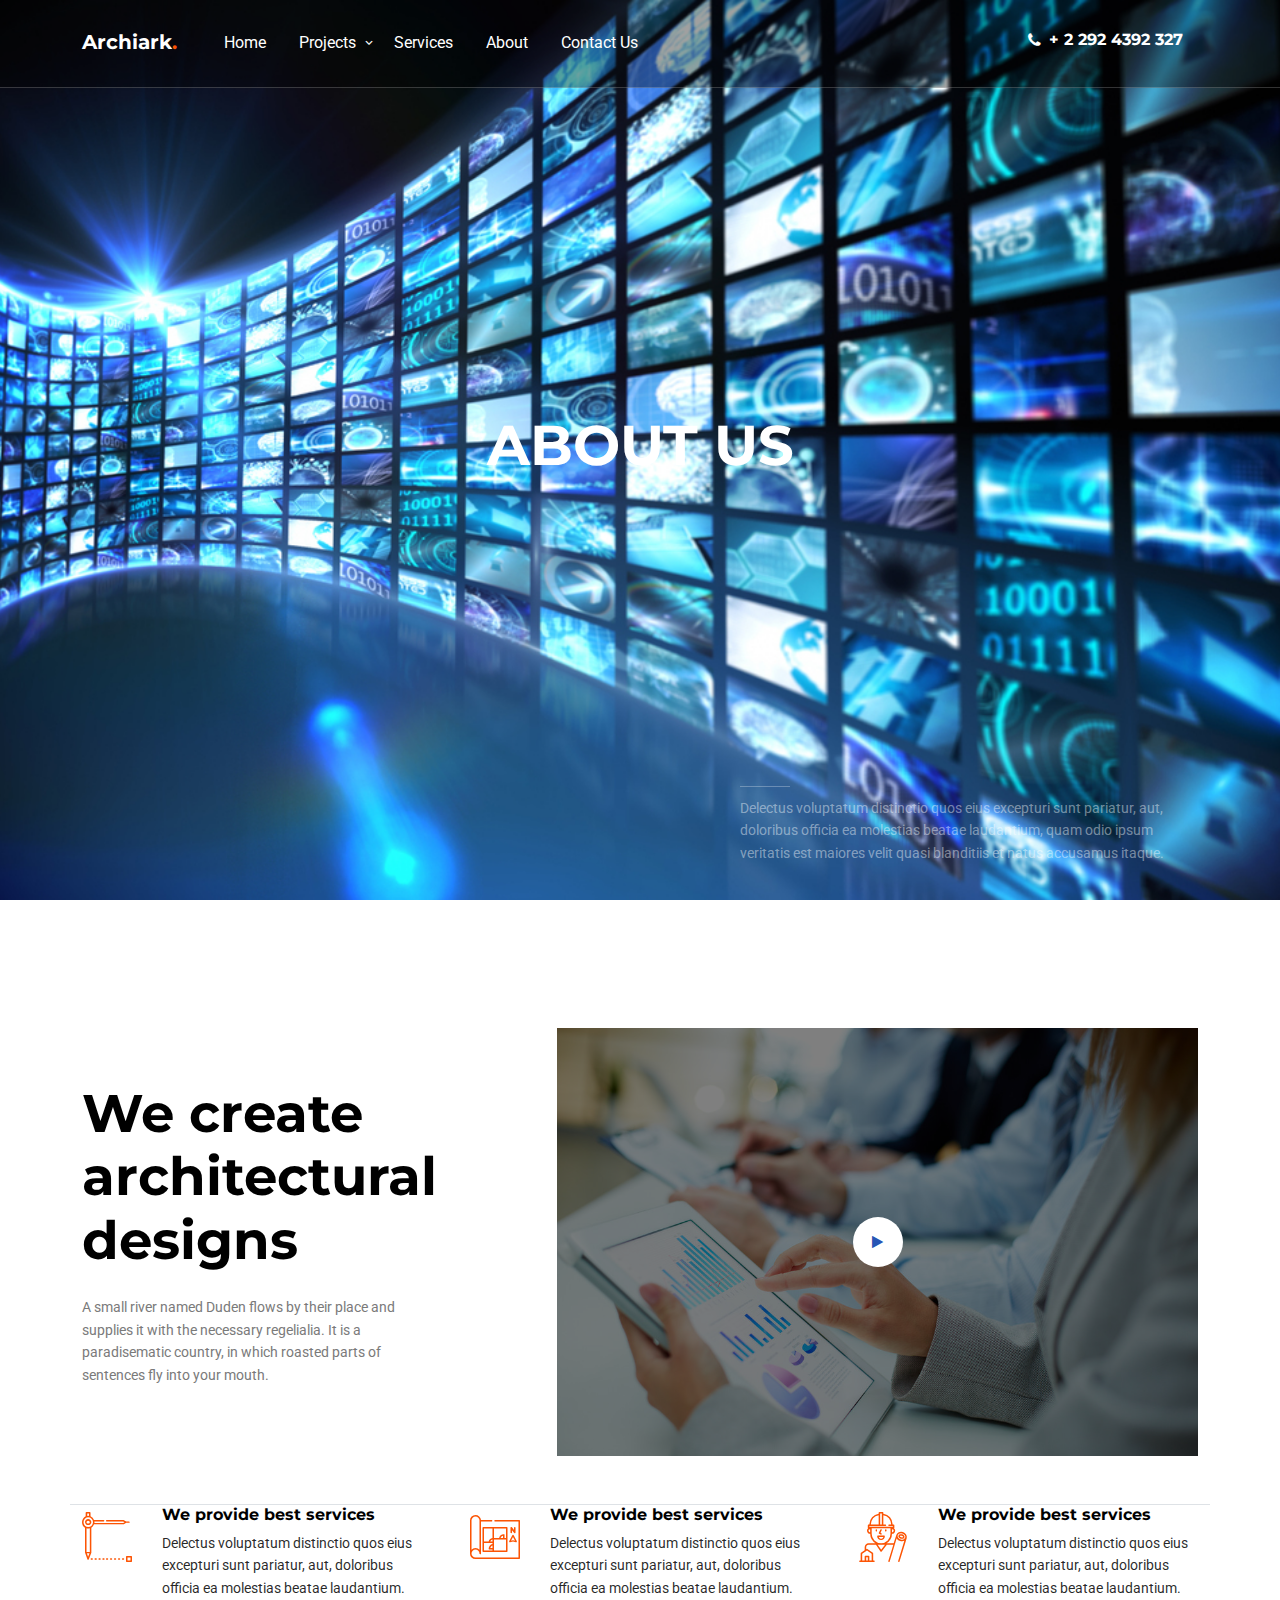
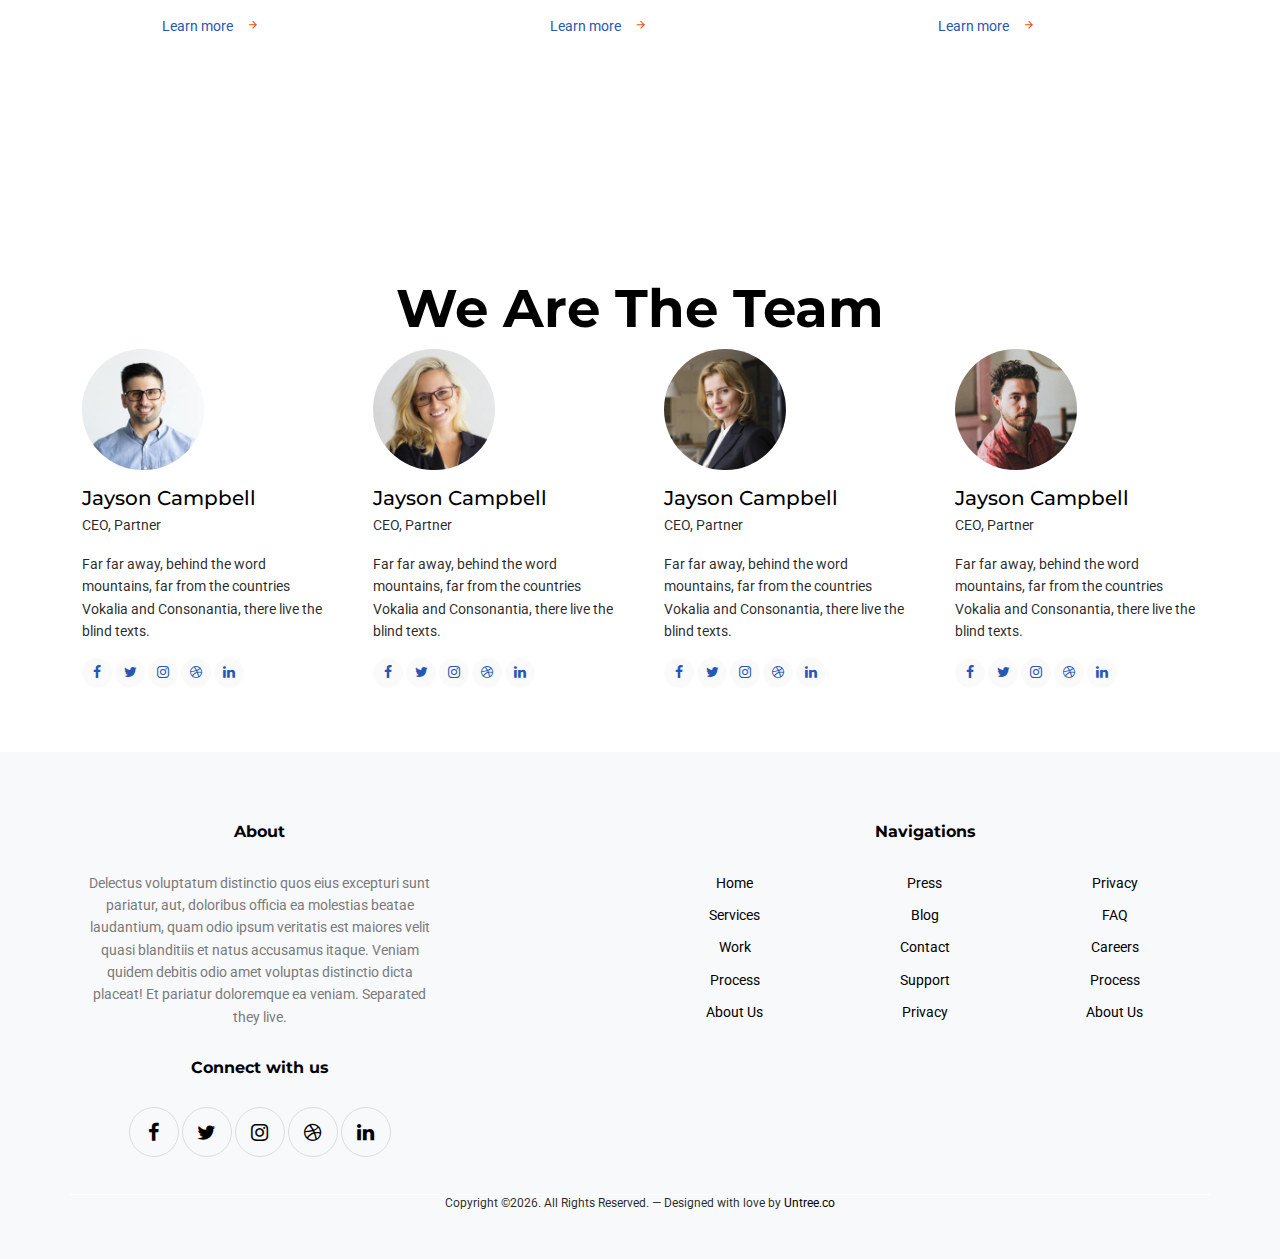
<file: about.html>
<!-- /*
* Template Name: Archiark
* Template Author: Untree.co
* Tempalte URI: https://untree.co/
* License: https://creativecommons.org/licenses/by/3.0/
*/ -->
<!doctype html>
<html lang="en">
<head>
	<!-- Required meta tags -->
	<meta charset="utf-8">
	<meta name="viewport" content="width=device-width, initial-scale=1">
	
	<meta name="author" content="Untree.co">
	<link rel="shortcut icon" href="favicon.png">

	<meta name="description" content="" />
	<meta name="keywords" content="bootstrap, bootstrap5" />
	
	<link rel="preconnect" href="https://fonts.gstatic.com">
	<link href="https://fonts.googleapis.com/css2?family=Montserrat:wght@400;700&family=Roboto&display=swap" rel="stylesheet">

	<link rel="stylesheet" href="fonts/icomoon/style.css">
	<link rel="stylesheet" href="fonts/flaticon/font/flaticon.css">
	<link rel="stylesheet" href="css/tiny-slider.css">
	<link rel="stylesheet" href="css/aos.css">
	<link rel="stylesheet" href="css/glightbox.min.css">
	<link rel="stylesheet" href="css/style.css">

	<title>Archiark &mdash; Free Bootstrap 5 Website Template by Untree.co</title>
</head>
<body>

	<div class="site-mobile-menu site-navbar-target">
		<div class="site-mobile-menu-header">
			<div class="site-mobile-menu-close">
				<span class="icofont-close js-menu-toggle"></span>
			</div>
		</div>
		<div class="site-mobile-menu-body"></div>
	</div>

	<nav class="site-nav">
		<div class="container">
			<div class="site-navigation">
				<a href="index.html" class="logo m-0 float-start">Archiark<span class="text-primary">.</span> </a>

				<ul class="js-clone-nav d-none d-lg-inline-block text-start site-menu float-start">
					<li><a href="index.html">Home</a></li>
					<li class="has-children">
						<a href="projects.html">Projects</a>
						<ul class="dropdown">
							<li><a href="#">Commercial Building</a></li>
							<li><a href="#">Cultural Lifestyle</a></li>
							<li class="has-children">
								<a href="#">Dropdown</a>
								<ul class="dropdown">
									<li><a href="#">Sub Menu One</a></li>
									<li><a href="#">Sub Menu Two</a></li>
									<li><a href="#">Sub Menu Three</a></li>
								</ul>
							</li>
						</ul>
					</li>
					<li><a href="services.html">Services</a></li>
					<li class="active"><a href="about.html">About</a></li>
					<li><a href="contact.html">Contact Us</a></li>
				</ul>

				

				<a href="#" class="burger ml-auto float-end site-menu-toggle light js-menu-toggle d-inline-block d-lg-none" data-toggle="collapse" data-target="#main-navbar">
					<span></span>
				</a>
				<ul class="site-menu float-end d-none d-md-block">
					<li><a href="#" class="d-flex align-items-center text-white h2 fw-bold"><span class="icon-phone me-2"></span> <span>+ 2 292 4392 327</span></a></li>
				</ul>

			</div>
		</div>
	</nav>

	<div class="hero-2 overlay" style="background-image: url('images/img_3.jpg');">
		<div class="container">
			<div class="row align-items-center">
				<div class="col-lg-5 mx-auto ">
					<h1 class="mb-5 text-center"><span>About Us</span></h1>


					<div class="intro-desc text-left">
						<div class="line"></div>
						<p>Delectus voluptatum distinctio quos eius excepturi sunt pariatur, aut, doloribus officia ea molestias beatae laudantium, quam odio ipsum veritatis est maiores velit quasi blanditiis et natus accusamus itaque.</p>
					</div>
				</div>
			</div>
		</div>
	</div>


	<div class="section sec-4">
		<div class="container">
			<div class="row border-bottom mb-5 pb-5 justify-content-between">
				<div class="col-lg-4 align-self-center mb-5">
					<h2 class="heading mb-4">We create architectural designs</h2>
					<p>A small river named Duden flows by their place and supplies it with the necessary regelialia. It is a paradisematic country, in which roasted parts of sentences fly into your mouth.</p>
				</div>
				<div class="col-lg-7">
					<a href="https://www.youtube.com/watch?v=mwtbEGNABWU" class="video-wrap glightbox">
						<span class="icon-play"></span>
						<img src="images/img_7.jpg" alt="Image" class="img-fluid">
					</a>
				</div>
			</div>
			<div class="row g-5">
				<div class="col-lg-4">

					<div class="d-flex custom-card">
						<div class="img">
							<i class="flaticon-compass"></i>
						</div>
						<div class="text">
							<h3 class="h6 fw-bold text-black">We provide best services</h3>
							<p class="text-black-50">Delectus voluptatum distinctio quos eius excepturi sunt pariatur, aut, doloribus officia ea molestias beatae laudantium.</p>
							<p>
								<a href="#" class="more-2">Learn more <span class="icon-arrow_forward"></span></a>
							</p>
						</div>
					</div>
				</div>
				<div class="col-lg-4">
					<div class="d-flex custom-card">
						<div class="img">
							<i class="flaticon-plan"></i>
						</div>
						<div class="text">
							<h3 class="h6 fw-bold text-black">We provide best services</h3>
							<p class="text-black-50">Delectus voluptatum distinctio quos eius excepturi sunt pariatur, aut, doloribus officia ea molestias beatae laudantium.</p>
							<p>
								<a href="#" class="more-2">Learn more <span class="icon-arrow_forward"></span></a>
							</p>
						</div>
					</div>
				</div>
				<div class="col-lg-4">
					<div class="d-flex custom-card">
						<div class="img">
							<i class="flaticon-architect"></i>
						</div>
						<div class="text">
							<h3 class="h6 fw-bold text-black">We provide best services</h3>
							<p class="text-black-50">Delectus voluptatum distinctio quos eius excepturi sunt pariatur, aut, doloribus officia ea molestias beatae laudantium.</p>
							<p>
								<a href="#" class="more-2">Learn more <span class="icon-arrow_forward"></span></a>
							</p>
						</div>
					</div>
				</div>
			</div>
		</div>
	</div>


	<div class="section sec-team sec-4 pb-5">
		<div class="container">
			<div class="row mb-5">
				<div class="col-lg-6 mx-auto text-center">
					<h2 class="heading">We Are The Team</h2>
				</div>
				
			</div>
			<div class="row g-5">
				<div class="col-xs-12 col-sm-6 col-md-6 col-lg-3">
					<div class="person">
						<img src="images/person_1.jpg" alt="Image" class="img-fluid rounded-circle mx-auto w-50 mb-3">
						<h3 class="mb-1">Jayson Campbell</h3>
						<span class="d-block text-black-50 mb-3">CEO, Partner</span>
						<p class="text-black-50">Far far away, behind the word mountains, far from the countries Vokalia and Consonantia, there live the blind texts.</p>
						<ul class="social-2 list-unstyled mb-5">
							<li><a href="#"><span class="icon-facebook"></span></a></li>
							<li><a href="#"><span class="icon-twitter"></span></a></li>
							<li><a href="#"><span class="icon-instagram"></span></a></li>
							<li><a href="#"><span class="icon-dribbble"></span></a></li>
							<li><a href="#"><span class="icon-linkedin"></span></a></li>
						</ul>
					</div>
				</div>
				<div class="col-xs-12 col-sm-6 col-md-6 col-lg-3">
					<div class="person">
						<img src="images/person_2.jpg" alt="Image" class="img-fluid rounded-circle mx-auto w-50 mb-3">
						<h3 class="mb-1">Jayson Campbell</h3>
						<span class="d-block text-black-50 mb-3">CEO, Partner</span>
						<p class="text-black-50">Far far away, behind the word mountains, far from the countries Vokalia and Consonantia, there live the blind texts.</p>
						<ul class="social-2 list-unstyled mb-5">
							<li><a href="#"><span class="icon-facebook"></span></a></li>
							<li><a href="#"><span class="icon-twitter"></span></a></li>
							<li><a href="#"><span class="icon-instagram"></span></a></li>
							<li><a href="#"><span class="icon-dribbble"></span></a></li>
							<li><a href="#"><span class="icon-linkedin"></span></a></li>
						</ul>
					</div>
				</div>
				<div class="col-xs-12 col-sm-6 col-md-6 col-lg-3">
					<div class="person">
						<img src="images/person_3.jpg" alt="Image" class="img-fluid rounded-circle mx-auto w-50 mb-3">
						<h3 class="mb-1">Jayson Campbell</h3>
						<span class="d-block text-black-50 mb-3">CEO, Partner</span>
						<p class="text-black-50">Far far away, behind the word mountains, far from the countries Vokalia and Consonantia, there live the blind texts.</p>
						<ul class="social-2 list-unstyled mb-5">
							<li><a href="#"><span class="icon-facebook"></span></a></li>
							<li><a href="#"><span class="icon-twitter"></span></a></li>
							<li><a href="#"><span class="icon-instagram"></span></a></li>
							<li><a href="#"><span class="icon-dribbble"></span></a></li>
							<li><a href="#"><span class="icon-linkedin"></span></a></li>
						</ul>
					</div>
				</div>

				<div class="col-xs-12 col-sm-6 col-md-6 col-lg-3">
					<div class="person">
						<img src="images/person_4.jpg" alt="Image" class="img-fluid rounded-circle mx-auto w-50 mb-3">
						<h3 class="mb-1">Jayson Campbell</h3>
						<span class="d-block text-black-50 mb-3">CEO, Partner</span>
						<p class="text-black-50">Far far away, behind the word mountains, far from the countries Vokalia and Consonantia, there live the blind texts.</p>
						<ul class="social-2 list-unstyled mb-5">
							<li><a href="#"><span class="icon-facebook"></span></a></li>
							<li><a href="#"><span class="icon-twitter"></span></a></li>
							<li><a href="#"><span class="icon-instagram"></span></a></li>
							<li><a href="#"><span class="icon-dribbble"></span></a></li>
							<li><a href="#"><span class="icon-linkedin"></span></a></li>
						</ul>
					</div>
				</div>
			</div>

		</div>
	</div>


	

	<div class="site-footer bg-light">
		<div class="container">

			<div class="row justify-content-between">
				<div class="col-lg-4">
					<div class="widget">
						<h3 class="line-top">About</h3>
						<p class="mb-5">Delectus voluptatum distinctio quos eius excepturi sunt pariatur, aut, doloribus officia ea molestias beatae laudantium, quam odio ipsum veritatis est maiores velit quasi blanditiis et natus accusamus itaque. Veniam quidem debitis odio amet voluptas distinctio dicta placeat! Et pariatur doloremque ea veniam. Separated they live.</p>

					</div>
					<div class="widget">
						<h3 class="line-top">Connect with us</h3>
						<ul class="social list-unstyled mb-5">
							<li><a href="#"><span class="icon-facebook"></span></a></li>
							<li><a href="#"><span class="icon-twitter"></span></a></li>
							<li><a href="#"><span class="icon-instagram"></span></a></li>
							<li><a href="#"><span class="icon-dribbble"></span></a></li>
							<li><a href="#"><span class="icon-linkedin"></span></a></li>
						</ul>
					</div>
				</div>
				<div class="col-lg-6">
					<div class="row">
						<div class="col-12">
							<div class="widget">
								<h3 class="line-top">Navigations</h3>
							</div>
						</div>
						<div class="col-6 col-sm-6 col-md-4">
							<div class="widget">
								<ul class="links list-unstyled">
									<li><a href="#">Home</a></li>
									<li><a href="#">Services</a></li>
									<li><a href="#">Work</a></li>
									<li><a href="#">Process</a></li>
									<li><a href="#">About Us</a></li>
								</ul>
							</div>
						</div>
						<div class="col-6 col-sm-6 col-md-4">
							<div class="widget">
								<ul class="links list-unstyled">
									<li><a href="#">Press</a></li>
									<li><a href="#">Blog</a></li>
									<li><a href="#">Contact</a></li>
									<li><a href="#">Support</a></li>
									<li><a href="#">Privacy</a></li>
								</ul>
							</div>
						</div>
						<div class="col-6 col-sm-6 col-md-4">
							<div class="widget">
								<ul class="links list-unstyled">
									<li><a href="#">Privacy</a></li>
									<li><a href="#">FAQ</a></li>
									<li><a href="#">Careers</a></li>
									<li><a href="#">Process</a></li>
									<li><a href="#">About Us</a></li>
								</ul>
							</div>
						</div>
					</div>
				</div>
			</div>

			<div class="row justify-content-center text-center copyright">
				<div class="col-md-8">
					<p class="small text-black-50">Copyright &copy;<script>document.write(new Date().getFullYear());</script>. All Rights Reserved. &mdash; Designed with love by <a href="https://untree.co">Untree.co</a> <!-- License information: https://untree.co/license/ -->
					</p>
					
				</div>
			</div>
		</div>
	</div>


	


	<!-- Preloader -->
	<div id="overlayer"></div>
	<div class="loader">
		<div class="spinner-border" role="status">
			<span class="visually-hidden">Loading...</span>
		</div>
	</div>

	<script src="js/bootstrap.bundle.min.js"></script>
	<script src="js/tiny-slider.js"></script>
	<script src="js/aos.js"></script>
	<script src="js/glightbox.min.js"></script>
	<script src="js/navbar.js"></script>
	<script src="js/counter.js"></script>
	<script src="js/custom.js"></script>
</body>
</html>
</file>
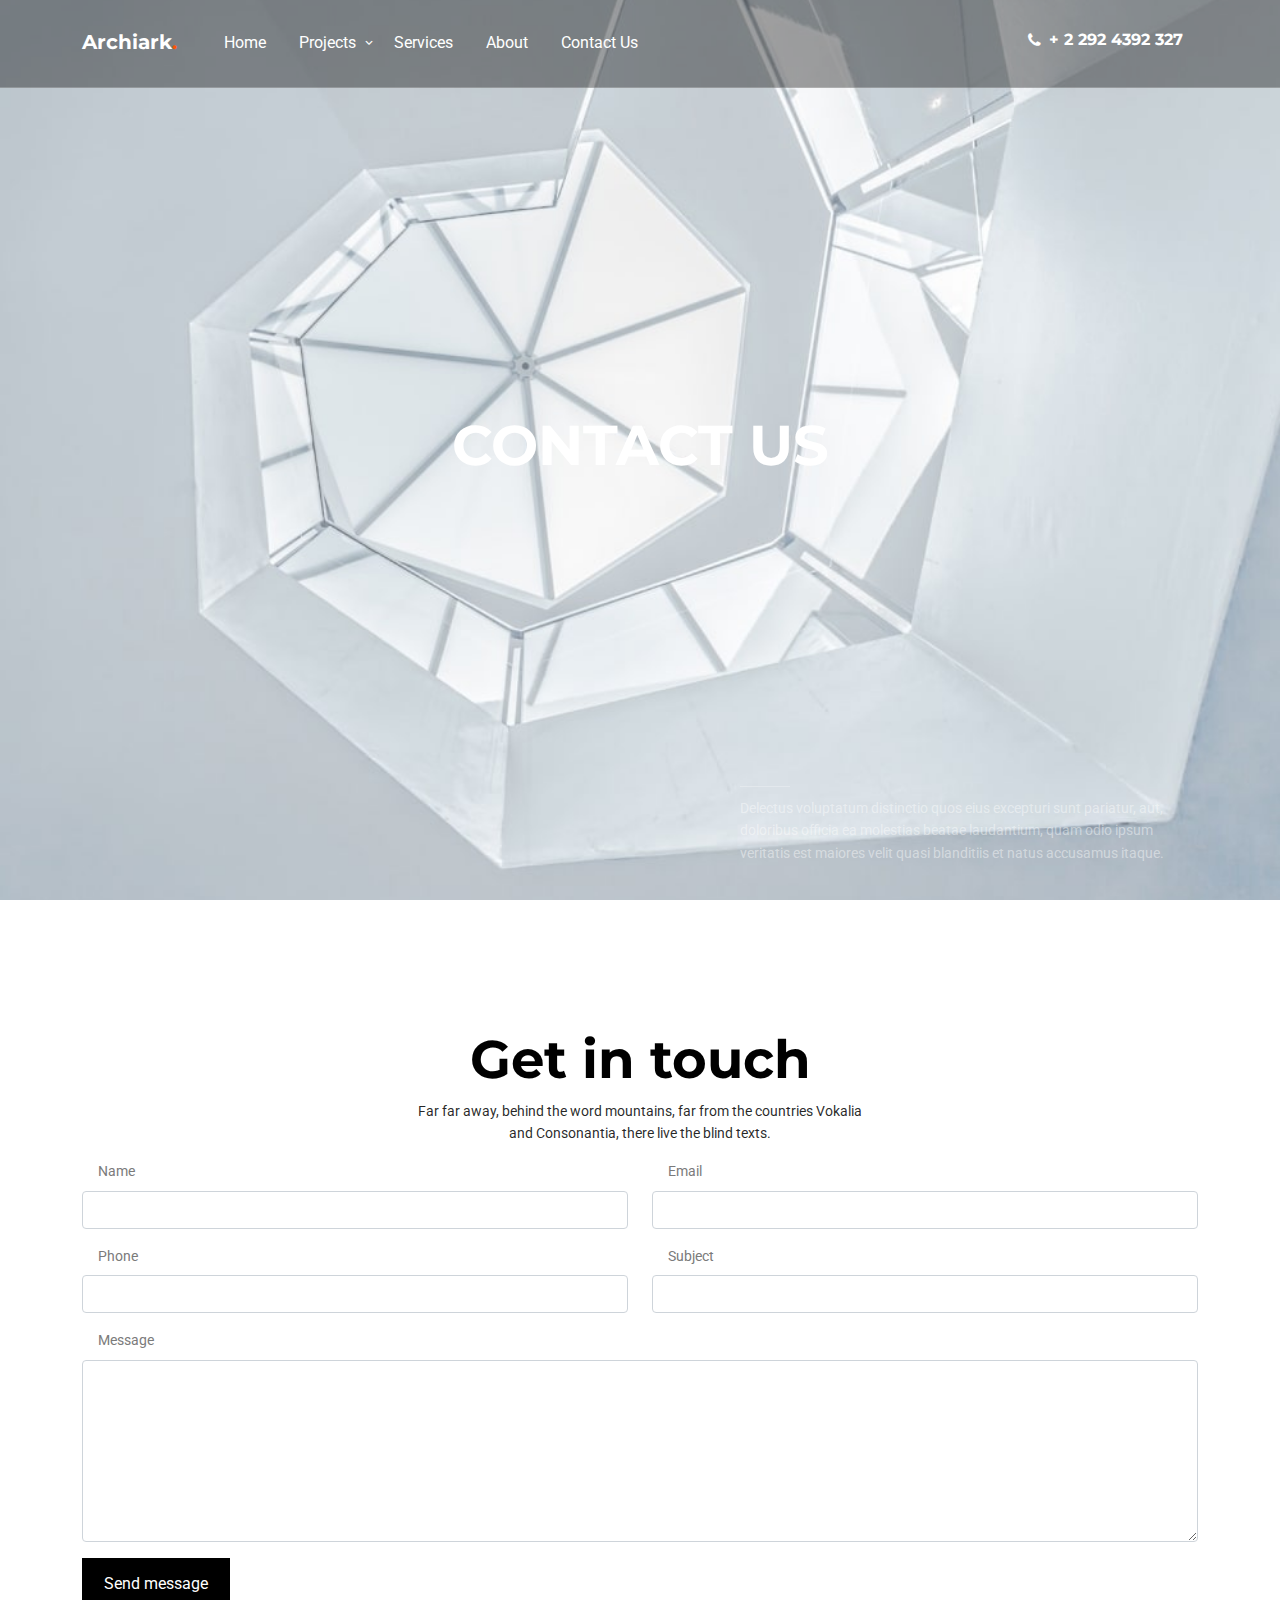
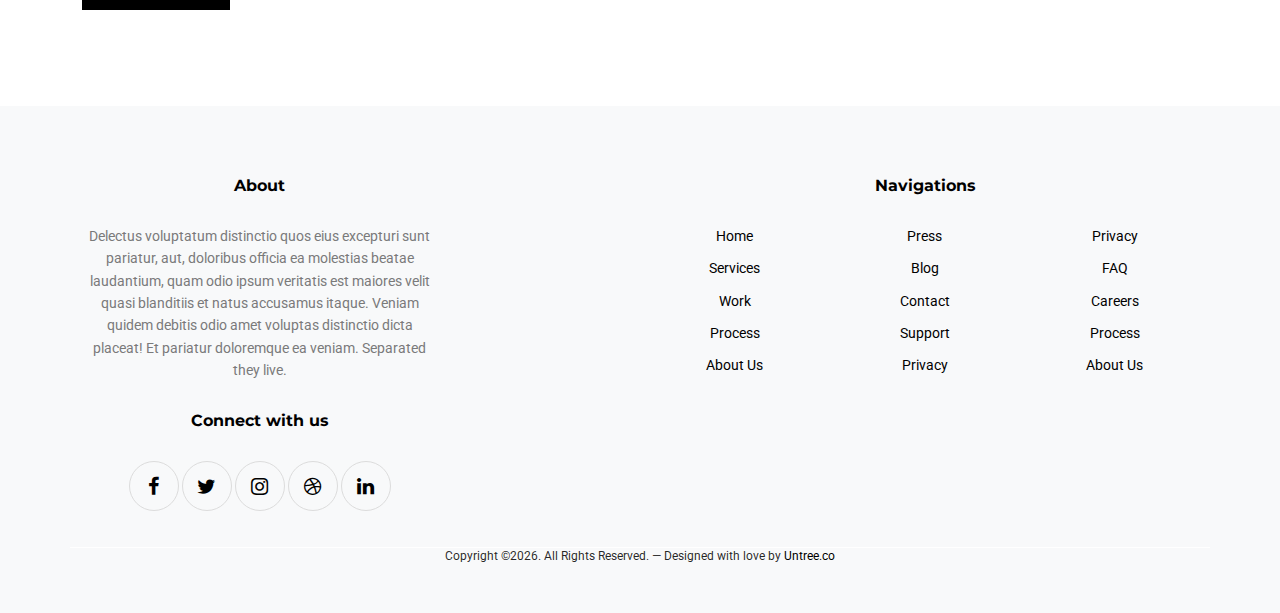
<file: contact.html>
<!-- /*
* Template Name: Archiark
* Template Author: Untree.co
* Tempalte URI: https://untree.co/
* License: https://creativecommons.org/licenses/by/3.0/
*/ -->
<!doctype html>
<html lang="en">
<head>
	<!-- Required meta tags -->
	<meta charset="utf-8">
	<meta name="viewport" content="width=device-width, initial-scale=1">
	
	<meta name="author" content="Untree.co">
	<link rel="shortcut icon" href="favicon.png">

	<meta name="description" content="" />
	<meta name="keywords" content="bootstrap, bootstrap5" />
	
	<link rel="preconnect" href="https://fonts.gstatic.com">
	<link href="https://fonts.googleapis.com/css2?family=Montserrat:wght@400;700&family=Roboto&display=swap" rel="stylesheet">

	<link rel="stylesheet" href="fonts/icomoon/style.css">
	<link rel="stylesheet" href="fonts/flaticon/font/flaticon.css">
	<link rel="stylesheet" href="css/tiny-slider.css">
	<link rel="stylesheet" href="css/aos.css">
	<link rel="stylesheet" href="css/glightbox.min.css">
	<link rel="stylesheet" href="css/style.css">

	<title>Archiark &mdash; Free Bootstrap 5 Website Template by Untree.co</title>
</head>
<body>

	<div class="site-mobile-menu site-navbar-target">
		<div class="site-mobile-menu-header">
			<div class="site-mobile-menu-close">
				<span class="icofont-close js-menu-toggle"></span>
			</div>
		</div>
		<div class="site-mobile-menu-body"></div>
	</div>

	<nav class="site-nav">
		<div class="container">
			<div class="site-navigation">
				<a href="index.html" class="logo m-0 float-start">Archiark<span class="text-primary">.</span> </a>

				<ul class="js-clone-nav d-none d-lg-inline-block text-start site-menu float-start">
					<li><a href="index.html">Home</a></li>
					<li class="has-children">
						<a href="projects.html">Projects</a>
						<ul class="dropdown">
							<li><a href="#">Commercial Building</a></li>
							<li><a href="#">Cultural Lifestyle</a></li>
							<li class="has-children">
								<a href="#">Dropdown</a>
								<ul class="dropdown">
									<li><a href="#">Sub Menu One</a></li>
									<li><a href="#">Sub Menu Two</a></li>
									<li><a href="#">Sub Menu Three</a></li>
								</ul>
							</li>
						</ul>
					</li>
					<li><a href="services.html">Services</a></li>
					<li><a href="about.html">About</a></li>
					<li class="active"><a href="contact.html">Contact Us</a></li>
				</ul>

				

				<a href="#" class="burger ml-auto float-end site-menu-toggle light js-menu-toggle d-inline-block d-lg-none" data-toggle="collapse" data-target="#main-navbar">
					<span></span>
				</a>
				<ul class="site-menu float-end d-none d-md-block">
					<li><a href="#" class="d-flex align-items-center text-white h2 fw-bold"><span class="icon-phone me-2"></span> <span>+ 2 292 4392 327</span></a></li>
				</ul>

			</div>
		</div>
	</nav>

	<div class="hero-2 overlay" style="background-image: url('images/img_6.jpg');">
		<div class="container">
			<div class="row align-items-center">
				<div class="col-lg-5 mx-auto ">
					<h1 class="mb-5 text-center"><span>Contact Us</span></h1>


					<div class="intro-desc text-left">
						<div class="line"></div>
						<p>Delectus voluptatum distinctio quos eius excepturi sunt pariatur, aut, doloribus officia ea molestias beatae laudantium, quam odio ipsum veritatis est maiores velit quasi blanditiis et natus accusamus itaque.</p>
					</div>
				</div>
			</div>
		</div>
	</div>


	<div class="section sec-contact">
		<div class="container">
			<div class="row mb-5 justify-content-center text-center">
				<div class="col-lg-5">
					<h2 class="heading">Get in touch</h2>
					<p class="text-black-50">Far far away, behind the word mountains, far from the countries Vokalia and Consonantia, there live the blind texts.</p>
				</div>
			</div>
			<form class="row">

				<div class="col-md-6 col-lg-6">
					<div class="mb-3">
						<label for="name" class="ps-3 mb-2">Name</label>
						<input type="text" class="form-control" id="name">
					</div>
				</div>

				<div class="col-md-6 col-lg-6">
					<div class="mb-3">
						<label for="email" class="ps-3 mb-2">Email</label>
						<input type="text" class="form-control" id="email">
					</div>
				</div>

				<div class="col-md-6 col-lg-6">
					<div class="mb-3">
						<label for="phone" class="ps-3 mb-2">Phone</label>
						<input type="text" class="form-control" id="phone">
					</div>
				</div>

				<div class="col-md-6 col-lg-6">
					<div class="mb-3">
						<label for="subject" class="ps-3 mb-2">Subject</label>
						<input type="text" class="form-control" id="subject">
					</div>
				</div>

				<div class="col-md-12 col-lg-12">
					<div class="mb-3">
						<label for="message" class="ps-3 mb-2">Message</label>
						<textarea class="form-control" name="" id="message" cols="30" rows="7"></textarea>
					</div>
				</div>

				<div class="col-md-12">
					<input type="submit" value="Send message" class="btn btn-primary">
				</div>

			</form>
		</div>
	</div>
	

	<div class="site-footer bg-light">
		<div class="container">

			<div class="row justify-content-between">
				<div class="col-lg-4">
					<div class="widget">
						<h3 class="line-top">About</h3>
						<p class="mb-5">Delectus voluptatum distinctio quos eius excepturi sunt pariatur, aut, doloribus officia ea molestias beatae laudantium, quam odio ipsum veritatis est maiores velit quasi blanditiis et natus accusamus itaque. Veniam quidem debitis odio amet voluptas distinctio dicta placeat! Et pariatur doloremque ea veniam. Separated they live.</p>

					</div>
					<div class="widget">
						<h3 class="line-top">Connect with us</h3>
						<ul class="social list-unstyled mb-5">
							<li><a href="#"><span class="icon-facebook"></span></a></li>
							<li><a href="#"><span class="icon-twitter"></span></a></li>
							<li><a href="#"><span class="icon-instagram"></span></a></li>
							<li><a href="#"><span class="icon-dribbble"></span></a></li>
							<li><a href="#"><span class="icon-linkedin"></span></a></li>
						</ul>
					</div>
				</div>
				<div class="col-lg-6">
					<div class="row">
						<div class="col-12">
							<div class="widget">
								<h3 class="line-top">Navigations</h3>
							</div>
						</div>
						<div class="col-6 col-sm-6 col-md-4">
							<div class="widget">
								<ul class="links list-unstyled">
									<li><a href="#">Home</a></li>
									<li><a href="#">Services</a></li>
									<li><a href="#">Work</a></li>
									<li><a href="#">Process</a></li>
									<li><a href="#">About Us</a></li>
								</ul>
							</div>
						</div>
						<div class="col-6 col-sm-6 col-md-4">
							<div class="widget">
								<ul class="links list-unstyled">
									<li><a href="#">Press</a></li>
									<li><a href="#">Blog</a></li>
									<li><a href="#">Contact</a></li>
									<li><a href="#">Support</a></li>
									<li><a href="#">Privacy</a></li>
								</ul>
							</div>
						</div>
						<div class="col-6 col-sm-6 col-md-4">
							<div class="widget">
								<ul class="links list-unstyled">
									<li><a href="#">Privacy</a></li>
									<li><a href="#">FAQ</a></li>
									<li><a href="#">Careers</a></li>
									<li><a href="#">Process</a></li>
									<li><a href="#">About Us</a></li>
								</ul>
							</div>
						</div>
					</div>
				</div>
			</div>

			<div class="row justify-content-center text-center copyright">
				<div class="col-md-8">
					<p class="small text-black-50">Copyright &copy;<script>document.write(new Date().getFullYear());</script>. All Rights Reserved. &mdash; Designed with love by <a href="https://untree.co">Untree.co</a> <!-- License information: https://untree.co/license/ -->
					</p>
				</div>
			</div>
		</div>
	</div>


	


	<!-- Preloader -->
	<div id="overlayer"></div>
	<div class="loader">
		<div class="spinner-border" role="status">
			<span class="visually-hidden">Loading...</span>
		</div>
	</div>

	<script src="js/bootstrap.bundle.min.js"></script>
	<script src="js/tiny-slider.js"></script>
	<script src="js/aos.js"></script>
	<script src="js/glightbox.min.js"></script>
	<script src="js/navbar.js"></script>
	<script src="js/counter.js"></script>
	<script src="js/custom.js"></script>
</body>
</html>
</file>
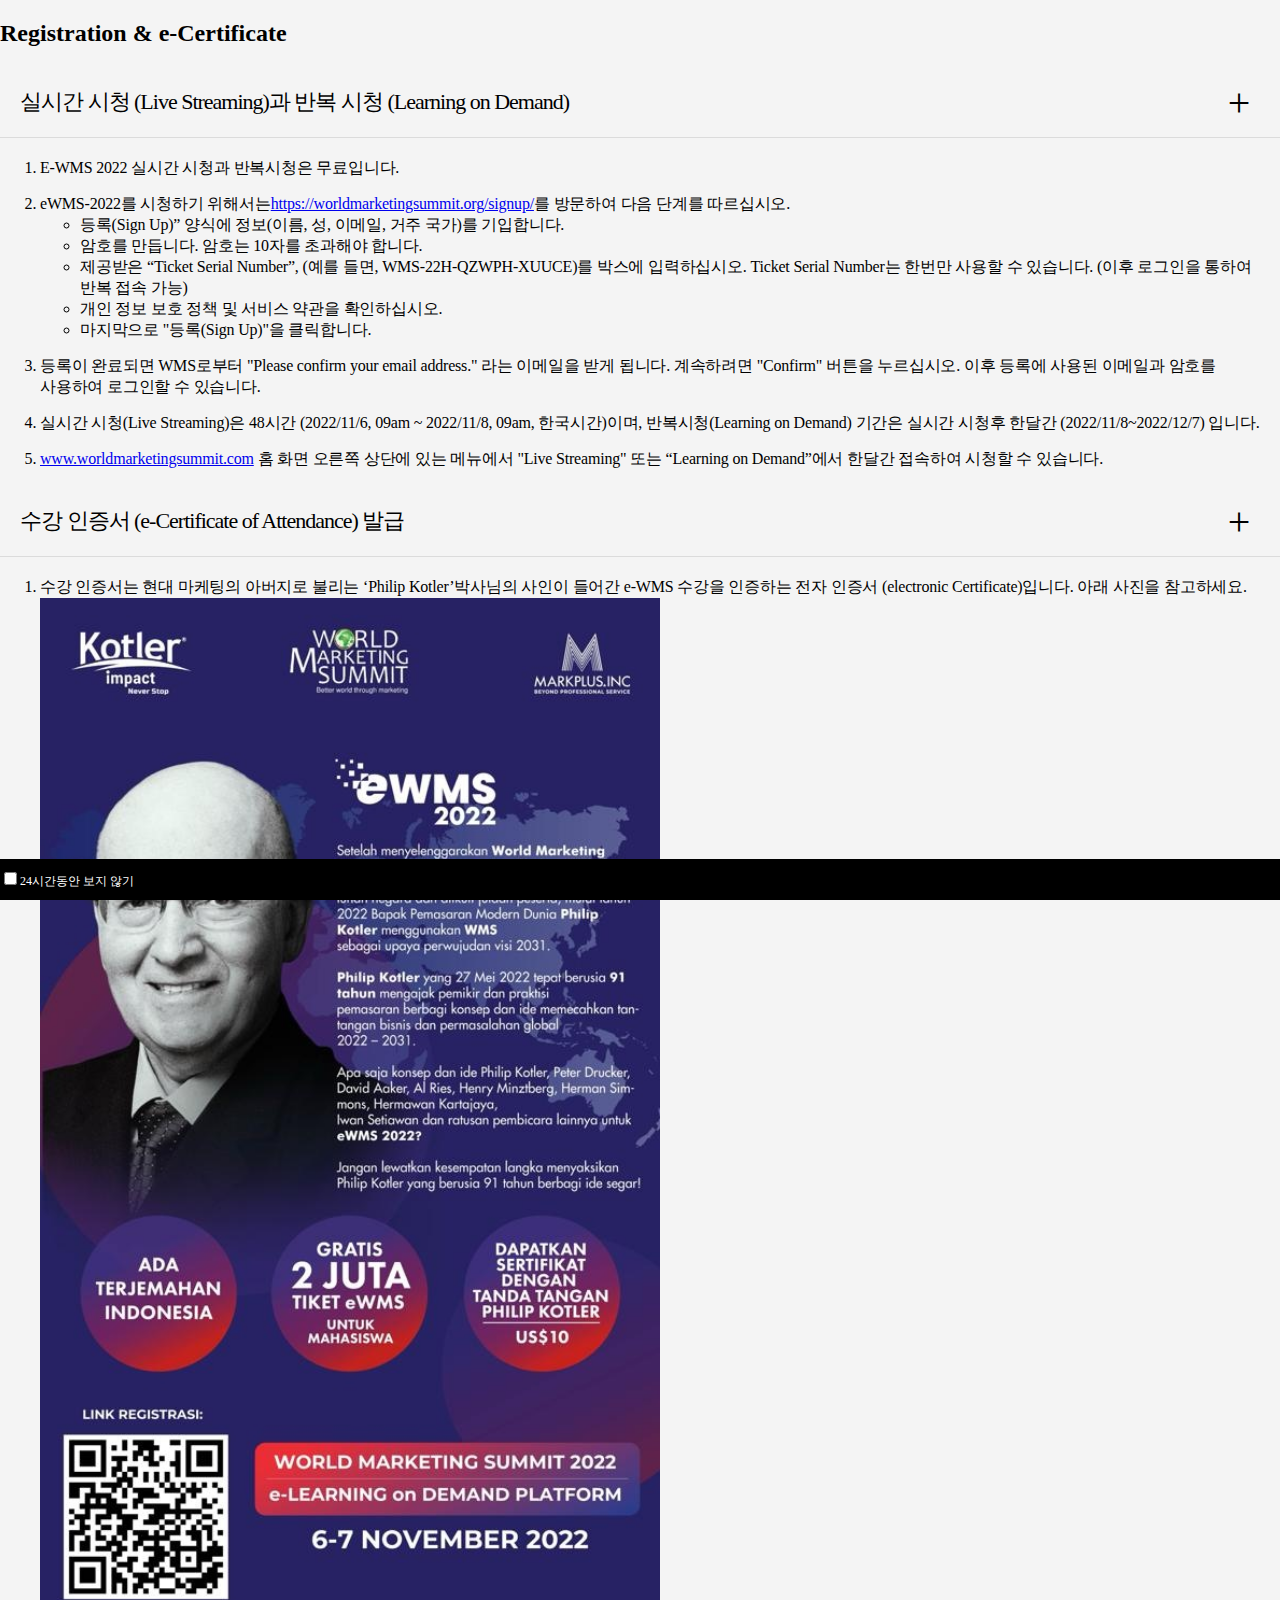
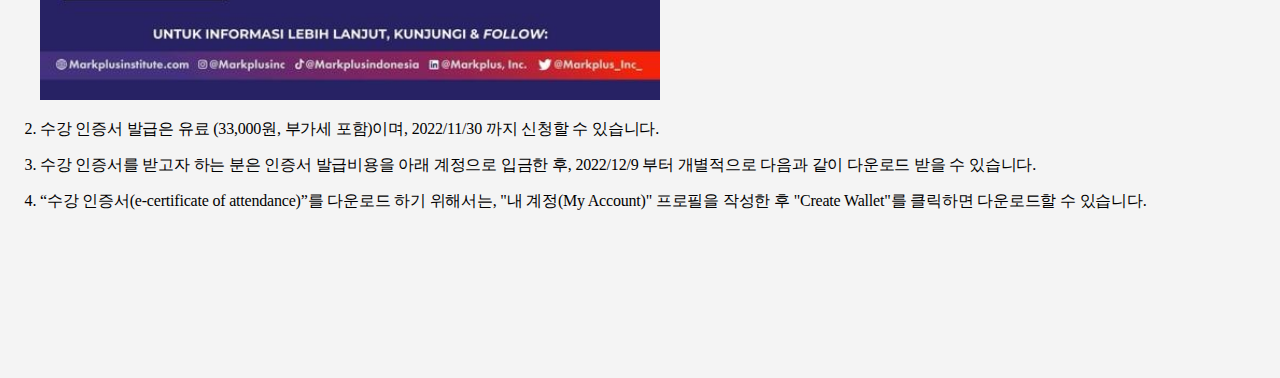
<file: popup.html>
<!DOCTYPE HTML PUBLIC "-//W3C//DTD HTML 4.01//EN" "http://www.w3.org/TR/html4/strict.dtd">
<html>
<head>
<meta property="og:image" content="/meta.png">
<title>The Electronic World Marketing Summit 2022</title>
<style type="text/css">
 body {
   background:#f4f4f4;
   text-align:left;
   margin: 0;
   padding-bottom: 150px;
 }
 img{  
  width: 50%;
 }

 form {
  font-size:12px;
  position: fixed;
  bottom: 0;
  background-color: #000;
  width: 100%;
  color: #fff;
  cursor: pointer;
  padding: 10px 0px;
}
.accordian_div{
  cursor: pointer;
}

.accordian-sub{
  
}

.accordian-sub .list-top{
  margin-bottom: 15px;
  font-size: 16px;
  word-break: keep-all;
  /* color: #333; */
  letter-spacing: -.2px;
}

.Schedule_div{
  font-size: 22px;
  /* background-color: #ececec; */
  margin-bottom: 20px;
  padding: 20px;
  letter-spacing: -1px;
  color: #000;
  position:
  relative;
  border-bottom: 1px solid rgba(0,0,0,0.1);
}
.Schedule_div:after{
  content:"\2b";
  display:block;
  right:20px;
  font-size:40px;
  position:absolute;
  color:#000;
  top:50%;
  transform:translate(-50%,-50%);
}
.minus:after{
  content:"\f068";
  font-size:25px;
  font-family: 'fontawesome' !important;
}
.Schedule-sub{
  font-size: 50px;
  color: #000;
  margin-bottom: 50px;
  font-weight: bold;
}

body{   
  width: 100%;
}
 
</style>

</head>
<body>
  <div class="container">
    <div class="row mb-5">
      <div class="col-lg-12">
        <h2 class="heading">Registration & e-Certificate</h2>
      </div>
    </div>
    <div class="Schedule_accordian accordian">
      <div class="Schedule_div accordian_div">실시간 시청 (Live Streaming)과 반복 시청 (Learning on Demand)</div>
      <div class="accordian-sub active">
        <ol>
          <li class="list-top">E-WMS 2022 실시간 시청과 반복시청은 무료입니다.</li>
          <li class="list-top">eWMS-2022를 시청하기 위해서는<a href="https://worldmarketingsummit.org/signup/" target="_blank">https://worldmarketingsummit.org/signup/</a>를 방문하여 다음 단계를 따르십시오.
            <ul>
              <li>등록(Sign Up)” 양식에 정보(이름, 성, 이메일, 거주 국가)를 기입합니다.</li>
              <li>암호를 만듭니다. 암호는 10자를 초과해야 합니다.</li>
              <li>제공받은 “Ticket Serial Number”, (예를 들면, WMS-22H-QZWPH-XUUCE)를 박스에 입력하십시오. Ticket Serial Number는 한번만 사용할 수 있습니다. (이후 로그인을 통하여 반복 접속 가능)</li>
              <li>개인 정보 보호 정책 및 서비스 약관을 확인하십시오.</li>
              <li>마지막으로 "등록(Sign Up)"을 클릭합니다. </li>
            </ul>
          </li>
          <li class="list-top">등록이 완료되면 WMS로부터 "Please confirm your email address." 라는 이메일을 받게 됩니다. 계속하려면 "Confirm" 버튼을 누르십시오. 이후 등록에 사용된 이메일과 암호를 사용하여 로그인할 수 있습니다.</li>
          <li class="list-top">실시간 시청(Live Streaming)은 48시간 (2022/11/6, 09am ~ 2022/11/8, 09am, 한국시간)이며, 반복시청(Learning on Demand) 기간은 실시간 시청후 한달간 (2022/11/8~2022/12/7) 입니다.</li>
          <li class="list-top"><a href="https://www.worldmarketingsummit.com" target="_blank">www.worldmarketingsummit.com</a> 홈 화면 오른쪽 상단에 있는 메뉴에서 "Live Streaming" 또는 “Learning on Demand”에서 한달간 접속하여 시청할 수 있습니다.</li>
        </ol>
      </div>
      <div class="Schedule_div accordian_div">수강 인증서 (e-Certificate of Attendance) 발급</div>
      <div class="accordian-sub">
        
        <ol>
          <li class="list-top">수강 인증서는 현대 마케팅의 아버지로 불리는 ‘Philip Kotler’박사님의 사인이 들어간 e-WMS 수강을 인증하는 전자 인증서 (electronic Certificate)입니다. 아래 사진을 참고하세요.<br>
            <img src="images/kotler.jpg" alt="">
          </li>
          <li class="list-top">수강 인증서 발급은 유료 (33,000원, 부가세 포함)이며, 2022/11/30 까지 신청할 수 있습니다. </li>
          <li class="list-top">수강 인증서를 받고자 하는 분은 인증서 발급비용을 아래 계정으로 입금한 후, 2022/12/9 부터 개별적으로 다음과 같이 다운로드 받을 수 있습니다.</li>
          <li class="list-top">“수강 인증서(e-certificate of attendance)”를 다운로드 하기 위해서는, "내 계정(My Account)" 프로필을 작성한 후 "Create Wallet"를 클릭하면 다운로드할 수 있습니다.</li>
        </ol>
      </div>


    </div>
  </div>
<form>
 <input type="checkbox" name="notice" value="close" onclick="closeWin()">24시간동안 보지 않기

</form>
</body>
<script type="text/javascript">
        
  function setCookie(name, value, expiredays) { 
   var todayDate = new Date(); 
   todayDate.setDate(todayDate.getDate() + expiredays); 
   document.cookie = name + "=" + escape(value) + "; path=/; expires=" + todayDate.toGMTString() + ";" 
  } 
  function closeWin() { 
   if (document.forms[0].notice.checked) 
    setCookie("notice", "done", 1); 
   self.close(); 
  } 
 </script>
</html>
</file>
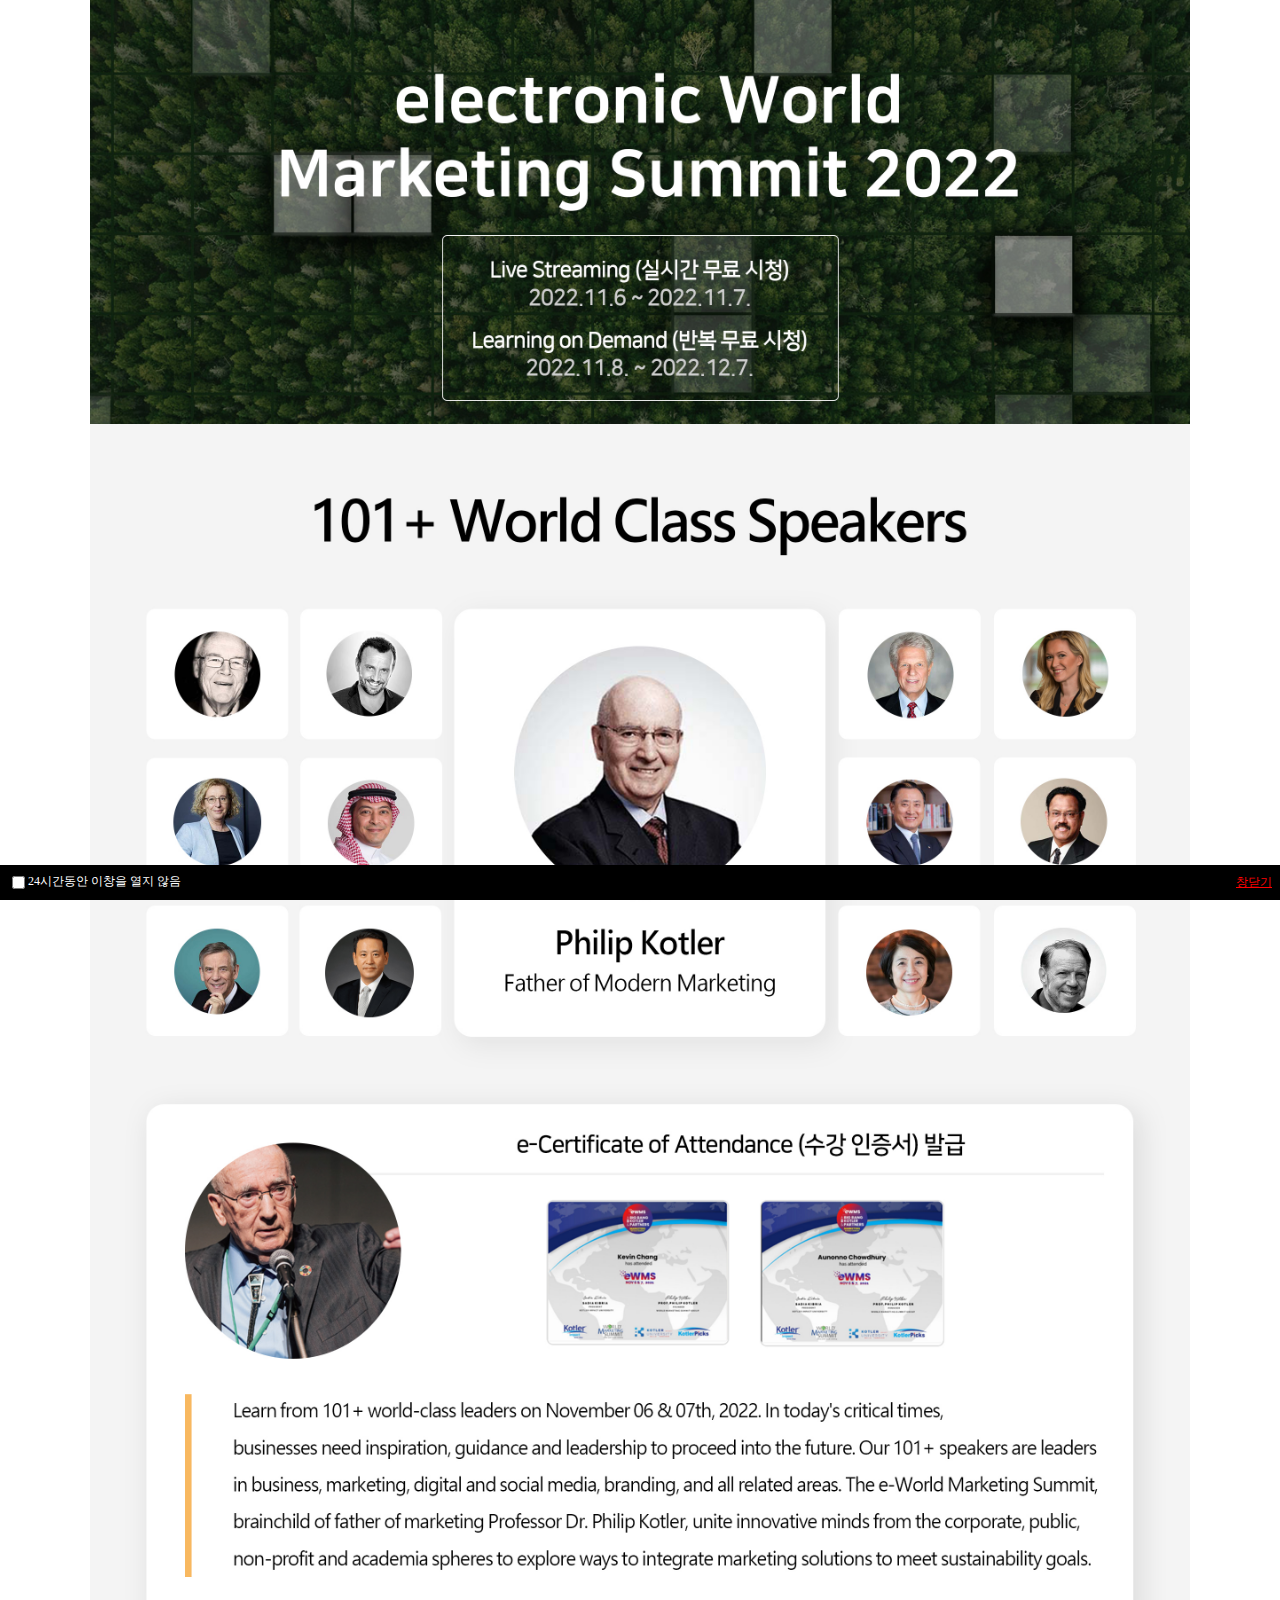
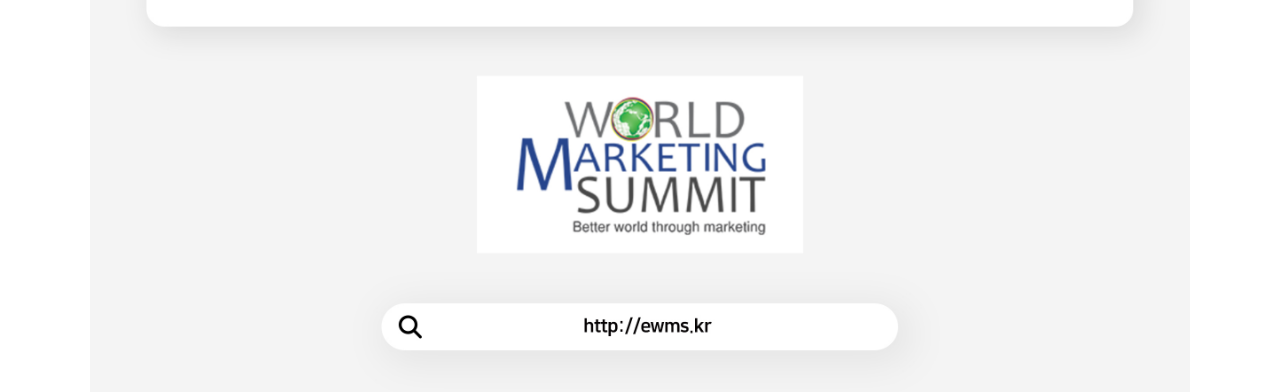
<file: popup_.html>
<head>
<meta charset="utf-8">
<meta name="viewport" content="width=device-width, initial-scale=1">
<meta property="og:image" content="/meta.png">
<title>The Electronic World Marketing Summit 2022</title>

    <script>
      
        function setCookie(name, value, expire) {
            //var expire_date = new Date(expire)
            var todayDate = new Date();
            todayDate.setDate( todayDate.getDate() + expire );
            document.cookie = name + "=" + escape(value) + "; expires=" + todayDate.toGMTString();
        }
    
        //쿠키 소멸 함수
        function clearCookie(name) {
            var today = new Date()
            //어제 날짜를 쿠키 소멸 날짜로 설정한다.
            var expire_date = new Date(today.getTime() - 60*60*24*1000)
            document.cookie = name + "= " + "; expires=" + expire_date.toGMTString()
        }
        //체크 상태에 따라 쿠키 생성과 소멸을 제어하는 함수
        function controlCookie(elemnt) {
            if (elemnt.checked) {
                setCookie("PopupCookie","true",1)
            }
            else {
                clearCookie("PopupCookie")
            }
            return
        }
    </script>
    
    <body>
    
	<img src="ewms01_v0.4.jpg" alt="" style="width:100%" onclick='window.open("http://www.ewms.kr/")'>
    <div class="close_area">
        
        <label>
            <input type="checkbox" name="checkbox" value="checkbox" onClick="controlCookie(this)">
            <span>24시간동안 이창을 열지 않음</span>
        </label>
        <a href="javascript:window.close();">창닫기</a></td>
    </div>
      <style>
	img{
		cursor:pointer;
	}

        body,html{
            margin: 0;
            padding:0;
            max-width: 1100px;
            margin: 0 auto;
        }
        label{
            display: flex;
        }
        .close_area{
            background: #000;
            color: #fff;
            font-size: 12px;
            padding: 8px;
            position: fixed;
            display: flex;
            bottom: 0;
            width: calc(100% - 16px);
            justify-content: space-between;
            align-items: center;
            left: 0;
        }
        .close_area span{
            margin-right: auto;
        }
        .close_area a{
            color: red;
        }
      </style>
    </body>
</file>
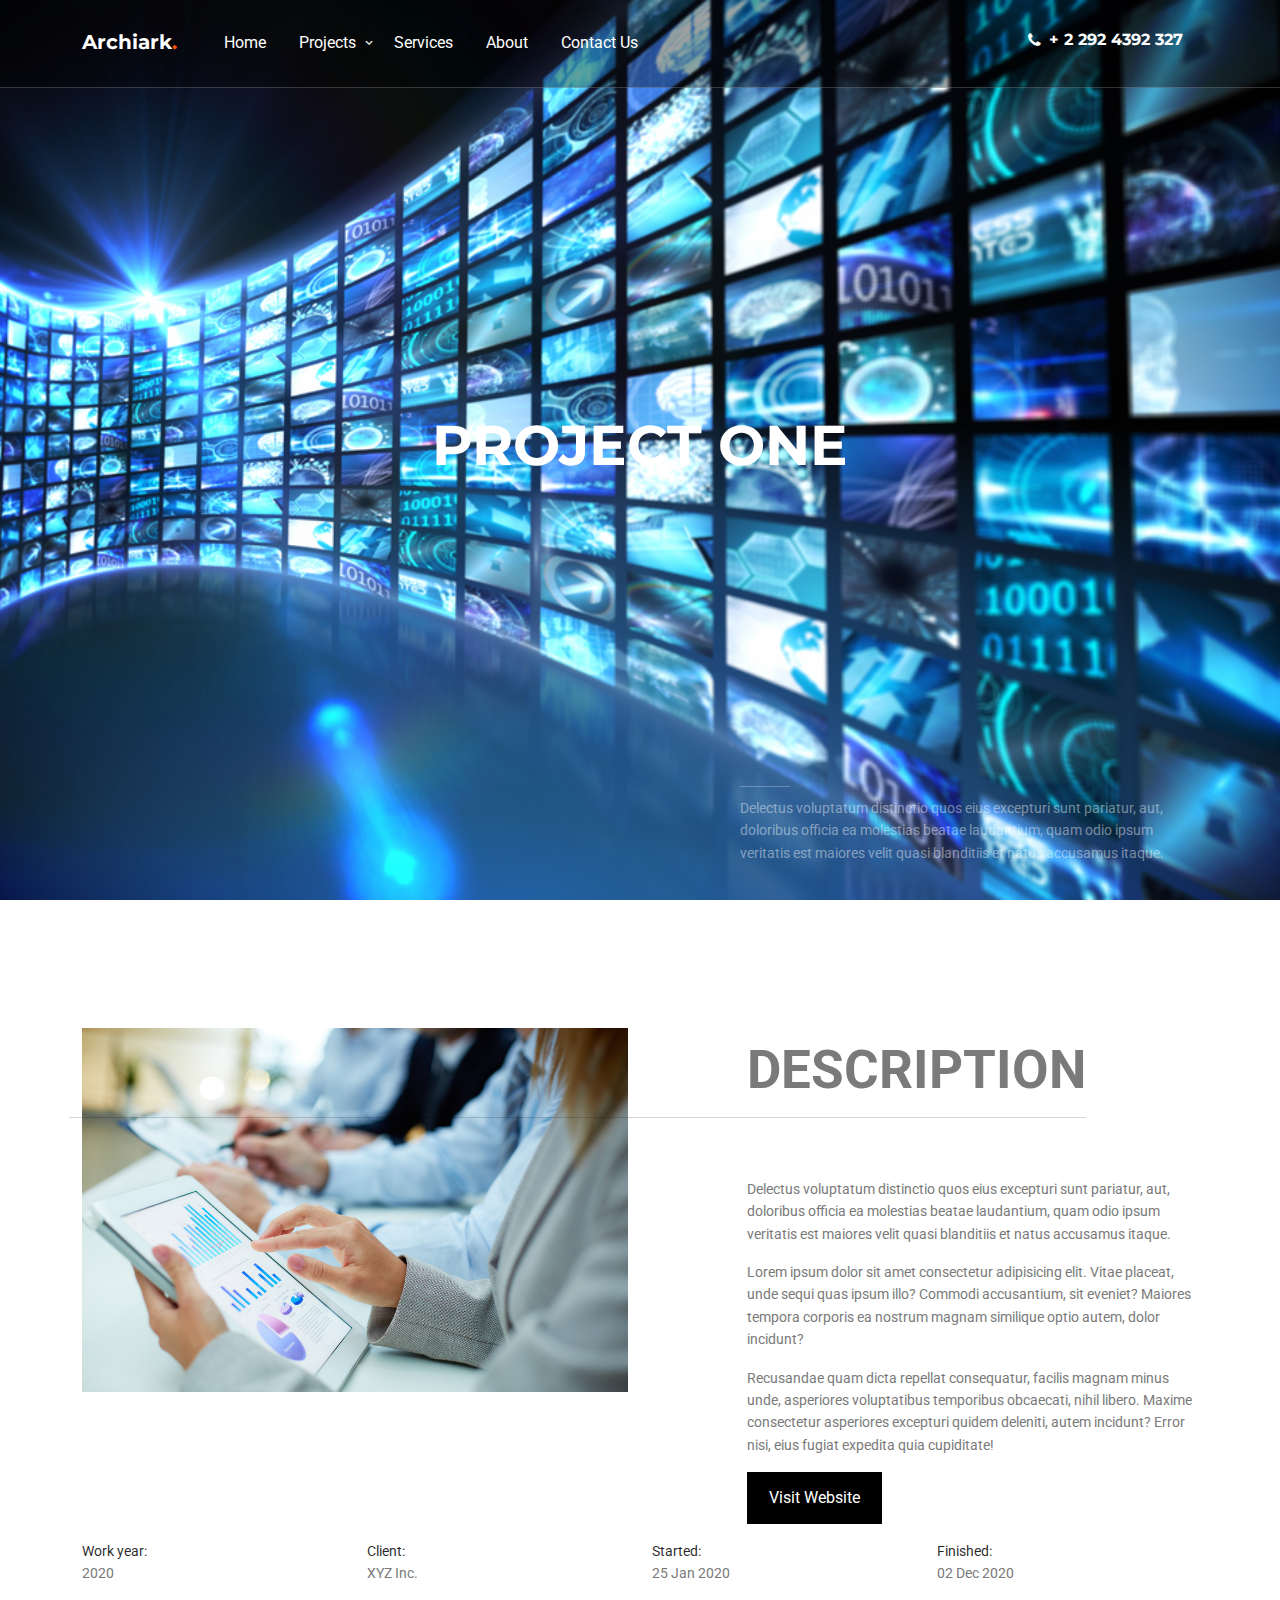
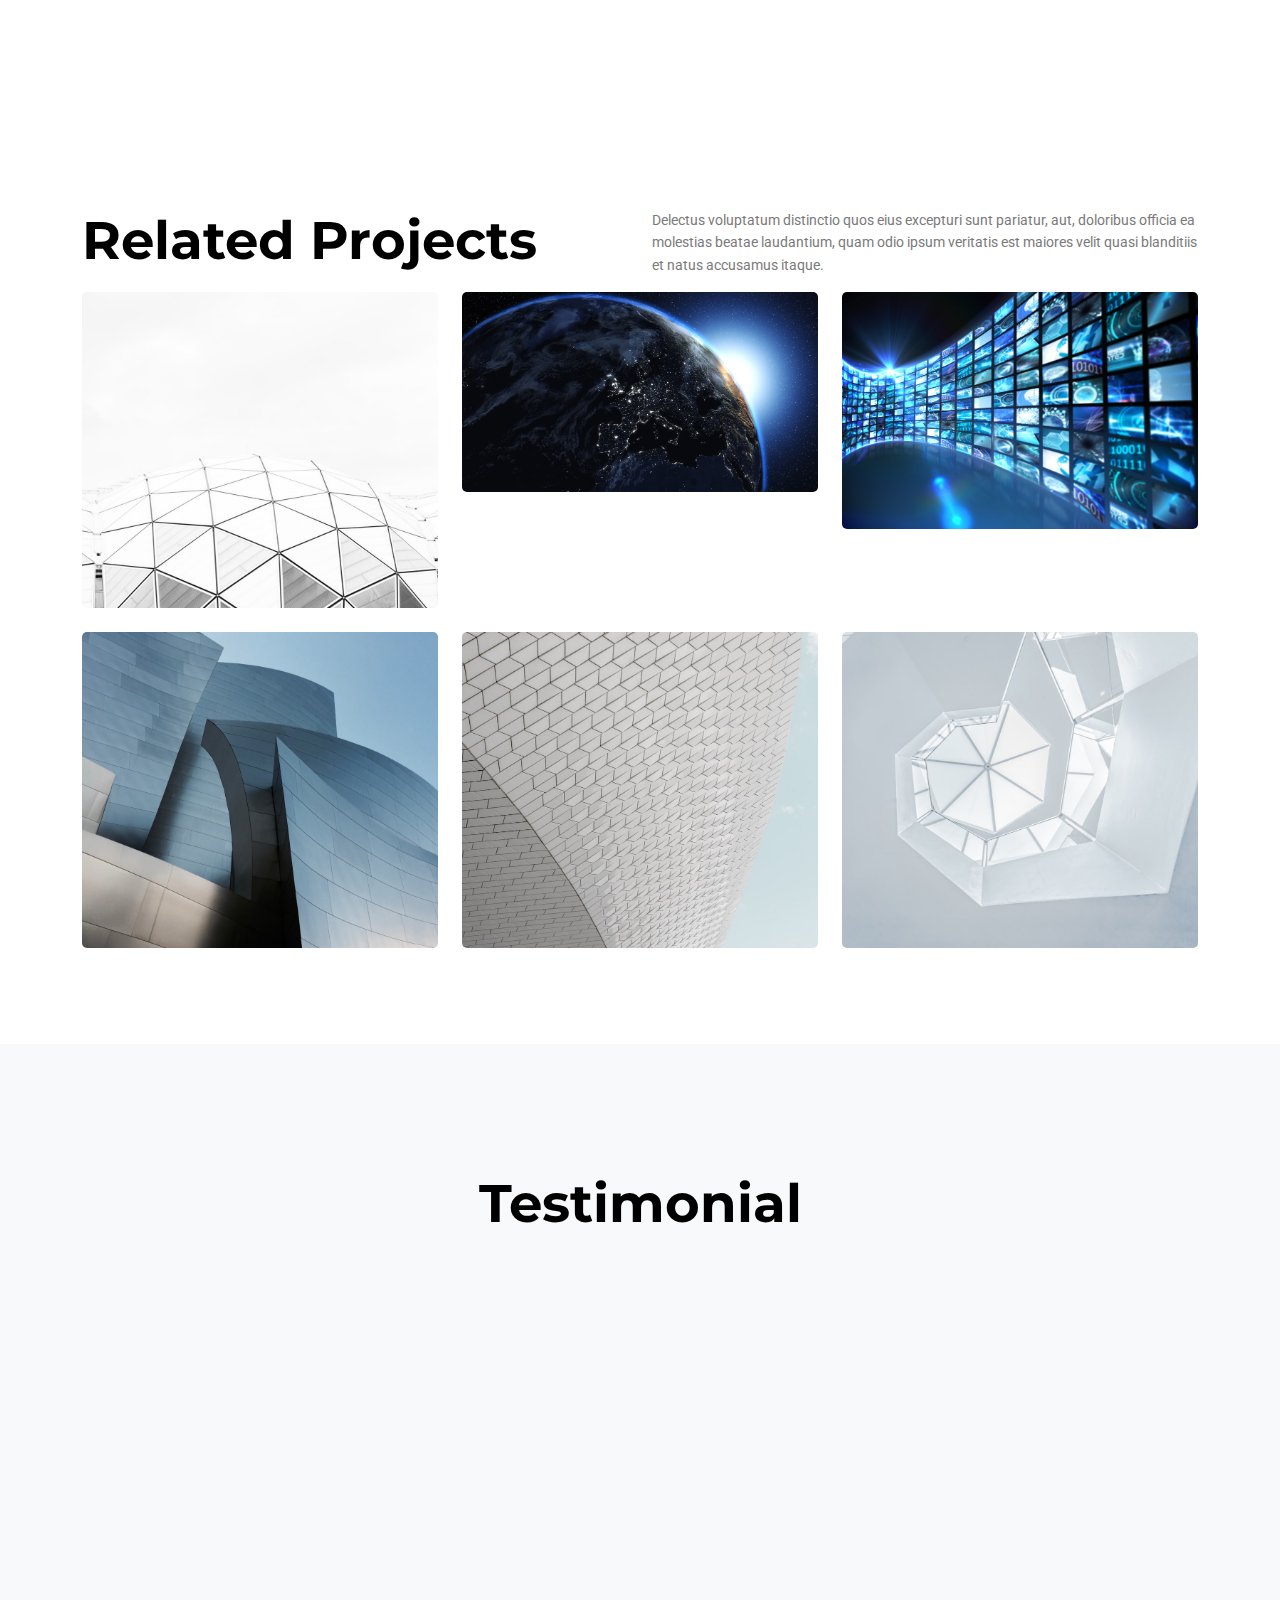
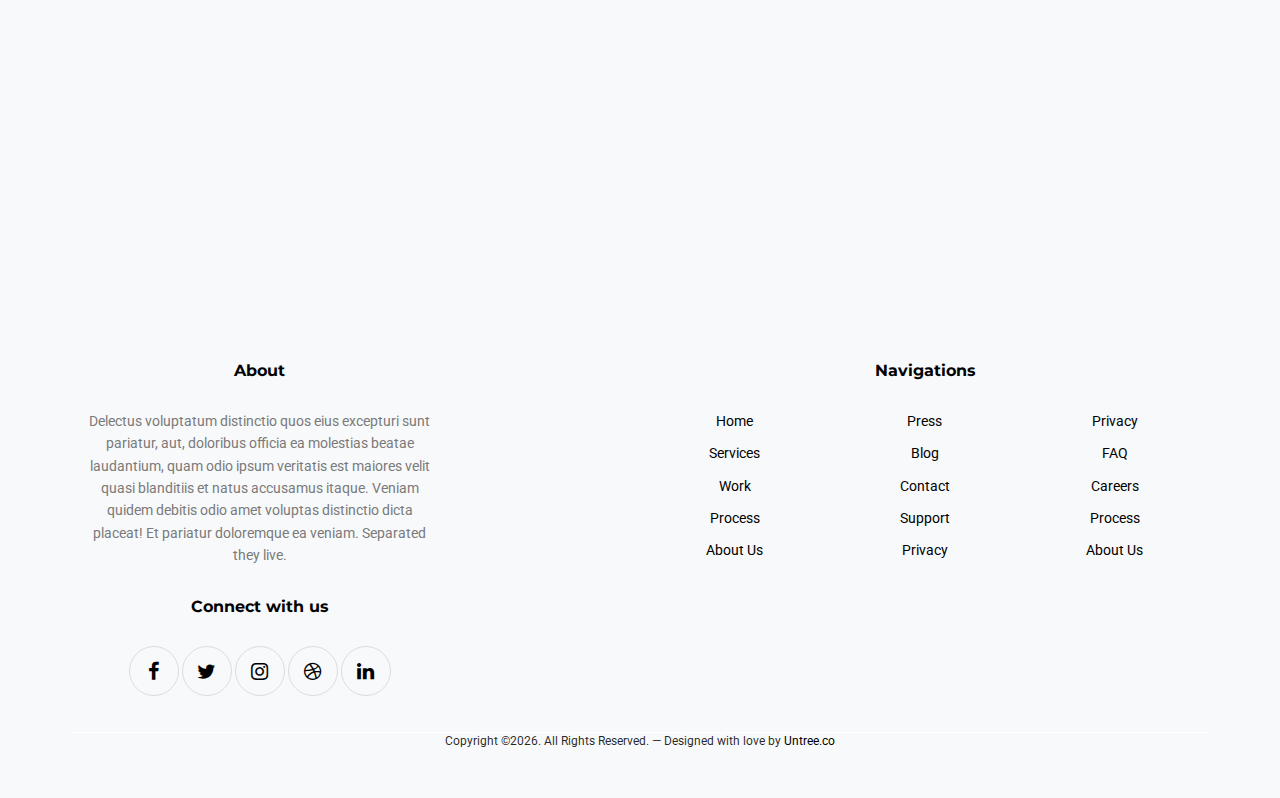
<file: project-single.html>
<!-- /*
* Template Name: Archiark
* Template Author: Untree.co
* Tempalte URI: https://untree.co/
* License: https://creativecommons.org/licenses/by/3.0/
*/ -->
<!doctype html>
<html lang="en">
<head>
	<!-- Required meta tags -->
	<meta charset="utf-8">
	<meta name="viewport" content="width=device-width, initial-scale=1">
	
	<meta name="author" content="Untree.co">
	<link rel="shortcut icon" href="favicon.png">

	<meta name="description" content="" />
	<meta name="keywords" content="bootstrap, bootstrap5" />
	
	<link rel="preconnect" href="https://fonts.gstatic.com">
	<link href="https://fonts.googleapis.com/css2?family=Montserrat:wght@400;700&family=Roboto&display=swap" rel="stylesheet">

	<link rel="stylesheet" href="fonts/icomoon/style.css">
	<link rel="stylesheet" href="fonts/flaticon/font/flaticon.css">
	<link rel="stylesheet" href="css/tiny-slider.css">
	<link rel="stylesheet" href="css/aos.css">
	<link rel="stylesheet" href="css/glightbox.min.css">
	<link rel="stylesheet" href="css/style.css">

	<title>Archiark &mdash; Free Bootstrap 5 Website Template by Untree.co</title>
</head>
<body>

	<div class="site-mobile-menu site-navbar-target">
		<div class="site-mobile-menu-header">
			<div class="site-mobile-menu-close">
				<span class="icofont-close js-menu-toggle"></span>
			</div>
		</div>
		<div class="site-mobile-menu-body"></div>
	</div>

	<nav class="site-nav">
		<div class="container">
			<div class="site-navigation">
				<a href="index.html" class="logo m-0 float-start">Archiark<span class="text-primary">.</span> </a>

				<ul class="js-clone-nav d-none d-lg-inline-block text-start site-menu float-start">
					<li><a href="index.html">Home</a></li>
					<li class="has-children active">
						<a href="projects.html">Projects</a>
						<ul class="dropdown">
							<li><a href="#">Commercial Building</a></li>
							<li><a href="#">Cultural Lifestyle</a></li>
							<li class="has-children">
								<a href="#">Dropdown</a>
								<ul class="dropdown">
									<li><a href="#">Sub Menu One</a></li>
									<li><a href="#">Sub Menu Two</a></li>
									<li><a href="#">Sub Menu Three</a></li>
								</ul>
							</li>
						</ul>
					</li>
					<li><a href="services.html">Services</a></li>
					<li><a href="about.html">About</a></li>
					<li><a href="contact.html">Contact Us</a></li>
				</ul>

				<a href="#" class="burger ml-auto float-end site-menu-toggle light js-menu-toggle d-inline-block d-lg-none" data-toggle="collapse" data-target="#main-navbar">
					<span></span>
				</a>
				<ul class="site-menu float-end d-none d-md-block">
					<li><a href="#" class="d-flex align-items-center text-white h2 fw-bold"><span class="icon-phone me-2"></span> <span>+ 2 292 4392 327</span></a></li>
				</ul>

			</div>
		</div>
	</nav>



	<div class="hero-2 overlay" style="background-image: url('images/img_3.jpg');">
		<div class="container">
			<div class="row align-items-center">
				<div class="col-lg-5 mx-auto ">
					<h1 class="mb-5 text-center"><span>Project One</span></h1>


					<div class="intro-desc text-left">
						<div class="line"></div>
						<p>Delectus voluptatum distinctio quos eius excepturi sunt pariatur, aut, doloribus officia ea molestias beatae laudantium, quam odio ipsum veritatis est maiores velit quasi blanditiis et natus accusamus itaque.</p>
					</div>
				</div>
			</div>
		</div>
	</div>


	<div class="section sec-3">
		<div class="container">

			<div class="row mb-5 justify-content-between">
				<div class="col-lg-6 mb-lg-0 mb-4">
					<img src="images/img_7.jpg" alt="Image" class="img-fluid">
				</div>
				<div class="col-lg-5">
					<div class="heading">Description</div>
					<p>Delectus voluptatum distinctio quos eius excepturi sunt pariatur, aut, doloribus officia ea molestias beatae laudantium, quam odio ipsum veritatis est maiores velit quasi blanditiis et natus accusamus itaque.</p>
					<p>Lorem ipsum dolor sit amet consectetur adipisicing elit. Vitae placeat, unde sequi quas ipsum illo? Commodi accusantium, sit eveniet? Maiores tempora corporis ea nostrum magnam similique optio autem, dolor incidunt?</p>
					<p>Recusandae quam dicta repellat consequatur, facilis magnam minus unde, asperiores voluptatibus temporibus obcaecati, nihil libero. Maxime consectetur asperiores excepturi quidem deleniti, autem incidunt? Error nisi, eius fugiat expedita quia cupiditate!</p>
					<p><a href="#" class="btn btn-primary">Visit Website</a></p>
					
				</div>
			</div>
			<div class="row">
				<div class="col-sm-3 border-left">
					<span class="text-black-50 d-block">Work year:</span>  2020
				</div>
				<div class="col-sm-3 border-left">
					<span class="text-black-50 d-block">Client:</span> XYZ Inc.
				</div>
				<div class="col-sm-3 border-left">
					<span class="text-black-50 d-block">Started:</span> 25 Jan 2020
				</div>
				<div class="col-sm-3 border-left">
					<span class="text-black-50 d-block">Finished:</span> 02 Dec 2020
				</div>
			</div>
		</div>
	</div>


	<div class="section sec-5">
		<div class="container">
			<div class="row mb-5">
				<div class="col-lg-6">
					<h2 class="heading">Related Projects</h2>
				</div>
				<div class="col-lg-6 ms-auto">
					<p>Delectus voluptatum distinctio quos eius excepturi sunt pariatur, aut, doloribus officia ea molestias beatae laudantium, quam odio ipsum veritatis est maiores velit quasi blanditiis et natus accusamus itaque.</p>
				</div>
			</div>

			<div class="row g-4">
				<div class="col-xs-12 col-sm-6 col-md-6 col-lg-4">
					<div class="single-portfolio">
						<a href="project-single.html">
							<img src="images/img_8.jpg" alt="Image" class="img-fluid">
							<div class="contents">
								<h3>Project One</h3>
								<div class="cat">Construction</div>
							</div>
						</a>
					</div>
				</div>
				<div class="col-xs-12 col-sm-6 col-md-6 col-lg-4">
					<div class="single-portfolio">
						<a href="project-single.html">
							<img src="images/img_2.jpg" alt="Image" class="img-fluid">
							<div class="contents">
								<h3>Project Two</h3>
								<div class="cat">Construction</div>
							</div>
						</a>
					</div>
				</div>
				<div class="col-xs-12 col-sm-6 col-md-6 col-lg-4">
					<div class="single-portfolio">
						<a href="project-single.html">
							<img src="images/img_3.jpg" alt="Image" class="img-fluid">
							<div class="contents">
								<h3>Project One</h3>
								<div class="cat">Construction</div>
							</div>
						</a>
					</div>
				</div>

				<div class="col-xs-12 col-sm-6 col-md-6 col-lg-4">
					<div class="single-portfolio">
						<a href="project-single.html">
							<img src="images/img_4.jpg" alt="Image" class="img-fluid">
							<div class="contents">
								<h3>Project One</h3>
								<div class="cat">Construction</div>
							</div>
						</a>
					</div>
				</div>
				<div class="col-xs-12 col-sm-6 col-md-6 col-lg-4">
					<div class="single-portfolio">
						<a href="project-single.html">
							<img src="images/img_5.jpg" alt="Image" class="img-fluid">
							<div class="contents">
								<h3>Project Two</h3>
								<div class="cat">Construction</div>
							</div>
						</a>
					</div>
				</div>
				<div class="col-xs-12 col-sm-6 col-md-6 col-lg-4">
					<div class="single-portfolio">
						<a href="project-single.html">
							<img src="images/img_6.jpg" alt="Image" class="img-fluid">
							<div class="contents">
								<h3>Project One</h3>
								<div class="cat">Construction</div>
							</div>
						</a>
					</div>
				</div>

				
			</div>
		</div>
	</div>


	<div class="sec-4 section bg-light">

		<div class="text-center mb-5">
			<h2 class="heading mb-5 text-center">Testimonial</h2>
		</div>
		<div class="testimonial-slide-center-wrap" data-aos="fade-up" data-aos-delay="100">
			<div class="testimonial-slide-center testimonial-center" id="testimonial-center">

				<div class="item">
					<div class="testimonial-item">
						<div  class="testimonial-item-inner">
							<div class="testimonial-author mb-5">
								<img src="images/person_2.jpg" alt="Image" class="img-fluid">
								<strong class="d-block">James Campbell</strong>
								<span>CEO, Co-Founder</span>
							</div>
							<blockquote>
								Delectus voluptatum distinctio quos eius excepturi sunt pariatur, aut, doloribus officia ea molestias beatae laudantium, quam odio ipsum veritatis est maiores velit quasi blanditiis et natus accusamus itaque. Veniam quidem debitis odio amet voluptas distinctio dicta placeat! Et pariatur doloremque ea veniam.
							</blockquote>

						</div>
					</div>
				</div>

				<div class="item">
					<div class="testimonial-item">
						<div  class="testimonial-item-inner">
							<div class="testimonial-author mb-5">
								<img src="images/person_1.jpg" alt="Image" class="img-fluid">
								<strong class="d-block">James Campbell</strong>
								<span>CEO, Co-Founder</span>
							</div>
							<blockquote>
								Delectus voluptatum distinctio quos eius excepturi sunt pariatur, aut, doloribus officia ea molestias beatae laudantium, quam odio ipsum veritatis est maiores velit quasi blanditiis et natus accusamus itaque. Veniam quidem debitis odio amet voluptas distinctio dicta placeat! Et pariatur doloremque ea veniam.
							</blockquote>

						</div>
					</div>
				</div>

				<div class="item">
					<div class="testimonial-item">
						<div  class="testimonial-item-inner">
							<div class="testimonial-author mb-5">
								<img src="images/person_3.jpg" alt="Image" class="img-fluid">
								<strong class="d-block">James Campbell</strong>
								<span>CEO, Co-Founder</span>
							</div>
							<blockquote>
								Delectus voluptatum distinctio quos eius excepturi sunt pariatur, aut, doloribus officia ea molestias beatae laudantium, quam odio ipsum veritatis est maiores velit quasi blanditiis et natus accusamus itaque. Veniam quidem debitis odio amet voluptas distinctio dicta placeat! Et pariatur doloremque ea veniam.
							</blockquote>

						</div>
					</div>
				</div>

				<div class="item">
					<div class="testimonial-item">
						<div  class="testimonial-item-inner">
							<div class="testimonial-author mb-5">
								<img src="images/person_4.jpg" alt="Image" class="img-fluid">
								<strong class="d-block">James Campbell</strong>
								<span>CEO, Co-Founder</span>
							</div>
							<blockquote>
								Delectus voluptatum distinctio quos eius excepturi sunt pariatur, aut, doloribus officia ea molestias beatae laudantium, quam odio ipsum veritatis est maiores velit quasi blanditiis et natus accusamus itaque. Veniam quidem debitis odio amet voluptas distinctio dicta placeat! Et pariatur doloremque ea veniam.
							</blockquote>

						</div>
					</div>
				</div>


				<div class="item">
					<div class="testimonial-item">
						<div  class="testimonial-item-inner">
							<div class="testimonial-author mb-5">
								<img src="images/person_5.jpg" alt="Image" class="img-fluid">
								<strong class="d-block">James Campbell</strong>
								<span>CEO, Co-Founder</span>
							</div>
							<blockquote>
								Delectus voluptatum distinctio quos eius excepturi sunt pariatur, aut, doloribus officia ea molestias beatae laudantium, quam odio ipsum veritatis est maiores velit quasi blanditiis et natus accusamus itaque. Veniam quidem debitis odio amet voluptas distinctio dicta placeat! Et pariatur doloremque ea veniam.
							</blockquote>

						</div>
					</div>
				</div>

				<div class="item">
					<div class="testimonial-item">
						<div  class="testimonial-item-inner">
							<div class="testimonial-author mb-5">
								<img src="images/person_2.jpg" alt="Image" class="img-fluid">
								<strong class="d-block">James Campbell</strong>
								<span>CEO, Co-Founder</span>
							</div>
							<blockquote>
								Delectus voluptatum distinctio quos eius excepturi sunt pariatur, aut, doloribus officia ea molestias beatae laudantium, quam odio ipsum veritatis est maiores velit quasi blanditiis et natus accusamus itaque. Veniam quidem debitis odio amet voluptas distinctio dicta placeat! Et pariatur doloremque ea veniam.
							</blockquote>

						</div>
					</div>
				</div>
				<div class="item">
					<div class="testimonial-item">
						<div  class="testimonial-item-inner">
							<div class="testimonial-author mb-5">
								<img src="images/person_3.jpg" alt="Image" class="img-fluid">
								<strong class="d-block">James Campbell</strong>
								<span>CEO, Co-Founder</span>
							</div>
							<blockquote>
								Delectus voluptatum distinctio quos eius excepturi sunt pariatur, aut, doloribus officia ea molestias beatae laudantium, quam odio ipsum veritatis est maiores velit quasi blanditiis et natus accusamus itaque. Veniam quidem debitis odio amet voluptas distinctio dicta placeat! Et pariatur doloremque ea veniam.
							</blockquote>

						</div>
					</div>
				</div>

				<div class="item">
					<div class="testimonial-item">
						<div  class="testimonial-item-inner">
							<div class="testimonial-author mb-5">
								<img src="images/person_4.jpg" alt="Image" class="img-fluid">
								<strong class="d-block">James Campbell</strong>
								<span>CEO, Co-Founder</span>
							</div>
							<blockquote>
								Delectus voluptatum distinctio quos eius excepturi sunt pariatur, aut, doloribus officia ea molestias beatae laudantium, quam odio ipsum veritatis est maiores velit quasi blanditiis et natus accusamus itaque. Veniam quidem debitis odio amet voluptas distinctio dicta placeat! Et pariatur doloremque ea veniam.
							</blockquote>

						</div>
					</div>
				</div>

				<div class="item">
					<div class="testimonial-item">
						<div  class="testimonial-item-inner">
							<div class="testimonial-author mb-5">
								<img src="images/person_1.jpg" alt="Image" class="img-fluid">
								<strong class="d-block">James Campbell</strong>
								<span>CEO, Co-Founder</span>
							</div>
							<blockquote>
								Delectus voluptatum distinctio quos eius excepturi sunt pariatur, aut, doloribus officia ea molestias beatae laudantium, quam odio ipsum veritatis est maiores velit quasi blanditiis et natus accusamus itaque. Veniam quidem debitis odio amet voluptas distinctio dicta placeat! Et pariatur doloremque ea veniam.
							</blockquote>

						</div>
					</div>
				</div>
			</div>

		</div>
	</div>


	

	<div class="site-footer bg-light">
		<div class="container">

			<div class="row justify-content-between">
				<div class="col-lg-4">
					<div class="widget">
						<h3 class="line-top">About</h3>
						<p class="mb-5">Delectus voluptatum distinctio quos eius excepturi sunt pariatur, aut, doloribus officia ea molestias beatae laudantium, quam odio ipsum veritatis est maiores velit quasi blanditiis et natus accusamus itaque. Veniam quidem debitis odio amet voluptas distinctio dicta placeat! Et pariatur doloremque ea veniam. Separated they live.</p>

					</div>
					<div class="widget">
						<h3 class="line-top">Connect with us</h3>
						<ul class="social list-unstyled mb-5">
							<li><a href="#"><span class="icon-facebook"></span></a></li>
							<li><a href="#"><span class="icon-twitter"></span></a></li>
							<li><a href="#"><span class="icon-instagram"></span></a></li>
							<li><a href="#"><span class="icon-dribbble"></span></a></li>
							<li><a href="#"><span class="icon-linkedin"></span></a></li>
						</ul>
					</div>
				</div>
				<div class="col-lg-6">
					<div class="row">
						<div class="col-12">
							<div class="widget">
								<h3 class="line-top">Navigations</h3>
							</div>
						</div>
						<div class="col-6 col-sm-6 col-md-4">
							<div class="widget">
								<ul class="links list-unstyled">
									<li><a href="#">Home</a></li>
									<li><a href="#">Services</a></li>
									<li><a href="#">Work</a></li>
									<li><a href="#">Process</a></li>
									<li><a href="#">About Us</a></li>
								</ul>
							</div>
						</div>
						<div class="col-6 col-sm-6 col-md-4">
							<div class="widget">
								<ul class="links list-unstyled">
									<li><a href="#">Press</a></li>
									<li><a href="#">Blog</a></li>
									<li><a href="#">Contact</a></li>
									<li><a href="#">Support</a></li>
									<li><a href="#">Privacy</a></li>
								</ul>
							</div>
						</div>
						<div class="col-6 col-sm-6 col-md-4">
							<div class="widget">
								<ul class="links list-unstyled">
									<li><a href="#">Privacy</a></li>
									<li><a href="#">FAQ</a></li>
									<li><a href="#">Careers</a></li>
									<li><a href="#">Process</a></li>
									<li><a href="#">About Us</a></li>
								</ul>
							</div>
						</div>
					</div>
				</div>
			</div>

			<div class="row justify-content-center text-center copyright">
				<div class="col-md-8">
					<p class="small text-black-50">Copyright &copy;<script>document.write(new Date().getFullYear());</script>. All Rights Reserved. &mdash; Designed with love by <a href="https://untree.co">Untree.co</a> <!-- License information: https://untree.co/license/ -->
					</p>
				</div>
			</div>
		</div>
	</div>


	


	<!-- Preloader -->
	<div id="overlayer"></div>
	<div class="loader">
		<div class="spinner-border" role="status">
			<span class="visually-hidden">Loading...</span>
		</div>
	</div>

	<script src="js/bootstrap.bundle.min.js"></script>
	<script src="js/tiny-slider.js"></script>
	<script src="js/aos.js"></script>
	<script src="js/glightbox.min.js"></script>
	<script src="js/navbar.js"></script>
	<script src="js/counter.js"></script>
	<script src="js/custom.js"></script>
</body>
</html>
</file>
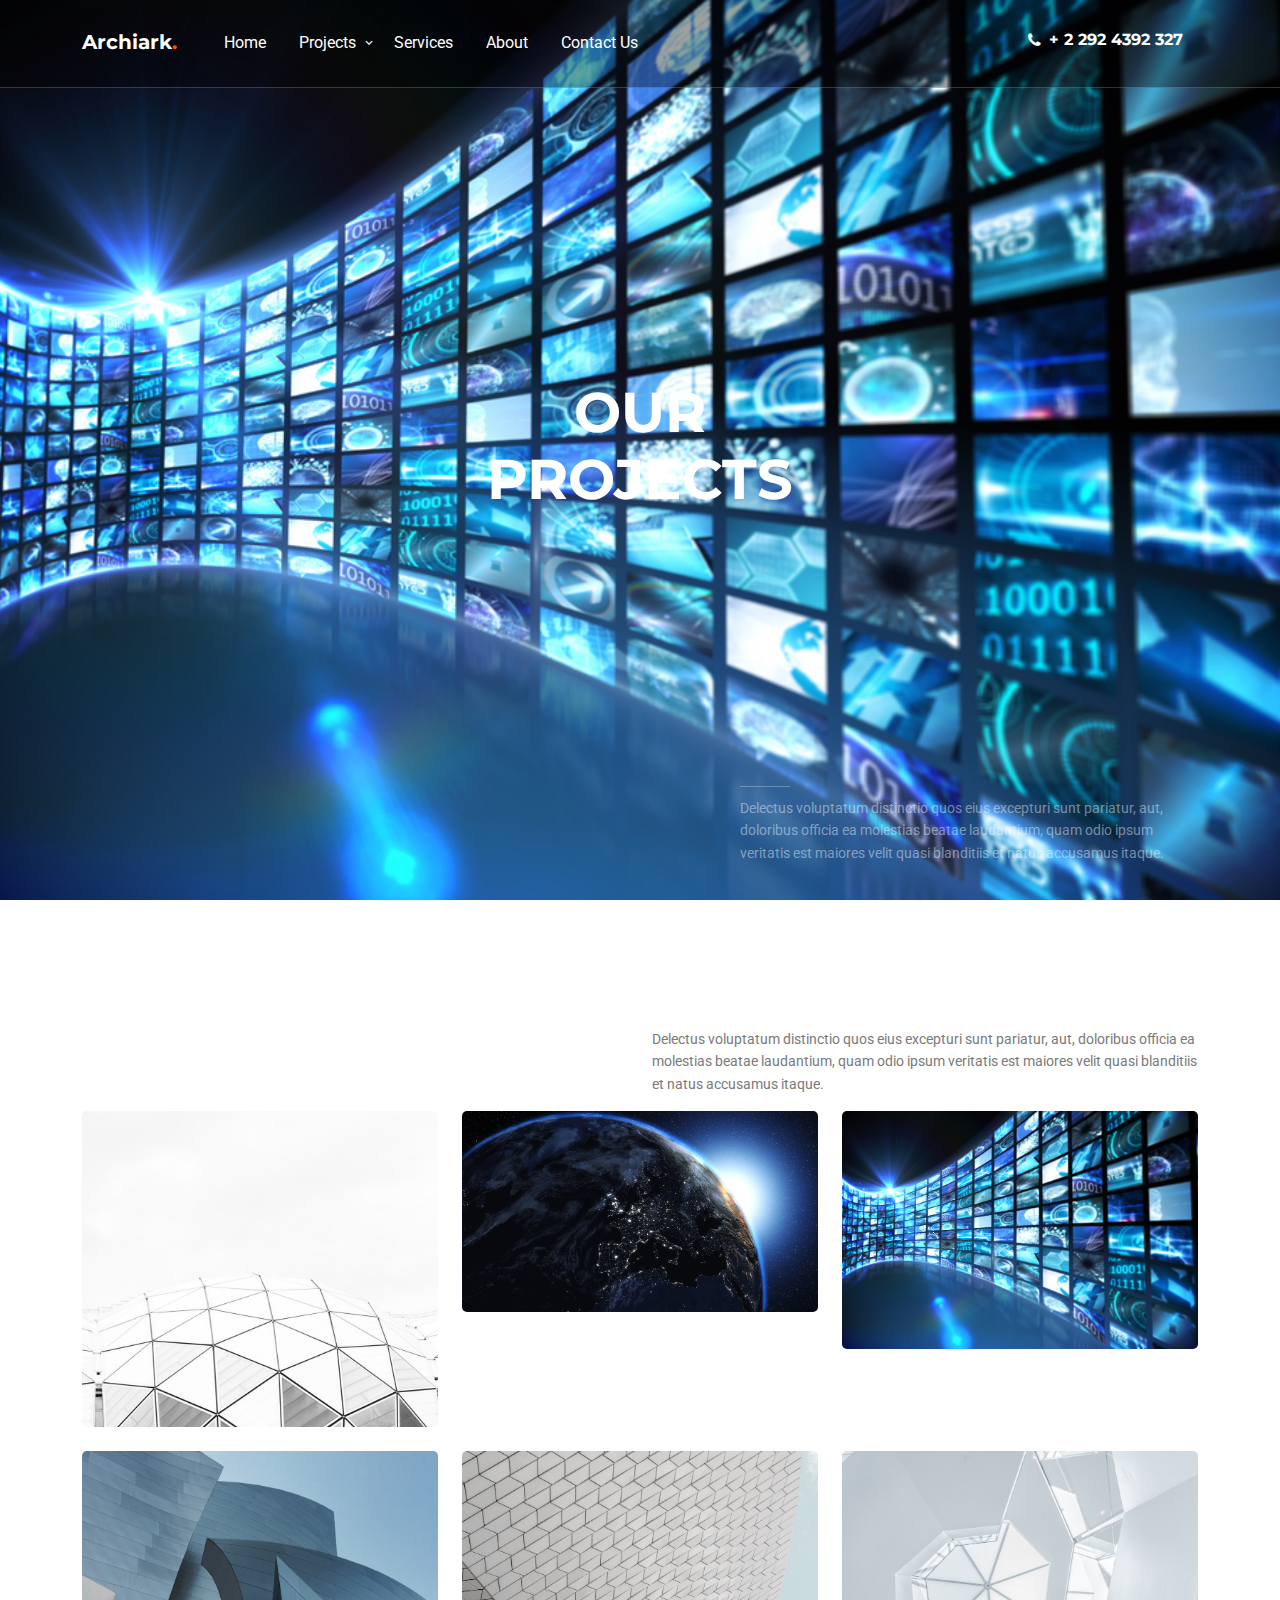
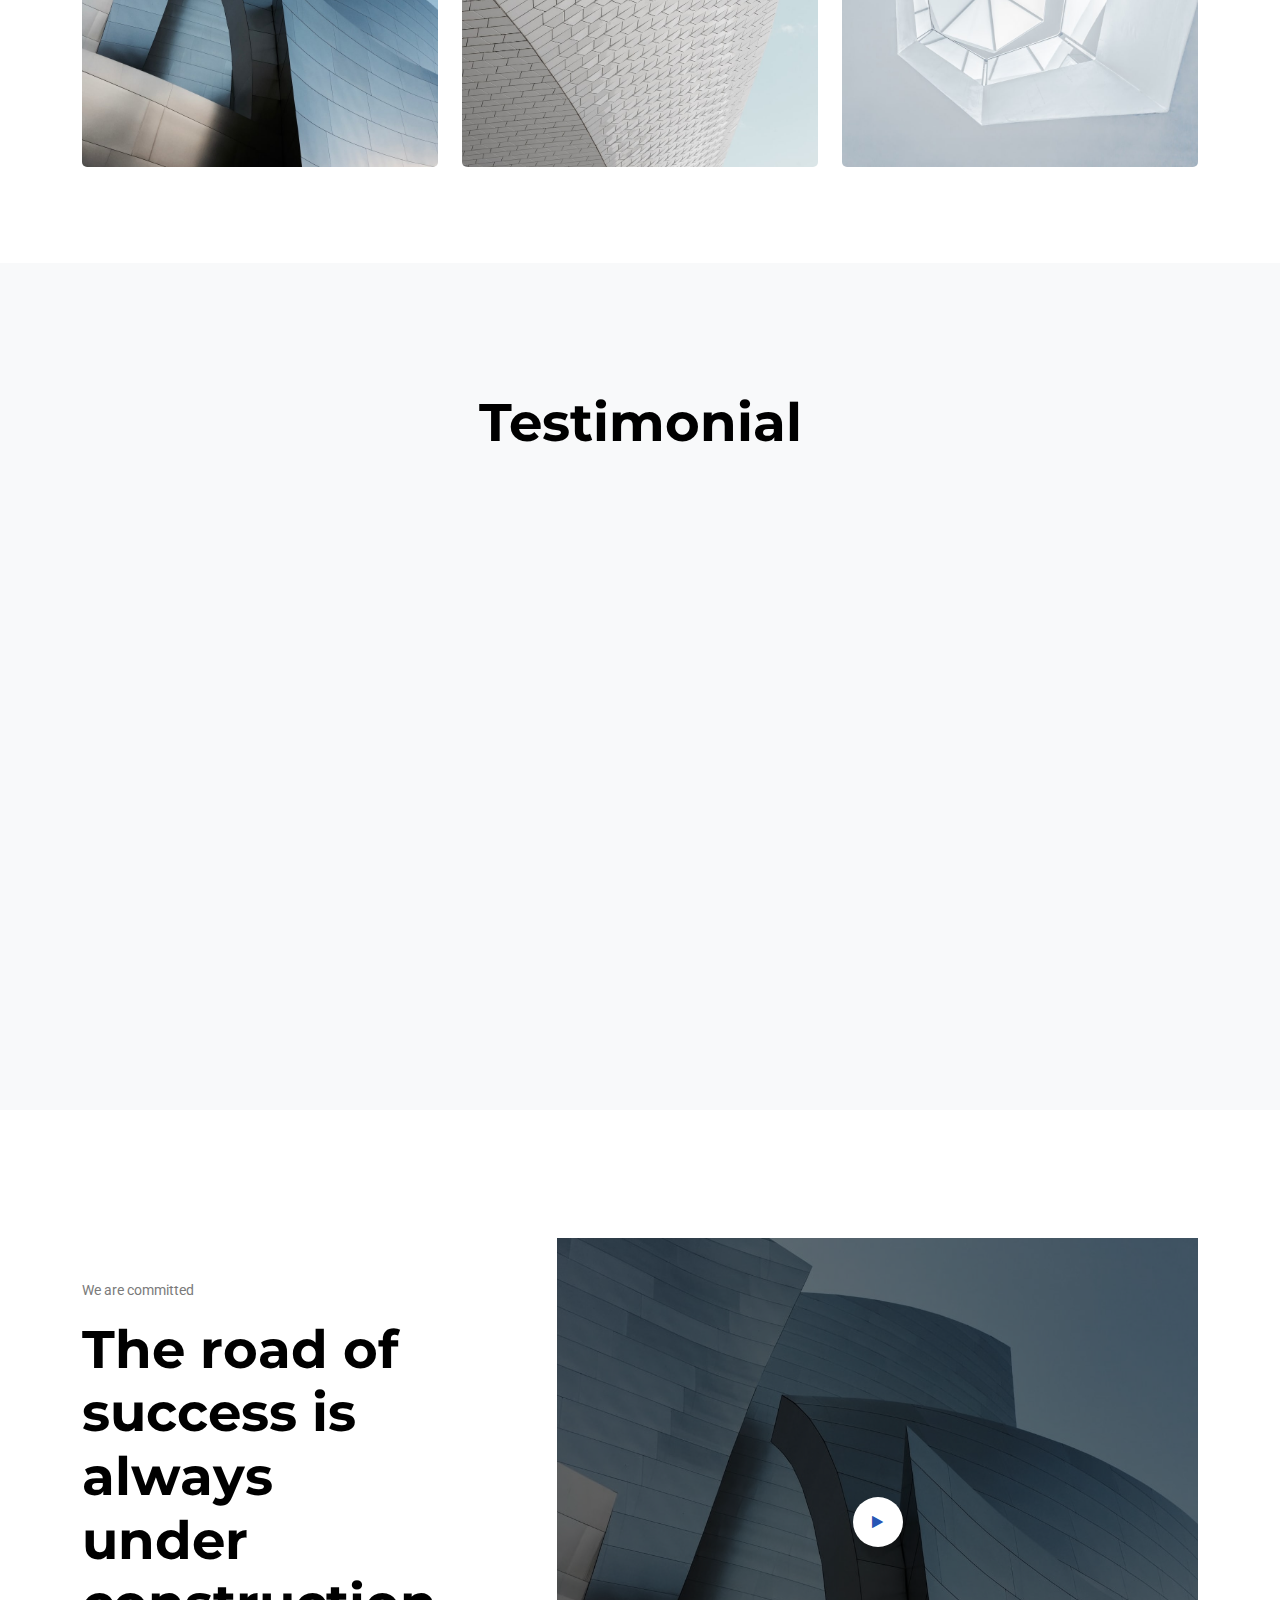
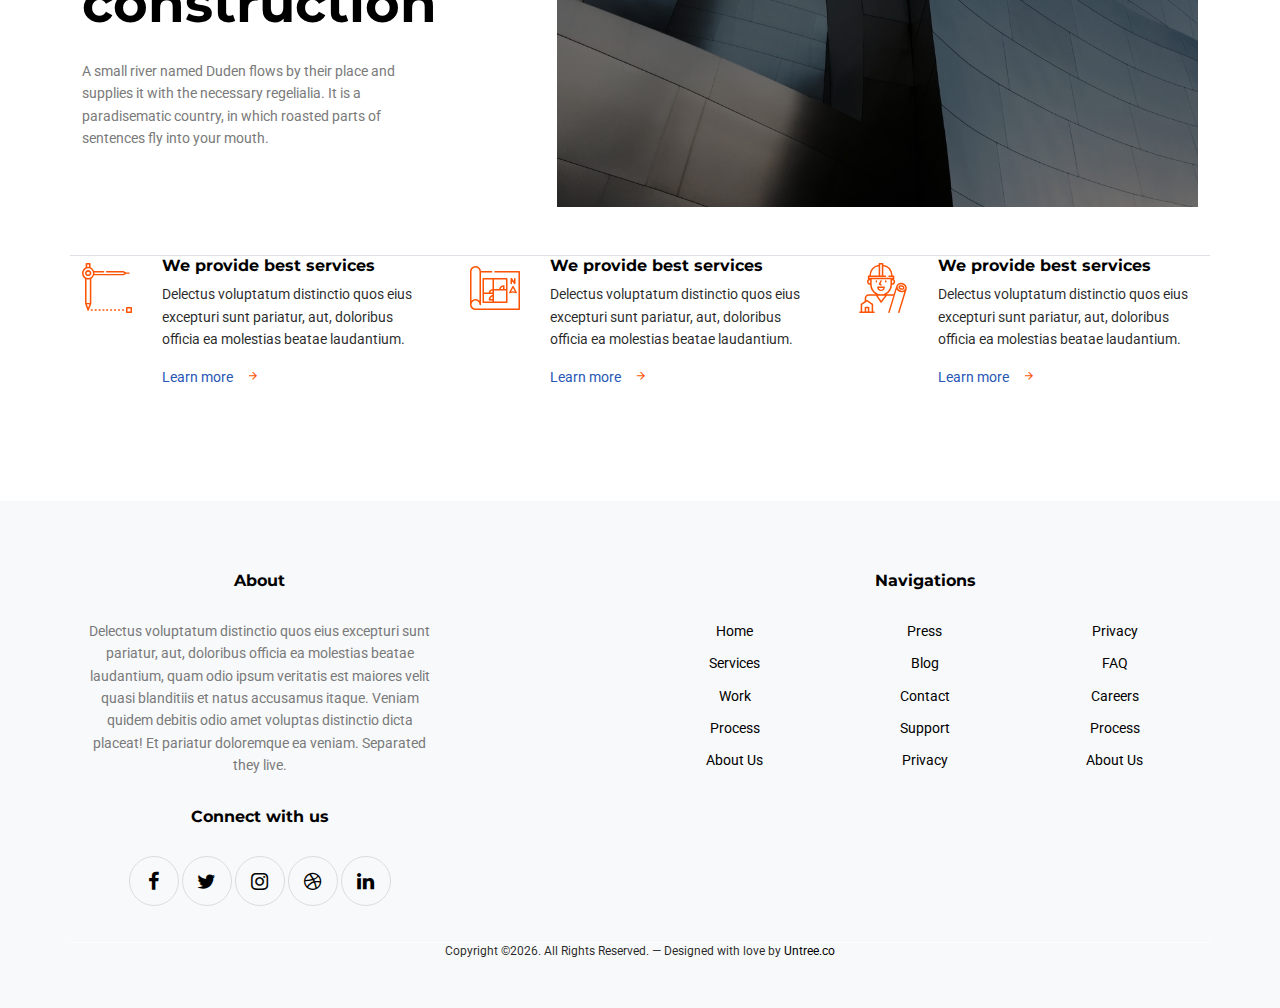
<file: projects.html>
<!-- /*
* Template Name: Archiark
* Template Author: Untree.co
* Tempalte URI: https://untree.co/
* License: https://creativecommons.org/licenses/by/3.0/
*/ -->
<!doctype html>
<html lang="en">
<head>
	<!-- Required meta tags -->
	<meta charset="utf-8">
	<meta name="viewport" content="width=device-width, initial-scale=1">
	
	<meta name="author" content="Untree.co">
	<link rel="shortcut icon" href="favicon.png">

	<meta name="description" content="" />
	<meta name="keywords" content="bootstrap, bootstrap5" />
	
	<link rel="preconnect" href="https://fonts.gstatic.com">
	<link href="https://fonts.googleapis.com/css2?family=Montserrat:wght@400;700&family=Roboto&display=swap" rel="stylesheet">

	<link rel="stylesheet" href="fonts/icomoon/style.css">
	<link rel="stylesheet" href="fonts/flaticon/font/flaticon.css">
	<link rel="stylesheet" href="css/tiny-slider.css">
	<link rel="stylesheet" href="css/aos.css">
	<link rel="stylesheet" href="css/glightbox.min.css">
	<link rel="stylesheet" href="css/style.css">

	<title>Archiark &mdash; Free Bootstrap 5 Website Template by Untree.co</title>
</head>
<body>

	<div class="site-mobile-menu site-navbar-target">
		<div class="site-mobile-menu-header">
			<div class="site-mobile-menu-close">
				<span class="icofont-close js-menu-toggle"></span>
			</div>
		</div>
		<div class="site-mobile-menu-body"></div>
	</div>

	<nav class="site-nav">
		<div class="container">
			<div class="site-navigation">
				<a href="index.html" class="logo m-0 float-start">Archiark<span class="text-primary">.</span> </a>

				<ul class="js-clone-nav d-none d-lg-inline-block text-start site-menu float-start">
					<li><a href="index.html">Home</a></li>
					<li class="has-children active">
						<a href="projects.html">Projects</a>
						<ul class="dropdown">
							<li><a href="#">Commercial Building</a></li>
							<li><a href="#">Cultural Lifestyle</a></li>
							<li class="has-children">
								<a href="#">Dropdown</a>
								<ul class="dropdown">
									<li><a href="#">Sub Menu One</a></li>
									<li><a href="#">Sub Menu Two</a></li>
									<li><a href="#">Sub Menu Three</a></li>
								</ul>
							</li>
						</ul>
					</li>
					<li><a href="services.html">Services</a></li>
					<li><a href="about.html">About</a></li>
					<li><a href="contact.html">Contact Us</a></li>
				</ul>

				<a href="#" class="burger ml-auto float-end site-menu-toggle light js-menu-toggle d-inline-block d-lg-none" data-toggle="collapse" data-target="#main-navbar">
					<span></span>
				</a>
				<ul class="site-menu float-end d-none d-md-block">
					<li><a href="#" class="d-flex align-items-center text-white h2 fw-bold"><span class="icon-phone me-2"></span> <span>+ 2 292 4392 327</span></a></li>
				</ul>

			</div>
		</div>
	</nav>

	<div class="hero-2 overlay" style="background-image: url('images/img_3.jpg');">
		<div class="container">
			<div class="row align-items-center">
				<div class="col-lg-5 mx-auto ">
					<h1 class="mb-5 text-center"><span>Our Projects</span></h1>


					<div class="intro-desc text-left">
						<div class="line"></div>
						<p>Delectus voluptatum distinctio quos eius excepturi sunt pariatur, aut, doloribus officia ea molestias beatae laudantium, quam odio ipsum veritatis est maiores velit quasi blanditiis et natus accusamus itaque.</p>
					</div>
				</div>
			</div>
		</div>
	</div>


	<div class="section sec-5">
		<div class="container">
			<div class="row mb-5">
				
				<div class="col-lg-6 ms-auto">
					<p>Delectus voluptatum distinctio quos eius excepturi sunt pariatur, aut, doloribus officia ea molestias beatae laudantium, quam odio ipsum veritatis est maiores velit quasi blanditiis et natus accusamus itaque.</p>
				</div>
			</div>

			<div class="row g-4">
				<div class="col-xs-12 col-sm-6 col-md-6 col-lg-4">
					<div class="single-portfolio">
						<a href="project-single.html">
							<img src="images/img_8.jpg" alt="Image" class="img-fluid">
							<div class="contents">
								<h3>Project One</h3>
								<div class="cat">Construction</div>
							</div>
						</a>
					</div>
				</div>
				<div class="col-xs-12 col-sm-6 col-md-6 col-lg-4">
					<div class="single-portfolio">
						<a href="project-single.html">
							<img src="images/img_2.jpg" alt="Image" class="img-fluid">
							<div class="contents">
								<h3>Project Two</h3>
								<div class="cat">Construction</div>
							</div>
						</a>
					</div>
				</div>
				<div class="col-xs-12 col-sm-6 col-md-6 col-lg-4">
					<div class="single-portfolio">
						<a href="project-single.html">
							<img src="images/img_3.jpg" alt="Image" class="img-fluid">
							<div class="contents">
								<h3>Project One</h3>
								<div class="cat">Construction</div>
							</div>
						</a>
					</div>
				</div>

				<div class="col-xs-12 col-sm-6 col-md-6 col-lg-4">
					<div class="single-portfolio">
						<a href="project-single.html">
							<img src="images/img_4.jpg" alt="Image" class="img-fluid">
							<div class="contents">
								<h3>Project One</h3>
								<div class="cat">Construction</div>
							</div>
						</a>
					</div>
				</div>
				<div class="col-xs-12 col-sm-6 col-md-6 col-lg-4">
					<div class="single-portfolio">
						<a href="project-single.html">
							<img src="images/img_5.jpg" alt="Image" class="img-fluid">
							<div class="contents">
								<h3>Project Two</h3>
								<div class="cat">Construction</div>
							</div>
						</a>
					</div>
				</div>
				<div class="col-xs-12 col-sm-6 col-md-6 col-lg-4">
					<div class="single-portfolio">
						<a href="project-single.html">
							<img src="images/img_6.jpg" alt="Image" class="img-fluid">
							<div class="contents">
								<h3>Project One</h3>
								<div class="cat">Construction</div>
							</div>
						</a>
					</div>
				</div>

				
			</div>
		</div>
	</div>


	<div class="sec-4 section bg-light">

		<div class="text-center mb-5">
			<h2 class="heading mb-5 text-center">Testimonial</h2>
		</div>
		<div class="testimonial-slide-center-wrap" data-aos="fade-up" data-aos-delay="100">

			<div id="testimonial-nav">
				<span class="prev" data-controls="prev"><span class="icon-chevron-left"></span></span>

				<span class="next" data-controls="next"><span class="icon-chevron-right"></span></span>
			</div>
			
			<div class="testimonial-slide-center testimonial-center" id="testimonial-center">

				<div class="item">
					<div class="testimonial-item">
						<div  class="testimonial-item-inner">
							<div class="testimonial-author mb-5">
								<img src="images/person_2.jpg" alt="Image" class="img-fluid">
								<strong class="d-block">James Campbell</strong>
								<span>CEO, Co-Founder</span>
							</div>
							<blockquote>
								Delectus voluptatum distinctio quos eius excepturi sunt pariatur, aut, doloribus officia ea molestias beatae laudantium, quam odio ipsum veritatis est maiores velit quasi blanditiis et natus accusamus itaque. Veniam quidem debitis odio amet voluptas distinctio dicta placeat! Et pariatur doloremque ea veniam.
							</blockquote>

						</div>
					</div>
				</div>

				<div class="item">
					<div class="testimonial-item">
						<div  class="testimonial-item-inner">
							<div class="testimonial-author mb-5">
								<img src="images/person_1.jpg" alt="Image" class="img-fluid">
								<strong class="d-block">James Campbell</strong>
								<span>CEO, Co-Founder</span>
							</div>
							<blockquote>
								Delectus voluptatum distinctio quos eius excepturi sunt pariatur, aut, doloribus officia ea molestias beatae laudantium, quam odio ipsum veritatis est maiores velit quasi blanditiis et natus accusamus itaque. Veniam quidem debitis odio amet voluptas distinctio dicta placeat! Et pariatur doloremque ea veniam.
							</blockquote>

						</div>
					</div>
				</div>

				<div class="item">
					<div class="testimonial-item">
						<div  class="testimonial-item-inner">
							<div class="testimonial-author mb-5">
								<img src="images/person_3.jpg" alt="Image" class="img-fluid">
								<strong class="d-block">James Campbell</strong>
								<span>CEO, Co-Founder</span>
							</div>
							<blockquote>
								Delectus voluptatum distinctio quos eius excepturi sunt pariatur, aut, doloribus officia ea molestias beatae laudantium, quam odio ipsum veritatis est maiores velit quasi blanditiis et natus accusamus itaque. Veniam quidem debitis odio amet voluptas distinctio dicta placeat! Et pariatur doloremque ea veniam.
							</blockquote>

						</div>
					</div>
				</div>

				<div class="item">
					<div class="testimonial-item">
						<div  class="testimonial-item-inner">
							<div class="testimonial-author mb-5">
								<img src="images/person_4.jpg" alt="Image" class="img-fluid">
								<strong class="d-block">James Campbell</strong>
								<span>CEO, Co-Founder</span>
							</div>
							<blockquote>
								Delectus voluptatum distinctio quos eius excepturi sunt pariatur, aut, doloribus officia ea molestias beatae laudantium, quam odio ipsum veritatis est maiores velit quasi blanditiis et natus accusamus itaque. Veniam quidem debitis odio amet voluptas distinctio dicta placeat! Et pariatur doloremque ea veniam.
							</blockquote>

						</div>
					</div>
				</div>


				<div class="item">
					<div class="testimonial-item">
						<div  class="testimonial-item-inner">
							<div class="testimonial-author mb-5">
								<img src="images/person_5.jpg" alt="Image" class="img-fluid">
								<strong class="d-block">James Campbell</strong>
								<span>CEO, Co-Founder</span>
							</div>
							<blockquote>
								Delectus voluptatum distinctio quos eius excepturi sunt pariatur, aut, doloribus officia ea molestias beatae laudantium, quam odio ipsum veritatis est maiores velit quasi blanditiis et natus accusamus itaque. Veniam quidem debitis odio amet voluptas distinctio dicta placeat! Et pariatur doloremque ea veniam.
							</blockquote>

						</div>
					</div>
				</div>

				<div class="item">
					<div class="testimonial-item">
						<div  class="testimonial-item-inner">
							<div class="testimonial-author mb-5">
								<img src="images/person_2.jpg" alt="Image" class="img-fluid">
								<strong class="d-block">James Campbell</strong>
								<span>CEO, Co-Founder</span>
							</div>
							<blockquote>
								Delectus voluptatum distinctio quos eius excepturi sunt pariatur, aut, doloribus officia ea molestias beatae laudantium, quam odio ipsum veritatis est maiores velit quasi blanditiis et natus accusamus itaque. Veniam quidem debitis odio amet voluptas distinctio dicta placeat! Et pariatur doloremque ea veniam.
							</blockquote>

						</div>
					</div>
				</div>
				<div class="item">
					<div class="testimonial-item">
						<div  class="testimonial-item-inner">
							<div class="testimonial-author mb-5">
								<img src="images/person_3.jpg" alt="Image" class="img-fluid">
								<strong class="d-block">James Campbell</strong>
								<span>CEO, Co-Founder</span>
							</div>
							<blockquote>
								Delectus voluptatum distinctio quos eius excepturi sunt pariatur, aut, doloribus officia ea molestias beatae laudantium, quam odio ipsum veritatis est maiores velit quasi blanditiis et natus accusamus itaque. Veniam quidem debitis odio amet voluptas distinctio dicta placeat! Et pariatur doloremque ea veniam.
							</blockquote>

						</div>
					</div>
				</div>

				<div class="item">
					<div class="testimonial-item">
						<div  class="testimonial-item-inner">
							<div class="testimonial-author mb-5">
								<img src="images/person_4.jpg" alt="Image" class="img-fluid">
								<strong class="d-block">James Campbell</strong>
								<span>CEO, Co-Founder</span>
							</div>
							<blockquote>
								Delectus voluptatum distinctio quos eius excepturi sunt pariatur, aut, doloribus officia ea molestias beatae laudantium, quam odio ipsum veritatis est maiores velit quasi blanditiis et natus accusamus itaque. Veniam quidem debitis odio amet voluptas distinctio dicta placeat! Et pariatur doloremque ea veniam.
							</blockquote>

						</div>
					</div>
				</div>

				<div class="item">
					<div class="testimonial-item">
						<div  class="testimonial-item-inner">
							<div class="testimonial-author mb-5">
								<img src="images/person_1.jpg" alt="Image" class="img-fluid">
								<strong class="d-block">James Campbell</strong>
								<span>CEO, Co-Founder</span>
							</div>
							<blockquote>
								Delectus voluptatum distinctio quos eius excepturi sunt pariatur, aut, doloribus officia ea molestias beatae laudantium, quam odio ipsum veritatis est maiores velit quasi blanditiis et natus accusamus itaque. Veniam quidem debitis odio amet voluptas distinctio dicta placeat! Et pariatur doloremque ea veniam.
							</blockquote>

						</div>
					</div>
				</div>
			</div>

		</div>
	</div>

	<div class="section">
		<div class="container">
			<div class="row border-bottom mb-5 pb-5 justify-content-between">
				<div class="col-lg-4 align-self-center mb-5">
					<span class="d-block subheading mb-3">We are committed</span>
					<h2 class="heading mb-4">The road of success is always under construction</h2>
					<p>A small river named Duden flows by their place and supplies it with the necessary regelialia. It is a paradisematic country, in which roasted parts of sentences fly into your mouth.</p>
				</div>
				<div class="col-lg-7">
					<a href="https://www.youtube.com/watch?v=mwtbEGNABWU" class="video-wrap glightbox">
						<span class="icon-play"></span>
						<img src="images/img_4.jpg" alt="Image" class="img-fluid">
					</a>
				</div>
			</div>
			<div class="row g-5">
				<div class="col-lg-4">

					<div class="d-flex custom-card">
						<div class="img">
							<i class="flaticon-compass"></i>
						</div>
						<div class="text">
							<h3 class="h6 fw-bold text-black">We provide best services</h3>
							<p class="text-black-50">Delectus voluptatum distinctio quos eius excepturi sunt pariatur, aut, doloribus officia ea molestias beatae laudantium.</p>
							<p>
								<a href="#" class="more-2">Learn more <span class="icon-arrow_forward"></span></a>
							</p>
						</div>
					</div>
				</div>
				<div class="col-lg-4">
					<div class="d-flex custom-card">
						<div class="img">
							<i class="flaticon-plan"></i>
						</div>
						<div class="text">
							<h3 class="h6 fw-bold text-black">We provide best services</h3>
							<p class="text-black-50">Delectus voluptatum distinctio quos eius excepturi sunt pariatur, aut, doloribus officia ea molestias beatae laudantium.</p>
							<p>
								<a href="#" class="more-2">Learn more <span class="icon-arrow_forward"></span></a>
							</p>
						</div>
					</div>
				</div>
				<div class="col-lg-4">
					<div class="d-flex custom-card">
						<div class="img">
							<i class="flaticon-architect"></i>
						</div>
						<div class="text">
							<h3 class="h6 fw-bold text-black">We provide best services</h3>
							<p class="text-black-50">Delectus voluptatum distinctio quos eius excepturi sunt pariatur, aut, doloribus officia ea molestias beatae laudantium.</p>
							<p>
								<a href="#" class="more-2">Learn more <span class="icon-arrow_forward"></span></a>
							</p>
						</div>
					</div>
				</div>
			</div>
		</div>
	</div>
	

	<div class="site-footer bg-light">
		<div class="container">

			<div class="row justify-content-between">
				<div class="col-lg-4">
					<div class="widget">
						<h3 class="line-top">About</h3>
						<p class="mb-5">Delectus voluptatum distinctio quos eius excepturi sunt pariatur, aut, doloribus officia ea molestias beatae laudantium, quam odio ipsum veritatis est maiores velit quasi blanditiis et natus accusamus itaque. Veniam quidem debitis odio amet voluptas distinctio dicta placeat! Et pariatur doloremque ea veniam. Separated they live.</p>

					</div>
					<div class="widget">
						<h3 class="line-top">Connect with us</h3>
						<ul class="social list-unstyled mb-5">
							<li><a href="#"><span class="icon-facebook"></span></a></li>
							<li><a href="#"><span class="icon-twitter"></span></a></li>
							<li><a href="#"><span class="icon-instagram"></span></a></li>
							<li><a href="#"><span class="icon-dribbble"></span></a></li>
							<li><a href="#"><span class="icon-linkedin"></span></a></li>
						</ul>
					</div>
				</div>
				<div class="col-lg-6">
					<div class="row">
						<div class="col-12">
							<div class="widget">
								<h3 class="line-top">Navigations</h3>
							</div>
						</div>
						<div class="col-6 col-sm-6 col-md-4">
							<div class="widget">
								<ul class="links list-unstyled">
									<li><a href="#">Home</a></li>
									<li><a href="#">Services</a></li>
									<li><a href="#">Work</a></li>
									<li><a href="#">Process</a></li>
									<li><a href="#">About Us</a></li>
								</ul>
							</div>
						</div>
						<div class="col-6 col-sm-6 col-md-4">
							<div class="widget">
								<ul class="links list-unstyled">
									<li><a href="#">Press</a></li>
									<li><a href="#">Blog</a></li>
									<li><a href="#">Contact</a></li>
									<li><a href="#">Support</a></li>
									<li><a href="#">Privacy</a></li>
								</ul>
							</div>
						</div>
						<div class="col-6 col-sm-6 col-md-4">
							<div class="widget">
								<ul class="links list-unstyled">
									<li><a href="#">Privacy</a></li>
									<li><a href="#">FAQ</a></li>
									<li><a href="#">Careers</a></li>
									<li><a href="#">Process</a></li>
									<li><a href="#">About Us</a></li>
								</ul>
							</div>
						</div>
					</div>
				</div>
			</div>

			<div class="row justify-content-center text-center copyright">
				<div class="col-md-8">
					<p class="small text-black-50">Copyright &copy;<script>document.write(new Date().getFullYear());</script>. All Rights Reserved. &mdash; Designed with love by <a href="https://untree.co">Untree.co</a> <!-- License information: https://untree.co/license/ -->
					</p>
				</div>
			</div>
		</div>
	</div>


	


	<!-- Preloader -->
	<div id="overlayer"></div>
	<div class="loader">
		<div class="spinner-border" role="status">
			<span class="visually-hidden">Loading...</span>
		</div>
	</div>

	<script src="js/bootstrap.bundle.min.js"></script>
	<script src="js/tiny-slider.js"></script>
	<script src="js/aos.js"></script>
	<script src="js/glightbox.min.js"></script>
	<script src="js/navbar.js"></script>
	<script src="js/counter.js"></script>
	<script src="js/custom.js"></script>
</body>
</html>
</file>
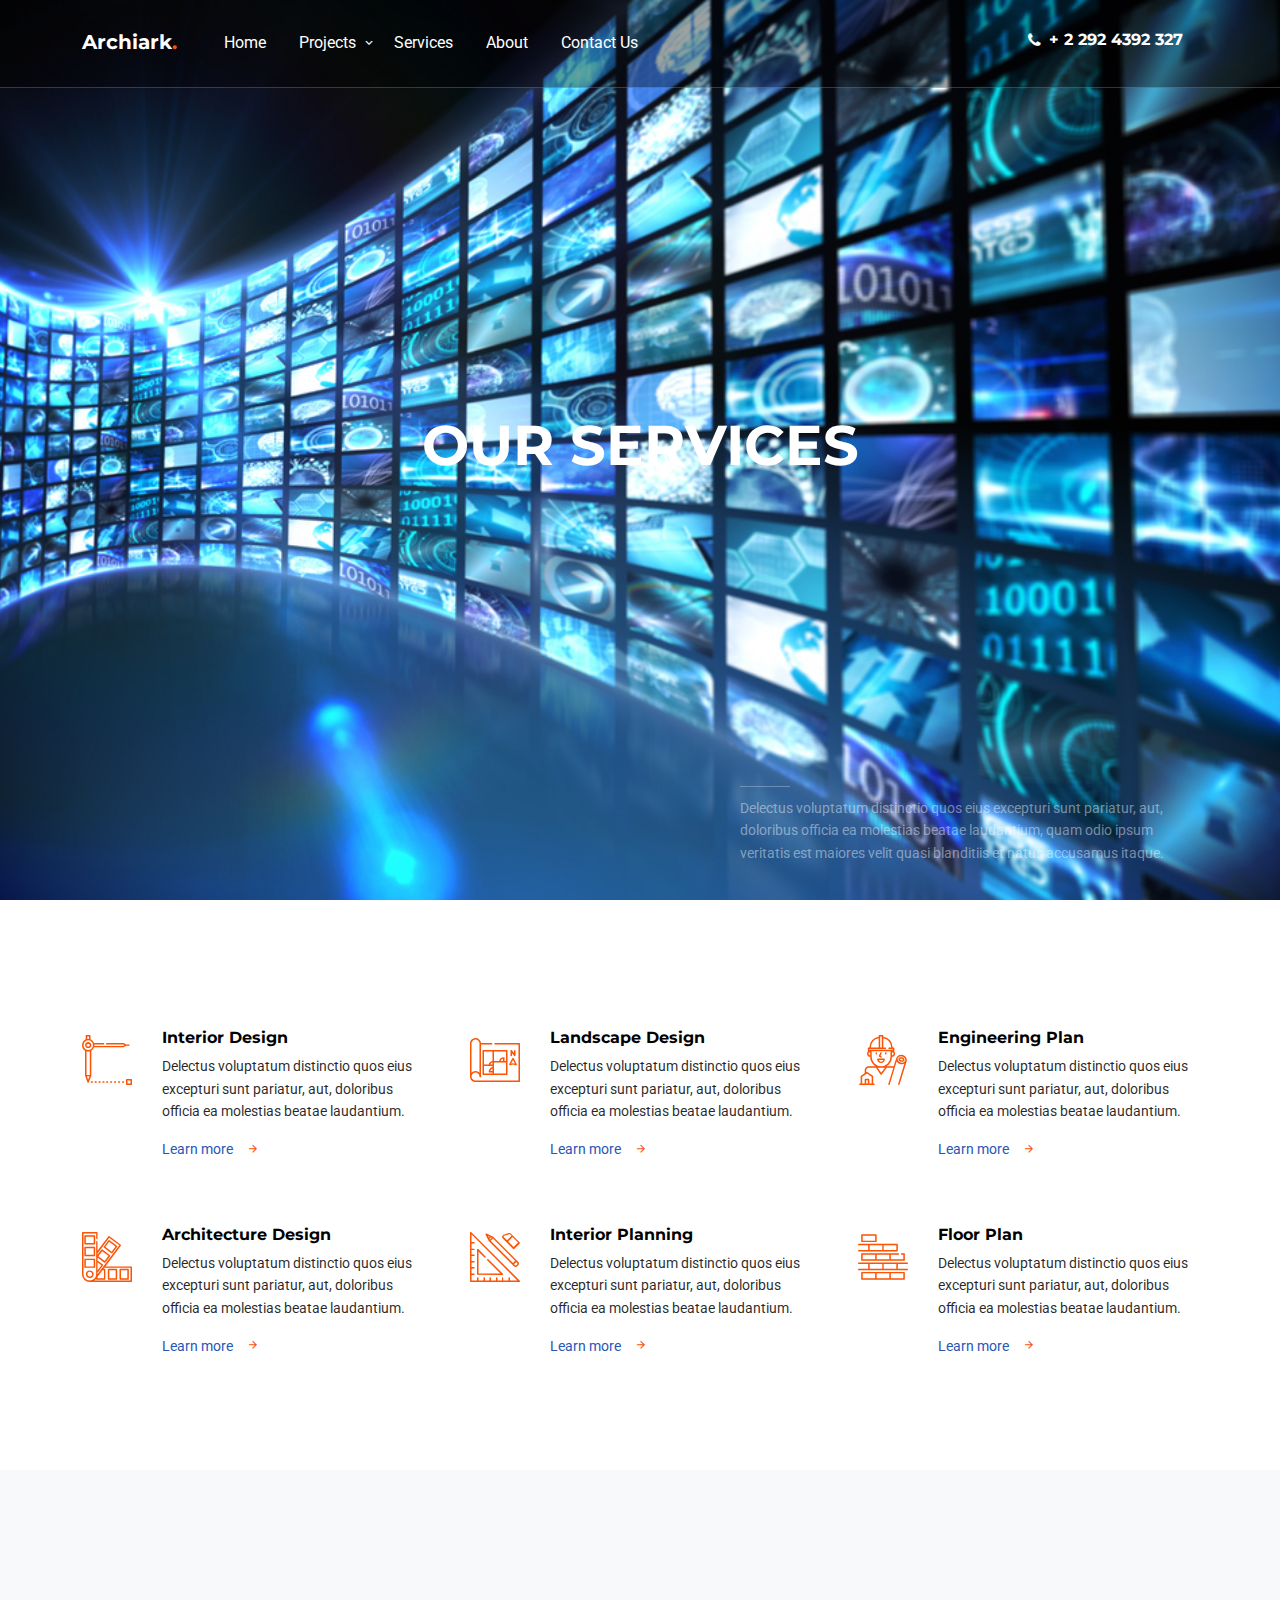
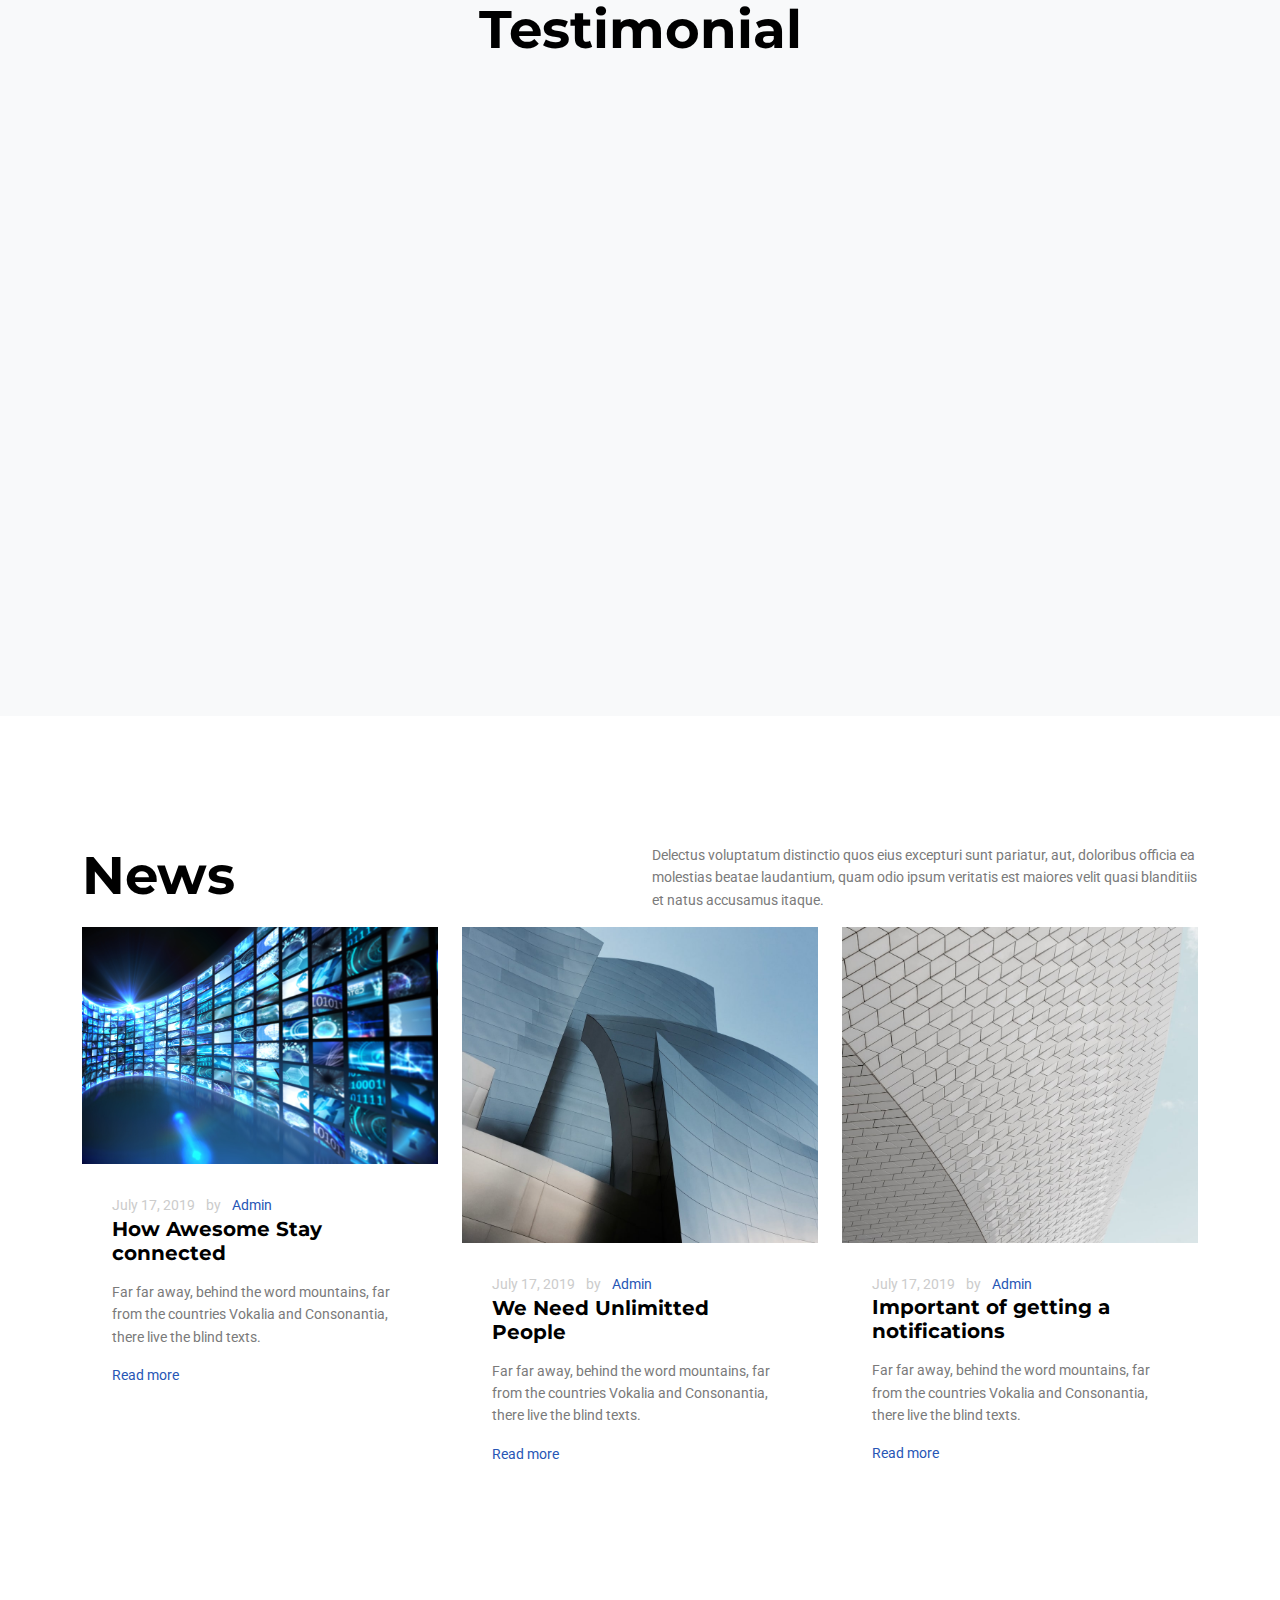
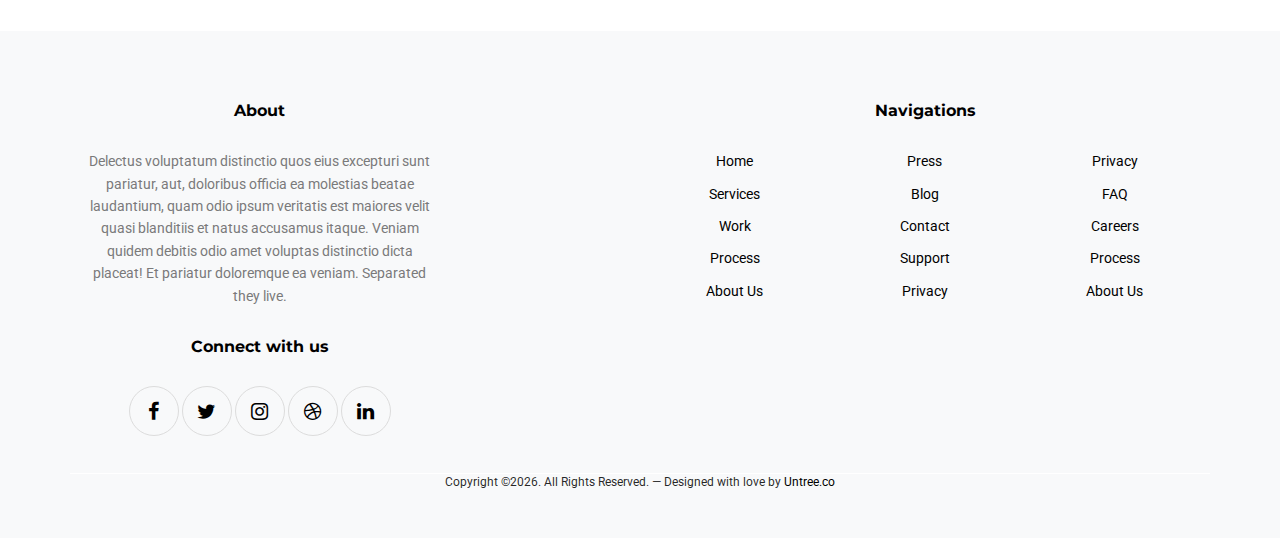
<file: services.html>
<!-- /*
* Template Name: Archiark
* Template Author: Untree.co
* Tempalte URI: https://untree.co/
* License: https://creativecommons.org/licenses/by/3.0/
*/ -->
<!doctype html>
<html lang="en">
<head>
	<!-- Required meta tags -->
	<meta charset="utf-8">
	<meta name="viewport" content="width=device-width, initial-scale=1">
	
	<meta name="author" content="Untree.co">
	<link rel="shortcut icon" href="favicon.png">

	<meta name="description" content="" />
	<meta name="keywords" content="bootstrap, bootstrap5" />
	
	<link rel="preconnect" href="https://fonts.gstatic.com">
	<link href="https://fonts.googleapis.com/css2?family=Montserrat:wght@400;700&family=Roboto&display=swap" rel="stylesheet">

	<link rel="stylesheet" href="fonts/icomoon/style.css">
	<link rel="stylesheet" href="fonts/flaticon/font/flaticon.css">
	<link rel="stylesheet" href="css/tiny-slider.css">
	<link rel="stylesheet" href="css/aos.css">
	<link rel="stylesheet" href="css/glightbox.min.css">
	<link rel="stylesheet" href="css/style.css">

	<title>Archiark &mdash; Free Bootstrap 5 Website Template by Untree.co</title>
</head>
<body>

	<div class="site-mobile-menu site-navbar-target">
		<div class="site-mobile-menu-header">
			<div class="site-mobile-menu-close">
				<span class="icofont-close js-menu-toggle"></span>
			</div>
		</div>
		<div class="site-mobile-menu-body"></div>
	</div>

	<nav class="site-nav">
		<div class="container">
			<div class="site-navigation">
				<a href="index.html" class="logo m-0 float-start">Archiark<span class="text-primary">.</span> </a>

				<ul class="js-clone-nav d-none d-lg-inline-block text-start site-menu float-start">
					<li><a href="index.html">Home</a></li>
					<li class="has-children">
						<a href="projects.html">Projects</a>
						<ul class="dropdown">
							<li><a href="#">Commercial Building</a></li>
							<li><a href="#">Cultural Lifestyle</a></li>
							<li class="has-children">
								<a href="#">Dropdown</a>
								<ul class="dropdown">
									<li><a href="#">Sub Menu One</a></li>
									<li><a href="#">Sub Menu Two</a></li>
									<li><a href="#">Sub Menu Three</a></li>
								</ul>
							</li>
						</ul>
					</li>
					<li class="active"><a href="services.html">Services</a></li>
					<li><a href="about.html">About</a></li>
					<li><a href="contact.html">Contact Us</a></li>
				</ul>

				

				<a href="#" class="burger ml-auto float-end site-menu-toggle light js-menu-toggle d-inline-block d-lg-none" data-toggle="collapse" data-target="#main-navbar">
					<span></span>
				</a>
				<ul class="site-menu float-end d-none d-md-block">
					<li><a href="#" class="d-flex align-items-center text-white h2 fw-bold"><span class="icon-phone me-2"></span> <span>+ 2 292 4392 327</span></a></li>
				</ul>

			</div>
		</div>
	</nav>

	<div class="hero-2 overlay" style="background-image: url('images/img_3.jpg');">
		<div class="container">
			<div class="row align-items-center">
				<div class="col-lg-5 mx-auto ">
					<h1 class="mb-5 text-center"><span>Our Services</span></h1>


					<div class="intro-desc text-left">
						<div class="line"></div>
						<p>Delectus voluptatum distinctio quos eius excepturi sunt pariatur, aut, doloribus officia ea molestias beatae laudantium, quam odio ipsum veritatis est maiores velit quasi blanditiis et natus accusamus itaque.</p>
					</div>
				</div>
			</div>
		</div>
	</div>


	<div class="section sec-4">
		<div class="container">
			
			<div class="row g-5">
				<div class="col-lg-4">

					<div class="d-flex custom-card">
						<div class="img">
							<i class="flaticon-compass"></i>
						</div>
						<div class="text">
							<h3 class="h6 fw-bold text-black">Interior Design</h3>
							<p class="text-black-50">Delectus voluptatum distinctio quos eius excepturi sunt pariatur, aut, doloribus officia ea molestias beatae laudantium.</p>
							<p>
								<a href="#" class="more-2">Learn more <span class="icon-arrow_forward"></span></a>
							</p>
						</div>
					</div>
				</div>
				<div class="col-lg-4">
					<div class="d-flex custom-card">
						<div class="img">
							<i class="flaticon-plan"></i>
						</div>
						<div class="text">
							<h3 class="h6 fw-bold text-black">Landscape Design</h3>
							<p class="text-black-50">Delectus voluptatum distinctio quos eius excepturi sunt pariatur, aut, doloribus officia ea molestias beatae laudantium.</p>
							<p>
								<a href="#" class="more-2">Learn more <span class="icon-arrow_forward"></span></a>
							</p>
						</div>
					</div>
				</div>
				<div class="col-lg-4">
					<div class="d-flex custom-card">
						<div class="img">
							<i class="flaticon-architect"></i>
						</div>
						<div class="text">
							<h3 class="h6 fw-bold text-black">Engineering Plan</h3>
							<p class="text-black-50">Delectus voluptatum distinctio quos eius excepturi sunt pariatur, aut, doloribus officia ea molestias beatae laudantium.</p>
							<p>
								<a href="#" class="more-2">Learn more <span class="icon-arrow_forward"></span></a>
							</p>
						</div>
					</div>
				</div>


				<div class="col-lg-4">

					<div class="d-flex custom-card">
						<div class="img">
							<i class="flaticon-color-palette"></i>
						</div>
						<div class="text">
							<h3 class="h6 fw-bold text-black">Architecture Design</h3>
							<p class="text-black-50">Delectus voluptatum distinctio quos eius excepturi sunt pariatur, aut, doloribus officia ea molestias beatae laudantium.</p>
							<p>
								<a href="#" class="more-2">Learn more <span class="icon-arrow_forward"></span></a>
							</p>
						</div>
					</div>
				</div>
				<div class="col-lg-4">
					<div class="d-flex custom-card">
						<div class="img">
							<i class="flaticon-ruler"></i>
						</div>
						<div class="text">
							<h3 class="h6 fw-bold text-black">Interior Planning</h3>
							<p class="text-black-50">Delectus voluptatum distinctio quos eius excepturi sunt pariatur, aut, doloribus officia ea molestias beatae laudantium.</p>
							<p>
								<a href="#" class="more-2">Learn more <span class="icon-arrow_forward"></span></a>
							</p>
						</div>
					</div>
				</div>
				<div class="col-lg-4">
					<div class="d-flex custom-card">
						<div class="img">
							<i class="flaticon-wall"></i>
						</div>
						<div class="text">
							<h3 class="h6 fw-bold text-black">Floor Plan</h3>
							<p class="text-black-50">Delectus voluptatum distinctio quos eius excepturi sunt pariatur, aut, doloribus officia ea molestias beatae laudantium.</p>
							<p>
								<a href="#" class="more-2">Learn more <span class="icon-arrow_forward"></span></a>
							</p>
						</div>
					</div>
				</div>
			</div>
		</div>
	</div>


	<div class="sec-4 section bg-light">

		<div class="text-center mb-5">
			<h2 class="heading mb-5 text-center">Testimonial</h2>
		</div>
		<div class="testimonial-slide-center-wrap" data-aos="fade-up" data-aos-delay="100">

			<div id="testimonial-nav">
				<span class="prev" data-controls="prev"><span class="icon-chevron-left"></span></span>

				<span class="next" data-controls="next"><span class="icon-chevron-right"></span></span>
			</div>
			
			<div class="testimonial-slide-center testimonial-center" id="testimonial-center">

				<div class="item">
					<div class="testimonial-item">
						<div  class="testimonial-item-inner">
							<div class="testimonial-author mb-5">
								<img src="images/person_2.jpg" alt="Image" class="img-fluid">
								<strong class="d-block">James Campbell</strong>
								<span>CEO, Co-Founder</span>
							</div>
							<blockquote>
								Delectus voluptatum distinctio quos eius excepturi sunt pariatur, aut, doloribus officia ea molestias beatae laudantium, quam odio ipsum veritatis est maiores velit quasi blanditiis et natus accusamus itaque. Veniam quidem debitis odio amet voluptas distinctio dicta placeat! Et pariatur doloremque ea veniam.
							</blockquote>

						</div>
					</div>
				</div>

				<div class="item">
					<div class="testimonial-item">
						<div  class="testimonial-item-inner">
							<div class="testimonial-author mb-5">
								<img src="images/person_1.jpg" alt="Image" class="img-fluid">
								<strong class="d-block">James Campbell</strong>
								<span>CEO, Co-Founder</span>
							</div>
							<blockquote>
								Delectus voluptatum distinctio quos eius excepturi sunt pariatur, aut, doloribus officia ea molestias beatae laudantium, quam odio ipsum veritatis est maiores velit quasi blanditiis et natus accusamus itaque. Veniam quidem debitis odio amet voluptas distinctio dicta placeat! Et pariatur doloremque ea veniam.
							</blockquote>

						</div>
					</div>
				</div>

				<div class="item">
					<div class="testimonial-item">
						<div  class="testimonial-item-inner">
							<div class="testimonial-author mb-5">
								<img src="images/person_3.jpg" alt="Image" class="img-fluid">
								<strong class="d-block">James Campbell</strong>
								<span>CEO, Co-Founder</span>
							</div>
							<blockquote>
								Delectus voluptatum distinctio quos eius excepturi sunt pariatur, aut, doloribus officia ea molestias beatae laudantium, quam odio ipsum veritatis est maiores velit quasi blanditiis et natus accusamus itaque. Veniam quidem debitis odio amet voluptas distinctio dicta placeat! Et pariatur doloremque ea veniam.
							</blockquote>

						</div>
					</div>
				</div>

				<div class="item">
					<div class="testimonial-item">
						<div  class="testimonial-item-inner">
							<div class="testimonial-author mb-5">
								<img src="images/person_4.jpg" alt="Image" class="img-fluid">
								<strong class="d-block">James Campbell</strong>
								<span>CEO, Co-Founder</span>
							</div>
							<blockquote>
								Delectus voluptatum distinctio quos eius excepturi sunt pariatur, aut, doloribus officia ea molestias beatae laudantium, quam odio ipsum veritatis est maiores velit quasi blanditiis et natus accusamus itaque. Veniam quidem debitis odio amet voluptas distinctio dicta placeat! Et pariatur doloremque ea veniam.
							</blockquote>

						</div>
					</div>
				</div>


				<div class="item">
					<div class="testimonial-item">
						<div  class="testimonial-item-inner">
							<div class="testimonial-author mb-5">
								<img src="images/person_5.jpg" alt="Image" class="img-fluid">
								<strong class="d-block">James Campbell</strong>
								<span>CEO, Co-Founder</span>
							</div>
							<blockquote>
								Delectus voluptatum distinctio quos eius excepturi sunt pariatur, aut, doloribus officia ea molestias beatae laudantium, quam odio ipsum veritatis est maiores velit quasi blanditiis et natus accusamus itaque. Veniam quidem debitis odio amet voluptas distinctio dicta placeat! Et pariatur doloremque ea veniam.
							</blockquote>

						</div>
					</div>
				</div>

				<div class="item">
					<div class="testimonial-item">
						<div  class="testimonial-item-inner">
							<div class="testimonial-author mb-5">
								<img src="images/person_2.jpg" alt="Image" class="img-fluid">
								<strong class="d-block">James Campbell</strong>
								<span>CEO, Co-Founder</span>
							</div>
							<blockquote>
								Delectus voluptatum distinctio quos eius excepturi sunt pariatur, aut, doloribus officia ea molestias beatae laudantium, quam odio ipsum veritatis est maiores velit quasi blanditiis et natus accusamus itaque. Veniam quidem debitis odio amet voluptas distinctio dicta placeat! Et pariatur doloremque ea veniam.
							</blockquote>

						</div>
					</div>
				</div>
				<div class="item">
					<div class="testimonial-item">
						<div  class="testimonial-item-inner">
							<div class="testimonial-author mb-5">
								<img src="images/person_3.jpg" alt="Image" class="img-fluid">
								<strong class="d-block">James Campbell</strong>
								<span>CEO, Co-Founder</span>
							</div>
							<blockquote>
								Delectus voluptatum distinctio quos eius excepturi sunt pariatur, aut, doloribus officia ea molestias beatae laudantium, quam odio ipsum veritatis est maiores velit quasi blanditiis et natus accusamus itaque. Veniam quidem debitis odio amet voluptas distinctio dicta placeat! Et pariatur doloremque ea veniam.
							</blockquote>

						</div>
					</div>
				</div>

				<div class="item">
					<div class="testimonial-item">
						<div  class="testimonial-item-inner">
							<div class="testimonial-author mb-5">
								<img src="images/person_4.jpg" alt="Image" class="img-fluid">
								<strong class="d-block">James Campbell</strong>
								<span>CEO, Co-Founder</span>
							</div>
							<blockquote>
								Delectus voluptatum distinctio quos eius excepturi sunt pariatur, aut, doloribus officia ea molestias beatae laudantium, quam odio ipsum veritatis est maiores velit quasi blanditiis et natus accusamus itaque. Veniam quidem debitis odio amet voluptas distinctio dicta placeat! Et pariatur doloremque ea veniam.
							</blockquote>

						</div>
					</div>
				</div>

				<div class="item">
					<div class="testimonial-item">
						<div  class="testimonial-item-inner">
							<div class="testimonial-author mb-5">
								<img src="images/person_1.jpg" alt="Image" class="img-fluid">
								<strong class="d-block">James Campbell</strong>
								<span>CEO, Co-Founder</span>
							</div>
							<blockquote>
								Delectus voluptatum distinctio quos eius excepturi sunt pariatur, aut, doloribus officia ea molestias beatae laudantium, quam odio ipsum veritatis est maiores velit quasi blanditiis et natus accusamus itaque. Veniam quidem debitis odio amet voluptas distinctio dicta placeat! Et pariatur doloremque ea veniam.
							</blockquote>

						</div>
					</div>
				</div>
			</div>

		</div>
	</div>


	<div class="section sec-news">
		<div class="container">
			<div class="row mb-5">
				<div class="col-lg-6">
					<h2 class="heading">News</h2>
				</div>
				<div class="col-lg-6">
					<p>Delectus voluptatum distinctio quos eius excepturi sunt pariatur, aut, doloribus officia ea molestias beatae laudantium, quam odio ipsum veritatis est maiores velit quasi blanditiis et natus accusamus itaque.</p>
				</div>
			</div>

			<div class="row">
				<div class="col-lg-4 col-md-6 mb-4">
					<div class="post-entry-1 h-100">
						<a href="single.html">
							<img src="images/img_3.jpg" alt="Image"
							class="img-fluid">
						</a>
						<div class="post-entry-1-contents">
							<span class="meta d-inline-block mb-0">July 17, 2019 <span class="mx-2">by</span> <a href="#">Admin</a></span>
							<h2 class="mb-3"><a href="single.html">How Awesome Stay connected</a></h2>
							
							<p>Far far away, behind the word mountains, far from the countries Vokalia and Consonantia, there live the blind texts.</p>
							<p><a href="single.html">Read more</a></p>
						</div>
					</div>
				</div>
				<div class="col-lg-4 col-md-6 mb-4">
					<div class="post-entry-1 h-100">
						<a href="single.html">
							<img src="images/img_4.jpg" alt="Image"
							class="img-fluid">
						</a>
						<div class="post-entry-1-contents">

							<span class="meta d-inline-block mb-0">July 17, 2019 <span class="mx-2">by</span> <a href="#">Admin</a></span>
							<h2 class="mb-3"><a href="single.html">We Need Unlimitted People</a></h2>
							<p>Far far away, behind the word mountains, far from the countries Vokalia and Consonantia, there live the blind texts.</p>
							<p><a href="single.html">Read more</a></p>
						</div>
					</div>
				</div>

				<div class="col-lg-4 col-md-6 mb-4">
					<div class="post-entry-1 h-100">
						<a href="single.html">
							<img src="images/img_5.jpg" alt="Image"
							class="img-fluid">
						</a>
						<div class="post-entry-1-contents">

							<span class="meta d-inline-block mb-0">July 17, 2019 <span class="mx-2">by</span> <a href="#">Admin</a></span>
							<h2 class="mb-3"><a href="single.html">Important of getting a notifications</a></h2>
							<p>Far far away, behind the word mountains, far from the countries Vokalia and Consonantia, there live the blind texts.</p>
							<p><a href="single.html">Read more</a></p>
						</div>
					</div>
				</div>
			</div>
		</div>
	</div>


	

	<div class="site-footer bg-light">
		<div class="container">

			<div class="row justify-content-between">
				<div class="col-lg-4">
					<div class="widget">
						<h3 class="line-top">About</h3>
						<p class="mb-5">Delectus voluptatum distinctio quos eius excepturi sunt pariatur, aut, doloribus officia ea molestias beatae laudantium, quam odio ipsum veritatis est maiores velit quasi blanditiis et natus accusamus itaque. Veniam quidem debitis odio amet voluptas distinctio dicta placeat! Et pariatur doloremque ea veniam. Separated they live.</p>

					</div>
					<div class="widget">
						<h3 class="line-top">Connect with us</h3>
						<ul class="social list-unstyled mb-5">
							<li><a href="#"><span class="icon-facebook"></span></a></li>
							<li><a href="#"><span class="icon-twitter"></span></a></li>
							<li><a href="#"><span class="icon-instagram"></span></a></li>
							<li><a href="#"><span class="icon-dribbble"></span></a></li>
							<li><a href="#"><span class="icon-linkedin"></span></a></li>
						</ul>
					</div>
				</div>
				<div class="col-lg-6">
					<div class="row">
						<div class="col-12">
							<div class="widget">
								<h3 class="line-top">Navigations</h3>
							</div>
						</div>
						<div class="col-6 col-sm-6 col-md-4">
							<div class="widget">
								<ul class="links list-unstyled">
									<li><a href="#">Home</a></li>
									<li><a href="#">Services</a></li>
									<li><a href="#">Work</a></li>
									<li><a href="#">Process</a></li>
									<li><a href="#">About Us</a></li>
								</ul>
							</div>
						</div>
						<div class="col-6 col-sm-6 col-md-4">
							<div class="widget">
								<ul class="links list-unstyled">
									<li><a href="#">Press</a></li>
									<li><a href="#">Blog</a></li>
									<li><a href="#">Contact</a></li>
									<li><a href="#">Support</a></li>
									<li><a href="#">Privacy</a></li>
								</ul>
							</div>
						</div>
						<div class="col-6 col-sm-6 col-md-4">
							<div class="widget">
								<ul class="links list-unstyled">
									<li><a href="#">Privacy</a></li>
									<li><a href="#">FAQ</a></li>
									<li><a href="#">Careers</a></li>
									<li><a href="#">Process</a></li>
									<li><a href="#">About Us</a></li>
								</ul>
							</div>
						</div>
					</div>
				</div>
			</div>

			<div class="row justify-content-center text-center copyright">
				<div class="col-md-8">
					<p class="small text-black-50">Copyright &copy;<script>document.write(new Date().getFullYear());</script>. All Rights Reserved. &mdash; Designed with love by <a href="https://untree.co">Untree.co</a> <!-- License information: https://untree.co/license/ -->
					</p>
				</div>
			</div>
		</div>
	</div>


	


	<!-- Preloader -->
	<div id="overlayer"></div>
	<div class="loader">
		<div class="spinner-border" role="status">
			<span class="visually-hidden">Loading...</span>
		</div>
	</div>

	<script src="js/bootstrap.bundle.min.js"></script>
	<script src="js/tiny-slider.js"></script>
	<script src="js/aos.js"></script>
	<script src="js/glightbox.min.js"></script>
	<script src="js/navbar.js"></script>
	<script src="js/counter.js"></script>
	<script src="js/custom.js"></script>
</body>
</html>
</file>
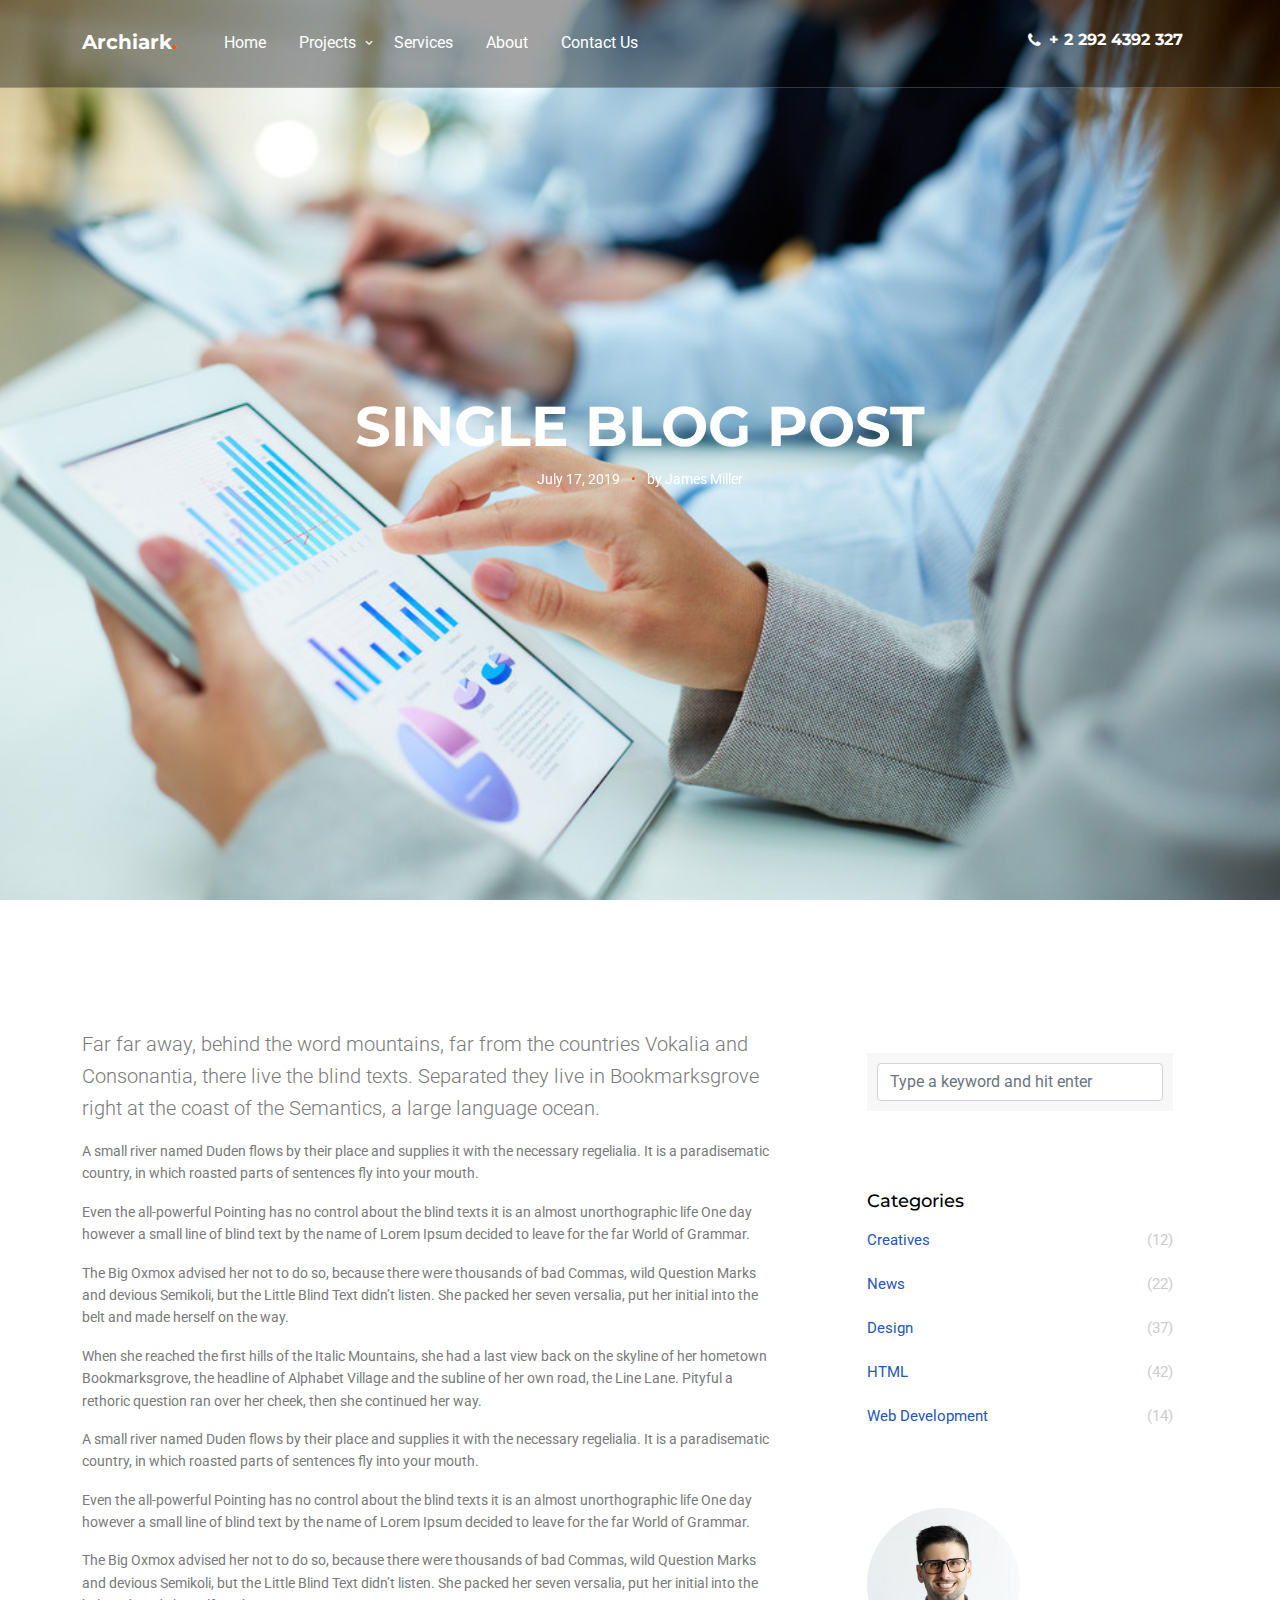
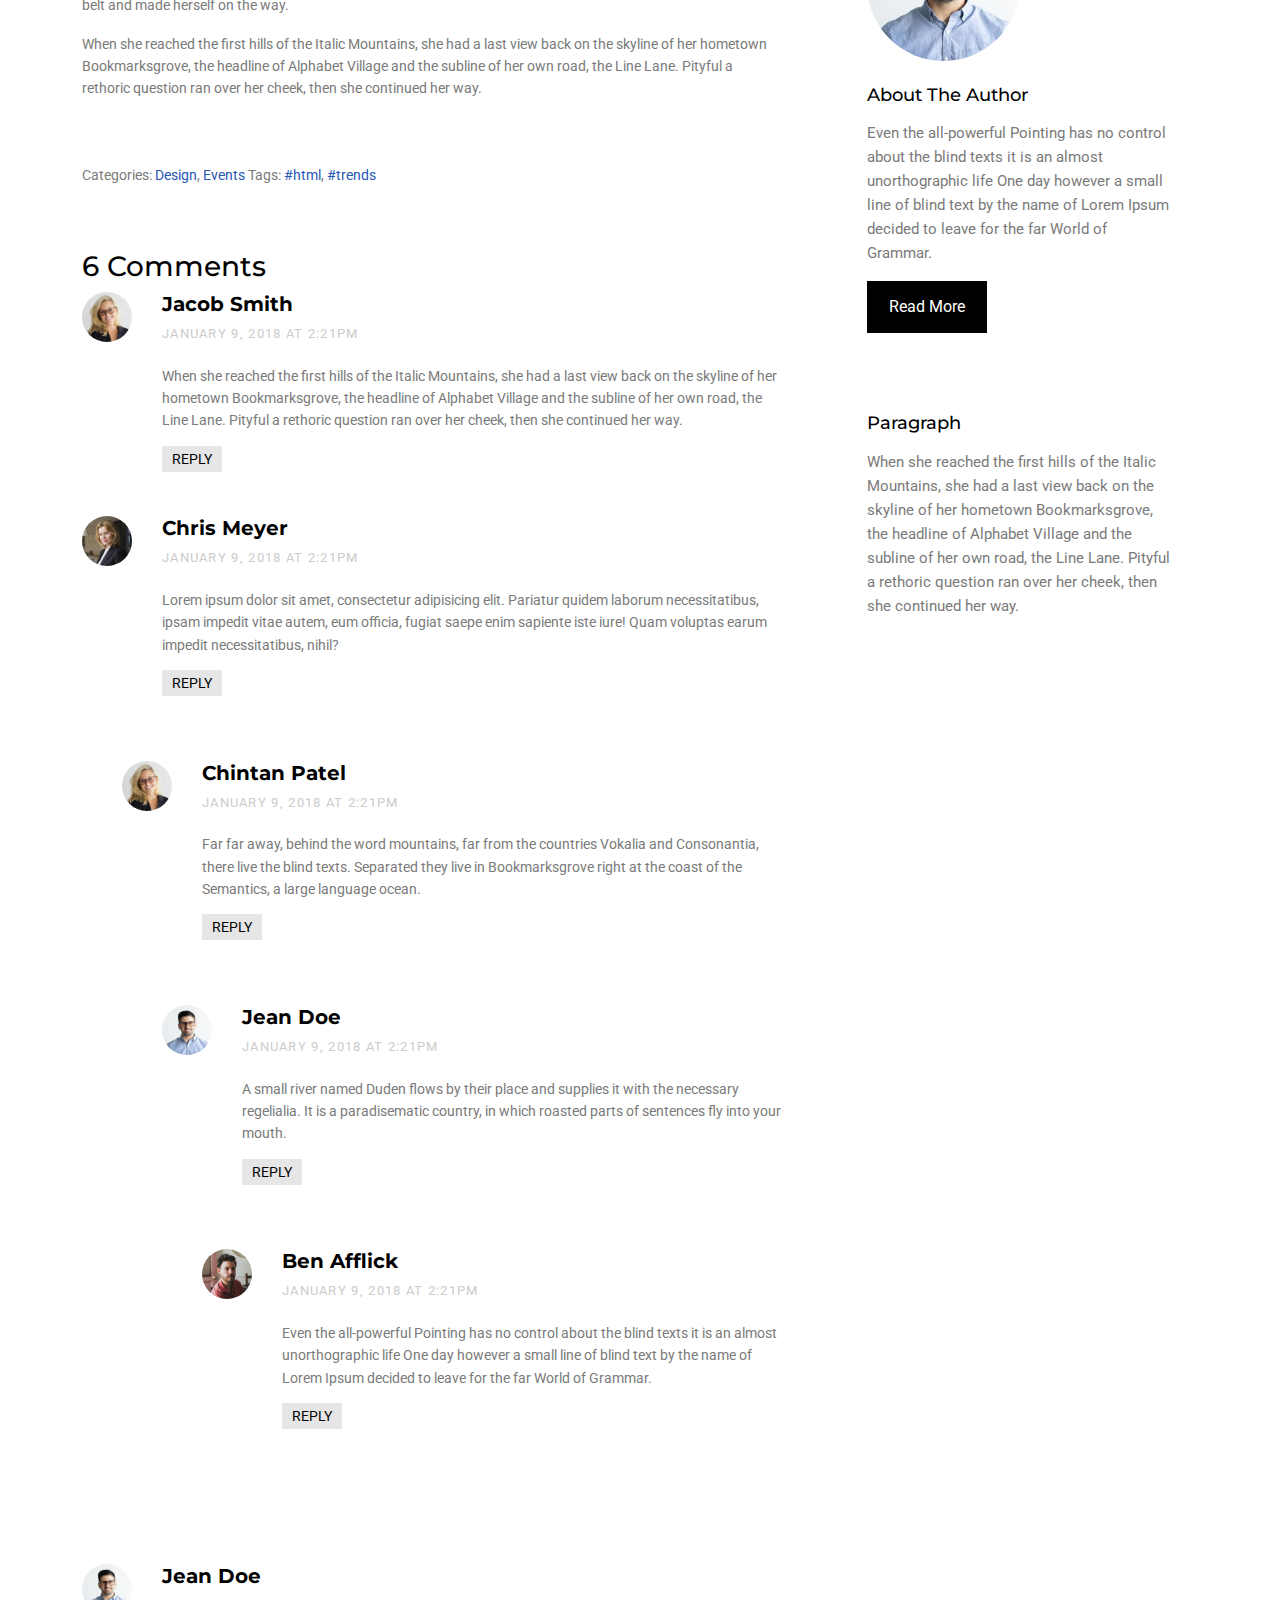
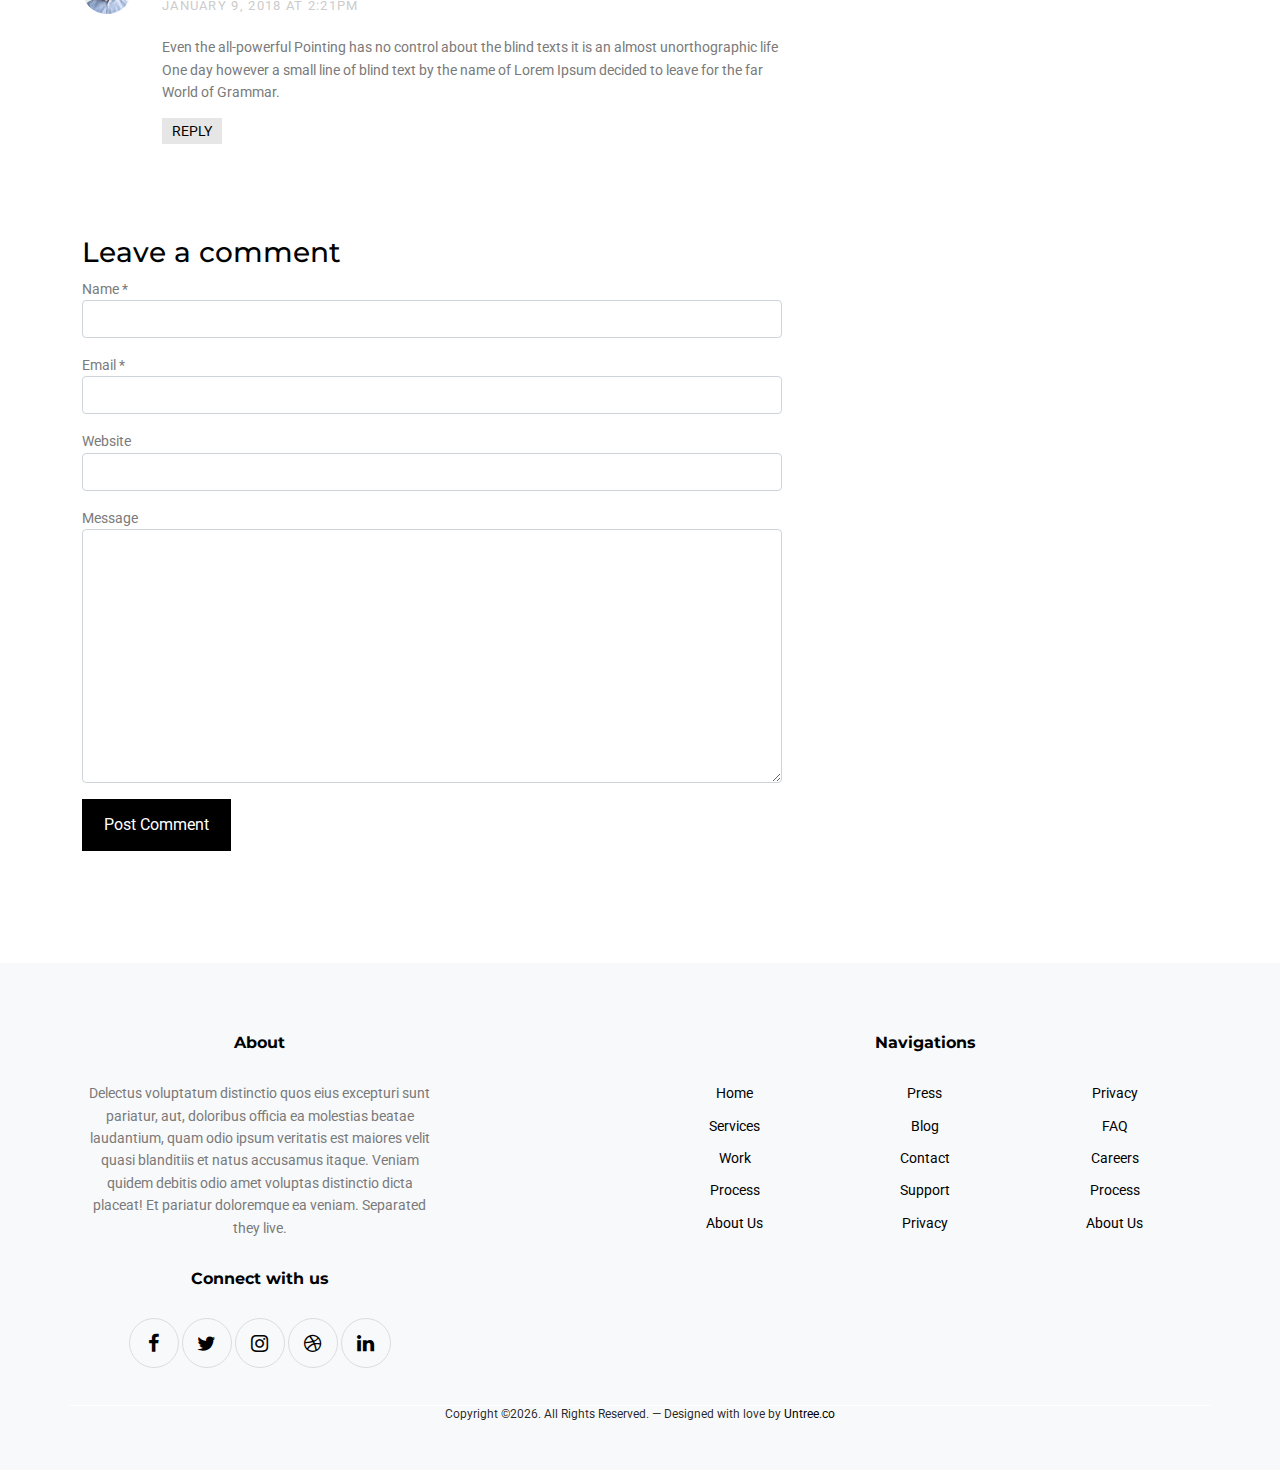
<file: single.html>
<!-- /*
* Template Name: Archiark
* Template Author: Untree.co
* Tempalte URI: https://untree.co/
* License: https://creativecommons.org/licenses/by/3.0/
*/ -->
<!doctype html>
<html lang="en">
<head>
	<!-- Required meta tags -->
	<meta charset="utf-8">
	<meta name="viewport" content="width=device-width, initial-scale=1">
	
	<meta name="author" content="Untree.co">
	<link rel="shortcut icon" href="favicon.png">

	<meta name="description" content="" />
	<meta name="keywords" content="bootstrap, bootstrap5" />
	
	<link rel="preconnect" href="https://fonts.gstatic.com">
	<link href="https://fonts.googleapis.com/css2?family=Montserrat:wght@400;700&family=Roboto&display=swap" rel="stylesheet">

	<link rel="stylesheet" href="fonts/icomoon/style.css">
	<link rel="stylesheet" href="fonts/flaticon/font/flaticon.css">
	<link rel="stylesheet" href="css/tiny-slider.css">
	<link rel="stylesheet" href="css/aos.css">
	<link rel="stylesheet" href="css/glightbox.min.css">
	<link rel="stylesheet" href="css/style.css">

	<title>Archiark &mdash; Free Bootstrap 5 Website Template by Untree.co</title>
</head>
<body>

	<div class="site-mobile-menu site-navbar-target">
		<div class="site-mobile-menu-header">
			<div class="site-mobile-menu-close">
				<span class="icofont-close js-menu-toggle"></span>
			</div>
		</div>
		<div class="site-mobile-menu-body"></div>
	</div>

	<nav class="site-nav">
		<div class="container">
			<div class="site-navigation">
				<a href="index.html" class="logo m-0 float-start">Archiark<span class="text-primary">.</span> </a>

				<ul class="js-clone-nav d-none d-lg-inline-block text-start site-menu float-start">
					<li><a href="index.html">Home</a></li>
					<li class="has-children">
						<a href="projects.html">Projects</a>
						<ul class="dropdown">
							<li><a href="#">Commercial Building</a></li>
							<li><a href="#">Cultural Lifestyle</a></li>
							<li class="has-children">
								<a href="#">Dropdown</a>
								<ul class="dropdown">
									<li><a href="#">Sub Menu One</a></li>
									<li><a href="#">Sub Menu Two</a></li>
									<li><a href="#">Sub Menu Three</a></li>
								</ul>
							</li>
						</ul>
					</li>
					<li><a href="services.html">Services</a></li>
					<li><a href="about.html">About</a></li>
					<li><a href="contact.html">Contact Us</a></li>
				</ul>

				

				<a href="#" class="burger ml-auto float-end site-menu-toggle light js-menu-toggle d-inline-block d-lg-none" data-toggle="collapse" data-target="#main-navbar">
					<span></span>
				</a>
				<ul class="site-menu float-end d-none d-md-block">
					<li><a href="#" class="d-flex align-items-center text-white h2 fw-bold"><span class="icon-phone me-2"></span> <span>+ 2 292 4392 327</span></a></li>
				</ul>

			</div>
		</div>
	</nav>

	
	<div class="hero-2 overlay" style="background-image: url('images/img_7.jpg')">
		<div class="container">
			<div class="row align-items-center justify-content-center">
				<div class="col-lg-10 text-center mx-auto">
					
					<h1 class="heading text-white" data-aos="fade-up">Single Blog Post</h1>
					<p class="text-white" data-aos="fade-up" data-aos-delay="100"><span class="d-block mb-3 text-white" data-aos="fade-up">July 17, 2019 <span class="mx-2 text-primary">&bullet;</span> by James Miller</span></p>
				</div>		
			</div>		
		</div>		
	</div>




	
	<div class="section">
		<div class="container">
			<div class="row">
				<div class="col-md-8 blog-content pe-5">
					<p class="lead">Far far away, behind the word mountains, far from the countries Vokalia and Consonantia, there live the blind texts. Separated they live in Bookmarksgrove right at the coast of the Semantics, a large language ocean.</p>
					<p>A small river named Duden flows by their place and supplies it with the necessary regelialia. It is a paradisematic country, in which roasted parts of sentences fly into your mouth.</p>

					<blockquote><p>Even the all-powerful Pointing has no control about the blind texts it is an almost unorthographic life One day however a small line of blind text by the name of Lorem Ipsum decided to leave for the far World of Grammar.</p></blockquote>

					<p>The Big Oxmox advised her not to do so, because there were thousands of bad Commas, wild Question Marks and devious Semikoli, but the Little Blind Text didn’t listen. She packed her seven versalia, put her initial into the belt and made herself on the way.</p>

					<p>When she reached the first hills of the Italic Mountains, she had a last view back on the skyline of her hometown Bookmarksgrove, the headline of Alphabet Village and the subline of her own road, the Line Lane. Pityful a rethoric question ran over her cheek, then she continued her way.</p>

					<p>A small river named Duden flows by their place and supplies it with the necessary regelialia. It is a paradisematic country, in which roasted parts of sentences fly into your mouth.</p>

					<blockquote><p>Even the all-powerful Pointing has no control about the blind texts it is an almost unorthographic life One day however a small line of blind text by the name of Lorem Ipsum decided to leave for the far World of Grammar.</p></blockquote>

					<p>The Big Oxmox advised her not to do so, because there were thousands of bad Commas, wild Question Marks and devious Semikoli, but the Little Blind Text didn’t listen. She packed her seven versalia, put her initial into the belt and made herself on the way.</p>

					<p>When she reached the first hills of the Italic Mountains, she had a last view back on the skyline of her hometown Bookmarksgrove, the headline of Alphabet Village and the subline of her own road, the Line Lane. Pityful a rethoric question ran over her cheek, then she continued her way.</p>


					<div class="pt-5">
						<p>Categories:  <a href="#">Design</a>, <a href="#">Events</a>  Tags: <a href="#">#html</a>, <a href="#">#trends</a></p>
					</div>


					<div class="pt-5">
						<h3 class="mb-5">6 Comments</h3>
						<ul class="comment-list">
							<li class="comment">
								<div class="vcard bio">
									<img src="images/person_2.jpg" alt="Free Website Template by Free-Template.co">
								</div>
								<div class="comment-body">
									<h3>Jacob Smith</h3>
									<div class="meta">January 9, 2018 at 2:21pm</div>
									<p>When she reached the first hills of the Italic Mountains, she had a last view back on the skyline of her hometown Bookmarksgrove, the headline of Alphabet Village and the subline of her own road, the Line Lane. Pityful a rethoric question ran over her cheek, then she continued her way.</p>
									<p><a href="#" class="reply">Reply</a></p>
								</div>
							</li>

							<li class="comment">
								<div class="vcard bio">
									<img src="images/person_3.jpg" alt="Free Website Template by Free-Template.co">
								</div>
								<div class="comment-body">
									<h3>Chris Meyer</h3>
									<div class="meta">January 9, 2018 at 2:21pm</div>
									<p>Lorem ipsum dolor sit amet, consectetur adipisicing elit. Pariatur quidem laborum necessitatibus, ipsam impedit vitae autem, eum officia, fugiat saepe enim sapiente iste iure! Quam voluptas earum impedit necessitatibus, nihil?</p>
									<p><a href="#" class="reply">Reply</a></p>
								</div>

								<ul class="children">
									<li class="comment">
										<div class="vcard bio">
											<img src="images/person_2.jpg" alt="Free Website Template by Free-Template.co">
										</div>
										<div class="comment-body">
											<h3>Chintan Patel</h3>
											<div class="meta">January 9, 2018 at 2:21pm</div>
											<p>Far far away, behind the word mountains, far from the countries Vokalia and Consonantia, there live the blind texts. Separated they live in Bookmarksgrove right at the coast of the Semantics, a large language ocean.</p>
											<p><a href="#" class="reply">Reply</a></p>
										</div>


										<ul class="children">
											<li class="comment">
												<div class="vcard bio">
													<img src="images/person_1.jpg" alt="Free Website Template by Free-Template.co">
												</div>
												<div class="comment-body">
													<h3>Jean Doe</h3>
													<div class="meta">January 9, 2018 at 2:21pm</div>
													<p>A small river named Duden flows by their place and supplies it with the necessary regelialia. It is a paradisematic country, in which roasted parts of sentences fly into your mouth.</p>
													<p><a href="#" class="reply">Reply</a></p>
												</div>

												<ul class="children">
													<li class="comment">
														<div class="vcard bio">
															<img src="images/person_4.jpg" alt="Free Website Template by Free-Template.co">
														</div>
														<div class="comment-body">
															<h3>Ben Afflick</h3>
															<div class="meta">January 9, 2018 at 2:21pm</div>
															<p>Even the all-powerful Pointing has no control about the blind texts it is an almost unorthographic life One day however a small line of blind text by the name of Lorem Ipsum decided to leave for the far World of Grammar.</p>
															<p><a href="#" class="reply">Reply</a></p>
														</div>
													</li>
												</ul>
											</li>
										</ul>
									</li>
								</ul>
							</li>

							<li class="comment">
								<div class="vcard bio">
									<img src="images/person_1.jpg" alt="Free Website Template by Free-Template.co">
								</div>
								<div class="comment-body">
									<h3>Jean Doe</h3>
									<div class="meta">January 9, 2018 at 2:21pm</div>
									<p>Even the all-powerful Pointing has no control about the blind texts it is an almost unorthographic life One day however a small line of blind text by the name of Lorem Ipsum decided to leave for the far World of Grammar.</p>
									<p><a href="#" class="reply">Reply</a></p>
								</div>
							</li>
						</ul>
						<!-- END comment-list -->

						<div class="comment-form-wrap pt-5">
							<h3 class="mb-5">Leave a comment</h3>
							<form action="#" class="">
								<div class="mb-3">
									<label for="name">Name *</label>
									<input type="text" class="form-control" id="name">
								</div>
								<div class="mb-3">
									<label for="email">Email *</label>
									<input type="email" class="form-control" id="email">
								</div>
								<div class="mb-3">
									<label for="website">Website</label>
									<input type="url" class="form-control" id="website">
								</div>

								<div class="mb-3">
									<label for="message">Message</label>
									<textarea name="" id="message" cols="30" rows="10" class="form-control"></textarea>
								</div>
								<div class="mb-3">
									<input type="submit" value="Post Comment" class="btn btn-primary btn-md text-white">
								</div>

							</form>
						</div>
					</div>

				</div>
				<div class="col-md-4 sidebar">
					<div class="sidebar-box">
						<form action="#" class="search-form">
							<div class="form-group">
								<span class="icon fa fa-search"></span>
								<input type="text" class="form-control" placeholder="Type a keyword and hit enter">
							</div>
						</form>
					</div>
					<div class="sidebar-box">
						<div class="categories">
							<h3>Categories</h3>
							<li><a href="#">Creatives <span>(12)</span></a></li>
							<li><a href="#">News <span>(22)</span></a></li>
							<li><a href="#">Design <span>(37)</span></a></li>
							<li><a href="#">HTML <span>(42)</span></a></li>
							<li><a href="#">Web Development <span>(14)</span></a></li>
						</div>
					</div>
					<div class="sidebar-box">
						<img src="images/person_1.jpg" alt="Free Website Template by Free-Template.co" class="img-fluid mb-4 w-50 rounded-circle">
						<h3 class="text-black">About The Author</h3>
						<p>Even the all-powerful Pointing has no control about the blind texts it is an almost unorthographic life One day however a small line of blind text by the name of Lorem Ipsum decided to leave for the far World of Grammar.</p>
						<p><a href="#" class="btn btn-primary btn-md text-white">Read More</a></p>
					</div>

					<div class="sidebar-box">
						<h3 class="text-black">Paragraph</h3>
						<p>When she reached the first hills of the Italic Mountains, she had a last view back on the skyline of her hometown Bookmarksgrove, the headline of Alphabet Village and the subline of her own road, the Line Lane. Pityful a rethoric question ran over her cheek, then she continued her way.</p>
					</div>
				</div>
			</div>
		</div>
	</div>

	

	<div class="site-footer bg-light">
		<div class="container">

			<div class="row justify-content-between">
				<div class="col-lg-4">
					<div class="widget">
						<h3 class="line-top">About</h3>
						<p class="mb-5">Delectus voluptatum distinctio quos eius excepturi sunt pariatur, aut, doloribus officia ea molestias beatae laudantium, quam odio ipsum veritatis est maiores velit quasi blanditiis et natus accusamus itaque. Veniam quidem debitis odio amet voluptas distinctio dicta placeat! Et pariatur doloremque ea veniam. Separated they live.</p>

					</div>
					<div class="widget">
						<h3 class="line-top">Connect with us</h3>
						<ul class="social list-unstyled mb-5">
							<li><a href="#"><span class="icon-facebook"></span></a></li>
							<li><a href="#"><span class="icon-twitter"></span></a></li>
							<li><a href="#"><span class="icon-instagram"></span></a></li>
							<li><a href="#"><span class="icon-dribbble"></span></a></li>
							<li><a href="#"><span class="icon-linkedin"></span></a></li>
						</ul>
					</div>
				</div>
				<div class="col-lg-6">
					<div class="row">
						<div class="col-12">
							<div class="widget">
								<h3 class="line-top">Navigations</h3>
							</div>
						</div>
						<div class="col-6 col-sm-6 col-md-4">
							<div class="widget">
								<ul class="links list-unstyled">
									<li><a href="#">Home</a></li>
									<li><a href="#">Services</a></li>
									<li><a href="#">Work</a></li>
									<li><a href="#">Process</a></li>
									<li><a href="#">About Us</a></li>
								</ul>
							</div>
						</div>
						<div class="col-6 col-sm-6 col-md-4">
							<div class="widget">
								<ul class="links list-unstyled">
									<li><a href="#">Press</a></li>
									<li><a href="#">Blog</a></li>
									<li><a href="#">Contact</a></li>
									<li><a href="#">Support</a></li>
									<li><a href="#">Privacy</a></li>
								</ul>
							</div>
						</div>
						<div class="col-6 col-sm-6 col-md-4">
							<div class="widget">
								<ul class="links list-unstyled">
									<li><a href="#">Privacy</a></li>
									<li><a href="#">FAQ</a></li>
									<li><a href="#">Careers</a></li>
									<li><a href="#">Process</a></li>
									<li><a href="#">About Us</a></li>
								</ul>
							</div>
						</div>
					</div>
				</div>
			</div>

			<div class="row justify-content-center text-center copyright">
				<div class="col-md-8">
					<p class="small text-black-50">Copyright &copy;<script>document.write(new Date().getFullYear());</script>. All Rights Reserved. &mdash; Designed with love by <a href="https://untree.co">Untree.co</a> <!-- License information: https://untree.co/license/ -->
					</p>
				</div>
			</div>
		</div>
	</div>


	


	<!-- Preloader -->
	<div id="overlayer"></div>
	<div class="loader">
		<div class="spinner-border" role="status">
			<span class="visually-hidden">Loading...</span>
		</div>
	</div>

	<script src="js/bootstrap.bundle.min.js"></script>
	<script src="js/tiny-slider.js"></script>
	<script src="js/aos.js"></script>
	<script src="js/glightbox.min.js"></script>
	<script src="js/navbar.js"></script>
	<script src="js/counter.js"></script>
	<script src="js/custom.js"></script>
</body>
</html>
</file>
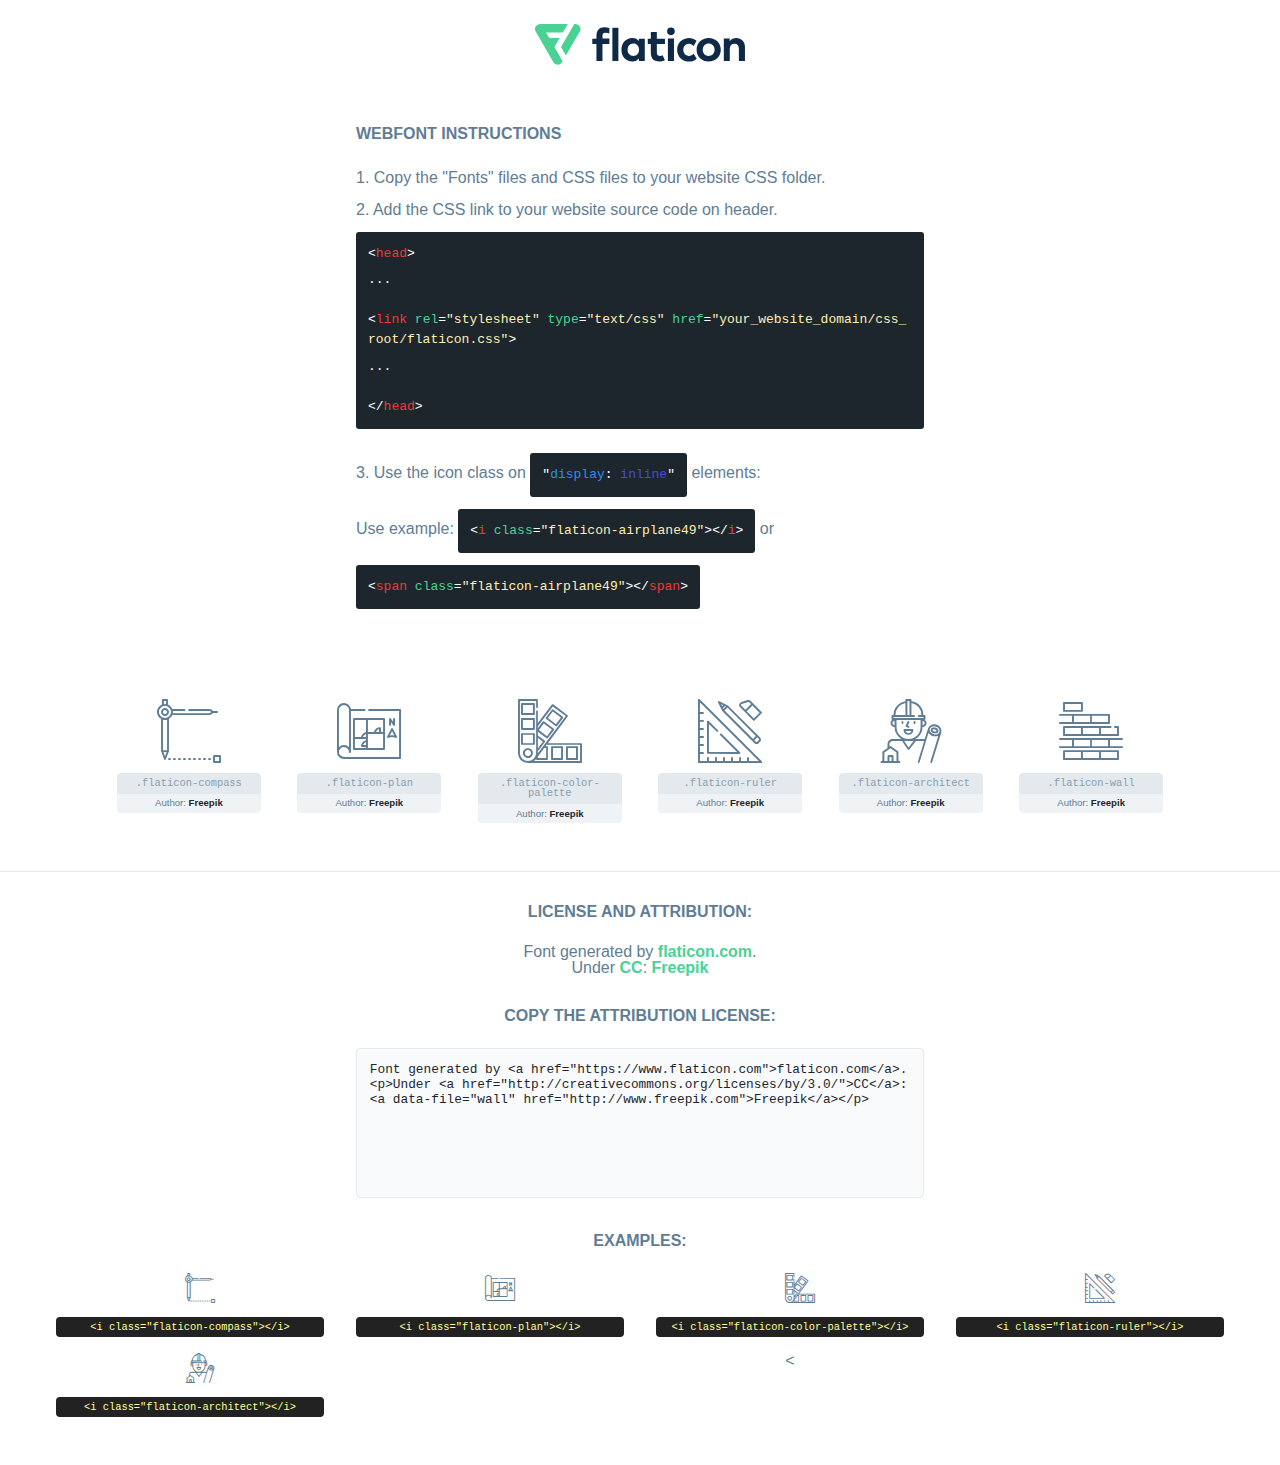
<file: fonts/flaticon/font/flaticon.html>
<!DOCTYPE html>
<html lang="en">
<head>
    <title>Flaticon Webfont</title>
    <link rel="stylesheet" type="text/css" href="flaticon.css"/>
    <meta charset="UTF-8">
    <style>
        html, body, div, span, applet, object, iframe,
        h1, h2, h3, h4, h5, h6, p, blockquote, pre,
        a, abbr, acronym, address, big, cite, code,
        del, dfn, em, img, ins, kbd, q, s, samp,
        small, strike, strong, sub, sup, tt, var,
        b, u, i, center,
        dl, dt, dd, ol, ul, li,
        fieldset, form, label, legend,
        table, caption, tbody, tfoot, thead, tr, th, td,
        article, aside, canvas, details, embed,
        figure, figcaption, footer, header, hgroup,
        menu, nav, output, ruby, section, summary,
        time, mark, audio, video {
            margin: 0;
            padding: 0;
            border: 0;
            font-size: 100%;
            font: inherit;
            vertical-align: baseline;
        }

        /* HTML5 display-role reset for older browsers */
        article, aside, details, figcaption, figure,
        footer, header, hgroup, menu, nav, section {
            display: block;
        }

        body {
            line-height: 1;
        }

        ol, ul {
            list-style: none;
        }

        blockquote, q {
            quotes: none;
        }

        blockquote:before, blockquote:after,
        q:before, q:after {
            content: '';
            content: none;
        }

        table {
            border-collapse: collapse;
            border-spacing: 0;
        }

        body {
            font-family: Helvetica, Arial, sans-serif;
            font-size: 16px;
            color: #5f7d95;
        }

        a {
            color: #4AD295;
            font-weight: bold;
            text-decoration: none;
        }

        * {
            -moz-box-sizing: border-box;
            -webkit-box-sizing: border-box;
            box-sizing: border-box;
            margin: 0;
            padding: 0;
        }

        [class^="flaticon-"]:before, [class*=" flaticon-"]:before, [class^="flaticon-"]:after, [class*=" flaticon-"]:after {
            font-family: Flaticon;
            font-size: 30px;
            font-style: normal;
            margin-left: 20px;
            color: #333;
        }

        .wrapper {
            max-width: 600px;
            margin: auto;
            padding: 0 1em;
        }

        .title {
            margin-bottom: 24px;
            text-transform: uppercase;
            font-weight: bold;
        }

        header {
            text-align: center;
            padding: 24px;
        }

        header .logo {
            width: 210px;
            height: auto;
            border: none;
            display: inline-block;
        }

        header strong {
            font-size: 28px;
            font-weight: 500;
            vertical-align: middle;
        }

        .demo {
            margin: 2em auto;
            line-height: 1.25em;
        }

        .demo ul li {
            margin-bottom: 12px;
        }

        .demo ul li code {
            background-color: #1D262D;
            border-radius: 3px;
            padding: 12px;
            display: inline-block;
            color: #fff;
            font-family: Consolas, Monaco, Lucida Console, Liberation Mono, DejaVu Sans Mono, Bitstream Vera Sans Mono, Courier New, monospace;
            font-weight: lighter;
            margin-top: 12px;
            font-size: 13px;
            word-break: break-all;
        }

        .demo ul li code .red {
            color: #EC3A3B;
        }

        .demo ul li code .green {
            color: #4AD295;
        }

        .demo ul li code .yellow {
            color: #FFEEB6;
        }

        .demo ul li code .blue {
            color: #2C8CF4;
        }

        .demo ul li code .purple {
            color: #4949E7;
        }

        .demo ul li code .dots {
            margin-top: 0.5em;
            display: block;
        }

        #glyphs {
            border-bottom: 1px solid #E3E9ED;
            padding: 2em 0;
            text-align: center;
        }

        .glyph {
            display: inline-block;
            width: 9em;
            margin: 1em;
            text-align: center;
            vertical-align: top;
            background: #FFF;
        }

        .glyph .flaticon {
            padding: 10px;
            display: block;
            font-family: "Flaticon";
            font-size: 64px;
            line-height: 1;
        }

        .glyph .flaticon:before {
            font-size: 64px;
            color: #5f7d95;
            margin-left: 0;
        }

        .class-name {
            font-size: 0.65em;
            background-color: #E3E9ED;
            color: #869FB2;
            border-radius: 4px 4px 0 0;
            padding: 0.5em;
            font-family: Consolas, Monaco, Lucida Console, Liberation Mono, DejaVu Sans Mono, Bitstream Vera Sans Mono, Courier New, monospace;
        }

        .author-name {
            font-size: 0.6em;
            background-color: #EFF3F6;
            border-top: 0;
            border-radius: 0 0 4px 4px;
            padding: 0.5em;
        }

        .author-name a {
            color: #1D262D;
        }

        .class-name:last-child {
            font-size: 10px;
            color: #888;
        }

        .class-name:last-child a {
            font-size: 10px;
            color: #555;
        }

        .glyph > input {
            display: block;
            width: 100px;
            margin: 5px auto;
            text-align: center;
            font-size: 12px;
            cursor: text;
        }

        .glyph > input.icon-input {
            font-family: "Flaticon";
            font-size: 16px;
            margin-bottom: 10px;
        }

        .attribution .title {
            margin-top: 2em;
        }

        .attribution textarea {
            background-color: #F8FAFB;
            color: #1D262D;
            padding: 1em;
            border: none;
            box-shadow: none;
            border: 1px solid #E3E9ED;
            border-radius: 4px;
            resize: none;
            width: 100%;
            height: 150px;
            font-size: 0.8em;
            font-family: Consolas, Monaco, Lucida Console, Liberation Mono, DejaVu Sans Mono, Bitstream Vera Sans Mono, Courier New, monospace;
            -webkit-appearance: none;
        }

        .attribution textarea:hover {
            border-color: #CFD9E0;
        }

        .attribution textarea:focus {
            border-color: #4AD295;
        }

        .iconsuse {
            margin: 2em auto;
            text-align: center;
            max-width: 1200px;
        }

        .iconsuse:after {
            content: '';
            display: table;
            clear: both;
        }

        .iconsuse .image {
            float: left;
            width: 25%;
            padding: 0 1em;
        }

        .iconsuse .image p {
            margin-bottom: 1em;
        }

        .iconsuse .image span {
            display: block;
            font-size: 0.65em;
            background-color: #222;
            color: #fff;
            border-radius: 4px;
            padding: 0.5em;
            color: #FFFF99;
            margin-top: 1em;
            font-family: Consolas, Monaco, Lucida Console, Liberation Mono, DejaVu Sans Mono, Bitstream Vera Sans Mono, Courier New, monospace;
        }

        .flaticon:before {
            color: #5f7d95;
        }

        #footer {
            text-align: center;
            background-color: #1D262D;
            color: #869FB2;
            padding: 12px;
            font-size: 14px;
        }

        #footer a {
            font-weight: normal;
        }

        @media (max-width: 960px) {
            .iconsuse .image {
                width: 50%;
            }
        }

        .preview {
            width: 100px;
            display: inline-block;
            margin: 10px;
        }

        .preview .inner {
            display: inline-block;
            width: 100%;
            text-align: center;
            background: #f5f5f5;
            -webkit-border-radius: 3px 3px 0 0;
            -moz-border-radius: 3px 3px 0 0;
            border-radius: 3px 3px 0 0;
        }

        .preview .inner  {
            line-height: 85px;
            font-size: 40px;
            color: #333;
        }

        .label {
            display: inline-block;
            width: 100%;
            box-sizing: border-box;
            padding: 5px;
            font-size: 10px;
            font-family: Monaco, monospace;
            color: #666;
            white-space: nowrap;
            overflow: hidden;
            text-overflow: ellipsis;
            background: #ddd;
            -webkit-border-radius: 0 0 3px 3px;
            -moz-border-radius: 0 0 3px 3px;
            border-radius: 0 0 3px 3px;
            color: #666;
        }
    </style>
</head>
<body>
    <header>
        <a href="https://www.flaticon.com/" target="_blank" class="logo">
            <svg xmlns="http://www.w3.org/2000/svg" viewBox="0 0 394.3 76.5">
                <path d="M156.6,69.4H145.3V7.1h11.3Z" style="fill:#0e2a47"/>
                <path d="M206.2,69.4h-11V64.8a15.4,15.4,0,0,1-12.6,5.7c-11.6,0-20.3-9.5-20.3-22.1s8.8-22.1,20.3-22.1a15.4,15.4,0,0,1,12.6,5.8V27.5h11Zm-32.4-21c0,6.4,4.2,11.6,10.8,11.6s10.8-4.9,10.8-11.6-4.4-11.6-10.8-11.6S173.9,42,173.9,48.4Z"
                      style="fill:#0e2a47"/>
                <path d="M262.5,13.7a7.2,7.2,0,0,1-14.4,0,7.2,7.2,0,1,1,14.4,0ZM261,69.4H249.6v-42H261Z"
                      style="fill:#0e2a47"/>
                <path id="_Trazado_" data-name="&lt;Trazado&gt;"
                      d="M139.6,17.8a16.6,16.6,0,0,0-8-1.4c-3.2.4-4.9,2-4.9,5.9v5.1h13V37.5h-13v32H115.4v-32h-7.8v-10h7.8V22.2c0-9.9,5.2-16.3,15-16.3a23.4,23.4,0,0,1,9.3,1.8Z"
                      style="fill:#0e2a47"/>
                <path d="M235.1,60c-3.5,0-6.3-1.9-6.3-7.1V37.5H244v-10H228.8V15H217.5V27.5h-5.7v10h5.7V53.7c0,10.9,5.3,16.8,15.7,16.8A22.9,22.9,0,0,0,244,68l-4.3-9.1A12.3,12.3,0,0,1,235.1,60Z"
                      style="fill:#0e2a47"/>
                <path d="M348.9,48.4c0,12.6-9.7,22.1-22.7,22.1s-22.7-9.4-22.7-22.1,9.6-22.1,22.7-22.1S348.9,35.8,348.9,48.4Zm-33.9,0c0,6.8,4.8,11.6,11.1,11.6s11.2-4.8,11.2-11.6-4.8-11.6-11.2-11.6S315.1,41.6,315.1,48.4Z"
                      style="fill:#0e2a47"/>
                <path d="M394.3,42.7V69.4H382.9V46.3c0-6.1-3-9.4-8.2-9.4s-8.9,3.2-8.9,9.5v23H354.6v-42h11v4.9c3-4.5,7.6-6.1,12.3-6.1C387.5,26.3,394.3,33,394.3,42.7Z"
                      style="fill:#0e2a47"/>
                <path d="M298,55.7h0a12.4,12.4,0,0,1-8.2,4.2h-.9l-1.8-.2a10,10,0,0,1-7.4-5.6,13.2,13.2,0,0,1-1.2-5.8,13,13,0,0,1,1.3-5.9,10.1,10.1,0,0,1,7.5-5.5h2.4a11.7,11.7,0,0,1,8.3,4.2l5.5-9.6a19.9,19.9,0,0,0-8.1-4.3,23.4,23.4,0,0,0-6.1-.8,25.2,25.2,0,0,0-7.5,1.1,20.9,20.9,0,0,0-8,4.6,21.9,21.9,0,0,0-6.8,16.4,21.9,21.9,0,0,0,6.7,16.3,20.9,20.9,0,0,0,8,4.6,25.2,25.2,0,0,0,7.7,1.2,23.6,23.6,0,0,0,6.2-.8,20,20,0,0,0,8.1-4.4Z"
                      style="fill:#0e2a47"/>
                <path d="M46.3,26.5H26.9L20.8,16H52.4L61.6,0H9.4A9.3,9.3,0,0,0,1.3,4.7a9.3,9.3,0,0,0,0,9.4L34.6,71.8a9.4,9.4,0,0,0,16.2,0l1.1-1.9L36.6,43.3Z"
                      style="fill:#4ad295"/>
                <path d="M84.2,4.7A9.3,9.3,0,0,0,76.1,0H73.8l-25,43.3,9.2,16L84.2,14A9.3,9.3,0,0,0,84.2,4.7Z"
                      style="fill:#4ad295"/>
            </svg>
        </a>
    </header>
    <section class="demo wrapper">

        <p class="title">Webfont Instructions</p>

        <ul>
            <li>
                <span class="num">1. </span>Copy the "Fonts" files and CSS files to your website CSS folder.
            </li>
            <li>
                <span class="num">2. </span>Add the CSS link to your website source code on header.
                <code class="big">
                    &lt;<span class="red">head</span>&gt;
                    <br/><span class="dots">...</span>
                    <br/>&lt;<span class="red">link</span> <span class="green">rel</span>=<span
                        class="yellow">"stylesheet"</span> <span class="green">type</span>=<span
                        class="yellow">"text/css"</span> <span class="green">href</span>=<span class="yellow">"your_website_domain/css_root/flaticon.css"</span>&gt;
                    <br/><span class="dots">...</span>
                    <br/>&lt;/<span class="red">head</span>&gt;
                </code>
            </li>

            <li>
                <p>
                    <span class="num">3. </span>Use the icon class on <code>"<span class="blue">display</span>:<span
                        class="purple"> inline</span>"</code> elements:
                    <br/>
                    Use example: <code>&lt;<span class="red">i</span> <span class="green">class</span>=<span class="yellow">&quot;flaticon-airplane49&quot;</span>&gt;&lt;/<span
                        class="red">i</span>&gt;</code> or <code>&lt;<span class="red">span</span> <span
                        class="green">class</span>=<span class="yellow">&quot;flaticon-airplane49&quot;</span>&gt;&lt;/<span
                        class="red">span</span>&gt;</code>
            </li>
        </ul>

    </section>
    <section id="glyphs">
            <div class="glyph">
                <i class="flaticon flaticon-compass"></i>
                <div class="class-name">.flaticon-compass</div>
                <div class="author-name">Author: <a data-file="compass" href="http://www.freepik.com">Freepik</a> </div>
            </div>

            <div class="glyph">
                <i class="flaticon flaticon-plan"></i>
                <div class="class-name">.flaticon-plan</div>
                <div class="author-name">Author: <a data-file="plan" href="http://www.freepik.com">Freepik</a> </div>
            </div>

            <div class="glyph">
                <i class="flaticon flaticon-color-palette"></i>
                <div class="class-name">.flaticon-color-palette</div>
                <div class="author-name">Author: <a data-file="color-palette" href="http://www.freepik.com">Freepik</a> </div>
            </div>

            <div class="glyph">
                <i class="flaticon flaticon-ruler"></i>
                <div class="class-name">.flaticon-ruler</div>
                <div class="author-name">Author: <a data-file="ruler" href="http://www.freepik.com">Freepik</a> </div>
            </div>

            <div class="glyph">
                <i class="flaticon flaticon-architect"></i>
                <div class="class-name">.flaticon-architect</div>
                <div class="author-name">Author: <a data-file="architect" href="http://www.freepik.com">Freepik</a> </div>
            </div>

            <div class="glyph">
                <i class="flaticon flaticon-wall"></i>
                <div class="class-name">.flaticon-wall</div>
                <div class="author-name">Author: <a data-file="wall" href="http://www.freepik.com">Freepik</a> </div>
            </div>

    </section>

    <section class="attribution wrapper"   style="text-align:center;">

        <div class="title">License and attribution:</div><div class="attrDiv">Font generated by <a href="https://www.flaticon.com">flaticon.com</a>. <div><p>Under <a href="http://creativecommons.org/licenses/by/3.0/">CC</a>: <a data-file="wall" href="http://www.freepik.com">Freepik</a></p>  </div>
        </div>
        <div class="title">Copy the Attribution License:</div>

        <textarea onclick="this.focus();this.select();">Font generated by &lt;a href=&quot;https://www.flaticon.com&quot;&gt;flaticon.com&lt;/a&gt;. <p>Under <a href="http://creativecommons.org/licenses/by/3.0/">CC</a>: <a data-file="wall" href="http://www.freepik.com">Freepik</a></p> 
        </textarea>

    </section>

    <section class="iconsuse">

        <div class="title">Examples:</div>
            <div class="image">
                <p>
                    <i class="flaticon flaticon-compass"></i>
                    <span>&lt;i class=&quot;flaticon-compass&quot;&gt;&lt;/i&gt;</span>
                </p>
            </div>
            <div class="image">
                <p>
                    <i class="flaticon flaticon-plan"></i>
                    <span>&lt;i class=&quot;flaticon-plan&quot;&gt;&lt;/i&gt;</span>
                </p>
            </div>
            <div class="image">
                <p>
                    <i class="flaticon flaticon-color-palette"></i>
                    <span>&lt;i class=&quot;flaticon-color-palette&quot;&gt;&lt;/i&gt;</span>
                </p>
            </div>
            <div class="image">
                <p>
                    <i class="flaticon flaticon-ruler"></i>
                    <span>&lt;i class=&quot;flaticon-ruler&quot;&gt;&lt;/i&gt;</span>
                </p>
            </div>
            <div class="image">
                <p>
                    <i class="flaticon flaticon-architect"></i>
                    <span>&lt;i class=&quot;flaticon-architect&quot;&gt;&lt;/i&gt;</span>
                </p>
            </div>
            <
</file>
<file: fonts/icomoon/style.css>
@font-face {
  font-family: 'icomoon';
  src:  url('fonts/icomoon.eot?10si43');
  src:  url('fonts/icomoon.eot?10si43#iefix') format('embedded-opentype'),
    url('fonts/icomoon.ttf?10si43') format('truetype'),
    url('fonts/icomoon.woff?10si43') format('woff'),
    url('fonts/icomoon.svg?10si43#icomoon') format('svg');
  font-weight: normal;
  font-style: normal;
}

[class^="icon-"], [class*=" icon-"] {
  /* use !important to prevent issues with browser extensions that change fonts */
  font-family: 'icomoon' !important;
  speak: none;
  font-style: normal;
  font-weight: normal;
  font-variant: normal;
  text-transform: none;
  line-height: 1;

  /* Better Font Rendering =========== */
  -webkit-font-smoothing: antialiased;
  -moz-osx-font-smoothing: grayscale;
}

.icon-asterisk:before {
  content: "\f069";
}
.icon-plus:before {
  content: "\f067";
}
.icon-question:before {
  content: "\f128";
}
.icon-minus:before {
  content: "\f068";
}
.icon-glass:before {
  content: "\f000";
}
.icon-music:before {
  content: "\f001";
}
.icon-search:before {
  content: "\f002";
}
.icon-envelope-o:before {
  content: "\f003";
}
.icon-heart:before {
  content: "\f004";
}
.icon-star:before {
  content: "\f005";
}
.icon-star-o:before {
  content: "\f006";
}
.icon-user:before {
  content: "\f007";
}
.icon-film:before {
  content: "\f008";
}
.icon-th-large:before {
  content: "\f009";
}
.icon-th:before {
  content: "\f00a";
}
.icon-th-list:before {
  content: "\f00b";
}
.icon-check:before {
  content: "\f00c";
}
.icon-close:before {
  content: "\f00d";
}
.icon-remove:before {
  content: "\f00d";
}
.icon-times:before {
  content: "\f00d";
}
.icon-search-plus:before {
  content: "\f00e";
}
.icon-search-minus:before {
  content: "\f010";
}
.icon-power-off:before {
  content: "\f011";
}
.icon-signal:before {
  content: "\f012";
}
.icon-cog:before {
  content: "\f013";
}
.icon-gear:before {
  content: "\f013";
}
.icon-trash-o:before {
  content: "\f014";
}
.icon-home:before {
  content: "\f015";
}
.icon-file-o:before {
  content: "\f016";
}
.icon-clock-o:before {
  content: "\f017";
}
.icon-road:before {
  content: "\f018";
}
.icon-download:before {
  content: "\f019";
}
.icon-arrow-circle-o-down:before {
  content: "\f01a";
}
.icon-arrow-circle-o-up:before {
  content: "\f01b";
}
.icon-inbox:before {
  content: "\f01c";
}
.icon-play-circle-o:before {
  content: "\f01d";
}
.icon-repeat:before {
  content: "\f01e";
}
.icon-rotate-right:before {
  content: "\f01e";
}
.icon-refresh:before {
  content: "\f021";
}
.icon-list-alt:before {
  content: "\f022";
}
.icon-lock:before {
  content: "\f023";
}
.icon-flag:before {
  content: "\f024";
}
.icon-headphones:before {
  content: "\f025";
}
.icon-volume-off:before {
  content: "\f026";
}
.icon-volume-down:before {
  content: "\f027";
}
.icon-volume-up:before {
  content: "\f028";
}
.icon-qrcode:before {
  content: "\f029";
}
.icon-barcode:before {
  content: "\f02a";
}
.icon-tag:before {
  content: "\f02b";
}
.icon-tags:before {
  content: "\f02c";
}
.icon-book:before {
  content: "\f02d";
}
.icon-bookmark:before {
  content: "\f02e";
}
.icon-print:before {
  content: "\f02f";
}
.icon-camera:before {
  content: "\f030";
}
.icon-font:before {
  content: "\f031";
}
.icon-bold:before {
  content: "\f032";
}
.icon-italic:before {
  content: "\f033";
}
.icon-text-height:before {
  content: "\f034";
}
.icon-text-width:before {
  content: "\f035";
}
.icon-align-left:before {
  content: "\f036";
}
.icon-align-center:before {
  content: "\f037";
}
.icon-align-right:before {
  content: "\f038";
}
.icon-align-justify:before {
  content: "\f039";
}
.icon-list:before {
  content: "\f03a";
}
.icon-dedent:before {
  content: "\f03b";
}
.icon-outdent:before {
  content: "\f03b";
}
.icon-indent:before {
  content: "\f03c";
}
.icon-video-camera:before {
  content: "\f03d";
}
.icon-image:before {
  content: "\f03e";
}
.icon-photo:before {
  content: "\f03e";
}
.icon-picture-o:before {
  content: "\f03e";
}
.icon-pencil:before {
  content: "\f040";
}
.icon-map-marker:before {
  content: "\f041";
}
.icon-adjust:before {
  content: "\f042";
}
.icon-tint:before {
  content: "\f043";
}
.icon-edit:before {
  content: "\f044";
}
.icon-pencil-square-o:before {
  content: "\f044";
}
.icon-share-square-o:before {
  content: "\f045";
}
.icon-check-square-o:before {
  content: "\f046";
}
.icon-arrows:before {
  content: "\f047";
}
.icon-step-backward:before {
  content: "\f048";
}
.icon-fast-backward:before {
  content: "\f049";
}
.icon-backward:before {
  content: "\f04a";
}
.icon-play:before {
  content: "\f04b";
}
.icon-pause:before {
  content: "\f04c";
}
.icon-stop:before {
  content: "\f04d";
}
.icon-forward:before {
  content: "\f04e";
}
.icon-fast-forward:before {
  content: "\f050";
}
.icon-step-forward:before {
  content: "\f051";
}
.icon-eject:before {
  content: "\f052";
}
.icon-chevron-left:before {
  content: "\f053";
}
.icon-chevron-right:before {
  content: "\f054";
}
.icon-plus-circle:before {
  content: "\f055";
}
.icon-minus-circle:before {
  content: "\f056";
}
.icon-times-circle:before {
  content: "\f057";
}
.icon-check-circle:before {
  content: "\f058";
}
.icon-question-circle:before {
  content: "\f059";
}
.icon-info-circle:before {
  content: "\f05a";
}
.icon-crosshairs:before {
  content: "\f05b";
}
.icon-times-circle-o:before {
  content: "\f05c";
}
.icon-check-circle-o:before {
  content: "\f05d";
}
.icon-ban:before {
  content: "\f05e";
}
.icon-arrow-left:before {
  content: "\f060";
}
.icon-arrow-right:before {
  content: "\f061";
}
.icon-arrow-up:before {
  content: "\f062";
}
.icon-arrow-down:before {
  content: "\f063";
}
.icon-mail-forward:before {
  content: "\f064";
}
.icon-share:before {
  content: "\f064";
}
.icon-expand:before {
  content: "\f065";
}
.icon-compress:before {
  content: "\f066";
}
.icon-exclamation-circle:before {
  content: "\f06a";
}
.icon-gift:before {
  content: "\f06b";
}
.icon-leaf:before {
  content: "\f06c";
}
.icon-fire:before {
  content: "\f06d";
}
.icon-eye:before {
  content: "\f06e";
}
.icon-eye-slash:before {
  content: "\f070";
}
.icon-exclamation-triangle:before {
  content: "\f071";
}
.icon-warning:before {
  content: "\f071";
}
.icon-plane:before {
  content: "\f072";
}
.icon-calendar:before {
  content: "\f073";
}
.icon-random:before {
  content: "\f074";
}
.icon-comment:before {
  content: "\f075";
}
.icon-magnet:before {
  content: "\f076";
}
.icon-chevron-up:before {
  content: "\f077";
}
.icon-chevron-down:before {
  content: "\f078";
}
.icon-retweet:before {
  content: "\f079";
}
.icon-shopping-cart:before {
  content: "\f07a";
}
.icon-folder:before {
  content: "\f07b";
}
.icon-folder-open:before {
  content: "\f07c";
}
.icon-arrows-v:before {
  content: "\f07d";
}
.icon-arrows-h:before {
  content: "\f07e";
}
.icon-bar-chart:before {
  content: "\f080";
}
.icon-bar-chart-o:before {
  content: "\f080";
}
.icon-twitter-square:before {
  content: "\f081";
}
.icon-facebook-square:before {
  content: "\f082";
}
.icon-camera-retro:before {
  content: "\f083";
}
.icon-key:before {
  content: "\f084";
}
.icon-cogs:before {
  content: "\f085";
}
.icon-gears:before {
  content: "\f085";
}
.icon-comments:before {
  content: "\f086";
}
.icon-thumbs-o-up:before {
  content: "\f087";
}
.icon-thumbs-o-down:before {
  content: "\f088";
}
.icon-star-half:before {
  content: "\f089";
}
.icon-heart-o:before {
  content: "\f08a";
}
.icon-sign-out:before {
  content: "\f08b";
}
.icon-linkedin-square:before {
  content: "\f08c";
}
.icon-thumb-tack:before {
  content: "\f08d";
}
.icon-external-link:before {
  content: "\f08e";
}
.icon-sign-in:before {
  content: "\f090";
}
.icon-trophy:before {
  content: "\f091";
}
.icon-github-square:before {
  content: "\f092";
}
.icon-upload:before {
  content: "\f093";
}
.icon-lemon-o:before {
  content: "\f094";
}
.icon-phone:before {
  content: "\f095";
}
.icon-square-o:before {
  content: "\f096";
}
.icon-bookmark-o:before {
  content: "\f097";
}
.icon-phone-square:before {
  content: "\f098";
}
.icon-twitter:before {
  content: "\f099";
}
.icon-facebook:before {
  content: "\f09a";
}
.icon-facebook-f:before {
  content: "\f09a";
}
.icon-github:before {
  content: "\f09b";
}
.icon-unlock:before {
  content: "\f09c";
}
.icon-credit-card:before {
  content: "\f09d";
}
.icon-feed:before {
  content: "\f09e";
}
.icon-rss:before {
  content: "\f09e";
}
.icon-hdd-o:before {
  content: "\f0a0";
}
.icon-bullhorn:before {
  content: "\f0a1";
}
.icon-bell-o:before {
  content: "\f0a2";
}
.icon-certificate:before {
  content: "\f0a3";
}
.icon-hand-o-right:before {
  content: "\f0a4";
}
.icon-hand-o-left:before {
  content: "\f0a5";
}
.icon-hand-o-up:before {
  content: "\f0a6";
}
.icon-hand-o-down:before {
  content: "\f0a7";
}
.icon-arrow-circle-left:before {
  content: "\f0a8";
}
.icon-arrow-circle-right:before {
  content: "\f0a9";
}
.icon-arrow-circle-up:before {
  content: "\f0aa";
}
.icon-arrow-circle-down:before {
  content: "\f0ab";
}
.icon-globe:before {
  content: "\f0ac";
}
.icon-wrench:before {
  content: "\f0ad";
}
.icon-tasks:before {
  content: "\f0ae";
}
.icon-filter:before {
  content: "\f0b0";
}
.icon-briefcase:before {
  content: "\f0b1";
}
.icon-arrows-alt:before {
  content: "\f0b2";
}
.icon-group:before {
  content: "\f0c0";
}
.icon-users:before {
  content: "\f0c0";
}
.icon-chain:before {
  content: "\f0c1";
}
.icon-link:before {
  content: "\f0c1";
}
.icon-cloud:before {
  content: "\f0c2";
}
.icon-flask:before {
  content: "\f0c3";
}
.icon-cut:before {
  content: "\f0c4";
}
.icon-scissors:before {
  content: "\f0c4";
}
.icon-copy:before {
  content: "\f0c5";
}
.icon-files-o:before {
  content: "\f0c5";
}
.icon-paperclip:before {
  content: "\f0c6";
}
.icon-floppy-o:before {
  content: "\f0c7";
}
.icon-save:before {
  content: "\f0c7";
}
.icon-square:before {
  content: "\f0c8";
}
.icon-bars:before {
  content: "\f0c9";
}
.icon-navicon:before {
  content: "\f0c9";
}
.icon-reorder:before {
  content: "\f0c9";
}
.icon-list-ul:before {
  content: "\f0ca";
}
.icon-list-ol:before {
  content: "\f0cb";
}
.icon-strikethrough:before {
  content: "\f0cc";
}
.icon-underline:before {
  content: "\f0cd";
}
.icon-table:before {
  content: "\f0ce";
}
.icon-magic:before {
  content: "\f0d0";
}
.icon-truck:before {
  content: "\f0d1";
}
.icon-pinterest:before {
  content: "\f0d2";
}
.icon-pinterest-square:before {
  content: "\f0d3";
}
.icon-google-plus-square:before {
  content: "\f0d4";
}
.icon-google-plus:before {
  content: "\f0d5";
}
.icon-money:before {
  content: "\f0d6";
}
.icon-caret-down:before {
  content: "\f0d7";
}
.icon-caret-up:before {
  content: "\f0d8";
}
.icon-caret-left:before {
  content: "\f0d9";
}
.icon-caret-right:before {
  content: "\f0da";
}
.icon-columns:before {
  content: "\f0db";
}
.icon-sort:before {
  content: "\f0dc";
}
.icon-unsorted:before {
  content: "\f0dc";
}
.icon-sort-desc:before {
  content: "\f0dd";
}
.icon-sort-down:before {
  content: "\f0dd";
}
.icon-sort-asc:before {
  content: "\f0de";
}
.icon-sort-up:before {
  content: "\f0de";
}
.icon-envelope:before {
  content: "\f0e0";
}
.icon-linkedin:before {
  content: "\f0e1";
}
.icon-rotate-left:before {
  content: "\f0e2";
}
.icon-undo:before {
  content: "\f0e2";
}
.icon-gavel:before {
  content: "\f0e3";
}
.icon-legal:before {
  content: "\f0e3";
}
.icon-dashboard:before {
  content: "\f0e4";
}
.icon-tachometer:before {
  content: "\f0e4";
}
.icon-comment-o:before {
  content: "\f0e5";
}
.icon-comments-o:before {
  content: "\f0e6";
}
.icon-bolt:before {
  content: "\f0e7";
}
.icon-flash:before {
  content: "\f0e7";
}
.icon-sitemap:before {
  content: "\f0e8";
}
.icon-umbrella:before {
  content: "\f0e9";
}
.icon-clipboard:before {
  content: "\f0ea";
}
.icon-paste:before {
  content: "\f0ea";
}
.icon-lightbulb-o:before {
  content: "\f0eb";
}
.icon-exchange:before {
  content: "\f0ec";
}
.icon-cloud-download:before {
  content: "\f0ed";
}
.icon-cloud-upload:before {
  content: "\f0ee";
}
.icon-user-md:before {
  content: "\f0f0";
}
.icon-stethoscope:before {
  content: "\f0f1";
}
.icon-suitcase:before {
  content: "\f0f2";
}
.icon-bell:before {
  content: "\f0f3";
}
.icon-coffee:before {
  content: "\f0f4";
}
.icon-cutlery:before {
  content: "\f0f5";
}
.icon-file-text-o:before {
  content: "\f0f6";
}
.icon-building-o:before {
  content: "\f0f7";
}
.icon-hospital-o:before {
  content: "\f0f8";
}
.icon-ambulance:before {
  content: "\f0f9";
}
.icon-medkit:before {
  content: "\f0fa";
}
.icon-fighter-jet:before {
  content: "\f0fb";
}
.icon-beer:before {
  content: "\f0fc";
}
.icon-h-square:before {
  content: "\f0fd";
}
.icon-plus-square:before {
  content: "\f0fe";
}
.icon-angle-double-left:before {
  content: "\f100";
}
.icon-angle-double-right:before {
  content: "\f101";
}
.icon-angle-double-up:before {
  content: "\f102";
}
.icon-angle-double-down:before {
  content: "\f103";
}
.icon-angle-left:before {
  content: "\f104";
}
.icon-angle-right:before {
  content: "\f105";
}
.icon-angle-up:before {
  content: "\f106";
}
.icon-angle-down:before {
  content: "\f107";
}
.icon-desktop:before {
  content: "\f108";
}
.icon-laptop:before {
  content: "\f109";
}
.icon-tablet:before {
  content: "\f10a";
}
.icon-mobile:before {
  content: "\f10b";
}
.icon-mobile-phone:before {
  content: "\f10b";
}
.icon-circle-o:before {
  content: "\f10c";
}
.icon-quote-left:before {
  content: "\f10d";
}
.icon-quote-right:before {
  content: "\f10e";
}
.icon-spinner:before {
  content: "\f110";
}
.icon-circle:before {
  content: "\f111";
}
.icon-mail-reply:before {
  content: "\f112";
}
.icon-reply:before {
  content: "\f112";
}
.icon-github-alt:before {
  content: "\f113";
}
.icon-folder-o:before {
  content: "\f114";
}
.icon-folder-open-o:before {
  content: "\f115";
}
.icon-smile-o:before {
  content: "\f118";
}
.icon-frown-o:before {
  content: "\f119";
}
.icon-meh-o:before {
  content: "\f11a";
}
.icon-gamepad:before {
  content: "\f11b";
}
.icon-keyboard-o:before {
  content: "\f11c";
}
.icon-flag-o:before {
  content: "\f11d";
}
.icon-flag-checkered:before {
  content: "\f11e";
}
.icon-terminal:before {
  content: "\f120";
}
.icon-code:before {
  content: "\f121";
}
.icon-mail-reply-all:before {
  content: "\f122";
}
.icon-reply-all:before {
  content: "\f122";
}
.icon-star-half-empty:before {
  content: "\f123";
}
.icon-star-half-full:before {
  content: "\f123";
}
.icon-star-half-o:before {
  content: "\f123";
}
.icon-location-arrow:before {
  content: "\f124";
}
.icon-crop:before {
  content: "\f125";
}
.icon-code-fork:before {
  content: "\f126";
}
.icon-chain-broken:before {
  content: "\f127";
}
.icon-unlink:before {
  content: "\f127";
}
.icon-info:before {
  content: "\f129";
}
.icon-exclamation:before {
  content: "\f12a";
}
.icon-superscript:before {
  content: "\f12b";
}
.icon-subscript:before {
  content: "\f12c";
}
.icon-eraser:before {
  content: "\f12d";
}
.icon-puzzle-piece:before {
  content: "\f12e";
}
.icon-microphone:before {
  content: "\f130";
}
.icon-microphone-slash:before {
  content: "\f131";
}
.icon-shield:before {
  content: "\f132";
}
.icon-calendar-o:before {
  content: "\f133";
}
.icon-fire-extinguisher:before {
  content: "\f134";
}
.icon-rocket:before {
  content: "\f135";
}
.icon-maxcdn:before {
  content: "\f136";
}
.icon-chevron-circle-left:before {
  content: "\f137";
}
.icon-chevron-circle-right:before {
  content: "\f138";
}
.icon-chevron-circle-up:before {
  content: "\f139";
}
.icon-chevron-circle-down:before {
  content: "\f13a";
}
.icon-html5:before {
  content: "\f13b";
}
.icon-css3:before {
  content: "\f13c";
}
.icon-anchor:before {
  content: "\f13d";
}
.icon-unlock-alt:before {
  content: "\f13e";
}
.icon-bullseye:before {
  content: "\f140";
}
.icon-ellipsis-h:before {
  content: "\f141";
}
.icon-ellipsis-v:before {
  content: "\f142";
}
.icon-rss-square:before {
  content: "\f143";
}
.icon-play-circle:before {
  content: "\f144";
}
.icon-ticket:before {
  content: "\f145";
}
.icon-minus-square:before {
  content: "\f146";
}
.icon-minus-square-o:before {
  content: "\f147";
}
.icon-level-up:before {
  content: "\f148";
}
.icon-level-down:before {
  content: "\f149";
}
.icon-check-square:before {
  content: "\f14a";
}
.icon-pencil-square:before {
  content: "\f14b";
}
.icon-external-link-square:before {
  content: "\f14c";
}
.icon-share-square:before {
  content: "\f14d";
}
.icon-compass:before {
  content: "\f14e";
}
.icon-caret-square-o-down:before {
  content: "\f150";
}
.icon-toggle-down:before {
  content: "\f150";
}
.icon-caret-square-o-up:before {
  content: "\f151";
}
.icon-toggle-up:before {
  content: "\f151";
}
.icon-caret-square-o-right:before {
  content: "\f152";
}
.icon-toggle-right:before {
  content: "\f152";
}
.icon-eur:before {
  content: "\f153";
}
.icon-euro:before {
  content: "\f153";
}
.icon-gbp:before {
  content: "\f154";
}
.icon-dollar:before {
  content: "\f155";
}
.icon-usd:before {
  content: "\f155";
}
.icon-inr:before {
  content: "\f156";
}
.icon-rupee:before {
  content: "\f156";
}
.icon-cny:before {
  content: "\f157";
}
.icon-jpy:before {
  content: "\f157";
}
.icon-rmb:before {
  content: "\f157";
}
.icon-yen:before {
  content: "\f157";
}
.icon-rouble:before {
  content: "\f158";
}
.icon-rub:before {
  content: "\f158";
}
.icon-ruble:before {
  content: "\f158";
}
.icon-krw:before {
  content: "\f159";
}
.icon-won:before {
  content: "\f159";
}
.icon-bitcoin:before {
  content: "\f15a";
}
.icon-btc:before {
  content: "\f15a";
}
.icon-file:before {
  content: "\f15b";
}
.icon-file-text:before {
  content: "\f15c";
}
.icon-sort-alpha-asc:before {
  content: "\f15d";
}
.icon-sort-alpha-desc:before {
  content: "\f15e";
}
.icon-sort-amount-asc:before {
  content: "\f160";
}
.icon-sort-amount-desc:before {
  content: "\f161";
}
.icon-sort-numeric-asc:before {
  content: "\f162";
}
.icon-sort-numeric-desc:before {
  content: "\f163";
}
.icon-thumbs-up:before {
  content: "\f164";
}
.icon-thumbs-down:before {
  content: "\f165";
}
.icon-youtube-square:before {
  content: "\f166";
}
.icon-youtube:before {
  content: "\f167";
}
.icon-xing:before {
  content: "\f168";
}
.icon-xing-square:before {
  content: "\f169";
}
.icon-youtube-play:before {
  content: "\f16a";
}
.icon-dropbox:before {
  content: "\f16b";
}
.icon-stack-overflow:before {
  content: "\f16c";
}
.icon-instagram:before {
  content: "\f16d";
}
.icon-flickr:before {
  content: "\f16e";
}
.icon-adn:before {
  content: "\f170";
}
.icon-bitbucket:before {
  content: "\f171";
}
.icon-bitbucket-square:before {
  content: "\f172";
}
.icon-tumblr:before {
  content: "\f173";
}
.icon-tumblr-square:before {
  content: "\f174";
}
.icon-long-arrow-down:before {
  content: "\f175";
}
.icon-long-arrow-up:before {
  content: "\f176";
}
.icon-long-arrow-left:before {
  content: "\f177";
}
.icon-long-arrow-right:before {
  content: "\f178";
}
.icon-apple:before {
  content: "\f179";
}
.icon-windows:before {
  content: "\f17a";
}
.icon-android:before {
  content: "\f17b";
}
.icon-linux:before {
  content: "\f17c";
}
.icon-dribbble:before {
  content: "\f17d";
}
.icon-skype:before {
  content: "\f17e";
}
.icon-foursquare:before {
  content: "\f180";
}
.icon-trello:before {
  content: "\f181";
}
.icon-female:before {
  content: "\f182";
}
.icon-male:before {
  content: "\f183";
}
.icon-gittip:before {
  content: "\f184";
}
.icon-gratipay:before {
  content: "\f184";
}
.icon-sun-o:before {
  content: "\f185";
}
.icon-moon-o:before {
  content: "\f186";
}
.icon-archive:before {
  content: "\f187";
}
.icon-bug:before {
  content: "\f188";
}
.icon-vk:before {
  content: "\f189";
}
.icon-weibo:before {
  content: "\f18a";
}
.icon-renren:before {
  content: "\f18b";
}
.icon-pagelines:before {
  content: "\f18c";
}
.icon-stack-exchange:before {
  content: "\f18d";
}
.icon-arrow-circle-o-right:before {
  content: "\f18e";
}
.icon-arrow-circle-o-left:before {
  content: "\f190";
}
.icon-caret-square-o-left:before {
  content: "\f191";
}
.icon-toggle-left:before {
  content: "\f191";
}
.icon-dot-circle-o:before {
  content: "\f192";
}
.icon-wheelchair:before {
  content: "\f193";
}
.icon-vimeo-square:before {
  content: "\f194";
}
.icon-try:before {
  content: "\f195";
}
.icon-turkish-lira:before {
  content: "\f195";
}
.icon-plus-square-o:before {
  content: "\f196";
}
.icon-space-shuttle:before {
  content: "\f197";
}
.icon-slack:before {
  content: "\f198";
}
.icon-envelope-square:before {
  content: "\f199";
}
.icon-wordpress:before {
  content: "\f19a";
}
.icon-openid:before {
  content: "\f19b";
}
.icon-bank:before {
  content: "\f19c";
}
.icon-institution:before {
  content: "\f19c";
}
.icon-university:before {
  content: "\f19c";
}
.icon-graduation-cap:before {
  content: "\f19d";
}
.icon-mortar-board:before {
  content: "\f19d";
}
.icon-yahoo:before {
  content: "\f19e";
}
.icon-google:before {
  content: "\f1a0";
}
.icon-reddit:before {
  content: "\f1a1";
}
.icon-reddit-square:before {
  content: "\f1a2";
}
.icon-stumbleupon-circle:before {
  content: "\f1a3";
}
.icon-stumbleupon:before {
  content: "\f1a4";
}
.icon-delicious:before {
  content: "\f1a5";
}
.icon-digg:before {
  content: "\f1a6";
}
.icon-pied-piper-pp:before {
  content: "\f1a7";
}
.icon-pied-piper-alt:before {
  content: "\f1a8";
}
.icon-drupal:before {
  content: "\f1a9";
}
.icon-joomla:before {
  content: "\f1aa";
}
.icon-language:before {
  content: "\f1ab";
}
.icon-fax:before {
  content: "\f1ac";
}
.icon-building:before {
  content: "\f1ad";
}
.icon-child:before {
  content: "\f1ae";
}
.icon-paw:before {
  content: "\f1b0";
}
.icon-spoon:before {
  content: "\f1b1";
}
.icon-cube:before {
  content: "\f1b2";
}
.icon-cubes:before {
  content: "\f1b3";
}
.icon-behance:before {
  content: "\f1b4";
}
.icon-behance-square:before {
  content: "\f1b5";
}
.icon-steam:before {
  content: "\f1b6";
}
.icon-steam-square:before {
  content: "\f1b7";
}
.icon-recycle:before {
  content: "\f1b8";
}
.icon-automobile:before {
  content: "\f1b9";
}
.icon-car:before {
  content: "\f1b9";
}
.icon-cab:before {
  content: "\f1ba";
}
.icon-taxi:before {
  content: "\f1ba";
}
.icon-tree:before {
  content: "\f1bb";
}
.icon-spotify:before {
  content: "\f1bc";
}
.icon-deviantart:before {
  content: "\f1bd";
}
.icon-soundcloud:before {
  content: "\f1be";
}
.icon-database:before {
  content: "\f1c0";
}
.icon-file-pdf-o:before {
  content: "\f1c1";
}
.icon-file-word-o:before {
  content: "\f1c2";
}
.icon-file-excel-o:before {
  content: "\f1c3";
}
.icon-file-powerpoint-o:before {
  content: "\f1c4";
}
.icon-file-image-o:before {
  content: "\f1c5";
}
.icon-file-photo-o:before {
  content: "\f1c5";
}
.icon-file-picture-o:before {
  content: "\f1c5";
}
.icon-file-archive-o:before {
  content: "\f1c6";
}
.icon-file-zip-o:before {
  content: "\f1c6";
}
.icon-file-audio-o:before {
  content: "\f1c7";
}
.icon-file-sound-o:before {
  content: "\f1c7";
}
.icon-file-movie-o:before {
  content: "\f1c8";
}
.icon-file-video-o:before {
  content: "\f1c8";
}
.icon-file-code-o:before {
  content: "\f1c9";
}
.icon-vine:before {
  content: "\f1ca";
}
.icon-codepen:before {
  content: "\f1cb";
}
.icon-jsfiddle:before {
  content: "\f1cc";
}
.icon-life-bouy:before {
  content: "\f1cd";
}
.icon-life-buoy:before {
  content: "\f1cd";
}
.icon-life-ring:before {
  content: "\f1cd";
}
.icon-life-saver:before {
  content: "\f1cd";
}
.icon-support:before {
  content: "\f1cd";
}
.icon-circle-o-notch:before {
  content: "\f1ce";
}
.icon-ra:before {
  content: "\f1d0";
}
.icon-rebel:before {
  content: "\f1d0";
}
.icon-resistance:before {
  content: "\f1d0";
}
.icon-empire:before {
  content: "\f1d1";
}
.icon-ge:before {
  content: "\f1d1";
}
.icon-git-square:before {
  content: "\f1d2";
}
.icon-git:before {
  content: "\f1d3";
}
.icon-hacker-news:before {
  content: "\f1d4";
}
.icon-y-combinator-square:before {
  content: "\f1d4";
}
.icon-yc-square:before {
  content: "\f1d4";
}
.icon-tencent-weibo:before {
  content: "\f1d5";
}
.icon-qq:before {
  content: "\f1d6";
}
.icon-wechat:before {
  content: "\f1d7";
}
.icon-weixin:before {
  content: "\f1d7";
}
.icon-paper-plane:before {
  content: "\f1d8";
}
.icon-send:before {
  content: "\f1d8";
}
.icon-paper-plane-o:before {
  content: "\f1d9";
}
.icon-send-o:before {
  content: "\f1d9";
}
.icon-history:before {
  content: "\f1da";
}
.icon-circle-thin:before {
  content: "\f1db";
}
.icon-header:before {
  content: "\f1dc";
}
.icon-paragraph:before {
  content: "\f1dd";
}
.icon-sliders:before {
  content: "\f1de";
}
.icon-share-alt:before {
  content: "\f1e0";
}
.icon-share-alt-square:before {
  content: "\f1e1";
}
.icon-bomb:before {
  content: "\f1e2";
}
.icon-futbol-o:before {
  content: "\f1e3";
}
.icon-soccer-ball-o:before {
  content: "\f1e3";
}
.icon-tty:before {
  content: "\f1e4";
}
.icon-binoculars:before {
  content: "\f1e5";
}
.icon-plug:before {
  content: "\f1e6";
}
.icon-slideshare:before {
  content: "\f1e7";
}
.icon-twitch:before {
  content: "\f1e8";
}
.icon-yelp:before {
  content: "\f1e9";
}
.icon-newspaper-o:before {
  content: "\f1ea";
}
.icon-wifi:before {
  content: "\f1eb";
}
.icon-calculator:before {
  content: "\f1ec";
}
.icon-paypal:before {
  content: "\f1ed";
}
.icon-google-wallet:before {
  content: "\f1ee";
}
.icon-cc-visa:before {
  content: "\f1f0";
}
.icon-cc-mastercard:before {
  content: "\f1f1";
}
.icon-cc-discover:before {
  content: "\f1f2";
}
.icon-cc-amex:before {
  content: "\f1f3";
}
.icon-cc-paypal:before {
  content: "\f1f4";
}
.icon-cc-stripe:before {
  content: "\f1f5";
}
.icon-bell-slash:before {
  content: "\f1f6";
}
.icon-bell-slash-o:before {
  content: "\f1f7";
}
.icon-trash:before {
  content: "\f1f8";
}
.icon-copyright:before {
  content: "\f1f9";
}
.icon-at:before {
  content: "\f1fa";
}
.icon-eyedropper:before {
  content: "\f1fb";
}
.icon-paint-brush:before {
  content: "\f1fc";
}
.icon-birthday-cake:before {
  content: "\f1fd";
}
.icon-area-chart:before {
  content: "\f1fe";
}
.icon-pie-chart:before {
  content: "\f200";
}
.icon-line-chart:before {
  content: "\f201";
}
.icon-lastfm:before {
  content: "\f202";
}
.icon-lastfm-square:before {
  content: "\f203";
}
.icon-toggle-off:before {
  content: "\f204";
}
.icon-toggle-on:before {
  content: "\f205";
}
.icon-bicycle:before {
  content: "\f206";
}
.icon-bus:before {
  content: "\f207";
}
.icon-ioxhost:before {
  content: "\f208";
}
.icon-angellist:before {
  content: "\f209";
}
.icon-cc:before {
  content: "\f20a";
}
.icon-ils:before {
  content: "\f20b";
}
.icon-shekel:before {
  content: "\f20b";
}
.icon-sheqel:before {
  content: "\f20b";
}
.icon-meanpath:before {
  content: "\f20c";
}
.icon-buysellads:before {
  content: "\f20d";
}
.icon-connectdevelop:before {
  content: "\f20e";
}
.icon-dashcube:before {
  content: "\f210";
}
.icon-forumbee:before {
  content: "\f211";
}
.icon-leanpub:before {
  content: "\f212";
}
.icon-sellsy:before {
  content: "\f213";
}
.icon-shirtsinbulk:before {
  content: "\f214";
}
.icon-simplybuilt:before {
  content: "\f215";
}
.icon-skyatlas:before {
  content: "\f216";
}
.icon-cart-plus:before {
  content: "\f217";
}
.icon-cart-arrow-down:before {
  content: "\f218";
}
.icon-diamond:before {
  content: "\f219";
}
.icon-ship:before {
  content: "\f21a";
}
.icon-user-secret:before {
  content: "\f21b";
}
.icon-motorcycle:before {
  content: "\f21c";
}
.icon-street-view:before {
  content: "\f21d";
}
.icon-heartbeat:before {
  content: "\f21e";
}
.icon-venus:before {
  content: "\f221";
}
.icon-mars:before {
  content: "\f222";
}
.icon-mercury:before {
  content: "\f223";
}
.icon-intersex:before {
  content: "\f224";
}
.icon-transgender:before {
  content: "\f224";
}
.icon-transgender-alt:before {
  content: "\f225";
}
.icon-venus-double:before {
  content: "\f226";
}
.icon-mars-double:before {
  content: "\f227";
}
.icon-venus-mars:before {
  content: "\f228";
}
.icon-mars-stroke:before {
  content: "\f229";
}
.icon-mars-stroke-v:before {
  content: "\f22a";
}
.icon-mars-stroke-h:before {
  content: "\f22b";
}
.icon-neuter:before {
  content: "\f22c";
}
.icon-genderless:before {
  content: "\f22d";
}
.icon-facebook-official:before {
  content: "\f230";
}
.icon-pinterest-p:before {
  content: "\f231";
}
.icon-whatsapp:before {
  content: "\f232";
}
.icon-server:before {
  content: "\f233";
}
.icon-user-plus:before {
  content: "\f234";
}
.icon-user-times:before {
  content: "\f235";
}
.icon-bed:before {
  content: "\f236";
}
.icon-hotel:before {
  content: "\f236";
}
.icon-viacoin:before {
  content: "\f237";
}
.icon-train:before {
  content: "\f238";
}
.icon-subway:before {
  content: "\f239";
}
.icon-medium:before {
  content: "\f23a";
}
.icon-y-combinator:before {
  content: "\f23b";
}
.icon-yc:before {
  content: "\f23b";
}
.icon-optin-monster:before {
  content: "\f23c";
}
.icon-opencart:before {
  content: "\f23d";
}
.icon-expeditedssl:before {
  content: "\f23e";
}
.icon-battery:before {
  content: "\f240";
}
.icon-battery-4:before {
  content: "\f240";
}
.icon-battery-full:before {
  content: "\f240";
}
.icon-battery-3:before {
  content: "\f241";
}
.icon-battery-three-quarters:before {
  content: "\f241";
}
.icon-battery-2:before {
  content: "\f242";
}
.icon-battery-half:before {
  content: "\f242";
}
.icon-battery-1:before {
  content: "\f243";
}
.icon-battery-quarter:before {
  content: "\f243";
}
.icon-battery-0:before {
  content: "\f244";
}
.icon-battery-empty:before {
  content: "\f244";
}
.icon-mouse-pointer:before {
  content: "\f245";
}
.icon-i-cursor:before {
  content: "\f246";
}
.icon-object-group:before {
  content: "\f247";
}
.icon-object-ungroup:before {
  content: "\f248";
}
.icon-sticky-note:before {
  content: "\f249";
}
.icon-sticky-note-o:before {
  content: "\f24a";
}
.icon-cc-jcb:before {
  content: "\f24b";
}
.icon-cc-diners-club:before {
  content: "\f24c";
}
.icon-clone:before {
  content: "\f24d";
}
.icon-balance-scale:before {
  content: "\f24e";
}
.icon-hourglass-o:before {
  content: "\f250";
}
.icon-hourglass-1:before {
  content: "\f251";
}
.icon-hourglass-start:before {
  content: "\f251";
}
.icon-hourglass-2:before {
  content: "\f252";
}
.icon-hourglass-half:before {
  content: "\f252";
}
.icon-hourglass-3:before {
  content: "\f253";
}
.icon-hourglass-end:before {
  content: "\f253";
}
.icon-hourglass:before {
  content: "\f254";
}
.icon-hand-grab-o:before {
  content: "\f255";
}
.icon-hand-rock-o:before {
  content: "\f255";
}
.icon-hand-paper-o:before {
  content: "\f256";
}
.icon-hand-stop-o:before {
  content: "\f256";
}
.icon-hand-scissors-o:before {
  content: "\f257";
}
.icon-hand-lizard-o:before {
  content: "\f258";
}
.icon-hand-spock-o:before {
  content: "\f259";
}
.icon-hand-pointer-o:before {
  content: "\f25a";
}
.icon-hand-peace-o:before {
  content: "\f25b";
}
.icon-trademark:before {
  content: "\f25c";
}
.icon-registered:before {
  content: "\f25d";
}
.icon-creative-commons:before {
  content: "\f25e";
}
.icon-gg:before {
  content: "\f260";
}
.icon-gg-circle:before {
  content: "\f261";
}
.icon-tripadvisor:before {
  content: "\f262";
}
.icon-odnoklassniki:before {
  content: "\f263";
}
.icon-odnoklassniki-square:before {
  content: "\f264";
}
.icon-get-pocket:before {
  content: "\f265";
}
.icon-wikipedia-w:before {
  content: "\f266";
}
.icon-safari:before {
  content: "\f267";
}
.icon-chrome:before {
  content: "\f268";
}
.icon-firefox:before {
  content: "\f269";
}
.icon-opera:before {
  content: "\f26a";
}
.icon-internet-explorer:before {
  content: "\f26b";
}
.icon-television:before {
  content: "\f26c";
}
.icon-tv:before {
  content: "\f26c";
}
.icon-contao:before {
  content: "\f26d";
}
.icon-500px:before {
  content: "\f26e";
}
.icon-amazon:before {
  content: "\f270";
}
.icon-calendar-plus-o:before {
  content: "\f271";
}
.icon-calendar-minus-o:before {
  content: "\f272";
}
.icon-calendar-times-o:before {
  content: "\f273";
}
.icon-calendar-check-o:before {
  content: "\f274";
}
.icon-industry:before {
  content: "\f275";
}
.icon-map-pin:before {
  content: "\f276";
}
.icon-map-signs:before {
  content: "\f277";
}
.icon-map-o:before {
  content: "\f278";
}
.icon-map:before {
  content: "\f279";
}
.icon-commenting:before {
  content: "\f27a";
}
.icon-commenting-o:before {
  content: "\f27b";
}
.icon-houzz:before {
  content: "\f27c";
}
.icon-vimeo:before {
  content: "\f27d";
}
.icon-black-tie:before {
  content: "\f27e";
}
.icon-fonticons:before {
  content: "\f280";
}
.icon-reddit-alien:before {
  content: "\f281";
}
.icon-edge:before {
  content: "\f282";
}
.icon-credit-card-alt:before {
  content: "\f283";
}
.icon-codiepie:before {
  content: "\f284";
}
.icon-modx:before {
  content: "\f285";
}
.icon-fort-awesome:before {
  content: "\f286";
}
.icon-usb:before {
  content: "\f287";
}
.icon-product-hunt:before {
  content: "\f288";
}
.icon-mixcloud:before {
  content: "\f289";
}
.icon-scribd:before {
  content: "\f28a";
}
.icon-pause-circle:before {
  content: "\f28b";
}
.icon-pause-circle-o:before {
  content: "\f28c";
}
.icon-stop-circle:before {
  content: "\f28d";
}
.icon-stop-circle-o:before {
  content: "\f28e";
}
.icon-shopping-bag:before {
  content: "\f290";
}
.icon-shopping-basket:before {
  content: "\f291";
}
.icon-hashtag:before {
  content: "\f292";
}
.icon-bluetooth:before {
  content: "\f293";
}
.icon-bluetooth-b:before {
  content: "\f294";
}
.icon-percent:before {
  content: "\f295";
}
.icon-gitlab:before {
  content: "\f296";
}
.icon-wpbeginner:before {
  content: "\f297";
}
.icon-wpforms:before {
  content: "\f298";
}
.icon-envira:before {
  content: "\f299";
}
.icon-universal-access:before {
  content: "\f29a";
}
.icon-wheelchair-alt:before {
  content: "\f29b";
}
.icon-question-circle-o:before {
  content: "\f29c";
}
.icon-blind:before {
  content: "\f29d";
}
.icon-audio-description:before {
  content: "\f29e";
}
.icon-volume-control-phone:before {
  content: "\f2a0";
}
.icon-braille:before {
  content: "\f2a1";
}
.icon-assistive-listening-systems:before {
  content: "\f2a2";
}
.icon-american-sign-language-interpreting:before {
  content: "\f2a3";
}
.icon-asl-interpreting:before {
  content: "\f2a3";
}
.icon-deaf:before {
  content: "\f2a4";
}
.icon-deafness:before {
  content: "\f2a4";
}
.icon-hard-of-hearing:before {
  content: "\f2a4";
}
.icon-glide:before {
  content: "\f2a5";
}
.icon-glide-g:before {
  content: "\f2a6";
}
.icon-sign-language:before {
  content: "\f2a7";
}
.icon-signing:before {
  content: "\f2a7";
}
.icon-low-vision:before {
  content: "\f2a8";
}
.icon-viadeo:before {
  content: "\f2a9";
}
.icon-viadeo-square:before {
  content: "\f2aa";
}
.icon-snapchat:before {
  content: "\f2ab";
}
.icon-snapchat-ghost:before {
  content: "\f2ac";
}
.icon-snapchat-square:before {
  content: "\f2ad";
}
.icon-pied-piper:before {
  content: "\f2ae";
}
.icon-first-order:before {
  content: "\f2b0";
}
.icon-yoast:before {
  content: "\f2b1";
}
.icon-themeisle:before {
  content: "\f2b2";
}
.icon-google-plus-circle:before {
  content: "\f2b3";
}
.icon-google-plus-official:before {
  content: "\f2b3";
}
.icon-fa:before {
  content: "\f2b4";
}
.icon-font-awesome:before {
  content: "\f2b4";
}
.icon-handshake-o:before {
  content: "\f2b5";
}
.icon-envelope-open:before {
  content: "\f2b6";
}
.icon-envelope-open-o:before {
  content: "\f2b7";
}
.icon-linode:before {
  content: "\f2b8";
}
.icon-address-book:before {
  content: "\f2b9";
}
.icon-address-book-o:before {
  content: "\f2ba";
}
.icon-address-card:before {
  content: "\f2bb";
}
.icon-vcard:before {
  content: "\f2bb";
}
.icon-address-card-o:before {
  content: "\f2bc";
}
.icon-vcard-o:before {
  content: "\f2bc";
}
.icon-user-circle:before {
  content: "\f2bd";
}
.icon-user-circle-o:before {
  content: "\f2be";
}
.icon-user-o:before {
  content: "\f2c0";
}
.icon-id-badge:before {
  content: "\f2c1";
}
.icon-drivers-license:before {
  content: "\f2c2";
}
.icon-id-card:before {
  content: "\f2c2";
}
.icon-drivers-license-o:before {
  content: "\f2c3";
}
.icon-id-card-o:before {
  content: "\f2c3";
}
.icon-quora:before {
  content: "\f2c4";
}
.icon-free-code-camp:before {
  content: "\f2c5";
}
.icon-telegram:before {
  content: "\f2c6";
}
.icon-thermometer:before {
  content: "\f2c7";
}
.icon-thermometer-4:before {
  content: "\f2c7";
}
.icon-thermometer-full:before {
  content: "\f2c7";
}
.icon-thermometer-3:before {
  content: "\f2c8";
}
.icon-thermometer-three-quarters:before {
  content: "\f2c8";
}
.icon-thermometer-2:before {
  content: "\f2c9";
}
.icon-thermometer-half:before {
  content: "\f2c9";
}
.icon-thermometer-1:before {
  content: "\f2ca";
}
.icon-thermometer-quarter:before {
  content: "\f2ca";
}
.icon-thermometer-0:before {
  content: "\f2cb";
}
.icon-thermometer-empty:before {
  content: "\f2cb";
}
.icon-shower:before {
  content: "\f2cc";
}
.icon-bath:before {
  content: "\f2cd";
}
.icon-bathtub:before {
  content: "\f2cd";
}
.icon-s15:before {
  content: "\f2cd";
}
.icon-podcast:before {
  content: "\f2ce";
}
.icon-window-maximize:before {
  content: "\f2d0";
}
.icon-window-minimize:before {
  content: "\f2d1";
}
.icon-window-restore:before {
  content: "\f2d2";
}
.icon-times-rectangle:before {
  content: "\f2d3";
}
.icon-window-close:before {
  content: "\f2d3";
}
.icon-times-rectangle-o:before {
  content: "\f2d4";
}
.icon-window-close-o:before {
  content: "\f2d4";
}
.icon-bandcamp:before {
  content: "\f2d5";
}
.icon-grav:before {
  content: "\f2d6";
}
.icon-etsy:before {
  content: "\f2d7";
}
.icon-imdb:before {
  content: "\f2d8";
}
.icon-ravelry:before {
  content: "\f2d9";
}
.icon-eercast:before {
  content: "\f2da";
}
.icon-microchip:before {
  content: "\f2db";
}
.icon-snowflake-o:before {
  content: "\f2dc";
}
.icon-superpowers:before {
  content: "\f2dd";
}
.icon-wpexplorer:before {
  content: "\f2de";
}
.icon-meetup:before {
  content: "\f2e0";
}
.icon-3d_rotation:before {
  content: "\e84d";
}
.icon-ac_unit:before {
  content: "\eb3b";
}
.icon-alarm:before {
  content: "\e855";
}
.icon-access_alarms:before {
  content: "\e191";
}
.icon-schedule:before {
  content: "\e8b5";
}
.icon-accessibility:before {
  content: "\e84e";
}
.icon-accessible:before {
  content: "\e914";
}
.icon-account_balance:before {
  content: "\e84f";
}
.icon-account_balance_wallet:before {
  content: "\e850";
}
.icon-account_box:before {
  content: "\e851";
}
.icon-account_circle:before {
  content: "\e853";
}
.icon-adb:before {
  content: "\e60e";
}
.icon-add:before {
  content: "\e145";
}
.icon-add_a_photo:before {
  content: "\e439";
}
.icon-alarm_add:before {
  content: "\e856";
}
.icon-add_alert:before {
  content: "\e003";
}
.icon-add_box:before {
  content: "\e146";
}
.icon-add_circle:before {
  content: "\e147";
}
.icon-control_point:before {
  content: "\e3ba";
}
.icon-add_location:before {
  content: "\e567";
}
.icon-add_shopping_cart:before {
  content: "\e854";
}
.icon-queue:before {
  content: "\e03c";
}
.icon-add_to_queue:before {
  content: "\e05c";
}
.icon-adjust2:before {
  content: "\e39e";
}
.icon-airline_seat_flat:before {
  content: "\e630";
}
.icon-airline_seat_flat_angled:before {
  content: "\e631";
}
.icon-airline_seat_individual_suite:before {
  content: "\e632";
}
.icon-airline_seat_legroom_extra:before {
  content: "\e633";
}
.icon-airline_seat_legroom_normal:before {
  content: "\e634";
}
.icon-airline_seat_legroom_reduced:before {
  content: "\e635";
}
.icon-airline_seat_recline_extra:before {
  content: "\e636";
}
.icon-airline_seat_recline_normal:before {
  content: "\e637";
}
.icon-flight:before {
  content: "\e539";
}
.icon-airplanemode_inactive:before {
  content: "\e194";
}
.icon-airplay:before {
  content: "\e055";
}
.icon-airport_shuttle:before {
  content: "\eb3c";
}
.icon-alarm_off:before {
  content: "\e857";
}
.icon-alarm_on:before {
  content: "\e858";
}
.icon-album:before {
  content: "\e019";
}
.icon-all_inclusive:before {
  content: "\eb3d";
}
.icon-all_out:before {
  content: "\e90b";
}
.icon-android2:before {
  content: "\e859";
}
.icon-announcement:before {
  content: "\e85a";
}
.icon-apps:before {
  content: "\e5c3";
}
.icon-archive2:before {
  content: "\e149";
}
.icon-arrow_back:before {
  content: "\e5c4";
}
.icon-arrow_downward:before {
  content: "\e5db";
}
.icon-arrow_drop_down:before {
  content: "\e5c5";
}
.icon-arrow_drop_down_circle:before {
  content: "\e5c6";
}
.icon-arrow_drop_up:before {
  content: "\e5c7";
}
.icon-arrow_forward:before {
  content: "\e5c8";
}
.icon-arrow_upward:before {
  content: "\e5d8";
}
.icon-art_track:before {
  content: "\e060";
}
.icon-aspect_ratio:before {
  content: "\e85b";
}
.icon-poll:before {
  content: "\e801";
}
.icon-assignment:before {
  content: "\e85d";
}
.icon-assignment_ind:before {
  content: "\e85e";
}
.icon-assignment_late:before {
  content: "\e85f";
}
.icon-assignment_return:before {
  content: "\e860";
}
.icon-assignment_returned:before {
  content: "\e861";
}
.icon-assignment_turned_in:before {
  content: "\e862";
}
.icon-assistant:before {
  content: "\e39f";
}
.icon-flag2:before {
  content: "\e153";
}
.icon-attach_file:before {
  content: "\e226";
}
.icon-attach_money:before {
  content: "\e227";
}
.icon-attachment:before {
  content: "\e2bc";
}
.icon-audiotrack:before {
  content: "\e3a1";
}
.icon-autorenew:before {
  content: "\e863";
}
.icon-av_timer:before {
  content: "\e01b";
}
.icon-backspace:before {
  content: "\e14a";
}
.icon-cloud_upload:before {
  content: "\e2c3";
}
.icon-battery_alert:before {
  content: "\e19c";
}
.icon-battery_charging_full:before {
  content: "\e1a3";
}
.icon-battery_std:before {
  content: "\e1a5";
}
.icon-battery_unknown:before {
  content: "\e1a6";
}
.icon-beach_access:before {
  content: "\eb3e";
}
.icon-beenhere:before {
  content: "\e52d";
}
.icon-block:before {
  content: "\e14b";
}
.icon-bluetooth2:before {
  content: "\e1a7";
}
.icon-bluetooth_searching:before {
  content: "\e1aa";
}
.icon-bluetooth_connected:before {
  content: "\e1a8";
}
.icon-bluetooth_disabled:before {
  content: "\e1a9";
}
.icon-blur_circular:before {
  content: "\e3a2";
}
.icon-blur_linear:before {
  content: "\e3a3";
}
.icon-blur_off:before {
  content: "\e3a4";
}
.icon-blur_on:before {
  content: "\e3a5";
}
.icon-class:before {
  content: "\e86e";
}
.icon-turned_in:before {
  content: "\e8e6";
}
.icon-turned_in_not:before {
  content: "\e8e7";
}
.icon-border_all:before {
  content: "\e228";
}
.icon-border_bottom:before {
  content: "\e229";
}
.icon-border_clear:before {
  content: "\e22a";
}
.icon-border_color:before {
  content: "\e22b";
}
.icon-border_horizontal:before {
  content: "\e22c";
}
.icon-border_inner:before {
  content: "\e22d";
}
.icon-border_left:before {
  content: "\e22e";
}
.icon-border_outer:before {
  content: "\e22f";
}
.icon-border_right:before {
  content: "\e230";
}
.icon-border_style:before {
  content: "\e231";
}
.icon-border_top:before {
  content: "\e232";
}
.icon-border_vertical:before {
  content: "\e233";
}
.icon-branding_watermark:before {
  content: "\e06b";
}
.icon-brightness_1:before {
  content: "\e3a6";
}
.icon-brightness_2:before {
  content: "\e3a7";
}
.icon-brightness_3:before {
  content: "\e3a8";
}
.icon-brightness_4:before {
  content: "\e3a9";
}
.icon-brightness_low:before {
  content: "\e1ad";
}
.icon-brightness_medium:before {
  content: "\e1ae";
}
.icon-brightness_high:before {
  content: "\e1ac";
}
.icon-brightness_auto:before {
  content: "\e1ab";
}
.icon-broken_image:before {
  content: "\e3ad";
}
.icon-brush:before {
  content: "\e3ae";
}
.icon-bubble_chart:before {
  content: "\e6dd";
}
.icon-bug_report:before {
  content: "\e868";
}
.icon-build:before {
  content: "\e869";
}
.icon-burst_mode:before {
  content: "\e43c";
}
.icon-domain:before {
  content: "\e7ee";
}
.icon-business_center:before {
  content: "\eb3f";
}
.icon-cached:before {
  content: "\e86a";
}
.icon-cake:before {
  content: "\e7e9";
}
.icon-phone2:before {
  content: "\e0cd";
}
.icon-call_end:before {
  content: "\e0b1";
}
.icon-call_made:before {
  content: "\e0b2";
}
.icon-merge_type:before {
  content: "\e252";
}
.icon-call_missed:before {
  content: "\e0b4";
}
.icon-call_missed_outgoing:before {
  content: "\e0e4";
}
.icon-call_received:before {
  content: "\e0b5";
}
.icon-call_split:before {
  content: "\e0b6";
}
.icon-call_to_action:before {
  content: "\e06c";
}
.icon-camera2:before {
  content: "\e3af";
}
.icon-photo_camera:before {
  content: "\e412";
}
.icon-camera_enhance:before {
  content: "\e8fc";
}
.icon-camera_front:before {
  content: "\e3b1";
}
.icon-camera_rear:before {
  content: "\e3b2";
}
.icon-camera_roll:before {
  content: "\e3b3";
}
.icon-cancel:before {
  content: "\e5c9";
}
.icon-redeem:before {
  content: "\e8b1";
}
.icon-card_membership:before {
  content: "\e8f7";
}
.icon-card_travel:before {
  content: "\e8f8";
}
.icon-casino:before {
  content: "\eb40";
}
.icon-cast:before {
  content: "\e307";
}
.icon-cast_connected:before {
  content: "\e308";
}
.icon-center_focus_strong:before {
  content: "\e3b4";
}
.icon-center_focus_weak:before {
  content: "\e3b5";
}
.icon-change_history:before {
  content: "\e86b";
}
.icon-chat:before {
  content: "\e0b7";
}
.icon-chat_bubble:before {
  content: "\e0ca";
}
.icon-chat_bubble_outline:before {
  content: "\e0cb";
}
.icon-check2:before {
  content: "\e5ca";
}
.icon-check_box:before {
  content: "\e834";
}
.icon-check_box_outline_blank:before {
  content: "\e835";
}
.icon-check_circle:before {
  content: "\e86c";
}
.icon-navigate_before:before {
  content: "\e408";
}
.icon-navigate_next:before {
  content: "\e409";
}
.icon-child_care:before {
  content: "\eb41";
}
.icon-child_friendly:before {
  content: "\eb42";
}
.icon-chrome_reader_mode:before {
  content: "\e86d";
}
.icon-close2:before {
  content: "\e5cd";
}
.icon-clear_all:before {
  content: "\e0b8";
}
.icon-closed_caption:before {
  content: "\e01c";
}
.icon-wb_cloudy:before {
  content: "\e42d";
}
.icon-cloud_circle:before {
  content: "\e2be";
}
.icon-cloud_done:before {
  content: "\e2bf";
}
.icon-cloud_download:before {
  content: "\e2c0";
}
.icon-cloud_off:before {
  content: "\e2c1";
}
.icon-cloud_queue:before {
  content: "\e2c2";
}
.icon-code2:before {
  content: "\e86f";
}
.icon-photo_library:before {
  content: "\e413";
}
.icon-collections_bookmark:before {
  content: "\e431";
}
.icon-palette:before {
  content: "\e40a";
}
.icon-colorize:before {
  content: "\e3b8";
}
.icon-comment2:before {
  content: "\e0b9";
}
.icon-compare:before {
  content: "\e3b9";
}
.icon-compare_arrows:before {
  content: "\e915";
}
.icon-laptop2:before {
  content: "\e31e";
}
.icon-confirmation_number:before {
  content: "\e638";
}
.icon-contact_mail:before {
  content: "\e0d0";
}
.icon-contact_phone:before {
  content: "\e0cf";
}
.icon-contacts:before {
  content: "\e0ba";
}
.icon-content_copy:before {
  content: "\e14d";
}
.icon-content_cut:before {
  content: "\e14e";
}
.icon-content_paste:before {
  content: "\e14f";
}
.icon-control_point_duplicate:before {
  content: "\e3bb";
}
.icon-copyright2:before {
  content: "\e90c";
}
.icon-mode_edit:before {
  content: "\e254";
}
.icon-create_new_folder:before {
  content: "\e2cc";
}
.icon-payment:before {
  content: "\e8a1";
}
.icon-crop2:before {
  content: "\e3be";
}
.icon-crop_16_9:before {
  content: "\e3bc";
}
.icon-crop_3_2:before {
  content: "\e3bd";
}
.icon-crop_landscape:before {
  content: "\e3c3";
}
.icon-crop_7_5:before {
  content: "\e3c0";
}
.icon-crop_din:before {
  content: "\e3c1";
}
.icon-crop_free:before {
  content: "\e3c2";
}
.icon-crop_original:before {
  content: "\e3c4";
}
.icon-crop_portrait:before {
  content: "\e3c5";
}
.icon-crop_rotate:before {
  content: "\e437";
}
.icon-crop_square:before {
  content: "\e3c6";
}
.icon-dashboard2:before {
  content: "\e871";
}
.icon-data_usage:before {
  content: "\e1af";
}
.icon-date_range:before {
  content: "\e916";
}
.icon-dehaze:before {
  content: "\e3c7";
}
.icon-delete:before {
  content: "\e872";
}
.icon-delete_forever:before {
  content: "\e92b";
}
.icon-delete_sweep:before {
  content: "\e16c";
}
.icon-description:before {
  content: "\e873";
}
.icon-desktop_mac:before {
  content: "\e30b";
}
.icon-desktop_windows:before {
  content: "\e30c";
}
.icon-details:before {
  content: "\e3c8";
}
.icon-developer_board:before {
  content: "\e30d";
}
.icon-developer_mode:before {
  content: "\e1b0";
}
.icon-device_hub:before {
  content: "\e335";
}
.icon-phonelink:before {
  content: "\e326";
}
.icon-devices_other:before {
  content: "\e337";
}
.icon-dialer_sip:before {
  content: "\e0bb";
}
.icon-dialpad:before {
  content: "\e0bc";
}
.icon-directions:before {
  content: "\e52e";
}
.icon-directions_bike:before {
  content: "\e52f";
}
.icon-directions_boat:before {
  content: "\e532";
}
.icon-directions_bus:before {
  content: "\e530";
}
.icon-directions_car:before {
  content: "\e531";
}
.icon-directions_railway:before {
  content: "\e534";
}
.icon-directions_run:before {
  content: "\e566";
}
.icon-directions_transit:before {
  content: "\e535";
}
.icon-directions_walk:before {
  content: "\e536";
}
.icon-disc_full:before {
  content: "\e610";
}
.icon-dns:before {
  content: "\e875";
}
.icon-not_interested:before {
  content: "\e033";
}
.icon-do_not_disturb_alt:before {
  content: "\e611";
}
.icon-do_not_disturb_off:before {
  content: "\e643";
}
.icon-remove_circle:before {
  content: "\e15c";
}
.icon-dock:before {
  content: "\e30e";
}
.icon-done:before {
  content: "\e876";
}
.icon-done_all:before {
  content: "\e877";
}
.icon-donut_large:before {
  content: "\e917";
}
.icon-donut_small:before {
  content: "\e918";
}
.icon-drafts:before {
  content: "\e151";
}
.icon-drag_handle:before {
  content: "\e25d";
}
.icon-time_to_leave:before {
  content: "\e62c";
}
.icon-dvr:before {
  content: "\e1b2";
}
.icon-edit_location:before {
  content: "\e568";
}
.icon-eject2:before {
  content: "\e8fb";
}
.icon-markunread:before {
  content: "\e159";
}
.icon-enhanced_encryption:before {
  content: "\e63f";
}
.icon-equalizer:before {
  content: "\e01d";
}
.icon-error:before {
  content: "\e000";
}
.icon-error_outline:before {
  content: "\e001";
}
.icon-euro_symbol:before {
  content: "\e926";
}
.icon-ev_station:before {
  content: "\e56d";
}
.icon-insert_invitation:before {
  content: "\e24f";
}
.icon-event_available:before {
  content: "\e614";
}
.icon-event_busy:before {
  content: "\e615";
}
.icon-event_note:before {
  content: "\e616";
}
.icon-event_seat:before {
  content: "\e903";
}
.icon-exit_to_app:before {
  content: "\e879";
}
.icon-expand_less:before {
  content: "\e5ce";
}
.icon-expand_more:before {
  content: "\e5cf";
}
.icon-explicit:before {
  content: "\e01e";
}
.icon-explore:before {
  content: "\e87a";
}
.icon-exposure:before {
  content: "\e3ca";
}
.icon-exposure_neg_1:before {
  content: "\e3cb";
}
.icon-exposure_neg_2:before {
  content: "\e3cc";
}
.icon-exposure_plus_1:before {
  content: "\e3cd";
}
.icon-exposure_plus_2:before {
  content: "\e3ce";
}
.icon-exposure_zero:before {
  content: "\e3cf";
}
.icon-extension:before {
  content: "\e87b";
}
.icon-face:before {
  content: "\e87c";
}
.icon-fast_forward:before {
  content: "\e01f";
}
.icon-fast_rewind:before {
  content: "\e020";
}
.icon-favorite:before {
  content: "\e87d";
}
.icon-favorite_border:before {
  content: "\e87e";
}
.icon-featured_play_list:before {
  content: "\e06d";
}
.icon-featured_video:before {
  content: "\e06e";
}
.icon-sms_failed:before {
  content: "\e626";
}
.icon-fiber_dvr:before {
  content: "\e05d";
}
.icon-fiber_manual_record:before {
  content: "\e061";
}
.icon-fiber_new:before {
  content: "\e05e";
}
.icon-fiber_pin:before {
  content: "\e06a";
}
.icon-fiber_smart_record:before {
  content: "\e062";
}
.icon-get_app:before {
  content: "\e884";
}
.icon-file_upload:before {
  content: "\e2c6";
}
.icon-filter2:before {
  content: "\e3d3";
}
.icon-filter_1:before {
  content: "\e3d0";
}
.icon-filter_2:before {
  content: "\e3d1";
}
.icon-filter_3:before {
  content: "\e3d2";
}
.icon-filter_4:before {
  content: "\e3d4";
}
.icon-filter_5:before {
  content: "\e3d5";
}
.icon-filter_6:before {
  content: "\e3d6";
}
.icon-filter_7:before {
  content: "\e3d7";
}
.icon-filter_8:before {
  content: "\e3d8";
}
.icon-filter_9:before {
  content: "\e3d9";
}
.icon-filter_9_plus:before {
  content: "\e3da";
}
.icon-filter_b_and_w:before {
  content: "\e3db";
}
.icon-filter_center_focus:before {
  content: "\e3dc";
}
.icon-filter_drama:before {
  content: "\e3dd";
}
.icon-filter_frames:before {
  content: "\e3de";
}
.icon-terrain:before {
  content: "\e564";
}
.icon-filter_list:before {
  content: "\e152";
}
.icon-filter_none:before {
  content: "\e3e0";
}
.icon-filter_tilt_shift:before {
  content: "\e3e2";
}
.icon-filter_vintage:before {
  content: "\e3e3";
}
.icon-find_in_page:before {
  content: "\e880";
}
.icon-find_replace:before {
  content: "\e881";
}
.icon-fingerprint:before {
  content: "\e90d";
}
.icon-first_page:before {
  content: "\e5dc";
}
.icon-fitness_center:before {
  content: "\eb43";
}
.icon-flare:before {
  content: "\e3e4";
}
.icon-flash_auto:before {
  content: "\e3e5";
}
.icon-flash_off:before {
  content: "\e3e6";
}
.icon-flash_on:before {
  content: "\e3e7";
}
.icon-flight_land:before {
  content: "\e904";
}
.icon-flight_takeoff:before {
  content: "\e905";
}
.icon-flip:before {
  content: "\e3e8";
}
.icon-flip_to_back:before {
  content: "\e882";
}
.icon-flip_to_front:before {
  content: "\e883";
}
.icon-folder2:before {
  content: "\e2c7";
}
.icon-folder_open:before {
  content: "\e2c8";
}
.icon-folder_shared:before {
  content: "\e2c9";
}
.icon-folder_special:before {
  content: "\e617";
}
.icon-font_download:before {
  content: "\e167";
}
.icon-format_align_center:before {
  content: "\e234";
}
.icon-format_align_justify:before {
  content: "\e235";
}
.icon-format_align_left:before {
  content: "\e236";
}
.icon-format_align_right:before {
  content: "\e237";
}
.icon-format_bold:before {
  content: "\e238";
}
.icon-format_clear:before {
  content: "\e239";
}
.icon-format_color_fill:before {
  content: "\e23a";
}
.icon-format_color_reset:before {
  content: "\e23b";
}
.icon-format_color_text:before {
  content: "\e23c";
}
.icon-format_indent_decrease:before {
  content: "\e23d";
}
.icon-format_indent_increase:before {
  content: "\e23e";
}
.icon-format_italic:before {
  content: "\e23f";
}
.icon-format_line_spacing:before {
  content: "\e240";
}
.icon-format_list_bulleted:before {
  content: "\e241";
}
.icon-format_list_numbered:before {
  content: "\e242";
}
.icon-format_paint:before {
  content: "\e243";
}
.icon-format_quote:before {
  content: "\e244";
}
.icon-format_shapes:before {
  content: "\e25e";
}
.icon-format_size:before {
  content: "\e245";
}
.icon-format_strikethrough:before {
  content: "\e246";
}
.icon-format_textdirection_l_to_r:before {
  content: "\e247";
}
.icon-format_textdirection_r_to_l:before {
  content: "\e248";
}
.icon-format_underlined:before {
  content: "\e249";
}
.icon-question_answer:before {
  content: "\e8af";
}
.icon-forward2:before {
  content: "\e154";
}
.icon-forward_10:before {
  content: "\e056";
}
.icon-forward_30:before {
  content: "\e057";
}
.icon-forward_5:before {
  content: "\e058";
}
.icon-free_breakfast:before {
  content: "\eb44";
}
.icon-fullscreen:before {
  content: "\e5d0";
}
.icon-fullscreen_exit:before {
  content: "\e5d1";
}
.icon-functions:before {
  content: "\e24a";
}
.icon-g_translate:before {
  content: "\e927";
}
.icon-games:before {
  content: "\e021";
}
.icon-gavel2:before {
  content: "\e90e";
}
.icon-gesture:before {
  content: "\e155";
}
.icon-gif:before {
  content: "\e908";
}
.icon-goat:before {
  content: "\e900";
}
.icon-golf_course:before {
  content: "\eb45";
}
.icon-my_location:before {
  content: "\e55c";
}
.icon-location_searching:before {
  content: "\e1b7";
}
.icon-location_disabled:before {
  content: "\e1b6";
}
.icon-star2:before {
  content: "\e838";
}
.icon-gradient:before {
  content: "\e3e9";
}
.icon-grain:before {
  content: "\e3ea";
}
.icon-graphic_eq:before {
  content: "\e1b8";
}
.icon-grid_off:before {
  content: "\e3eb";
}
.icon-grid_on:before {
  content: "\e3ec";
}
.icon-people:before {
  content: "\e7fb";
}
.icon-group_add:before {
  content: "\e7f0";
}
.icon-group_work:before {
  content: "\e886";
}
.icon-hd:before {
  content: "\e052";
}
.icon-hdr_off:before {
  content: "\e3ed";
}
.icon-hdr_on:before {
  content: "\e3ee";
}
.icon-hdr_strong:before {
  content: "\e3f1";
}
.icon-hdr_weak:before {
  content: "\e3f2";
}
.icon-headset:before {
  content: "\e310";
}
.icon-headset_mic:before {
  content: "\e311";
}
.icon-healing:before {
  content: "\e3f3";
}
.icon-hearing:before {
  content: "\e023";
}
.icon-help:before {
  content: "\e887";
}
.icon-help_outline:before {
  content: "\e8fd";
}
.icon-high_quality:before {
  content: "\e024";
}
.icon-highlight:before {
  content: "\e25f";
}
.icon-highlight_off:before {
  content: "\e888";
}
.icon-restore:before {
  content: "\e8b3";
}
.icon-home2:before {
  content: "\e88a";
}
.icon-hot_tub:before {
  content: "\eb46";
}
.icon-local_hotel:before {
  content: "\e549";
}
.icon-hourglass_empty:before {
  content: "\e88b";
}
.icon-hourglass_full:before {
  content: "\e88c";
}
.icon-http:before {
  content: "\e902";
}
.icon-lock2:before {
  content: "\e897";
}
.icon-photo2:before {
  content: "\e410";
}
.icon-image_aspect_ratio:before {
  content: "\e3f5";
}
.icon-import_contacts:before {
  content: "\e0e0";
}
.icon-import_export:before {
  content: "\e0c3";
}
.icon-important_devices:before {
  content: "\e912";
}
.icon-inbox2:before {
  content: "\e156";
}
.icon-indeterminate_check_box:before {
  content: "\e909";
}
.icon-info2:before {
  content: "\e88e";
}
.icon-info_outline:before {
  content: "\e88f";
}
.icon-input:before {
  content: "\e890";
}
.icon-insert_comment:before {
  content: "\e24c";
}
.icon-insert_drive_file:before {
  content: "\e24d";
}
.icon-tag_faces:before {
  content: "\e420";
}
.icon-link2:before {
  content: "\e157";
}
.icon-invert_colors:before {
  content: "\e891";
}
.icon-invert_colors_off:before {
  content: "\e0c4";
}
.icon-iso:before {
  content: "\e3f6";
}
.icon-keyboard:before {
  content: "\e312";
}
.icon-keyboard_arrow_down:before {
  content: "\e313";
}
.icon-keyboard_arrow_left:before {
  content: "\e314";
}
.icon-keyboard_arrow_right:before {
  content: "\e315";
}
.icon-keyboard_arrow_up:before {
  content: "\e316";
}
.icon-keyboard_backspace:before {
  content: "\e317";
}
.icon-keyboard_capslock:before {
  content: "\e318";
}
.icon-keyboard_hide:before {
  content: "\e31a";
}
.icon-keyboard_return:before {
  content: "\e31b";
}
.icon-keyboard_tab:before {
  content: "\e31c";
}
.icon-keyboard_voice:before {
  content: "\e31d";
}
.icon-kitchen:before {
  content: "\eb47";
}
.icon-label:before {
  content: "\e892";
}
.icon-label_outline:before {
  content: "\e893";
}
.icon-language2:before {
  content: "\e894";
}
.icon-laptop_chromebook:before {
  content: "\e31f";
}
.icon-laptop_mac:before {
  content: "\e320";
}
.icon-laptop_windows:before {
  content: "\e321";
}
.icon-last_page:before {
  content: "\e5dd";
}
.icon-open_in_new:before {
  content: "\e89e";
}
.icon-layers:before {
  content: "\e53b";
}
.icon-layers_clear:before {
  content: "\e53c";
}
.icon-leak_add:before {
  content: "\e3f8";
}
.icon-leak_remove:before {
  content: "\e3f9";
}
.icon-lens:before {
  content: "\e3fa";
}
.icon-library_books:before {
  content: "\e02f";
}
.icon-library_music:before {
  content: "\e030";
}
.icon-lightbulb_outline:before {
  content: "\e90f";
}
.icon-line_style:before {
  content: "\e919";
}
.icon-line_weight:before {
  content: "\e91a";
}
.icon-linear_scale:before {
  content: "\e260";
}
.icon-linked_camera:before {
  content: "\e438";
}
.icon-list2:before {
  content: "\e896";
}
.icon-live_help:before {
  content: "\e0c6";
}
.icon-live_tv:before {
  content: "\e639";
}
.icon-local_play:before {
  content: "\e553";
}
.icon-local_airport:before {
  content: "\e53d";
}
.icon-local_atm:before {
  content: "\e53e";
}
.icon-local_bar:before {
  content: "\e540";
}
.icon-local_cafe:before {
  content: "\e541";
}
.icon-local_car_wash:before {
  content: "\e542";
}
.icon-local_convenience_store:before {
  content: "\e543";
}
.icon-restaurant_menu:before {
  content: "\e561";
}
.icon-local_drink:before {
  content: "\e544";
}
.icon-local_florist:before {
  content: "\e545";
}
.icon-local_gas_station:before {
  content: "\e546";
}
.icon-shopping_cart:before {
  content: "\e8cc";
}
.icon-local_hospital:before {
  content: "\e548";
}
.icon-local_laundry_service:before {
  content: "\e54a";
}
.icon-local_library:before {
  content: "\e54b";
}
.icon-local_mall:before {
  content: "\e54c";
}
.icon-theaters:before {
  content: "\e8da";
}
.icon-local_offer:before {
  content: "\e54e";
}
.icon-local_parking:before {
  content: "\e54f";
}
.icon-local_pharmacy:before {
  content: "\e550";
}
.icon-local_pizza:before {
  content: "\e552";
}
.icon-print2:before {
  content: "\e8ad";
}
.icon-local_shipping:before {
  content: "\e558";
}
.icon-local_taxi:before {
  content: "\e559";
}
.icon-location_city:before {
  content: "\e7f1";
}
.icon-location_off:before {
  content: "\e0c7";
}
.icon-room:before {
  content: "\e8b4";
}
.icon-lock_open:before {
  content: "\e898";
}
.icon-lock_outline:before {
  content: "\e899";
}
.icon-looks:before {
  content: "\e3fc";
}
.icon-looks_3:before {
  content: "\e3fb";
}
.icon-looks_4:before {
  content: "\e3fd";
}
.icon-looks_5:before {
  content: "\e3fe";
}
.icon-looks_6:before {
  content: "\e3ff";
}
.icon-looks_one:before {
  content: "\e400";
}
.icon-looks_two:before {
  content: "\e401";
}
.icon-sync:before {
  content: "\e627";
}
.icon-loupe:before {
  content: "\e402";
}
.icon-low_priority:before {
  content: "\e16d";
}
.icon-loyalty:before {
  content: "\e89a";
}
.icon-mail_outline:before {
  content: "\e0e1";
}
.icon-map2:before {
  content: "\e55b";
}
.icon-markunread_mailbox:before {
  content: "\e89b";
}
.icon-memory:before {
  content: "\e322";
}
.icon-menu:before {
  content: "\e5d2";
}
.icon-message:before {
  content: "\e0c9";
}
.icon-mic:before {
  content: "\e029";
}
.icon-mic_none:before {
  content: "\e02a";
}
.icon-mic_off:before {
  content: "\e02b";
}
.icon-mms:before {
  content: "\e618";
}
.icon-mode_comment:before {
  content: "\e253";
}
.icon-monetization_on:before {
  content: "\e263";
}
.icon-money_off:before {
  content: "\e25c";
}
.icon-monochrome_photos:before {
  content: "\e403";
}
.icon-mood_bad:before {
  content: "\e7f3";
}
.icon-more:before {
  content: "\e619";
}
.icon-more_horiz:before {
  content: "\e5d3";
}
.icon-more_vert:before {
  content: "\e5d4";
}
.icon-motorcycle2:before {
  content: "\e91b";
}
.icon-mouse:before {
  content: "\e323";
}
.icon-move_to_inbox:before {
  content: "\e168";
}
.icon-movie_creation:before {
  content: "\e404";
}
.icon-movie_filter:before {
  content: "\e43a";
}
.icon-multiline_chart:before {
  content: "\e6df";
}
.icon-music_note:before {
  content: "\e405";
}
.icon-music_video:before {
  content: "\e063";
}
.icon-nature:before {
  content: "\e406";
}
.icon-nature_people:before {
  content: "\e407";
}
.icon-navigation:before {
  content: "\e55d";
}
.icon-near_me:before {
  content: "\e569";
}
.icon-network_cell:before {
  content: "\e1b9";
}
.icon-network_check:before {
  content: "\e640";
}
.icon-network_locked:before {
  content: "\e61a";
}
.icon-network_wifi:before {
  content: "\e1ba";
}
.icon-new_releases:before {
  content: "\e031";
}
.icon-next_week:before {
  content: "\e16a";
}
.icon-nfc:before {
  content: "\e1bb";
}
.icon-no_encryption:before {
  content: "\e641";
}
.icon-signal_cellular_no_sim:before {
  content: "\e1ce";
}
.icon-note:before {
  content: "\e06f";
}
.icon-note_add:before {
  content: "\e89c";
}
.icon-notifications:before {
  content: "\e7f4";
}
.icon-notifications_active:before {
  content: "\e7f7";
}
.icon-notifications_none:before {
  content: "\e7f5";
}
.icon-notifications_off:before {
  content: "\e7f6";
}
.icon-notifications_paused:before {
  content: "\e7f8";
}
.icon-offline_pin:before {
  content: "\e90a";
}
.icon-ondemand_video:before {
  content: "\e63a";
}
.icon-opacity:before {
  content: "\e91c";
}
.icon-open_in_browser:before {
  content: "\e89d";
}
.icon-open_with:before {
  content: "\e89f";
}
.icon-pages:before {
  content: "\e7f9";
}
.icon-pageview:before {
  content: "\e8a0";
}
.icon-pan_tool:before {
  content: "\e925";
}
.icon-panorama:before {
  content: "\e40b";
}
.icon-radio_button_unchecked:before {
  content: "\e836";
}
.icon-panorama_horizontal:before {
  content: "\e40d";
}
.icon-panorama_vertical:before {
  content: "\e40e";
}
.icon-panorama_wide_angle:before {
  content: "\e40f";
}
.icon-party_mode:before {
  content: "\e7fa";
}
.icon-pause2:before {
  content: "\e034";
}
.icon-pause_circle_filled:before {
  content: "\e035";
}
.icon-pause_circle_outline:before {
  content: "\e036";
}
.icon-people_outline:before {
  content: "\e7fc";
}
.icon-perm_camera_mic:before {
  content: "\e8a2";
}
.icon-perm_contact_calendar:before {
  content: "\e8a3";
}
.icon-perm_data_setting:before {
  content: "\e8a4";
}
.icon-perm_device_information:before {
  content: "\e8a5";
}
.icon-person_outline:before {
  content: "\e7ff";
}
.icon-perm_media:before {
  content: "\e8a7";
}
.icon-perm_phone_msg:before {
  content: "\e8a8";
}
.icon-perm_scan_wifi:before {
  content: "\e8a9";
}
.icon-person:before {
  content: "\e7fd";
}
.icon-person_add:before {
  content: "\e7fe";
}
.icon-person_pin:before {
  content: "\e55a";
}
.icon-person_pin_circle:before {
  content: "\e56a";
}
.icon-personal_video:before {
  content: "\e63b";
}
.icon-pets:before {
  content: "\e91d";
}
.icon-phone_android:before {
  content: "\e324";
}
.icon-phone_bluetooth_speaker:before {
  content: "\e61b";
}
.icon-phone_forwarded:before {
  content: "\e61c";
}
.icon-phone_in_talk:before {
  content: "\e61d";
}
.icon-phone_iphone:before {
  content: "\e325";
}
.icon-phone_locked:before {
  content: "\e61e";
}
.icon-phone_missed:before {
  content: "\e61f";
}
.icon-phone_paused:before {
  content: "\e620";
}
.icon-phonelink_erase:before {
  content: "\e0db";
}
.icon-phonelink_lock:before {
  content: "\e0dc";
}
.icon-phonelink_off:before {
  content: "\e327";
}
.icon-phonelink_ring:before {
  content: "\e0dd";
}
.icon-phonelink_setup:before {
  content: "\e0de";
}
.icon-photo_album:before {
  content: "\e411";
}
.icon-photo_filter:before {
  content: "\e43b";
}
.icon-photo_size_select_actual:before {
  content: "\e432";
}
.icon-photo_size_select_large:before {
  content: "\e433";
}
.icon-photo_size_select_small:before {
  content: "\e434";
}
.icon-picture_as_pdf:before {
  content: "\e415";
}
.icon-picture_in_picture:before {
  content: "\e8aa";
}
.icon-picture_in_picture_alt:before {
  content: "\e911";
}
.icon-pie_chart:before {
  content: "\e6c4";
}
.icon-pie_chart_outlined:before {
  content: "\e6c5";
}
.icon-pin_drop:before {
  content: "\e55e";
}
.icon-play_arrow:before {
  content: "\e037";
}
.icon-play_circle_filled:before {
  content: "\e038";
}
.icon-play_circle_outline:before {
  content: "\e039";
}
.icon-play_for_work:before {
  content: "\e906";
}
.icon-playlist_add:before {
  content: "\e03b";
}
.icon-playlist_add_check:before {
  content: "\e065";
}
.icon-playlist_play:before {
  content: "\e05f";
}
.icon-plus_one:before {
  content: "\e800";
}
.icon-polymer:before {
  content: "\e8ab";
}
.icon-pool:before {
  content: "\eb48";
}
.icon-portable_wifi_off:before {
  content: "\e0ce";
}
.icon-portrait:before {
  content: "\e416";
}
.icon-power:before {
  content: "\e63c";
}
.icon-power_input:before {
  content: "\e336";
}
.icon-power_settings_new:before {
  content: "\e8ac";
}
.icon-pregnant_woman:before {
  content: "\e91e";
}
.icon-present_to_all:before {
  content: "\e0df";
}
.icon-priority_high:before {
  content: "\e645";
}
.icon-public:before {
  content: "\e80b";
}
.icon-publish:before {
  content: "\e255";
}
.icon-queue_music:before {
  content: "\e03d";
}
.icon-queue_play_next:before {
  content: "\e066";
}
.icon-radio:before {
  content: "\e03e";
}
.icon-radio_button_checked:before {
  content: "\e837";
}
.icon-rate_review:before {
  content: "\e560";
}
.icon-receipt:before {
  content: "\e8b0";
}
.icon-recent_actors:before {
  content: "\e03f";
}
.icon-record_voice_over:before {
  content: "\e91f";
}
.icon-redo:before {
  content: "\e15a";
}
.icon-refresh2:before {
  content: "\e5d5";
}
.icon-remove2:before {
  content: "\e15b";
}
.icon-remove_circle_outline:before {
  content: "\e15d";
}
.icon-remove_from_queue:before {
  content: "\e067";
}
.icon-visibility:before {
  content: "\e8f4";
}
.icon-remove_shopping_cart:before {
  content: "\e928";
}
.icon-reorder2:before {
  content: "\e8fe";
}
.icon-repeat2:before {
  content: "\e040";
}
.icon-repeat_one:before {
  content: "\e041";
}
.icon-replay:before {
  content: "\e042";
}
.icon-replay_10:before {
  content: "\e059";
}
.icon-replay_30:before {
  content: "\e05a";
}
.icon-replay_5:before {
  content: "\e05b";
}
.icon-reply2:before {
  content: "\e15e";
}
.icon-reply_all:before {
  content: "\e15f";
}
.icon-report:before {
  content: "\e160";
}
.icon-warning2:before {
  content: "\e002";
}
.icon-restaurant:before {
  content: "\e56c";
}
.icon-restore_page:before {
  content: "\e929";
}
.icon-ring_volume:before {
  content: "\e0d1";
}
.icon-room_service:before {
  content: "\eb49";
}
.icon-rotate_90_degrees_ccw:before {
  content: "\e418";
}
.icon-rotate_left:before {
  content: "\e419";
}
.icon-rotate_right:before {
  content: "\e41a";
}
.icon-rounded_corner:before {
  content: "\e920";
}
.icon-router:before {
  content: "\e328";
}
.icon-rowing:before {
  content: "\e921";
}
.icon-rss_feed:before {
  content: "\e0e5";
}
.icon-rv_hookup:before {
  content: "\e642";
}
.icon-satellite:before {
  content: "\e562";
}
.icon-save2:before {
  content: "\e161";
}
.icon-scanner:before {
  content: "\e329";
}
.icon-school:before {
  content: "\e80c";
}
.icon-screen_lock_landscape:before {
  content: "\e1be";
}
.icon-screen_lock_portrait:before {
  content: "\e1bf";
}
.icon-screen_lock_rotation:before {
  content: "\e1c0";
}
.icon-screen_rotation:before {
  content: "\e1c1";
}
.icon-screen_share:before {
  content: "\e0e2";
}
.icon-sd_storage:before {
  content: "\e1c2";
}
.icon-search2:before {
  content: "\e8b6";
}
.icon-security:before {
  content: "\e32a";
}
.icon-select_all:before {
  content: "\e162";
}
.icon-send2:before {
  content: "\e163";
}
.icon-sentiment_dissatisfied:before {
  content: "\e811";
}
.icon-sentiment_neutral:before {
  content: "\e812";
}
.icon-sentiment_satisfied:before {
  content: "\e813";
}
.icon-sentiment_very_dissatisfied:before {
  content: "\e814";
}
.icon-sentiment_very_satisfied:before {
  content: "\e815";
}
.icon-settings:before {
  content: "\e8b8";
}
.icon-settings_applications:before {
  content: "\e8b9";
}
.icon-settings_backup_restore:before {
  content: "\e8ba";
}
.icon-settings_bluetooth:before {
  content: "\e8bb";
}
.icon-settings_brightness:before {
  content: "\e8bd";
}
.icon-settings_cell:before {
  content: "\e8bc";
}
.icon-settings_ethernet:before {
  content: "\e8be";
}
.icon-settings_input_antenna:before {
  content: "\e8bf";
}
.icon-settings_input_composite:before {
  content: "\e8c1";
}
.icon-settings_input_hdmi:before {
  content: "\e8c2";
}
.icon-settings_input_svideo:before {
  content: "\e8c3";
}
.icon-settings_overscan:before {
  content: "\e8c4";
}
.icon-settings_phone:before {
  content: "\e8c5";
}
.icon-settings_power:before {
  content: "\e8c6";
}
.icon-settings_remote:before {
  content: "\e8c7";
}
.icon-settings_system_daydream:before {
  content: "\e1c3";
}
.icon-settings_voice:before {
  content: "\e8c8";
}
.icon-share2:before {
  content: "\e80d";
}
.icon-shop:before {
  content: "\e8c9";
}
.icon-shop_two:before {
  content: "\e8ca";
}
.icon-shopping_basket:before {
  content: "\e8cb";
}
.icon-short_text:before {
  content: "\e261";
}
.icon-show_chart:before {
  content: "\e6e1";
}
.icon-shuffle:before {
  content: "\e043";
}
.icon-signal_cellular_4_bar:before {
  content: "\e1c8";
}
.icon-signal_cellular_connected_no_internet_4_bar:before {
  content: "\e1cd";
}
.icon-signal_cellular_null:before {
  content: "\e1cf";
}
.icon-signal_cellular_off:before {
  content: "\e1d0";
}
.icon-signal_wifi_4_bar:before {
  content: "\e1d8";
}
.icon-signal_wifi_4_bar_lock:before {
  content: "\e1d9";
}
.icon-signal_wifi_off:before {
  content: "\e1da";
}
.icon-sim_card:before {
  content: "\e32b";
}
.icon-sim_card_alert:before {
  content: "\e624";
}
.icon-skip_next:before {
  content: "\e044";
}
.icon-skip_previous:before {
  content: "\e045";
}
.icon-slideshow:before {
  content: "\e41b";
}
.icon-slow_motion_video:before {
  content: "\e068";
}
.icon-stay_primary_portrait:before {
  content: "\e0d6";
}
.icon-smoke_free:before {
  content: "\eb4a";
}
.icon-smoking_rooms:before {
  content: "\eb4b";
}
.icon-textsms:before {
  content: "\e0d8";
}
.icon-snooze:before {
  content: "\e046";
}
.icon-sort2:before {
  content: "\e164";
}
.icon-sort_by_alpha:before {
  content: "\e053";
}
.icon-spa:before {
  content: "\eb4c";
}
.icon-space_bar:before {
  content: "\e256";
}
.icon-speaker:before {
  content: "\e32d";
}
.icon-speaker_group:before {
  content: "\e32e";
}
.icon-speaker_notes:before {
  content: "\e8cd";
}
.icon-speaker_notes_off:before {
  content: "\e92a";
}
.icon-speaker_phone:before {
  content: "\e0d2";
}
.icon-spellcheck:before {
  content: "\e8ce";
}
.icon-star_border:before {
  content: "\e83a";
}
.icon-star_half:before {
  content: "\e839";
}
.icon-stars:before {
  content: "\e8d0";
}
.icon-stay_primary_landscape:before {
  content: "\e0d5";
}
.icon-stop2:before {
  content: "\e047";
}
.icon-stop_screen_share:before {
  content: "\e0e3";
}
.icon-storage:before {
  content: "\e1db";
}
.icon-store_mall_directory:before {
  content: "\e563";
}
.icon-straighten:before {
  content: "\e41c";
}
.icon-streetview:before {
  content: "\e56e";
}
.icon-strikethrough_s:before {
  content: "\e257";
}
.icon-style:before {
  content: "\e41d";
}
.icon-subdirectory_arrow_left:before {
  content: "\e5d9";
}
.icon-subdirectory_arrow_right:before {
  content: "\e5da";
}
.icon-subject:before {
  content: "\e8d2";
}
.icon-subscriptions:before {
  content: "\e064";
}
.icon-subtitles:before {
  content: "\e048";
}
.icon-subway2:before {
  content: "\e56f";
}
.icon-supervisor_account:before {
  content: "\e8d3";
}
.icon-surround_sound:before {
  content: "\e049";
}
.icon-swap_calls:before {
  content: "\e0d7";
}
.icon-swap_horiz:before {
  content: "\e8d4";
}
.icon-swap_vert:before {
  content: "\e8d5";
}
.icon-swap_vertical_circle:before {
  content: "\e8d6";
}
.icon-switch_camera:before {
  content: "\e41e";
}
.icon-switch_video:before {
  content: "\e41f";
}
.icon-sync_disabled:before {
  content: "\e628";
}
.icon-sync_problem:before {
  content: "\e629";
}
.icon-system_update:before {
  content: "\e62a";
}
.icon-system_update_alt:before {
  content: "\e8d7";
}
.icon-tab:before {
  content: "\e8d8";
}
.icon-tab_unselected:before {
  content: "\e8d9";
}
.icon-tablet2:before {
  content: "\e32f";
}
.icon-tablet_android:before {
  content: "\e330";
}
.icon-tablet_mac:before {
  content: "\e331";
}
.icon-tap_and_play:before {
  content: "\e62b";
}
.icon-text_fields:before {
  content: "\e262";
}
.icon-text_format:before {
  content: "\e165";
}
.icon-texture:before {
  content: "\e421";
}
.icon-thumb_down:before {
  content: "\e8db";
}
.icon-thumb_up:before {
  content: "\e8dc";
}
.icon-thumbs_up_down:before {
  content: "\e8dd";
}
.icon-timelapse:before {
  content: "\e422";
}
.icon-timeline:before {
  content: "\e922";
}
.icon-timer:before {
  content: "\e425";
}
.icon-timer_10:before {
  content: "\e423";
}
.icon-timer_3:before {
  content: "\e424";
}
.icon-timer_off:before {
  content: "\e426";
}
.icon-title:before {
  content: "\e264";
}
.icon-toc:before {
  content: "\e8de";
}
.icon-today:before {
  content: "\e8df";
}
.icon-toll:before {
  content: "\e8e0";
}
.icon-tonality:before {
  content: "\e427";
}
.icon-touch_app:before {
  content: "\e913";
}
.icon-toys:before {
  content: "\e332";
}
.icon-track_changes:before {
  content: "\e8e1";
}
.icon-traffic:before {
  content: "\e565";
}
.icon-train2:before {
  content: "\e570";
}
.icon-tram:before {
  content: "\e571";
}
.icon-transfer_within_a_station:before {
  content: "\e572";
}
.icon-transform:before {
  content: "\e428";
}
.icon-translate:before {
  content: "\e8e2";
}
.icon-trending_down:before {
  content: "\e8e3";
}
.icon-trending_flat:before {
  content: "\e8e4";
}
.icon-trending_up:before {
  content: "\e8e5";
}
.icon-tune:before {
  content: "\e429";
}
.icon-tv2:before {
  content: "\e333";
}
.icon-unarchive:before {
  content: "\e169";
}
.icon-undo2:before {
  content: "\e166";
}
.icon-unfold_less:before {
  content: "\e5d6";
}
.icon-unfold_more:before {
  content: "\e5d7";
}
.icon-update:before {
  content: "\e923";
}
.icon-usb2:before {
  content: "\e1e0";
}
.icon-verified_user:before {
  content: "\e8e8";
}
.icon-vertical_align_bottom:before {
  content: "\e258";
}
.icon-vertical_align_center:before {
  content: "\e259";
}
.icon-vertical_align_top:before {
  content: "\e25a";
}
.icon-vibration:before {
  content: "\e62d";
}
.icon-video_call:before {
  content: "\e070";
}
.icon-video_label:before {
  content: "\e071";
}
.icon-video_library:before {
  content: "\e04a";
}
.icon-videocam:before {
  content: "\e04b";
}
.icon-videocam_off:before {
  content: "\e04c";
}
.icon-videogame_asset:before {
  content: "\e338";
}
.icon-view_agenda:before {
  content: "\e8e9";
}
.icon-view_array:before {
  content: "\e8ea";
}
.icon-view_carousel:before {
  content: "\e8eb";
}
.icon-view_column:before {
  content: "\e8ec";
}
.icon-view_comfy:before {
  content: "\e42a";
}
.icon-view_compact:before {
  content: "\e42b";
}
.icon-view_day:before {
  content: "\e8ed";
}
.icon-view_headline:before {
  content: "\e8ee";
}
.icon-view_list:before {
  content: "\e8ef";
}
.icon-view_module:before {
  content: "\e8f0";
}
.icon-view_quilt:before {
  content: "\e8f1";
}
.icon-view_stream:before {
  content: "\e8f2";
}
.icon-view_week:before {
  content: "\e8f3";
}
.icon-vignette:before {
  content: "\e435";
}
.icon-visibility_off:before {
  content: "\e8f5";
}
.icon-voice_chat:before {
  content: "\e62e";
}
.icon-voicemail:before {
  content: "\e0d9";
}
.icon-volume_down:before {
  content: "\e04d";
}
.icon-volume_mute:before {
  content: "\e04e";
}
.icon-volume_off:before {
  content: "\e04f";
}
.icon-volume_up:before {
  content: "\e050";
}
.icon-vpn_key:before {
  content: "\e0da";
}
.icon-vpn_lock:before {
  content: "\e62f";
}
.icon-wallpaper:before {
  content: "\e1bc";
}
.icon-watch:before {
  content: "\e334";
}
.icon-watch_later:before {
  content: "\e924";
}
.icon-wb_auto:before {
  content: "\e42c";
}
.icon-wb_incandescent:before {
  content: "\e42e";
}
.icon-wb_iridescent:before {
  content: "\e436";
}
.icon-wb_sunny:before {
  content: "\e430";
}
.icon-wc:before {
  content: "\e63d";
}
.icon-web:before {
  content: "\e051";
}
.icon-web_asset:before {
  content: "\e069";
}
.icon-weekend:before {
  content: "\e16b";
}
.icon-whatshot:before {
  content: "\e80e";
}
.icon-widgets:before {
  content: "\e1bd";
}
.icon-wifi2:before {
  content: "\e63e";
}
.icon-wifi_lock:before {
  content: "\e1e1";
}
.icon-wifi_tethering:before {
  content: "\e1e2";
}
.icon-work:before {
  content: "\e8f9";
}
.icon-wrap_text:before {
  content: "\e25b";
}
.icon-youtube_searched_for:before {
  content: "\e8fa";
}
.icon-zoom_in:before {
  content: "\e8ff";
}
.icon-zoom_out:before {
  content: "\e901";
}
.icon-zoom_out_map:before {
  content: "\e56b";
}
</file>
<file: fonts/flaticon/font/flaticon.css>
@font-face {
    font-family: "flaticon";
    src: url("./flaticon.ttf?9890e4f6eddb23febd8c5e9ec37ab564") format("truetype"),
    url("./flaticon.woff?9890e4f6eddb23febd8c5e9ec37ab564") format("woff"),
    url("./flaticon.woff2?9890e4f6eddb23febd8c5e9ec37ab564") format("woff2"),
    url("./flaticon.eot?9890e4f6eddb23febd8c5e9ec37ab564#iefix") format("embedded-opentype"),
    url("./flaticon.svg?9890e4f6eddb23febd8c5e9ec37ab564#flaticon") format("svg");
}

i[class^="flaticon-"]:before, i[class*=" flaticon-"]:before {
    font-family: flaticon !important;
    font-style: normal;
    font-weight: normal !important;
    font-variant: normal;
    text-transform: none;
    line-height: 1;
    -webkit-font-smoothing: antialiased;
    -moz-osx-font-smoothing: grayscale;
}

.flaticon-compass:before {
    content: "\f101";
}
.flaticon-plan:before {
    content: "\f102";
}
.flaticon-color-palette:before {
    content: "\f103";
}
.flaticon-ruler:before {
    content: "\f104";
}
.flaticon-architect:before {
    content: "\f105";
}
.flaticon-wall:before {
    content: "\f106";
}
</file>
<file: css/tiny-slider.css>
.tns-outer{padding:0 !important}.tns-outer [hidden]{display:none !important}.tns-outer [aria-controls],.tns-outer [data-action]{cursor:pointer}.tns-slider{-webkit-transition:all 0s;-moz-transition:all 0s;transition:all 0s}.tns-slider>.tns-item{-webkit-box-sizing:border-box;-moz-box-sizing:border-box;box-sizing:border-box}.tns-horizontal.tns-subpixel{white-space:nowrap}.tns-horizontal.tns-subpixel>.tns-item{display:inline-block;vertical-align:top;white-space:normal}.tns-horizontal.tns-no-subpixel:after{content:'';display:table;clear:both}.tns-horizontal.tns-no-subpixel>.tns-item{float:left}.tns-horizontal.tns-carousel.tns-no-subpixel>.tns-item{margin-right:-100%}.tns-no-calc{position:relative;left:0}.tns-gallery{position:relative;left:0;min-height:1px}.tns-gallery>.tns-item{position:absolute;left:-100%;-webkit-transition:transform 0s, opacity 0s;-moz-transition:transform 0s, opacity 0s;transition:transform 0s, opacity 0s}.tns-gallery>.tns-slide-active{position:relative;left:auto !important}.tns-gallery>.tns-moving{-webkit-transition:all 0.25s;-moz-transition:all 0.25s;transition:all 0.25s}.tns-autowidth{display:inline-block}.tns-lazy-img{-webkit-transition:opacity 0.6s;-moz-transition:opacity 0.6s;transition:opacity 0.6s;opacity:0.6}.tns-lazy-img.tns-complete{opacity:1}.tns-ah{-webkit-transition:height 0s;-moz-transition:height 0s;transition:height 0s}.tns-ovh{overflow:hidden}.tns-visually-hidden{position:absolute;left:-10000em}.tns-transparent{opacity:0;visibility:hidden}.tns-fadeIn{opacity:1;filter:alpha(opacity=100);z-index:0}.tns-normal,.tns-fadeOut{opacity:0;filter:alpha(opacity=0);z-index:-1}.tns-vpfix{white-space:nowrap}.tns-vpfix>div,.tns-vpfix>li{display:inline-block}.tns-t-subp2{margin:0 auto;width:310px;position:relative;height:10px;overflow:hidden}.tns-t-ct{width:2333.3333333%;width:-webkit-calc(100% * 70 / 3);width:-moz-calc(100% * 70 / 3);width:calc(100% * 70 / 3);position:absolute;right:0}.tns-t-ct:after{content:'';display:table;clear:both}.tns-t-ct>div{width:1.4285714%;width:-webkit-calc(100% / 70);width:-moz-calc(100% / 70);width:calc(100% / 70);height:10px;float:left}
</file>
<file: css/style.css>
/*
* Template Name: Active
* Template Author: Untree.co
* Template License: https://creativecommons.org/licenses/by/3.0/
* Author URI: https://untree.co/

* Twitter: https://twitter.com/Untree_co
* Facebook: https://web.facebook.com/Untree.co/
*/
/*!
 * Bootstrap v5.0.0-beta1 (https://getbootstrap.com/)
 * Copyright 2011-2020 The Bootstrap Authors
 * Copyright 2011-2020 Twitter, Inc.
 * Licensed under MIT (https://github.com/twbs/bootstrap/blob/main/LICENSE)
 */
 :root {
  --bs-blue: #0d6efd;
  --bs-indigo: #6610f2;
  --bs-purple: #6f42c1;
  --bs-pink: #d63384;
  --bs-red: #dc3545;
  --bs-orange: #fd7e14;
  --bs-yellow: #ffc107;
  --bs-green: #198754;
  --bs-teal: #20c997;
  --bs-cyan: #0dcaf0;
  --bs-white: #fff;
  --bs-gray: #6c757d;
  --bs-gray-dark: #343a40;
  --bs-primary: #fc5404;
  --bs-secondary: #6c757d;
  --bs-success: #198754;
  --bs-info: #0dcaf0;
  --bs-warning: #ffc107;
  --bs-danger: #dc3545;
  --bs-light: #f8f9fa;
  --bs-dark: #212529;
  --bs-font-sans-serif: "Roboto", sans-serif;
  --bs-font-monospace: SFMono-Regular, Menlo, Monaco, Consolas, "Liberation Mono", "Courier New", monospace;
  --bs-gradient: linear-gradient(180deg, rgba(255, 255, 255, 0.15), rgba(255, 255, 255, 0)); }

*,
*::before,
*::after {
  -webkit-box-sizing: border-box;
  box-sizing: border-box; }

@media (prefers-reduced-motion: no-preference) {
  :root {
    scroll-behavior: smooth; } }

body {
  margin: 0;
  font-family: var(--bs-font-sans-serif);
  font-size: 1rem;
  font-weight: 400;
  line-height: 1.5;
  color: #212529;
  background-color: #fff;
  -webkit-text-size-adjust: 100%;
  -webkit-tap-highlight-color: rgba(0, 0, 0, 0); }

[tabindex="-1"]:focus:not(:focus-visible) {
  outline: 0 !important; }

hr {
  margin: 1rem 0;
  color: inherit;
  background-color: currentColor;
  border: 0;
  opacity: 0.25; }

hr:not([size]) {
  height: 1px; }

h1, .h1, h2, .h2, h3, .h3, h4, .h4, h5, .h5, h6, .h6 {
  margin-top: 0;
  margin-bottom: 0.5rem;
  font-weight: 500;
  line-height: 1.2; }

h1, .h1 {
  font-size: calc(1.375rem + 1.5vw); }
  @media (min-width: 1200px) {
    h1, .h1 {
      font-size: 2.5rem; } }

h2, .h2 {
  font-size: calc(1.325rem + 0.9vw); }
  @media (min-width: 1200px) {
    h2, .h2 {
      font-size: 2rem; } }

h3, .h3 {
  font-size: calc(1.3rem + 0.6vw); }
  @media (min-width: 1200px) {
    h3, .h3 {
      font-size: 1.75rem; } }

h4, .h4 {
  font-size: calc(1.275rem + 0.3vw); }
  @media (min-width: 1200px) {
    h4, .h4 {
      font-size: 1.5rem; } }

h5, .h5 {
  font-size: 1.25rem; }

h6, .h6 {
  font-size: 1rem; }

p {
  margin-top: 0;
  margin-bottom: 1rem; }

abbr[title],
abbr[data-bs-original-title] {
  text-decoration: underline;
  -webkit-text-decoration: underline dotted;
  text-decoration: underline dotted;
  cursor: help;
  text-decoration-skip-ink: none; }

address {
  margin-bottom: 1rem;
  font-style: normal;
  line-height: inherit; }

ol,
ul {
  padding-left: 2rem; }

ol,
ul,
dl {
  margin-top: 0;
  margin-bottom: 1rem; }

ol ol,
ul ul,
ol ul,
ul ol {
  margin-bottom: 0; }

dt {
  font-weight: 700; }

dd {
  margin-bottom: .5rem;
  margin-left: 0; }

blockquote {
  margin: 0 0 1rem; }

b,
strong {
  font-weight: bolder; }

small, .small {
  font-size: 0.875em; }

mark, .mark {
  padding: 0.2em;
  background-color: #fcf8e3; }

sub,
sup {
  position: relative;
  font-size: 0.75em;
  line-height: 0;
  vertical-align: baseline; }

sub {
  bottom: -.25em; }

sup {
  top: -.5em; }

a {
  color: #2756b5;
  text-decoration: underline;
  }
  a:hover {
    color: #ca4303; }

a:not([href]):not([class]), a:not([href]):not([class]):hover {
  color: inherit;
  text-decoration: none; }

pre,
code,
kbd,
samp {
  font-family: var(--bs-font-monospace);
  font-size: 1em;
  direction: ltr /* rtl:ignore */;
  unicode-bidi: bidi-override; }

pre {
  display: block;
  margin-top: 0;
  margin-bottom: 1rem;
  overflow: auto;
  font-size: 0.875em; }
  pre code {
    font-size: inherit;
    color: inherit;
    word-break: normal; }

code {
  font-size: 0.875em;
  color: #d63384;
  word-wrap: break-word; }
  a > code {
    color: inherit; }

kbd {
  padding: 0.2rem 0.4rem;
  font-size: 0.875em;
  color: #fff;
  background-color: #212529;
  border-radius: 0.2rem; }
  kbd kbd {
    padding: 0;
    font-size: 1em;
    font-weight: 700; }

figure {
  margin: 0 0 1rem; }

img,
svg {
  vertical-align: middle; }

table {
  caption-side: bottom;
  border-collapse: collapse; }

caption {
  padding-top: 0.5rem;
  padding-bottom: 0.5rem;
  color: #6c757d;
  text-align: left; }

th {
  text-align: inherit;
  text-align: -webkit-match-parent; }

thead,
tbody,
tfoot,
tr,
td,
th {
  border-color: inherit;
  border-style: solid;
  border-width: 0; }

label {
  display: inline-block; }

button {
  border-radius: 0; }

button:focus {
  outline: dotted 1px;
  outline: -webkit-focus-ring-color auto 5px; }

input,
button,
select,
optgroup,
textarea {
  margin: 0;
  font-family: inherit;
  font-size: inherit;
  line-height: inherit; }

button,
select {
  text-transform: none; }

[role="button"] {
  cursor: pointer; }

select {
  word-wrap: normal; }

[list]::-webkit-calendar-picker-indicator {
  display: none; }

button,
[type="button"],
[type="reset"],
[type="submit"] {
  -webkit-appearance: button; }
  button:not(:disabled),
  [type="button"]:not(:disabled),
  [type="reset"]:not(:disabled),
  [type="submit"]:not(:disabled) {
    cursor: pointer; }

::-moz-focus-inner {
  padding: 0;
  border-style: none; }

textarea {
  resize: vertical; }

fieldset {
  min-width: 0;
  padding: 0;
  margin: 0;
  border: 0; }

legend {
  float: left;
  width: 100%;
  padding: 0;
  margin-bottom: 0.5rem;
  font-size: calc(1.275rem + 0.3vw);
  line-height: inherit; }
  @media (min-width: 1200px) {
    legend {
      font-size: 1.5rem; } }
  legend + * {
    clear: left; }

::-webkit-datetime-edit-fields-wrapper,
::-webkit-datetime-edit-text,
::-webkit-datetime-edit-minute,
::-webkit-datetime-edit-hour-field,
::-webkit-datetime-edit-day-field,
::-webkit-datetime-edit-month-field,
::-webkit-datetime-edit-year-field {
  padding: 0; }

::-webkit-inner-spin-button {
  height: auto; }

[type="search"] {
  outline-offset: -2px;
  -webkit-appearance: textfield; }

/* rtl:raw:
[type="tel"],
[type="url"],
[type="email"],
[type="number"] {
  direction: ltr;
}
*/
::-webkit-search-decoration {
  -webkit-appearance: none; }

::-webkit-color-swatch-wrapper {
  padding: 0; }

::file-selector-button {
  font: inherit; }

::-webkit-file-upload-button {
  font: inherit;
  -webkit-appearance: button; }

output {
  display: inline-block; }

iframe {
  border: 0; }

summary {
  display: list-item;
  cursor: pointer; }

progress {
  vertical-align: baseline; }

[hidden] {
  display: none !important; }

.lead {
  font-size: 1.25rem;
  font-weight: 300; }

.display-1 {
  font-size: calc(1.625rem + 4.5vw);
  font-weight: 300;
  line-height: 1.2; }
  @media (min-width: 1200px) {
    .display-1 {
      font-size: 5rem; } }

.display-2 {
  font-size: calc(1.575rem + 3.9vw);
  font-weight: 300;
  line-height: 1.2; }
  @media (min-width: 1200px) {
    .display-2 {
      font-size: 4.5rem; } }

.display-3 {
  font-size: calc(1.525rem + 3.3vw);
  font-weight: 300;
  line-height: 1.2; }
  @media (min-width: 1200px) {
    .display-3 {
      font-size: 4rem; } }

.display-4 {
  font-size: calc(1.475rem + 2.7vw);
  font-weight: 300;
  line-height: 1.2; }
  @media (min-width: 1200px) {
    .display-4 {
      font-size: 3.5rem; } }

.display-5 {
  font-size: calc(1.425rem + 2.1vw);
  font-weight: 300;
  line-height: 1.2; }
  @media (min-width: 1200px) {
    .display-5 {
      font-size: 3rem; } }

.display-6 {
  font-size: calc(1.375rem + 1.5vw);
  font-weight: 300;
  line-height: 1.2; }
  @media (min-width: 1200px) {
    .display-6 {
      font-size: 2.5rem; } }

.list-unstyled {
  padding-left: 0;
  list-style: none; }

.list-inline {
  padding-left: 0;
  list-style: none; }

.list-inline-item {
  display: inline-block; }
  .list-inline-item:not(:last-child) {
    margin-right: 0.5rem; }

.initialism {
  font-size: 0.875em;
  text-transform: uppercase; }

.blockquote {
  margin-bottom: 1rem;
  font-size: 1.25rem; }
  .blockquote > :last-child {
    margin-bottom: 0; }

.blockquote-footer {
  margin-top: -1rem;
  margin-bottom: 1rem;
  font-size: 0.875em;
  color: #6c757d; }
  .blockquote-footer::before {
    content: "\2014\00A0"; }

.img-fluid {
  max-width: 100%;
  height: auto; }

.img-thumbnail {
  padding: 0.25rem;
  background-color: #fff;
  border: 1px solid #dee2e6;
  border-radius: 0.25rem;
  max-width: 100%;
  height: auto; }

.figure {
  display: inline-block; }

.figure-img {
  margin-bottom: 0.5rem;
  line-height: 1; }

.figure-caption {
  font-size: 0.875em;
  color: #6c757d; }

.container,
.container-fluid,
.container-sm,
.container-md,
.container-lg,
.container-xl,
.container-xxl {
  width: 100%;
  padding-right: var(--bs-gutter-x, 0.75rem);
  padding-left: var(--bs-gutter-x, 0.75rem);
  margin-right: auto;
  margin-left: auto; }

@media (min-width: 576px) {
  .container, .container-sm {
    max-width: 640px;
    } }

@media (min-width: 768px) {
  .container, .container-sm, .container-md {
    max-width: 720px; } }

@media (min-width: 992px) {
  .container, .container-sm, .container-md, .container-lg {
    max-width: 960px; } }

@media (min-width: 1200px) {
  .container, .container-sm, .container-md, .container-lg, .container-xl {
    max-width: 1140px; } }

@media (min-width: 1400px) {
  .container, .container-sm, .container-md, .container-lg, .container-xl, .container-xxl {
    max-width: 1320px; } }

.row {
  --bs-gutter-x: 1.5rem;
  --bs-gutter-y: 0;
  display: -webkit-box;
  display: -ms-flexbox;
  display: flex;
  -ms-flex-wrap: wrap;
  flex-wrap: wrap;
  margin-top: calc(var(--bs-gutter-y) * -1);
  margin-right: calc(var(--bs-gutter-x) / -2);
  margin-left: calc(var(--bs-gutter-x) / -2); }
  .row > * {
    -ms-flex-negative: 0;
    flex-shrink: 0;
    width: 100%;
    max-width: 100%;
    padding-right: calc(var(--bs-gutter-x) / 2);
    padding-left: calc(var(--bs-gutter-x) / 2);
    margin-top: var(--bs-gutter-y); }

.col {
  -webkit-box-flex: 1;
  -ms-flex: 1 0 0%;
  flex: 1 0 0%; }

.row-cols-auto > * {
  -webkit-box-flex: 0;
  -ms-flex: 0 0 auto;
  flex: 0 0 auto;
  width: auto; }

.row-cols-1 > * {
  -webkit-box-flex: 0;
  -ms-flex: 0 0 auto;
  flex: 0 0 auto;
  width: 100%; }

.row-cols-2 > * {
  -webkit-box-flex: 0;
  -ms-flex: 0 0 auto;
  flex: 0 0 auto;
  width: 50%; }

.row-cols-3 > * {
  -webkit-box-flex: 0;
  -ms-flex: 0 0 auto;
  flex: 0 0 auto;
  width: 33.33333%; }

.row-cols-4 > * {
  -webkit-box-flex: 0;
  -ms-flex: 0 0 auto;
  flex: 0 0 auto;
  width: 25%; }

.row-cols-5 > * {
  -webkit-box-flex: 0;
  -ms-flex: 0 0 auto;
  flex: 0 0 auto;
  width: 20%; }

.row-cols-6 > * {
  -webkit-box-flex: 0;
  -ms-flex: 0 0 auto;
  flex: 0 0 auto;
  width: 16.66667%; }

.col-auto {
  -webkit-box-flex: 0;
  -ms-flex: 0 0 auto;
  flex: 0 0 auto;
  width: auto; }

.col-1 {
  -webkit-box-flex: 0;
  -ms-flex: 0 0 auto;
  flex: 0 0 auto;
  width: 8.33333%; }

.col-2 {
  -webkit-box-flex: 0;
  -ms-flex: 0 0 auto;
  flex: 0 0 auto;
  width: 16.66667%; }

.col-3 {
  -webkit-box-flex: 0;
  -ms-flex: 0 0 auto;
  flex: 0 0 auto;
  width: 25%; }

.col-4 {
  -webkit-box-flex: 0;
  -ms-flex: 0 0 auto;
  flex: 0 0 auto;
  width: 33.33333%; }

.col-5 {
  -webkit-box-flex: 0;
  -ms-flex: 0 0 auto;
  flex: 0 0 auto;
  width: 41.66667%; }

.col-6 {
  -webkit-box-flex: 0;
  -ms-flex: 0 0 auto;
  flex: 0 0 auto;
  width: 50%; }

.col-7 {
  -webkit-box-flex: 0;
  -ms-flex: 0 0 auto;
  flex: 0 0 auto;
  width: 58.33333%; }

.col-8 {
  -webkit-box-flex: 0;
  -ms-flex: 0 0 auto;
  flex: 0 0 auto;
  width: 66.66667%; }

.col-9 {
  -webkit-box-flex: 0;
  -ms-flex: 0 0 auto;
  flex: 0 0 auto;
  width: 75%; }

.col-10 {
  -webkit-box-flex: 0;
  -ms-flex: 0 0 auto;
  flex: 0 0 auto;
  width: 83.33333%; }

.col-11 {
  -webkit-box-flex: 0;
  -ms-flex: 0 0 auto;
  flex: 0 0 auto;
  width: 91.66667%; }

.col-12 {
  -webkit-box-flex: 0;
  -ms-flex: 0 0 auto;
  flex: 0 0 auto;
  width: 100%; }

.offset-1 {
  margin-left: 8.33333%; }

.offset-2 {
  margin-left: 16.66667%; }

.offset-3 {
  margin-left: 25%; }

.offset-4 {
  margin-left: 33.33333%; }

.offset-5 {
  margin-left: 41.66667%; }

.offset-6 {
  margin-left: 50%; }

.offset-7 {
  margin-left: 58.33333%; }

.offset-8 {
  margin-left: 66.66667%; }

.offset-9 {
  margin-left: 75%; }

.offset-10 {
  margin-left: 83.33333%; }

.offset-11 {
  margin-left: 91.66667%; }

.g-0,
.gx-0 {
  --bs-gutter-x: 0; }

.g-0,
.gy-0 {
  --bs-gutter-y: 0; }

.g-1,
.gx-1 {
  --bs-gutter-x: 0.25rem; }

.g-1,
.gy-1 {
  --bs-gutter-y: 0.25rem; }

.g-2,
.gx-2 {
  --bs-gutter-x: 0.5rem; }

.g-2,
.gy-2 {
  --bs-gutter-y: 0.5rem; }

.g-3,
.gx-3 {
  --bs-gutter-x: 1rem; }

.g-3,
.gy-3 {
  --bs-gutter-y: 1rem; }

.g-4,
.gx-4 {
  --bs-gutter-x: 1.5rem; }

.g-4,
.gy-4 {
  --bs-gutter-y: 1.5rem; }

.g-5,
.gx-5 {
  --bs-gutter-x: 3rem; }

.g-5,
.gy-5 {
  --bs-gutter-y: 3rem; }

@media (min-width: 576px) {
  .col-sm {
    -webkit-box-flex: 1;
    -ms-flex: 1 0 0%;
    flex: 1 0 0%; }
  .row-cols-sm-auto > * {
    -webkit-box-flex: 0;
    -ms-flex: 0 0 auto;
    flex: 0 0 auto;
    width: auto; }
  .row-cols-sm-1 > * {
    -webkit-box-flex: 0;
    -ms-flex: 0 0 auto;
    flex: 0 0 auto;
    width: 100%; }
  .row-cols-sm-2 > * {
    -webkit-box-flex: 0;
    -ms-flex: 0 0 auto;
    flex: 0 0 auto;
    width: 50%; }
  .row-cols-sm-3 > * {
    -webkit-box-flex: 0;
    -ms-flex: 0 0 auto;
    flex: 0 0 auto;
    width: 33.33333%; }
  .row-cols-sm-4 > * {
    -webkit-box-flex: 0;
    -ms-flex: 0 0 auto;
    flex: 0 0 auto;
    width: 25%; }
  .row-cols-sm-5 > * {
    -webkit-box-flex: 0;
    -ms-flex: 0 0 auto;
    flex: 0 0 auto;
    width: 20%; }
  .row-cols-sm-6 > * {
    -webkit-box-flex: 0;
    -ms-flex: 0 0 auto;
    flex: 0 0 auto;
    width: 16.66667%; }
  .col-sm-auto {
    -webkit-box-flex: 0;
    -ms-flex: 0 0 auto;
    flex: 0 0 auto;
    width: auto; }
  .col-sm-1 {
    -webkit-box-flex: 0;
    -ms-flex: 0 0 auto;
    flex: 0 0 auto;
    width: 8.33333%; }
  .col-sm-2 {
    -webkit-box-flex: 0;
    -ms-flex: 0 0 auto;
    flex: 0 0 auto;
    width: 16.66667%; }
  .col-sm-3 {
    -webkit-box-flex: 0;
    -ms-flex: 0 0 auto;
    flex: 0 0 auto;
    width: 25%; }
  .col-sm-4 {
    -webkit-box-flex: 0;
    -ms-flex: 0 0 auto;
    flex: 0 0 auto;
    width: 33.33333%; }
  .col-sm-5 {
    -webkit-box-flex: 0;
    -ms-flex: 0 0 auto;
    flex: 0 0 auto;
    width: 41.66667%; }
  .col-sm-6 {
    -webkit-box-flex: 0;
    -ms-flex: 0 0 auto;
    flex: 0 0 auto;
    width: 50%; }
  .col-sm-7 {
    -webkit-box-flex: 0;
    -ms-flex: 0 0 auto;
    flex: 0 0 auto;
    width: 58.33333%; }
  .col-sm-8 {
    -webkit-box-flex: 0;
    -ms-flex: 0 0 auto;
    flex: 0 0 auto;
    width: 66.66667%; }
  .col-sm-9 {
    -webkit-box-flex: 0;
    -ms-flex: 0 0 auto;
    flex: 0 0 auto;
    width: 75%; }
  .col-sm-10 {
    -webkit-box-flex: 0;
    -ms-flex: 0 0 auto;
    flex: 0 0 auto;
    width: 83.33333%; }
  .col-sm-11 {
    -webkit-box-flex: 0;
    -ms-flex: 0 0 auto;
    flex: 0 0 auto;
    width: 91.66667%; }
  .col-sm-12 {
    -webkit-box-flex: 0;
    -ms-flex: 0 0 auto;
    flex: 0 0 auto;
    width: 100%; }
  .offset-sm-0 {
    margin-left: 0; }
  .offset-sm-1 {
    margin-left: 8.33333%; }
  .offset-sm-2 {
    margin-left: 16.66667%; }
  .offset-sm-3 {
    margin-left: 25%; }
  .offset-sm-4 {
    margin-left: 33.33333%; }
  .offset-sm-5 {
    margin-left: 41.66667%; }
  .offset-sm-6 {
    margin-left: 50%; }
  .offset-sm-7 {
    margin-left: 58.33333%; }
  .offset-sm-8 {
    margin-left: 66.66667%; }
  .offset-sm-9 {
    margin-left: 75%; }
  .offset-sm-10 {
    margin-left: 83.33333%; }
  .offset-sm-11 {
    margin-left: 91.66667%; }
  .g-sm-0,
  .gx-sm-0 {
    --bs-gutter-x: 0; }
  .g-sm-0,
  .gy-sm-0 {
    --bs-gutter-y: 0; }
  .g-sm-1,
  .gx-sm-1 {
    --bs-gutter-x: 0.25rem; }
  .g-sm-1,
  .gy-sm-1 {
    --bs-gutter-y: 0.25rem; }
  .g-sm-2,
  .gx-sm-2 {
    --bs-gutter-x: 0.5rem; }
  .g-sm-2,
  .gy-sm-2 {
    --bs-gutter-y: 0.5rem; }
  .g-sm-3,
  .gx-sm-3 {
    --bs-gutter-x: 1rem; }
  .g-sm-3,
  .gy-sm-3 {
    --bs-gutter-y: 1rem; }
  .g-sm-4,
  .gx-sm-4 {
    --bs-gutter-x: 1.5rem; }
  .g-sm-4,
  .gy-sm-4 {
    --bs-gutter-y: 1.5rem; }
  .g-sm-5,
  .gx-sm-5 {
    --bs-gutter-x: 3rem; }
  .g-sm-5,
  .gy-sm-5 {
    --bs-gutter-y: 3rem; } }

@media (min-width: 768px) {
  .col-md {
    -webkit-box-flex: 1;
    -ms-flex: 1 0 0%;
    flex: 1 0 0%; }
  .row-cols-md-auto > * {
    -webkit-box-flex: 0;
    -ms-flex: 0 0 auto;
    flex: 0 0 auto;
    width: auto; }
  .row-cols-md-1 > * {
    -webkit-box-flex: 0;
    -ms-flex: 0 0 auto;
    flex: 0 0 auto;
    width: 100%; }
  .row-cols-md-2 > * {
    -webkit-box-flex: 0;
    -ms-flex: 0 0 auto;
    flex: 0 0 auto;
    width: 50%; }
  .row-cols-md-3 > * {
    -webkit-box-flex: 0;
    -ms-flex: 0 0 auto;
    flex: 0 0 auto;
    width: 33.33333%; }
  .row-cols-md-4 > * {
    -webkit-box-flex: 0;
    -ms-flex: 0 0 auto;
    flex: 0 0 auto;
    width: 25%; }
  .row-cols-md-5 > * {
    -webkit-box-flex: 0;
    -ms-flex: 0 0 auto;
    flex: 0 0 auto;
    width: 20%; }
  .row-cols-md-6 > * {
    -webkit-box-flex: 0;
    -ms-flex: 0 0 auto;
    flex: 0 0 auto;
    width: 16.66667%; }
  .col-md-auto {
    -webkit-box-flex: 0;
    -ms-flex: 0 0 auto;
    flex: 0 0 auto;
    width: auto; }
  .col-md-1 {
    -webkit-box-flex: 0;
    -ms-flex: 0 0 auto;
    flex: 0 0 auto;
    width: 8.33333%; }
  .col-md-2 {
    -webkit-box-flex: 0;
    -ms-flex: 0 0 auto;
    flex: 0 0 auto;
    width: 16.66667%; }
  .col-md-3 {
    -webkit-box-flex: 0;
    -ms-flex: 0 0 auto;
    flex: 0 0 auto;
    width: 25%; }
  .col-md-4 {
    -webkit-box-flex: 0;
    -ms-flex: 0 0 auto;
    flex: 0 0 auto;
    width: 33.33333%; }
  .col-md-5 {
    -webkit-box-flex: 0;
    -ms-flex: 0 0 auto;
    flex: 0 0 auto;
    width: 41.66667%; }
  .col-md-6 {
    -webkit-box-flex: 0;
    -ms-flex: 0 0 auto;
    flex: 0 0 auto;
    width: 50%; }
  .col-md-7 {
    -webkit-box-flex: 0;
    -ms-flex: 0 0 auto;
    flex: 0 0 auto;
    width: 58.33333%; }
  .col-md-8 {
    -webkit-box-flex: 0;
    -ms-flex: 0 0 auto;
    flex: 0 0 auto;
    width: 66.66667%; }
  .col-md-9 {
    -webkit-box-flex: 0;
    -ms-flex: 0 0 auto;
    flex: 0 0 auto;
    width: 75%; }
  .col-md-10 {
    -webkit-box-flex: 0;
    -ms-flex: 0 0 auto;
    flex: 0 0 auto;
    width: 83.33333%; }
  .col-md-11 {
    -webkit-box-flex: 0;
    -ms-flex: 0 0 auto;
    flex: 0 0 auto;
    width: 91.66667%; }
  .col-md-12 {
    -webkit-box-flex: 0;
    -ms-flex: 0 0 auto;
    flex: 0 0 auto;
    width: 100%; }
  .offset-md-0 {
    margin-left: 0; }
  .offset-md-1 {
    margin-left: 8.33333%; }
  .offset-md-2 {
    margin-left: 16.66667%; }
  .offset-md-3 {
    margin-left: 25%; }
  .offset-md-4 {
    margin-left: 33.33333%; }
  .offset-md-5 {
    margin-left: 41.66667%; }
  .offset-md-6 {
    margin-left: 50%; }
  .offset-md-7 {
    margin-left: 58.33333%; }
  .offset-md-8 {
    margin-left: 66.66667%; }
  .offset-md-9 {
    margin-left: 75%; }
  .offset-md-10 {
    margin-left: 83.33333%; }
  .offset-md-11 {
    margin-left: 91.66667%; }
  .g-md-0,
  .gx-md-0 {
    --bs-gutter-x: 0; }
  .g-md-0,
  .gy-md-0 {
    --bs-gutter-y: 0; }
  .g-md-1,
  .gx-md-1 {
    --bs-gutter-x: 0.25rem; }
  .g-md-1,
  .gy-md-1 {
    --bs-gutter-y: 0.25rem; }
  .g-md-2,
  .gx-md-2 {
    --bs-gutter-x: 0.5rem; }
  .g-md-2,
  .gy-md-2 {
    --bs-gutter-y: 0.5rem; }
  .g-md-3,
  .gx-md-3 {
    --bs-gutter-x: 1rem; }
  .g-md-3,
  .gy-md-3 {
    --bs-gutter-y: 1rem; }
  .g-md-4,
  .gx-md-4 {
    --bs-gutter-x: 1.5rem; }
  .g-md-4,
  .gy-md-4 {
    --bs-gutter-y: 1.5rem; }
  .g-md-5,
  .gx-md-5 {
    --bs-gutter-x: 3rem; }
  .g-md-5,
  .gy-md-5 {
    --bs-gutter-y: 3rem; } }

@media (min-width: 992px) {
  .col-lg {
    -webkit-box-flex: 1;
    -ms-flex: 1 0 0%;
    flex: 1 0 0%; }
  .row-cols-lg-auto > * {
    -webkit-box-flex: 0;
    -ms-flex: 0 0 auto;
    flex: 0 0 auto;
    width: auto; }
  .row-cols-lg-1 > * {
    -webkit-box-flex: 0;
    -ms-flex: 0 0 auto;
    flex: 0 0 auto;
    width: 100%; }
  .row-cols-lg-2 > * {
    -webkit-box-flex: 0;
    -ms-flex: 0 0 auto;
    flex: 0 0 auto;
    width: 50%; }
  .row-cols-lg-3 > * {
    -webkit-box-flex: 0;
    -ms-flex: 0 0 auto;
    flex: 0 0 auto;
    width: 33.33333%; }
  .row-cols-lg-4 > * {
    -webkit-box-flex: 0;
    -ms-flex: 0 0 auto;
    flex: 0 0 auto;
    width: 25%; }
  .row-cols-lg-5 > * {
    -webkit-box-flex: 0;
    -ms-flex: 0 0 auto;
    flex: 0 0 auto;
    width: 20%; }
  .row-cols-lg-6 > * {
    -webkit-box-flex: 0;
    -ms-flex: 0 0 auto;
    flex: 0 0 auto;
    width: 16.66667%; }
  .col-lg-auto {
    -webkit-box-flex: 0;
    -ms-flex: 0 0 auto;
    flex: 0 0 auto;
    width: auto; }
  .col-lg-1 {
    -webkit-box-flex: 0;
    -ms-flex: 0 0 auto;
    flex: 0 0 auto;
    width: 8.33333%; }
  .col-lg-2 {
    -webkit-box-flex: 0;
    -ms-flex: 0 0 auto;
    flex: 0 0 auto;
    width: 16.66667%; }
  .col-lg-3 {
    -webkit-box-flex: 0;
    -ms-flex: 0 0 auto;
    flex: 0 0 auto;
    width: 25%; }
  .col-lg-4 {
    -webkit-box-flex: 0;
    -ms-flex: 0 0 auto;
    flex: 0 0 auto;
    width: 33.33333%; }
  .col-lg-5 {
    -webkit-box-flex: 0;
    -ms-flex: 0 0 auto;
    flex: 0 0 auto;
    width: 41.66667%; }
  .col-lg-6 {
    -webkit-box-flex: 0;
    -ms-flex: 0 0 auto;
    flex: 0 0 auto;
    width: 50%; }
  .col-lg-7 {
    -webkit-box-flex: 0;
    -ms-flex: 0 0 auto;
    flex: 0 0 auto;
    width: 58.33333%; }
  .col-lg-8 {
    -webkit-box-flex: 0;
    -ms-flex: 0 0 auto;
    flex: 0 0 auto;
    width: 66.66667%; }
  .col-lg-9 {
    -webkit-box-flex: 0;
    -ms-flex: 0 0 auto;
    flex: 0 0 auto;
    width: 100%;
    }
  .col-lg-10 {
    -webkit-box-flex: 0;
    -ms-flex: 0 0 auto;
    flex: 0 0 auto;
    width: 83.33333%; }
  .col-lg-11 {
    -webkit-box-flex: 0;
    -ms-flex: 0 0 auto;
    flex: 0 0 auto;
    width: 91.66667%; }
  .col-lg-12 {
    -webkit-box-flex: 0;
    -ms-flex: 0 0 auto;
    flex: 0 0 auto;
    width: 100%; }
  .offset-lg-0 {
    margin-left: 0; }
  .offset-lg-1 {
    margin-left: 8.33333%; }
  .offset-lg-2 {
    margin-left: 16.66667%; }
  .offset-lg-3 {
    margin-left: 25%; }
  .offset-lg-4 {
    margin-left: 33.33333%; }
  .offset-lg-5 {
    margin-left: 41.66667%; }
  .offset-lg-6 {
    margin-left: 50%; }
  .offset-lg-7 {
    margin-left: 58.33333%; }
  .offset-lg-8 {
    margin-left: 66.66667%; }
  .offset-lg-9 {
    margin-left: 75%; }
  .offset-lg-10 {
    margin-left: 83.33333%; }
  .offset-lg-11 {
    margin-left: 91.66667%; }
  .g-lg-0,
  .gx-lg-0 {
    --bs-gutter-x: 0; }
  .g-lg-0,
  .gy-lg-0 {
    --bs-gutter-y: 0; }
  .g-lg-1,
  .gx-lg-1 {
    --bs-gutter-x: 0.25rem; }
  .g-lg-1,
  .gy-lg-1 {
    --bs-gutter-y: 0.25rem; }
  .g-lg-2,
  .gx-lg-2 {
    --bs-gutter-x: 0.5rem; }
  .g-lg-2,
  .gy-lg-2 {
    --bs-gutter-y: 0.5rem; }
  .g-lg-3,
  .gx-lg-3 {
    --bs-gutter-x: 1rem; }
  .g-lg-3,
  .gy-lg-3 {
    --bs-gutter-y: 1rem; }
  .g-lg-4,
  .gx-lg-4 {
    --bs-gutter-x: 1.5rem; }
  .g-lg-4,
  .gy-lg-4 {
    --bs-gutter-y: 1.5rem; }
  .g-lg-5,
  .gx-lg-5 {
    --bs-gutter-x: 3rem; }
  .g-lg-5,
  .gy-lg-5 {
    --bs-gutter-y: 3rem; } }

@media (min-width: 1200px) {
  .col-xl {
    -webkit-box-flex: 1;
    -ms-flex: 1 0 0%;
    flex: 1 0 0%; }
  .row-cols-xl-auto > * {
    -webkit-box-flex: 0;
    -ms-flex: 0 0 auto;
    flex: 0 0 auto;
    width: auto; }
  .row-cols-xl-1 > * {
    -webkit-box-flex: 0;
    -ms-flex: 0 0 auto;
    flex: 0 0 auto;
    width: 100%; }
  .row-cols-xl-2 > * {
    -webkit-box-flex: 0;
    -ms-flex: 0 0 auto;
    flex: 0 0 auto;
    width: 50%; }
  .row-cols-xl-3 > * {
    -webkit-box-flex: 0;
    -ms-flex: 0 0 auto;
    flex: 0 0 auto;
    width: 33.33333%; }
  .row-cols-xl-4 > * {
    -webkit-box-flex: 0;
    -ms-flex: 0 0 auto;
    flex: 0 0 auto;
    width: 25%; }
  .row-cols-xl-5 > * {
    -webkit-box-flex: 0;
    -ms-flex: 0 0 auto;
    flex: 0 0 auto;
    width: 20%; }
  .row-cols-xl-6 > * {
    -webkit-box-flex: 0;
    -ms-flex: 0 0 auto;
    flex: 0 0 auto;
    width: 16.66667%; }
  .col-xl-auto {
    -webkit-box-flex: 0;
    -ms-flex: 0 0 auto;
    flex: 0 0 auto;
    width: auto; }
  .col-xl-1 {
    -webkit-box-flex: 0;
    -ms-flex: 0 0 auto;
    flex: 0 0 auto;
    width: 8.33333%; }
  .col-xl-2 {
    -webkit-box-flex: 0;
    -ms-flex: 0 0 auto;
    flex: 0 0 auto;
    width: 16.66667%; }
  .col-xl-3 {
    -webkit-box-flex: 0;
    -ms-flex: 0 0 auto;
    flex: 0 0 auto;
    width: 25%; }
  .col-xl-4 {
    -webkit-box-flex: 0;
    -ms-flex: 0 0 auto;
    flex: 0 0 auto;
    width: 33.33333%; }
  .col-xl-5 {
    -webkit-box-flex: 0;
    -ms-flex: 0 0 auto;
    flex: 0 0 auto;
    width: 41.66667%; }
  .col-xl-6 {
    -webkit-box-flex: 0;
    -ms-flex: 0 0 auto;
    flex: 0 0 auto;
    width: 50%; }
  .col-xl-7 {
    -webkit-box-flex: 0;
    -ms-flex: 0 0 auto;
    flex: 0 0 auto;
    width: 58.33333%; }
  .col-xl-8 {
    -webkit-box-flex: 0;
    -ms-flex: 0 0 auto;
    flex: 0 0 auto;
    width: 66.66667%; }
  .col-xl-9 {
    -webkit-box-flex: 0;
    -ms-flex: 0 0 auto;
    flex: 0 0 auto;
    width: 75%; }
  .col-xl-10 {
    -webkit-box-flex: 0;
    -ms-flex: 0 0 auto;
    flex: 0 0 auto;
    width: 83.33333%; }
  .col-xl-11 {
    -webkit-box-flex: 0;
    -ms-flex: 0 0 auto;
    flex: 0 0 auto;
    width: 91.66667%; }
  .col-xl-12 {
    -webkit-box-flex: 0;
    -ms-flex: 0 0 auto;
    flex: 0 0 auto;
    width: 100%; }
  .offset-xl-0 {
    margin-left: 0; }
  .offset-xl-1 {
    margin-left: 8.33333%; }
  .offset-xl-2 {
    margin-left: 16.66667%; }
  .offset-xl-3 {
    margin-left: 25%; }
  .offset-xl-4 {
    margin-left: 33.33333%; }
  .offset-xl-5 {
    margin-left: 41.66667%; }
  .offset-xl-6 {
    margin-left: 50%; }
  .offset-xl-7 {
    margin-left: 58.33333%; }
  .offset-xl-8 {
    margin-left: 66.66667%; }
  .offset-xl-9 {
    margin-left: 75%; }
  .offset-xl-10 {
    margin-left: 83.33333%; }
  .offset-xl-11 {
    margin-left: 91.66667%; }
  .g-xl-0,
  .gx-xl-0 {
    --bs-gutter-x: 0; }
  .g-xl-0,
  .gy-xl-0 {
    --bs-gutter-y: 0; }
  .g-xl-1,
  .gx-xl-1 {
    --bs-gutter-x: 0.25rem; }
  .g-xl-1,
  .gy-xl-1 {
    --bs-gutter-y: 0.25rem; }
  .g-xl-2,
  .gx-xl-2 {
    --bs-gutter-x: 0.5rem; }
  .g-xl-2,
  .gy-xl-2 {
    --bs-gutter-y: 0.5rem; }
  .g-xl-3,
  .gx-xl-3 {
    --bs-gutter-x: 1rem; }
  .g-xl-3,
  .gy-xl-3 {
    --bs-gutter-y: 1rem; }
  .g-xl-4,
  .gx-xl-4 {
    --bs-gutter-x: 1.5rem; }
  .g-xl-4,
  .gy-xl-4 {
    --bs-gutter-y: 1.5rem; }
  .g-xl-5,
  .gx-xl-5 {
    --bs-gutter-x: 3rem; }
  .g-xl-5,
  .gy-xl-5 {
    --bs-gutter-y: 3rem; } }

@media (min-width: 1400px) {
  .col-xxl {
    -webkit-box-flex: 1;
    -ms-flex: 1 0 0%;
    flex: 1 0 0%; }
  .row-cols-xxl-auto > * {
    -webkit-box-flex: 0;
    -ms-flex: 0 0 auto;
    flex: 0 0 auto;
    width: auto; }
  .row-cols-xxl-1 > * {
    -webkit-box-flex: 0;
    -ms-flex: 0 0 auto;
    flex: 0 0 auto;
    width: 100%; }
  .row-cols-xxl-2 > * {
    -webkit-box-flex: 0;
    -ms-flex: 0 0 auto;
    flex: 0 0 auto;
    width: 50%; }
  .row-cols-xxl-3 > * {
    -webkit-box-flex: 0;
    -ms-flex: 0 0 auto;
    flex: 0 0 auto;
    width: 33.33333%; }
  .row-cols-xxl-4 > * {
    -webkit-box-flex: 0;
    -ms-flex: 0 0 auto;
    flex: 0 0 auto;
    width: 25%; }
  .row-cols-xxl-5 > * {
    -webkit-box-flex: 0;
    -ms-flex: 0 0 auto;
    flex: 0 0 auto;
    width: 20%; }
  .row-cols-xxl-6 > * {
    -webkit-box-flex: 0;
    -ms-flex: 0 0 auto;
    flex: 0 0 auto;
    width: 16.66667%; }
  .col-xxl-auto {
    -webkit-box-flex: 0;
    -ms-flex: 0 0 auto;
    flex: 0 0 auto;
    width: auto; }
  .col-xxl-1 {
    -webkit-box-flex: 0;
    -ms-flex: 0 0 auto;
    flex: 0 0 auto;
    width: 8.33333%; }
  .col-xxl-2 {
    -webkit-box-flex: 0;
    -ms-flex: 0 0 auto;
    flex: 0 0 auto;
    width: 16.66667%; }
  .col-xxl-3 {
    -webkit-box-flex: 0;
    -ms-flex: 0 0 auto;
    flex: 0 0 auto;
    width: 25%; }
  .col-xxl-4 {
    -webkit-box-flex: 0;
    -ms-flex: 0 0 auto;
    flex: 0 0 auto;
    width: 33.33333%; }
  .col-xxl-5 {
    -webkit-box-flex: 0;
    -ms-flex: 0 0 auto;
    flex: 0 0 auto;
    width: 41.66667%; }
  .col-xxl-6 {
    -webkit-box-flex: 0;
    -ms-flex: 0 0 auto;
    flex: 0 0 auto;
    width: 50%; }
  .col-xxl-7 {
    -webkit-box-flex: 0;
    -ms-flex: 0 0 auto;
    flex: 0 0 auto;
    width: 58.33333%; }
  .col-xxl-8 {
    -webkit-box-flex: 0;
    -ms-flex: 0 0 auto;
    flex: 0 0 auto;
    width: 66.66667%; }
  .col-xxl-9 {
    -webkit-box-flex: 0;
    -ms-flex: 0 0 auto;
    flex: 0 0 auto;
    width: 75%; }
  .col-xxl-10 {
    -webkit-box-flex: 0;
    -ms-flex: 0 0 auto;
    flex: 0 0 auto;
    width: 83.33333%; }
  .col-xxl-11 {
    -webkit-box-flex: 0;
    -ms-flex: 0 0 auto;
    flex: 0 0 auto;
    width: 91.66667%; }
  .col-xxl-12 {
    -webkit-box-flex: 0;
    -ms-flex: 0 0 auto;
    flex: 0 0 auto;
    width: 100%; }
  .offset-xxl-0 {
    margin-left: 0; }
  .offset-xxl-1 {
    margin-left: 8.33333%; }
  .offset-xxl-2 {
    margin-left: 16.66667%; }
  .offset-xxl-3 {
    margin-left: 25%; }
  .offset-xxl-4 {
    margin-left: 33.33333%; }
  .offset-xxl-5 {
    margin-left: 41.66667%; }
  .offset-xxl-6 {
    margin-left: 50%; }
  .offset-xxl-7 {
    margin-left: 58.33333%; }
  .offset-xxl-8 {
    margin-left: 66.66667%; }
  .offset-xxl-9 {
    margin-left: 75%; }
  .offset-xxl-10 {
    margin-left: 83.33333%; }
  .offset-xxl-11 {
    margin-left: 91.66667%; }
  .g-xxl-0,
  .gx-xxl-0 {
    --bs-gutter-x: 0; }
  .g-xxl-0,
  .gy-xxl-0 {
    --bs-gutter-y: 0; }
  .g-xxl-1,
  .gx-xxl-1 {
    --bs-gutter-x: 0.25rem; }
  .g-xxl-1,
  .gy-xxl-1 {
    --bs-gutter-y: 0.25rem; }
  .g-xxl-2,
  .gx-xxl-2 {
    --bs-gutter-x: 0.5rem; }
  .g-xxl-2,
  .gy-xxl-2 {
    --bs-gutter-y: 0.5rem; }
  .g-xxl-3,
  .gx-xxl-3 {
    --bs-gutter-x: 1rem; }
  .g-xxl-3,
  .gy-xxl-3 {
    --bs-gutter-y: 1rem; }
  .g-xxl-4,
  .gx-xxl-4 {
    --bs-gutter-x: 1.5rem; }
  .g-xxl-4,
  .gy-xxl-4 {
    --bs-gutter-y: 1.5rem; }
  .g-xxl-5,
  .gx-xxl-5 {
    --bs-gutter-x: 3rem; }
  .g-xxl-5,
  .gy-xxl-5 {
    --bs-gutter-y: 3rem; } }

.table {
  --bs-table-bg: transparent;
  --bs-table-striped-color: #212529;
  --bs-table-striped-bg: rgba(0, 0, 0, 0.05);
  --bs-table-active-color: #212529;
  --bs-table-active-bg: rgba(0, 0, 0, 0.1);
  --bs-table-hover-color: #212529;
  --bs-table-hover-bg: rgba(0, 0, 0, 0.075);
  width: 100%;
  margin-bottom: 1rem;
  color: #212529;
  vertical-align: top;
  border-color: #dee2e6; }
  .table > :not(caption) > * > * {
    padding: 0.5rem 0.5rem;
    background-color: var(--bs-table-bg);
    background-image: -webkit-gradient(linear, left top, left bottom, from(var(--bs-table-accent-bg)), to(var(--bs-table-accent-bg)));
    background-image: -webkit-linear-gradient(var(--bs-table-accent-bg), var(--bs-table-accent-bg));
    background-image: -o-linear-gradient(var(--bs-table-accent-bg), var(--bs-table-accent-bg));
    background-image: linear-gradient(var(--bs-table-accent-bg), var(--bs-table-accent-bg));
    border-bottom-width: 1px; }
  .table > tbody {
    vertical-align: inherit; }
  .table > thead {
    vertical-align: bottom; }
  .table > :not(:last-child) > :last-child > * {
    border-bottom-color: currentColor; }

.caption-top {
  caption-side: top; }

.table-sm > :not(caption) > * > * {
  padding: 0.25rem 0.25rem; }

.table-bordered > :not(caption) > * {
  border-width: 1px 0; }
  .table-bordered > :not(caption) > * > * {
    border-width: 0 1px; }

.table-borderless > :not(caption) > * > * {
  border-bottom-width: 0; }

.table-striped > tbody > tr:nth-of-type(odd) {
  --bs-table-accent-bg: var(--bs-table-striped-bg);
  color: var(--bs-table-striped-color); }

.table-active {
  --bs-table-accent-bg: var(--bs-table-active-bg);
  color: var(--bs-table-active-color); }

.table-hover > tbody > tr:hover {
  --bs-table-accent-bg: var(--bs-table-hover-bg);
  color: var(--bs-table-hover-color); }

.table-primary {
  --bs-table-bg: #feddcd;
  --bs-table-striped-bg: #f1d2c3;
  --bs-table-striped-color: #000;
  --bs-table-active-bg: #e5c7b9;
  --bs-table-active-color: #000;
  --bs-table-hover-bg: #ebccbe;
  --bs-table-hover-color: #000;
  color: #000;
  border-color: #e5c7b9; }

.table-secondary {
  --bs-table-bg: #e2e3e5;
  --bs-table-striped-bg: #d7d8da;
  --bs-table-striped-color: #000;
  --bs-table-active-bg: #cbccce;
  --bs-table-active-color: #000;
  --bs-table-hover-bg: #d1d2d4;
  --bs-table-hover-color: #000;
  color: #000;
  border-color: #cbccce; }

.table-success {
  --bs-table-bg: #d1e7dd;
  --bs-table-striped-bg: #c7dbd2;
  --bs-table-striped-color: #000;
  --bs-table-active-bg: #bcd0c7;
  --bs-table-active-color: #000;
  --bs-table-hover-bg: #c1d6cc;
  --bs-table-hover-color: #000;
  color: #000;
  border-color: #bcd0c7; }

.table-info {
  --bs-table-bg: #cff4fc;
  --bs-table-striped-bg: #c5e8ef;
  --bs-table-striped-color: #000;
  --bs-table-active-bg: #badce3;
  --bs-table-active-color: #000;
  --bs-table-hover-bg: #bfe2e9;
  --bs-table-hover-color: #000;
  color: #000;
  border-color: #badce3; }

.table-warning {
  --bs-table-bg: #fff3cd;
  --bs-table-striped-bg: #f2e7c3;
  --bs-table-striped-color: #000;
  --bs-table-active-bg: #e6dbb9;
  --bs-table-active-color: #000;
  --bs-table-hover-bg: #ece1be;
  --bs-table-hover-color: #000;
  color: #000;
  border-color: #e6dbb9; }

.table-danger {
  --bs-table-bg: #f8d7da;
  --bs-table-striped-bg: #eccccf;
  --bs-table-striped-color: #000;
  --bs-table-active-bg: #dfc2c4;
  --bs-table-active-color: #000;
  --bs-table-hover-bg: #e5c7ca;
  --bs-table-hover-color: #000;
  color: #000;
  border-color: #dfc2c4; }

.table-light {
  --bs-table-bg: #f8f9fa;
  --bs-table-striped-bg: #ecedee;
  --bs-table-striped-color: #000;
  --bs-table-active-bg: #dfe0e1;
  --bs-table-active-color: #000;
  --bs-table-hover-bg: #e5e6e7;
  --bs-table-hover-color: #000;
  color: #000;
  border-color: #dfe0e1; }

.table-dark {
  --bs-table-bg: #212529;
  --bs-table-striped-bg: #2c3034;
  --bs-table-striped-color: #fff;
  --bs-table-active-bg: #373b3e;
  --bs-table-active-color: #fff;
  --bs-table-hover-bg: #323539;
  --bs-table-hover-color: #fff;
  color: #fff;
  border-color: #373b3e; }

.table-responsive {
  overflow-x: auto;
  -webkit-overflow-scrolling: touch; }

@media (max-width: 575.98px) {
  .table-responsive-sm {
    overflow-x: auto;
    -webkit-overflow-scrolling: touch; } }

@media (max-width: 767.98px) {
  .table-responsive-md {
    overflow-x: auto;
    -webkit-overflow-scrolling: touch; } }

@media (max-width: 991.98px) {
  .table-responsive-lg {
    overflow-x: auto;
    -webkit-overflow-scrolling: touch; } }

@media (max-width: 1199.98px) {
  .table-responsive-xl {
    overflow-x: auto;
    -webkit-overflow-scrolling: touch; } }

@media (max-width: 1399.98px) {
  .table-responsive-xxl {
    overflow-x: auto;
    -webkit-overflow-scrolling: touch; } }

.form-label {
  margin-bottom: 0.5rem; }

.col-form-label {
  padding-top: calc(0.375rem + 1px);
  padding-bottom: calc(0.375rem + 1px);
  margin-bottom: 0;
  font-size: inherit;
  line-height: 1.5; }

.col-form-label-lg {
  padding-top: calc(0.5rem + 1px);
  padding-bottom: calc(0.5rem + 1px);
  font-size: 1.25rem; }

.col-form-label-sm {
  padding-top: calc(0.25rem + 1px);
  padding-bottom: calc(0.25rem + 1px);
  font-size: 0.875rem; }

.form-text {
  margin-top: 0.25rem;
  font-size: 0.875em;
  color: #6c757d; }

.form-control {
  display: block;
  width: 100%;
  padding: 0.375rem 0.75rem;
  font-size: 1rem;
  font-weight: 400;
  line-height: 1.5;
  color: #212529;
  background-color: #fff;
  background-clip: padding-box;
  border: 1px solid #ced4da;
  -webkit-appearance: none;
  -moz-appearance: none;
  appearance: none;
  border-radius: 0.25rem;
  -webkit-transition: border-color 0.15s ease-in-out, -webkit-box-shadow 0.15s ease-in-out;
  transition: border-color 0.15s ease-in-out, -webkit-box-shadow 0.15s ease-in-out;
  -o-transition: border-color 0.15s ease-in-out, box-shadow 0.15s ease-in-out;
  transition: border-color 0.15s ease-in-out, box-shadow 0.15s ease-in-out;
  transition: border-color 0.15s ease-in-out, box-shadow 0.15s ease-in-out, -webkit-box-shadow 0.15s ease-in-out; }
  @media (prefers-reduced-motion: reduce) {
    .form-control {
      -webkit-transition: none;
      -o-transition: none;
      transition: none; } }
  .form-control[type="file"] {
    overflow: hidden; }
    .form-control[type="file"]:not(:disabled):not([readonly]) {
      cursor: pointer; }
  .form-control:focus {
    color: #212529;
    background-color: #fff;
    border-color: #feaa82;
    outline: 0;
    -webkit-box-shadow: 0 0 0 0.25rem rgba(252, 84, 4, 0.25);
    box-shadow: 0 0 0 0.25rem rgba(252, 84, 4, 0.25); }
  .form-control::-webkit-date-and-time-value {
    height: 1.5em; }
  .form-control::-webkit-input-placeholder {
    color: #6c757d;
    opacity: 1; }
  .form-control:-ms-input-placeholder {
    color: #6c757d;
    opacity: 1; }
  .form-control::-ms-input-placeholder {
    color: #6c757d;
    opacity: 1; }
  .form-control::placeholder {
    color: #6c757d;
    opacity: 1; }
  .form-control:disabled, .form-control[readonly] {
    background-color: #e9ecef;
    opacity: 1; }
  .form-control::file-selector-button {
    padding: 0.375rem 0.75rem;
    margin: -0.375rem -0.75rem;
    -webkit-margin-end: 0.75rem;
    margin-inline-end: 0.75rem;
    color: #212529;
    background-color: #e9ecef;
    pointer-events: none;
    border-color: inherit;
    border-style: solid;
    border-width: 0;
    border-inline-end-width: 1px;
    border-radius: 0;
    -webkit-transition: color 0.15s ease-in-out, background-color 0.15s ease-in-out, border-color 0.15s ease-in-out, -webkit-box-shadow 0.15s ease-in-out;
    transition: color 0.15s ease-in-out, background-color 0.15s ease-in-out, border-color 0.15s ease-in-out, -webkit-box-shadow 0.15s ease-in-out;
    -o-transition: color 0.15s ease-in-out, background-color 0.15s ease-in-out, border-color 0.15s ease-in-out, box-shadow 0.15s ease-in-out;
    transition: color 0.15s ease-in-out, background-color 0.15s ease-in-out, border-color 0.15s ease-in-out, box-shadow 0.15s ease-in-out;
    transition: color 0.15s ease-in-out, background-color 0.15s ease-in-out, border-color 0.15s ease-in-out, box-shadow 0.15s ease-in-out, -webkit-box-shadow 0.15s ease-in-out; }
    @media (prefers-reduced-motion: reduce) {
      .form-control::file-selector-button {
        -webkit-transition: none;
        -o-transition: none;
        transition: none; } }
  .form-control:hover:not(:disabled):not([readonly])::file-selector-button {
    background-color: #dde0e3; }
  .form-control::-webkit-file-upload-button {
    padding: 0.375rem 0.75rem;
    margin: -0.375rem -0.75rem;
    -webkit-margin-end: 0.75rem;
    margin-inline-end: 0.75rem;
    color: #212529;
    background-color: #e9ecef;
    pointer-events: none;
    border-color: inherit;
    border-style: solid;
    border-width: 0;
    border-inline-end-width: 1px;
    border-radius: 0;
    -webkit-transition: color 0.15s ease-in-out, background-color 0.15s ease-in-out, border-color 0.15s ease-in-out, -webkit-box-shadow 0.15s ease-in-out;
    transition: color 0.15s ease-in-out, background-color 0.15s ease-in-out, border-color 0.15s ease-in-out, -webkit-box-shadow 0.15s ease-in-out;
    -o-transition: color 0.15s ease-in-out, background-color 0.15s ease-in-out, border-color 0.15s ease-in-out, box-shadow 0.15s ease-in-out;
    transition: color 0.15s ease-in-out, background-color 0.15s ease-in-out, border-color 0.15s ease-in-out, box-shadow 0.15s ease-in-out;
    transition: color 0.15s ease-in-out, background-color 0.15s ease-in-out, border-color 0.15s ease-in-out, box-shadow 0.15s ease-in-out, -webkit-box-shadow 0.15s ease-in-out; }
    @media (prefers-reduced-motion: reduce) {
      .form-control::-webkit-file-upload-button {
        -webkit-transition: none;
        -o-transition: none;
        transition: none; } }
  .form-control:hover:not(:disabled):not([readonly])::-webkit-file-upload-button {
    background-color: #dde0e3; }

.form-control-plaintext {
  display: block;
  width: 100%;
  padding: 0.375rem 0;
  margin-bottom: 0;
  line-height: 1.5;
  color: #212529;
  background-color: transparent;
  border: solid transparent;
  border-width: 1px 0; }
  .form-control-plaintext.form-control-sm, .form-control-plaintext.form-control-lg {
    padding-right: 0;
    padding-left: 0; }

.form-control-sm {
  min-height: calc(1.5em + 0.5rem + 2px);
  padding: 0.25rem 0.5rem;
  font-size: 0.875rem;
  border-radius: 0.2rem; }
  .form-control-sm::file-selector-button {
    padding: 0.25rem 0.5rem;
    margin: -0.25rem -0.5rem;
    -webkit-margin-end: 0.5rem;
    margin-inline-end: 0.5rem; }
  .form-control-sm::-webkit-file-upload-button {
    padding: 0.25rem 0.5rem;
    margin: -0.25rem -0.5rem;
    -webkit-margin-end: 0.5rem;
    margin-inline-end: 0.5rem; }

.form-control-lg {
  min-height: calc(1.5em + 1rem + 2px);
  padding: 0.5rem 1rem;
  font-size: 1.25rem;
  border-radius: 0.3rem; }
  .form-control-lg::file-selector-button {
    padding: 0.5rem 1rem;
    margin: -0.5rem -1rem;
    -webkit-margin-end: 1rem;
    margin-inline-end: 1rem; }
  .form-control-lg::-webkit-file-upload-button {
    padding: 0.5rem 1rem;
    margin: -0.5rem -1rem;
    -webkit-margin-end: 1rem;
    margin-inline-end: 1rem; }

textarea.form-control {
  min-height: calc(1.5em + 0.75rem + 2px); }

textarea.form-control-sm {
  min-height: calc(1.5em + 0.5rem + 2px); }

textarea.form-control-lg {
  min-height: calc(1.5em + 1rem + 2px); }

.form-control-color {
  max-width: 3rem;
  height: auto;
  padding: 0.375rem; }
  .form-control-color:not(:disabled):not([readonly]) {
    cursor: pointer; }
  .form-control-color::-moz-color-swatch {
    height: 1.5em;
    border-radius: 0.25rem; }
  .form-control-color::-webkit-color-swatch {
    height: 1.5em;
    border-radius: 0.25rem; }

.form-select {
  display: block;
  width: 100%;
  padding: 0.375rem 1.75rem 0.375rem 0.75rem;
  font-size: 1rem;
  font-weight: 400;
  line-height: 1.5;
  color: #212529;
  vertical-align: middle;
  background-color: #fff;
  background-image: url("data:image/svg+xml,%3csvg xmlns='http://www.w3.org/2000/svg' viewBox='0 0 16 16'%3e%3cpath fill='none' stroke='%23343a40' stroke-linecap='round' stroke-linejoin='round' stroke-width='2' d='M2 5l6 6 6-6'/%3e%3c/svg%3e");
  background-repeat: no-repeat;
  background-position: right 0.75rem center;
  background-size: 16px 12px;
  border: 1px solid #ced4da;
  border-radius: 0.25rem;
  -webkit-appearance: none;
  -moz-appearance: none;
  appearance: none; }
  .form-select:focus {
    border-color: #feaa82;
    outline: 0;
    -webkit-box-shadow: 0 0 0 0.25rem rgba(252, 84, 4, 0.25);
    box-shadow: 0 0 0 0.25rem rgba(252, 84, 4, 0.25); }
  .form-select[multiple], .form-select[size]:not([size="1"]) {
    padding-right: 0.75rem;
    background-image: none; }
  .form-select:disabled {
    color: #6c757d;
    background-color: #e9ecef; }
  .form-select:-moz-focusring {
    color: transparent;
    text-shadow: 0 0 0 #212529; }

.form-select-sm {
  padding-top: 0.25rem;
  padding-bottom: 0.25rem;
  padding-left: 0.5rem;
  font-size: 0.875rem; }

.form-select-lg {
  padding-top: 0.5rem;
  padding-bottom: 0.5rem;
  padding-left: 1rem;
  font-size: 1.25rem; }

.form-check {
  display: block;
  min-height: 1.5rem;
  padding-left: 1.5em;
  margin-bottom: 0.125rem; }
  .form-check .form-check-input {
    float: left;
    margin-left: -1.5em; }

.form-check-input {
  width: 1em;
  height: 1em;
  margin-top: 0.25em;
  vertical-align: top;
  background-color: #fff;
  background-repeat: no-repeat;
  background-position: center;
  background-size: contain;
  border: 1px solid rgba(0, 0, 0, 0.25);
  -webkit-appearance: none;
  -moz-appearance: none;
  appearance: none;
  -webkit-print-color-adjust: exact;
  color-adjust: exact;
  -webkit-transition: background-color 0.15s ease-in-out, background-position 0.15s ease-in-out, border-color 0.15s ease-in-out, -webkit-box-shadow 0.15s ease-in-out;
  transition: background-color 0.15s ease-in-out, background-position 0.15s ease-in-out, border-color 0.15s ease-in-out, -webkit-box-shadow 0.15s ease-in-out;
  -o-transition: background-color 0.15s ease-in-out, background-position 0.15s ease-in-out, border-color 0.15s ease-in-out, box-shadow 0.15s ease-in-out;
  transition: background-color 0.15s ease-in-out, background-position 0.15s ease-in-out, border-color 0.15s ease-in-out, box-shadow 0.15s ease-in-out;
  transition: background-color 0.15s ease-in-out, background-position 0.15s ease-in-out, border-color 0.15s ease-in-out, box-shadow 0.15s ease-in-out, -webkit-box-shadow 0.15s ease-in-out; }
  @media (prefers-reduced-motion: reduce) {
    .form-check-input {
      -webkit-transition: none;
      -o-transition: none;
      transition: none; } }
  .form-check-input[type="checkbox"] {
    border-radius: 0.25em; }
  .form-check-input[type="radio"] {
    border-radius: 50%; }
  .form-check-input:active {
    -webkit-filter: brightness(90%);
    filter: brightness(90%); }
  .form-check-input:focus {
    border-color: #feaa82;
    outline: 0;
    -webkit-box-shadow: 0 0 0 0.25rem rgba(252, 84, 4, 0.25);
    box-shadow: 0 0 0 0.25rem rgba(252, 84, 4, 0.25); }
  .form-check-input:checked {
    background-color: #fc5404;
    border-color: #fc5404; }
    .form-check-input:checked[type="checkbox"] {
      background-image: url("data:image/svg+xml,%3csvg xmlns='http://www.w3.org/2000/svg' viewBox='0 0 20 20'%3e%3cpath fill='none' stroke='%23fff' stroke-linecap='round' stroke-linejoin='round' stroke-width='3' d='M6 10l3 3l6-6'/%3e%3c/svg%3e"); }
    .form-check-input:checked[type="radio"] {
      background-image: url("data:image/svg+xml,%3csvg xmlns='http://www.w3.org/2000/svg' viewBox='-4 -4 8 8'%3e%3ccircle r='2' fill='%23fff'/%3e%3c/svg%3e"); }
  .form-check-input[type="checkbox"]:indeterminate {
    background-color: #fc5404;
    border-color: #fc5404;
    background-image: url("data:image/svg+xml,%3csvg xmlns='http://www.w3.org/2000/svg' viewBox='0 0 20 20'%3e%3cpath fill='none' stroke='%23fff' stroke-linecap='round' stroke-linejoin='round' stroke-width='3' d='M6 10h8'/%3e%3c/svg%3e"); }
  .form-check-input:disabled {
    pointer-events: none;
    -webkit-filter: none;
    filter: none;
    opacity: 0.5; }
  .form-check-input[disabled] ~ .form-check-label, .form-check-input:disabled ~ .form-check-label {
    opacity: 0.5; }

.form-switch {
  padding-left: 2.5em; }
  .form-switch .form-check-input {
    width: 2em;
    margin-left: -2.5em;
    background-image: url("data:image/svg+xml,%3csvg xmlns='http://www.w3.org/2000/svg' viewBox='-4 -4 8 8'%3e%3ccircle r='3' fill='rgba%280, 0, 0, 0.25%29'/%3e%3c/svg%3e");
    background-position: left center;
    border-radius: 2em; }
    .form-switch .form-check-input:focus {
      background-image: url("data:image/svg+xml,%3csvg xmlns='http://www.w3.org/2000/svg' viewBox='-4 -4 8 8'%3e%3ccircle r='3' fill='%23feaa82'/%3e%3c/svg%3e"); }
    .form-switch .form-check-input:checked {
      background-position: right center;
      background-image: url("data:image/svg+xml,%3csvg xmlns='http://www.w3.org/2000/svg' viewBox='-4 -4 8 8'%3e%3ccircle r='3' fill='%23fff'/%3e%3c/svg%3e"); }

.form-check-inline {
  display: inline-block;
  margin-right: 1rem; }

.btn-check {
  position: absolute;
  clip: rect(0, 0, 0, 0);
  pointer-events: none; }
  .btn-check[disabled] + .btn, .btn-check:disabled + .btn {
    pointer-events: none;
    -webkit-filter: none;
    filter: none;
    opacity: 0.65; }

.form-range {
  width: 100%;
  height: 1.5rem;
  padding: 0;
  background-color: transparent;
  -webkit-appearance: none;
  -moz-appearance: none;
  appearance: none; }
  .form-range:focus {
    outline: none; }
    .form-range:focus::-webkit-slider-thumb {
      -webkit-box-shadow: 0 0 0 1px #fff, 0 0 0 0.25rem rgba(252, 84, 4, 0.25);
      box-shadow: 0 0 0 1px #fff, 0 0 0 0.25rem rgba(252, 84, 4, 0.25); }
    .form-range:focus::-moz-range-thumb {
      box-shadow: 0 0 0 1px #fff, 0 0 0 0.25rem rgba(252, 84, 4, 0.25); }
  .form-range::-moz-focus-outer {
    border: 0; }
  .form-range::-webkit-slider-thumb {
    width: 1rem;
    height: 1rem;
    margin-top: -0.25rem;
    background-color: #fc5404;
    border: 0;
    border-radius: 1rem;
    -webkit-transition: background-color 0.15s ease-in-out, border-color 0.15s ease-in-out, -webkit-box-shadow 0.15s ease-in-out;
    transition: background-color 0.15s ease-in-out, border-color 0.15s ease-in-out, -webkit-box-shadow 0.15s ease-in-out;
    -o-transition: background-color 0.15s ease-in-out, border-color 0.15s ease-in-out, box-shadow 0.15s ease-in-out;
    transition: background-color 0.15s ease-in-out, border-color 0.15s ease-in-out, box-shadow 0.15s ease-in-out;
    transition: background-color 0.15s ease-in-out, border-color 0.15s ease-in-out, box-shadow 0.15s ease-in-out, -webkit-box-shadow 0.15s ease-in-out;
    -webkit-appearance: none;
    appearance: none; }
    @media (prefers-reduced-motion: reduce) {
      .form-range::-webkit-slider-thumb {
        -webkit-transition: none;
        -o-transition: none;
        transition: none; } }
    .form-range::-webkit-slider-thumb:active {
      background-color: #feccb4; }
  .form-range::-webkit-slider-runnable-track {
    width: 100%;
    height: 0.5rem;
    color: transparent;
    cursor: pointer;
    background-color: #dee2e6;
    border-color: transparent;
    border-radius: 1rem; }
  .form-range::-moz-range-thumb {
    width: 1rem;
    height: 1rem;
    background-color: #fc5404;
    border: 0;
    border-radius: 1rem;
    -webkit-transition: background-color 0.15s ease-in-out, border-color 0.15s ease-in-out, -webkit-box-shadow 0.15s ease-in-out;
    transition: background-color 0.15s ease-in-out, border-color 0.15s ease-in-out, -webkit-box-shadow 0.15s ease-in-out;
    -o-transition: background-color 0.15s ease-in-out, border-color 0.15s ease-in-out, box-shadow 0.15s ease-in-out;
    transition: background-color 0.15s ease-in-out, border-color 0.15s ease-in-out, box-shadow 0.15s ease-in-out;
    transition: background-color 0.15s ease-in-out, border-color 0.15s ease-in-out, box-shadow 0.15s ease-in-out, -webkit-box-shadow 0.15s ease-in-out;
    -moz-appearance: none;
    appearance: none; }
    @media (prefers-reduced-motion: reduce) {
      .form-range::-moz-range-thumb {
        -webkit-transition: none;
        -o-transition: none;
        transition: none; } }
    .form-range::-moz-range-thumb:active {
      background-color: #feccb4; }
  .form-range::-moz-range-track {
    width: 100%;
    height: 0.5rem;
    color: transparent;
    cursor: pointer;
    background-color: #dee2e6;
    border-color: transparent;
    border-radius: 1rem; }
  .form-range:disabled {
    pointer-events: none; }
    .form-range:disabled::-webkit-slider-thumb {
      background-color: #adb5bd; }
    .form-range:disabled::-moz-range-thumb {
      background-color: #adb5bd; }

.form-floating {
  position: relative; }
  .form-floating > .form-control,
  .form-floating > .form-select {
    height: calc(3.5rem + 2px);
    padding: 1rem 0.75rem; }
  .form-floating > label {
    position: absolute;
    top: 0;
    left: 0;
    height: 100%;
    padding: 1rem 0.75rem;
    pointer-events: none;
    border: 1px solid transparent;
    -webkit-transform-origin: 0 0;
    -ms-transform-origin: 0 0;
    transform-origin: 0 0;
    -webkit-transition: opacity 0.1s ease-in-out, -webkit-transform 0.1s ease-in-out;
    transition: opacity 0.1s ease-in-out, -webkit-transform 0.1s ease-in-out;
    -o-transition: opacity 0.1s ease-in-out, transform 0.1s ease-in-out;
    transition: opacity 0.1s ease-in-out, transform 0.1s ease-in-out;
    transition: opacity 0.1s ease-in-out, transform 0.1s ease-in-out, -webkit-transform 0.1s ease-in-out; }
    @media (prefers-reduced-motion: reduce) {
      .form-floating > label {
        -webkit-transition: none;
        -o-transition: none;
        transition: none; } }
  .form-floating > .form-control::-webkit-input-placeholder {
    color: transparent; }
  .form-floating > .form-control:-ms-input-placeholder {
    color: transparent; }
  .form-floating > .form-control::-ms-input-placeholder {
    color: transparent; }
  .form-floating > .form-control::placeholder {
    color: transparent; }
  .form-floating > .form-control:focus, .form-floating > .form-control:not(:placeholder-shown) {
    padding-top: 1.625rem;
    padding-bottom: 0.625rem; }
  .form-floating > .form-control:-webkit-autofill {
    padding-top: 1.625rem;
    padding-bottom: 0.625rem; }
  .form-floating > .form-select {
    padding-top: 1.625rem;
    padding-bottom: 0.625rem; }
  .form-floating > .form-control:focus ~ label,
  .form-floating > .form-control:not(:placeholder-shown) ~ label,
  .form-floating > .form-select ~ label {
    opacity: 0.65;
    -webkit-transform: scale(0.85) translateY(-0.5rem) translateX(0.15rem);
    -ms-transform: scale(0.85) translateY(-0.5rem) translateX(0.15rem);
    transform: scale(0.85) translateY(-0.5rem) translateX(0.15rem); }
  .form-floating > .form-control:-webkit-autofill ~ label {
    opacity: 0.65;
    -webkit-transform: scale(0.85) translateY(-0.5rem) translateX(0.15rem);
    transform: scale(0.85) translateY(-0.5rem) translateX(0.15rem); }

.input-group {
  position: relative;
  display: -webkit-box;
  display: -ms-flexbox;
  display: flex;
  -ms-flex-wrap: wrap;
  flex-wrap: wrap;
  -webkit-box-align: stretch;
  -ms-flex-align: stretch;
  align-items: stretch;
  width: 100%; }
  .input-group > .form-control,
  .input-group > .form-select {
    position: relative;
    -webkit-box-flex: 1;
    -ms-flex: 1 1 auto;
    flex: 1 1 auto;
    width: 1%;
    min-width: 0; }
  .input-group > .form-control:focus,
  .input-group > .form-select:focus {
    z-index: 3; }
  .input-group .btn {
    position: relative;
    z-index: 2; }
    .input-group .btn:focus {
      z-index: 3; }

.input-group-text {
  display: -webkit-box;
  display: -ms-flexbox;
  display: flex;
  -webkit-box-align: center;
  -ms-flex-align: center;
  align-items: center;
  padding: 0.375rem 0.75rem;
  font-size: 1rem;
  font-weight: 400;
  line-height: 1.5;
  color: #212529;
  text-align: center;
  white-space: nowrap;
  background-color: #e9ecef;
  border: 1px solid #ced4da;
  border-radius: 0.25rem; }

.input-group-lg > .form-control,
.input-group-lg > .form-select,
.input-group-lg > .input-group-text,
.input-group-lg > .btn {
  padding: 0.5rem 1rem;
  font-size: 1.25rem;
  border-radius: 0.3rem; }

.input-group-sm > .form-control,
.input-group-sm > .form-select,
.input-group-sm > .input-group-text,
.input-group-sm > .btn {
  padding: 0.25rem 0.5rem;
  font-size: 0.875rem;
  border-radius: 0.2rem; }

.input-group-lg > .form-select,
.input-group-sm > .form-select {
  padding-right: 1.75rem; }

.input-group:not(.has-validation) > :not(:last-child):not(.dropdown-toggle):not(.dropdown-menu),
.input-group:not(.has-validation) > .dropdown-toggle:nth-last-child(n + 3) {
  border-top-right-radius: 0;
  border-bottom-right-radius: 0; }

.input-group.has-validation > :nth-last-child(n + 3):not(.dropdown-toggle):not(.dropdown-menu),
.input-group.has-validation > .dropdown-toggle:nth-last-child(n + 4) {
  border-top-right-radius: 0;
  border-bottom-right-radius: 0; }

.input-group > :not(:first-child):not(.dropdown-menu):not(.valid-tooltip):not(.valid-feedback):not(.invalid-tooltip):not(.invalid-feedback) {
  margin-left: -1px;
  border-top-left-radius: 0;
  border-bottom-left-radius: 0; }

.valid-feedback {
  display: none;
  width: 100%;
  margin-top: 0.25rem;
  font-size: 0.875em;
  color: #198754; }

.valid-tooltip {
  position: absolute;
  top: 100%;
  z-index: 5;
  display: none;
  max-width: 100%;
  padding: 0.25rem 0.5rem;
  margin-top: .1rem;
  font-size: 0.875rem;
  color: #fff;
  background-color: rgba(25, 135, 84, 0.9);
  border-radius: 0.25rem; }

.was-validated :valid ~ .valid-feedback,
.was-validated :valid ~ .valid-tooltip,
.is-valid ~ .valid-feedback,
.is-valid ~ .valid-tooltip {
  display: block; }

.was-validated .form-control:valid, .form-control.is-valid {
  border-color: #198754;
  padding-right: calc(1.5em + 0.75rem);
  background-image: url("data:image/svg+xml,%3csvg xmlns='http://www.w3.org/2000/svg' viewBox='0 0 8 8'%3e%3cpath fill='%23198754' d='M2.3 6.73L.6 4.53c-.4-1.04.46-1.4 1.1-.8l1.1 1.4 3.4-3.8c.6-.63 1.6-.27 1.2.7l-4 4.6c-.43.5-.8.4-1.1.1z'/%3e%3c/svg%3e");
  background-repeat: no-repeat;
  background-position: right calc(0.375em + 0.1875rem) center;
  background-size: calc(0.75em + 0.375rem) calc(0.75em + 0.375rem); }
  .was-validated .form-control:valid:focus, .form-control.is-valid:focus {
    border-color: #198754;
    -webkit-box-shadow: 0 0 0 0.25rem rgba(25, 135, 84, 0.25);
    box-shadow: 0 0 0 0.25rem rgba(25, 135, 84, 0.25); }

.was-validated textarea.form-control:valid, textarea.form-control.is-valid {
  padding-right: calc(1.5em + 0.75rem);
  background-position: top calc(0.375em + 0.1875rem) right calc(0.375em + 0.1875rem); }

.was-validated .form-select:valid, .form-select.is-valid {
  border-color: #198754;
  padding-right: calc(0.75em + 2.3125rem);
  background-image: url("data:image/svg+xml,%3csvg xmlns='http://www.w3.org/2000/svg' viewBox='0 0 16 16'%3e%3cpath fill='none' stroke='%23343a40' stroke-linecap='round' stroke-linejoin='round' stroke-width='2' d='M2 5l6 6 6-6'/%3e%3c/svg%3e"), url("data:image/svg+xml,%3csvg xmlns='http://www.w3.org/2000/svg' viewBox='0 0 8 8'%3e%3cpath fill='%23198754' d='M2.3 6.73L.6 4.53c-.4-1.04.46-1.4 1.1-.8l1.1 1.4 3.4-3.8c.6-.63 1.6-.27 1.2.7l-4 4.6c-.43.5-.8.4-1.1.1z'/%3e%3c/svg%3e");
  background-position: right 0.75rem center, center right 1.75rem;
  background-size: 16px 12px, calc(0.75em + 0.375rem) calc(0.75em + 0.375rem); }
  .was-validated .form-select:valid:focus, .form-select.is-valid:focus {
    border-color: #198754;
    -webkit-box-shadow: 0 0 0 0.25rem rgba(25, 135, 84, 0.25);
    box-shadow: 0 0 0 0.25rem rgba(25, 135, 84, 0.25); }

.was-validated .form-check-input:valid, .form-check-input.is-valid {
  border-color: #198754; }
  .was-validated .form-check-input:valid:checked, .form-check-input.is-valid:checked {
    background-color: #198754; }
  .was-validated .form-check-input:valid:focus, .form-check-input.is-valid:focus {
    -webkit-box-shadow: 0 0 0 0.25rem rgba(25, 135, 84, 0.25);
    box-shadow: 0 0 0 0.25rem rgba(25, 135, 84, 0.25); }
  .was-validated .form-check-input:valid ~ .form-check-label, .form-check-input.is-valid ~ .form-check-label {
    color: #198754; }

.form-check-inline .form-check-input ~ .valid-feedback {
  margin-left: .5em; }

.invalid-feedback {
  display: none;
  width: 100%;
  margin-top: 0.25rem;
  font-size: 0.875em;
  color: #dc3545; }

.invalid-tooltip {
  position: absolute;
  top: 100%;
  z-index: 5;
  display: none;
  max-width: 100%;
  padding: 0.25rem 0.5rem;
  margin-top: .1rem;
  font-size: 0.875rem;
  color: #fff;
  background-color: rgba(220, 53, 69, 0.9);
  border-radius: 0.25rem; }

.was-validated :invalid ~ .invalid-feedback,
.was-validated :invalid ~ .invalid-tooltip,
.is-invalid ~ .invalid-feedback,
.is-invalid ~ .invalid-tooltip {
  display: block; }

.was-validated .form-control:invalid, .form-control.is-invalid {
  border-color: #dc3545;
  padding-right: calc(1.5em + 0.75rem);
  background-image: url("data:image/svg+xml,%3csvg xmlns='http://www.w3.org/2000/svg' viewBox='0 0 12 12' width='12' height='12' fill='none' stroke='%23dc3545'%3e%3ccircle cx='6' cy='6' r='4.5'/%3e%3cpath stroke-linejoin='round' d='M5.8 3.6h.4L6 6.5z'/%3e%3ccircle cx='6' cy='8.2' r='.6' fill='%23dc3545' stroke='none'/%3e%3c/svg%3e");
  background-repeat: no-repeat;
  background-position: right calc(0.375em + 0.1875rem) center;
  background-size: calc(0.75em + 0.375rem) calc(0.75em + 0.375rem); }
  .was-validated .form-control:invalid:focus, .form-control.is-invalid:focus {
    border-color: #dc3545;
    -webkit-box-shadow: 0 0 0 0.25rem rgba(220, 53, 69, 0.25);
    box-shadow: 0 0 0 0.25rem rgba(220, 53, 69, 0.25); }

.was-validated textarea.form-control:invalid, textarea.form-control.is-invalid {
  padding-right: calc(1.5em + 0.75rem);
  background-position: top calc(0.375em + 0.1875rem) right calc(0.375em + 0.1875rem); }

.was-validated .form-select:invalid, .form-select.is-invalid {
  border-color: #dc3545;
  padding-right: calc(0.75em + 2.3125rem);
  background-image: url("data:image/svg+xml,%3csvg xmlns='http://www.w3.org/2000/svg' viewBox='0 0 16 16'%3e%3cpath fill='none' stroke='%23343a40' stroke-linecap='round' stroke-linejoin='round' stroke-width='2' d='M2 5l6 6 6-6'/%3e%3c/svg%3e"), url("data:image/svg+xml,%3csvg xmlns='http://www.w3.org/2000/svg' viewBox='0 0 12 12' width='12' height='12' fill='none' stroke='%23dc3545'%3e%3ccircle cx='6' cy='6' r='4.5'/%3e%3cpath stroke-linejoin='round' d='M5.8 3.6h.4L6 6.5z'/%3e%3ccircle cx='6' cy='8.2' r='.6' fill='%23dc3545' stroke='none'/%3e%3c/svg%3e");
  background-position: right 0.75rem center, center right 1.75rem;
  background-size: 16px 12px, calc(0.75em + 0.375rem) calc(0.75em + 0.375rem); }
  .was-validated .form-select:invalid:focus, .form-select.is-invalid:focus {
    border-color: #dc3545;
    -webkit-box-shadow: 0 0 0 0.25rem rgba(220, 53, 69, 0.25);
    box-shadow: 0 0 0 0.25rem rgba(220, 53, 69, 0.25); }

.was-validated .form-check-input:invalid, .form-check-input.is-invalid {
  border-color: #dc3545; }
  .was-validated .form-check-input:invalid:checked, .form-check-input.is-invalid:checked {
    background-color: #dc3545; }
  .was-validated .form-check-input:invalid:focus, .form-check-input.is-invalid:focus {
    -webkit-box-shadow: 0 0 0 0.25rem rgba(220, 53, 69, 0.25);
    box-shadow: 0 0 0 0.25rem rgba(220, 53, 69, 0.25); }
  .was-validated .form-check-input:invalid ~ .form-check-label, .form-check-input.is-invalid ~ .form-check-label {
    color: #dc3545; }

.form-check-inline .form-check-input ~ .invalid-feedback {
  margin-left: .5em; }

.btn {
  display: inline-block;
  font-weight: 400;
  line-height: 1.5;
  color: #212529;
  text-align: center;
  text-decoration: none;
  vertical-align: middle;
  cursor: pointer;
  -webkit-user-select: none;
  -moz-user-select: none;
  -ms-user-select: none;
  user-select: none;
  background-color: transparent;
  border: 1px solid transparent;
  padding: 0.375rem 0.75rem;
  font-size: 1rem;
  border-radius: 0.25rem;
  -webkit-transition: color 0.15s ease-in-out, background-color 0.15s ease-in-out, border-color 0.15s ease-in-out, -webkit-box-shadow 0.15s ease-in-out;
  transition: color 0.15s ease-in-out, background-color 0.15s ease-in-out, border-color 0.15s ease-in-out, -webkit-box-shadow 0.15s ease-in-out;
  -o-transition: color 0.15s ease-in-out, background-color 0.15s ease-in-out, border-color 0.15s ease-in-out, box-shadow 0.15s ease-in-out;
  transition: color 0.15s ease-in-out, background-color 0.15s ease-in-out, border-color 0.15s ease-in-out, box-shadow 0.15s ease-in-out;
  transition: color 0.15s ease-in-out, background-color 0.15s ease-in-out, border-color 0.15s ease-in-out, box-shadow 0.15s ease-in-out, -webkit-box-shadow 0.15s ease-in-out; }
  @media (prefers-reduced-motion: reduce) {
    .btn {
      -webkit-transition: none;
      -o-transition: none;
      transition: none; } }
  .btn:hover {
    color: #212529; }
  .btn-check:focus + .btn, .btn:focus {
    outline: 0;
    -webkit-box-shadow: 0 0 0 0.25rem rgba(252, 84, 4, 0.25);
    box-shadow: 0 0 0 0.25rem rgba(252, 84, 4, 0.25); }
  .btn:disabled, .btn.disabled,
  fieldset:disabled .btn {
    pointer-events: none;
    opacity: 0.65; }

.btn-primary {
  color: #000;
  background-color: #fc5404;
  border-color: #fc5404; }
  .btn-primary:hover {
    color: #000;
    background-color: #fc6e2a;
    border-color: #fc651d; }
  .btn-check:focus + .btn-primary, .btn-primary:focus {
    color: #000;
    background-color: #fc6e2a;
    border-color: #fc651d;
    -webkit-box-shadow: 0 0 0 0.25rem rgba(214, 71, 3, 0.5);
    box-shadow: 0 0 0 0.25rem rgba(214, 71, 3, 0.5); }
  .btn-check:checked + .btn-primary,
  .btn-check:active + .btn-primary, .btn-primary:active, .btn-primary.active,
  .show > .btn-primary.dropdown-toggle {
    color: #000;
    background-color: #fd7636;
    border-color: #fc651d; }
    .btn-check:checked + .btn-primary:focus,
    .btn-check:active + .btn-primary:focus, .btn-primary:active:focus, .btn-primary.active:focus,
    .show > .btn-primary.dropdown-toggle:focus {
      -webkit-box-shadow: 0 0 0 0.25rem rgba(214, 71, 3, 0.5);
      box-shadow: 0 0 0 0.25rem rgba(214, 71, 3, 0.5); }
  .btn-primary:disabled, .btn-primary.disabled {
    color: #000;
    background-color: #fc5404;
    border-color: #fc5404; }

.btn-secondary {
  color: #fff;
  background-color: #6c757d;
  border-color: #6c757d; }
  .btn-secondary:hover {
    color: #fff;
    background-color: #5c636a;
    border-color: #565e64; }
  .btn-check:focus + .btn-secondary, .btn-secondary:focus {
    color: #fff;
    background-color: #5c636a;
    border-color: #565e64;
    -webkit-box-shadow: 0 0 0 0.25rem rgba(130, 138, 145, 0.5);
    box-shadow: 0 0 0 0.25rem rgba(130, 138, 145, 0.5); }
  .btn-check:checked + .btn-secondary,
  .btn-check:active + .btn-secondary, .btn-secondary:active, .btn-secondary.active,
  .show > .btn-secondary.dropdown-toggle {
    color: #fff;
    background-color: #565e64;
    border-color: #51585e; }
    .btn-check:checked + .btn-secondary:focus,
    .btn-check:active + .btn-secondary:focus, .btn-secondary:active:focus, .btn-secondary.active:focus,
    .show > .btn-secondary.dropdown-toggle:focus {
      -webkit-box-shadow: 0 0 0 0.25rem rgba(130, 138, 145, 0.5);
      box-shadow: 0 0 0 0.25rem rgba(130, 138, 145, 0.5); }
  .btn-secondary:disabled, .btn-secondary.disabled {
    color: #fff;
    background-color: #6c757d;
    border-color: #6c757d; }

.btn-success {
  color: #fff;
  background-color: #198754;
  border-color: #198754; }
  .btn-success:hover {
    color: #fff;
    background-color: #157347;
    border-color: #146c43; }
  .btn-check:focus + .btn-success, .btn-success:focus {
    color: #fff;
    background-color: #157347;
    border-color: #146c43;
    -webkit-box-shadow: 0 0 0 0.25rem rgba(60, 153, 110, 0.5);
    box-shadow: 0 0 0 0.25rem rgba(60, 153, 110, 0.5); }
  .btn-check:checked + .btn-success,
  .btn-check:active + .btn-success, .btn-success:active, .btn-success.active,
  .show > .btn-success.dropdown-toggle {
    color: #fff;
    background-color: #146c43;
    border-color: #13653f; }
    .btn-check:checked + .btn-success:focus,
    .btn-check:active + .btn-success:focus, .btn-success:active:focus, .btn-success.active:focus,
    .show > .btn-success.dropdown-toggle:focus {
      -webkit-box-shadow: 0 0 0 0.25rem rgba(60, 153, 110, 0.5);
      box-shadow: 0 0 0 0.25rem rgba(60, 153, 110, 0.5); }
  .btn-success:disabled, .btn-success.disabled {
    color: #fff;
    background-color: #198754;
    border-color: #198754; }

.btn-info {
  color: #000;
  background-color: #0dcaf0;
  border-color: #0dcaf0; }
  .btn-info:hover {
    color: #000;
    background-color: #31d2f2;
    border-color: #25cff2; }
  .btn-check:focus + .btn-info, .btn-info:focus {
    color: #000;
    background-color: #31d2f2;
    border-color: #25cff2;
    -webkit-box-shadow: 0 0 0 0.25rem rgba(11, 172, 204, 0.5);
    box-shadow: 0 0 0 0.25rem rgba(11, 172, 204, 0.5); }
  .btn-check:checked + .btn-info,
  .btn-check:active + .btn-info, .btn-info:active, .btn-info.active,
  .show > .btn-info.dropdown-toggle {
    color: #000;
    background-color: #3dd5f3;
    border-color: #25cff2; }
    .btn-check:checked + .btn-info:focus,
    .btn-check:active + .btn-info:focus, .btn-info:active:focus, .btn-info.active:focus,
    .show > .btn-info.dropdown-toggle:focus {
      -webkit-box-shadow: 0 0 0 0.25rem rgba(11, 172, 204, 0.5);
      box-shadow: 0 0 0 0.25rem rgba(11, 172, 204, 0.5); }
  .btn-info:disabled, .btn-info.disabled {
    color: #000;
    background-color: #0dcaf0;
    border-color: #0dcaf0; }

.btn-warning {
  color: #000;
  background-color: #ffc107;
  border-color: #ffc107; }
  .btn-warning:hover {
    color: #000;
    background-color: #ffca2c;
    border-color: #ffc720; }
  .btn-check:focus + .btn-warning, .btn-warning:focus {
    color: #000;
    background-color: #ffca2c;
    border-color: #ffc720;
    -webkit-box-shadow: 0 0 0 0.25rem rgba(217, 164, 6, 0.5);
    box-shadow: 0 0 0 0.25rem rgba(217, 164, 6, 0.5); }
  .btn-check:checked + .btn-warning,
  .btn-check:active + .btn-warning, .btn-warning:active, .btn-warning.active,
  .show > .btn-warning.dropdown-toggle {
    color: #000;
    background-color: #ffcd39;
    border-color: #ffc720; }
    .btn-check:checked + .btn-warning:focus,
    .btn-check:active + .btn-warning:focus, .btn-warning:active:focus, .btn-warning.active:focus,
    .show > .btn-warning.dropdown-toggle:focus {
      -webkit-box-shadow: 0 0 0 0.25rem rgba(217, 164, 6, 0.5);
      box-shadow: 0 0 0 0.25rem rgba(217, 164, 6, 0.5); }
  .btn-warning:disabled, .btn-warning.disabled {
    color: #000;
    background-color: #ffc107;
    border-color: #ffc107; }

.btn-danger {
  color: #fff;
  background-color: #dc3545;
  border-color: #dc3545; }
  .btn-danger:hover {
    color: #fff;
    background-color: #bb2d3b;
    border-color: #b02a37; }
  .btn-check:focus + .btn-danger, .btn-danger:focus {
    color: #fff;
    background-color: #bb2d3b;
    border-color: #b02a37;
    -webkit-box-shadow: 0 0 0 0.25rem rgba(225, 83, 97, 0.5);
    box-shadow: 0 0 0 0.25rem rgba(225, 83, 97, 0.5); }
  .btn-check:checked + .btn-danger,
  .btn-check:active + .btn-danger, .btn-danger:active, .btn-danger.active,
  .show > .btn-danger.dropdown-toggle {
    color: #fff;
    background-color: #b02a37;
    border-color: #a52834; }
    .btn-check:checked + .btn-danger:focus,
    .btn-check:active + .btn-danger:focus, .btn-danger:active:focus, .btn-danger.active:focus,
    .show > .btn-danger.dropdown-toggle:focus {
      -webkit-box-shadow: 0 0 0 0.25rem rgba(225, 83, 97, 0.5);
      box-shadow: 0 0 0 0.25rem rgba(225, 83, 97, 0.5); }
  .btn-danger:disabled, .btn-danger.disabled {
    color: #fff;
    background-color: #dc3545;
    border-color: #dc3545; }

.btn-light {
  color: #000;
  background-color: #f8f9fa;
  border-color: #f8f9fa; }
  .btn-light:hover {
    color: #000;
    background-color: #f9fafb;
    border-color: #f9fafb; }
  .btn-check:focus + .btn-light, .btn-light:focus {
    color: #000;
    background-color: #f9fafb;
    border-color: #f9fafb;
    -webkit-box-shadow: 0 0 0 0.25rem rgba(211, 212, 213, 0.5);
    box-shadow: 0 0 0 0.25rem rgba(211, 212, 213, 0.5); }
  .btn-check:checked + .btn-light,
  .btn-check:active + .btn-light, .btn-light:active, .btn-light.active,
  .show > .btn-light.dropdown-toggle {
    color: #000;
    background-color: #f9fafb;
    border-color: #f9fafb; }
    .btn-check:checked + .btn-light:focus,
    .btn-check:active + .btn-light:focus, .btn-light:active:focus, .btn-light.active:focus,
    .show > .btn-light.dropdown-toggle:focus {
      -webkit-box-shadow: 0 0 0 0.25rem rgba(211, 212, 213, 0.5);
      box-shadow: 0 0 0 0.25rem rgba(211, 212, 213, 0.5); }
  .btn-light:disabled, .btn-light.disabled {
    color: #000;
    background-color: #f8f9fa;
    border-color: #f8f9fa; }

.btn-dark {
  color: #fff;
  background-color: #212529;
  border-color: #212529; }
  .btn-dark:hover {
    color: #fff;
    background-color: #1c1f23;
    border-color: #1a1e21; }
  .btn-check:focus + .btn-dark, .btn-dark:focus {
    color: #fff;
    background-color: #1c1f23;
    border-color: #1a1e21;
    -webkit-box-shadow: 0 0 0 0.25rem rgba(66, 70, 73, 0.5);
    box-shadow: 0 0 0 0.25rem rgba(66, 70, 73, 0.5); }
  .btn-check:checked + .btn-dark,
  .btn-check:active + .btn-dark, .btn-dark:active, .btn-dark.active,
  .show > .btn-dark.dropdown-toggle {
    color: #fff;
    background-color: #1a1e21;
    border-color: #191c1f; }
    .btn-check:checked + .btn-dark:focus,
    .btn-check:active + .btn-dark:focus, .btn-dark:active:focus, .btn-dark.active:focus,
    .show > .btn-dark.dropdown-toggle:focus {
      -webkit-box-shadow: 0 0 0 0.25rem rgba(66, 70, 73, 0.5);
      box-shadow: 0 0 0 0.25rem rgba(66, 70, 73, 0.5); }
  .btn-dark:disabled, .btn-dark.disabled {
    color: #fff;
    background-color: #212529;
    border-color: #212529; }

.btn-outline-primary {
  color: #fc5404;
  border-color: #fc5404; }
  .btn-outline-primary:hover {
    color: #000;
    background-color: #fc5404;
    border-color: #fc5404; }
  .btn-check:focus + .btn-outline-primary, .btn-outline-primary:focus {
    -webkit-box-shadow: 0 0 0 0.25rem rgba(252, 84, 4, 0.5);
    box-shadow: 0 0 0 0.25rem rgba(252, 84, 4, 0.5); }
  .btn-check:checked + .btn-outline-primary,
  .btn-check:active + .btn-outline-primary, .btn-outline-primary:active, .btn-outline-primary.active, .btn-outline-primary.dropdown-toggle.show {
    color: #000;
    background-color: #fc5404;
    border-color: #fc5404; }
    .btn-check:checked + .btn-outline-primary:focus,
    .btn-check:active + .btn-outline-primary:focus, .btn-outline-primary:active:focus, .btn-outline-primary.active:focus, .btn-outline-primary.dropdown-toggle.show:focus {
      -webkit-box-shadow: 0 0 0 0.25rem rgba(252, 84, 4, 0.5);
      box-shadow: 0 0 0 0.25rem rgba(252, 84, 4, 0.5); }
  .btn-outline-primary:disabled, .btn-outline-primary.disabled {
    color: #fc5404;
    background-color: transparent; }

.btn-outline-secondary {
  color: #6c757d;
  border-color: #6c757d; }
  .btn-outline-secondary:hover {
    color: #fff;
    background-color: #6c757d;
    border-color: #6c757d; }
  .btn-check:focus + .btn-outline-secondary, .btn-outline-secondary:focus {
    -webkit-box-shadow: 0 0 0 0.25rem rgba(108, 117, 125, 0.5);
    box-shadow: 0 0 0 0.25rem rgba(108, 117, 125, 0.5); }
  .btn-check:checked + .btn-outline-secondary,
  .btn-check:active + .btn-outline-secondary, .btn-outline-secondary:active, .btn-outline-secondary.active, .btn-outline-secondary.dropdown-toggle.show {
    color: #fff;
    background-color: #6c757d;
    border-color: #6c757d; }
    .btn-check:checked + .btn-outline-secondary:focus,
    .btn-check:active + .btn-outline-secondary:focus, .btn-outline-secondary:active:focus, .btn-outline-secondary.active:focus, .btn-outline-secondary.dropdown-toggle.show:focus {
      -webkit-box-shadow: 0 0 0 0.25rem rgba(108, 117, 125, 0.5);
      box-shadow: 0 0 0 0.25rem rgba(108, 117, 125, 0.5); }
  .btn-outline-secondary:disabled, .btn-outline-secondary.disabled {
    color: #6c757d;
    background-color: transparent; }

.btn-outline-success {
  color: #198754;
  border-color: #198754; }
  .btn-outline-success:hover {
    color: #fff;
    background-color: #198754;
    border-color: #198754; }
  .btn-check:focus + .btn-outline-success, .btn-outline-success:focus {
    -webkit-box-shadow: 0 0 0 0.25rem rgba(25, 135, 84, 0.5);
    box-shadow: 0 0 0 0.25rem rgba(25, 135, 84, 0.5); }
  .btn-check:checked + .btn-outline-success,
  .btn-check:active + .btn-outline-success, .btn-outline-success:active, .btn-outline-success.active, .btn-outline-success.dropdown-toggle.show {
    color: #fff;
    background-color: #198754;
    border-color: #198754; }
    .btn-check:checked + .btn-outline-success:focus,
    .btn-check:active + .btn-outline-success:focus, .btn-outline-success:active:focus, .btn-outline-success.active:focus, .btn-outline-success.dropdown-toggle.show:focus {
      -webkit-box-shadow: 0 0 0 0.25rem rgba(25, 135, 84, 0.5);
      box-shadow: 0 0 0 0.25rem rgba(25, 135, 84, 0.5); }
  .btn-outline-success:disabled, .btn-outline-success.disabled {
    color: #198754;
    background-color: transparent; }

.btn-outline-info {
  color: #0dcaf0;
  border-color: #0dcaf0; }
  .btn-outline-info:hover {
    color: #000;
    background-color: #0dcaf0;
    border-color: #0dcaf0; }
  .btn-check:focus + .btn-outline-info, .btn-outline-info:focus {
    -webkit-box-shadow: 0 0 0 0.25rem rgba(13, 202, 240, 0.5);
    box-shadow: 0 0 0 0.25rem rgba(13, 202, 240, 0.5); }
  .btn-check:checked + .btn-outline-info,
  .btn-check:active + .btn-outline-info, .btn-outline-info:active, .btn-outline-info.active, .btn-outline-info.dropdown-toggle.show {
    color: #000;
    background-color: #0dcaf0;
    border-color: #0dcaf0; }
    .btn-check:checked + .btn-outline-info:focus,
    .btn-check:active + .btn-outline-info:focus, .btn-outline-info:active:focus, .btn-outline-info.active:focus, .btn-outline-info.dropdown-toggle.show:focus {
      -webkit-box-shadow: 0 0 0 0.25rem rgba(13, 202, 240, 0.5);
      box-shadow: 0 0 0 0.25rem rgba(13, 202, 240, 0.5); }
  .btn-outline-info:disabled, .btn-outline-info.disabled {
    color: #0dcaf0;
    background-color: transparent; }

.btn-outline-warning {
  color: #ffc107;
  border-color: #ffc107; }
  .btn-outline-warning:hover {
    color: #000;
    background-color: #ffc107;
    border-color: #ffc107; }
  .btn-check:focus + .btn-outline-warning, .btn-outline-warning:focus {
    -webkit-box-shadow: 0 0 0 0.25rem rgba(255, 193, 7, 0.5);
    box-shadow: 0 0 0 0.25rem rgba(255, 193, 7, 0.5); }
  .btn-check:checked + .btn-outline-warning,
  .btn-check:active + .btn-outline-warning, .btn-outline-warning:active, .btn-outline-warning.active, .btn-outline-warning.dropdown-toggle.show {
    color: #000;
    background-color: #ffc107;
    border-color: #ffc107; }
    .btn-check:checked + .btn-outline-warning:focus,
    .btn-check:active + .btn-outline-warning:focus, .btn-outline-warning:active:focus, .btn-outline-warning.active:focus, .btn-outline-warning.dropdown-toggle.show:focus {
      -webkit-box-shadow: 0 0 0 0.25rem rgba(255, 193, 7, 0.5);
      box-shadow: 0 0 0 0.25rem rgba(255, 193, 7, 0.5); }
  .btn-outline-warning:disabled, .btn-outline-warning.disabled {
    color: #ffc107;
    background-color: transparent; }

.btn-outline-danger {
  color: #dc3545;
  border-color: #dc3545; }
  .btn-outline-danger:hover {
    color: #fff;
    background-color: #dc3545;
    border-color: #dc3545; }
  .btn-check:focus + .btn-outline-danger, .btn-outline-danger:focus {
    -webkit-box-shadow: 0 0 0 0.25rem rgba(220, 53, 69, 0.5);
    box-shadow: 0 0 0 0.25rem rgba(220, 53, 69, 0.5); }
  .btn-check:checked + .btn-outline-danger,
  .btn-check:active + .btn-outline-danger, .btn-outline-danger:active, .btn-outline-danger.active, .btn-outline-danger.dropdown-toggle.show {
    color: #fff;
    background-color: #dc3545;
    border-color: #dc3545; }
    .btn-check:checked + .btn-outline-danger:focus,
    .btn-check:active + .btn-outline-danger:focus, .btn-outline-danger:active:focus, .btn-outline-danger.active:focus, .btn-outline-danger.dropdown-toggle.show:focus {
      -webkit-box-shadow: 0 0 0 0.25rem rgba(220, 53, 69, 0.5);
      box-shadow: 0 0 0 0.25rem rgba(220, 53, 69, 0.5); }
  .btn-outline-danger:disabled, .btn-outline-danger.disabled {
    color: #dc3545;
    background-color: transparent; }

.btn-outline-light {
  color: #f8f9fa;
  border-color: #f8f9fa; }
  .btn-outline-light:hover {
    color: #000;
    background-color: #f8f9fa;
    border-color: #f8f9fa; }
  .btn-check:focus + .btn-outline-light, .btn-outline-light:focus {
    -webkit-box-shadow: 0 0 0 0.25rem rgba(248, 249, 250, 0.5);
    box-shadow: 0 0 0 0.25rem rgba(248, 249, 250, 0.5); }
  .btn-check:checked + .btn-outline-light,
  .btn-check:active + .btn-outline-light, .btn-outline-light:active, .btn-outline-light.active, .btn-outline-light.dropdown-toggle.show {
    color: #000;
    background-color: #f8f9fa;
    border-color: #f8f9fa; }
    .btn-check:checked + .btn-outline-light:focus,
    .btn-check:active + .btn-outline-light:focus, .btn-outline-light:active:focus, .btn-outline-light.active:focus, .btn-outline-light.dropdown-toggle.show:focus {
      -webkit-box-shadow: 0 0 0 0.25rem rgba(248, 249, 250, 0.5);
      box-shadow: 0 0 0 0.25rem rgba(248, 249, 250, 0.5); }
  .btn-outline-light:disabled, .btn-outline-light.disabled {
    color: #f8f9fa;
    background-color: transparent; }

.btn-outline-dark {
  color: #212529;
  border-color: #212529; }
  .btn-outline-dark:hover {
    color: #fff;
    background-color: #212529;
    border-color: #212529; }
  .btn-check:focus + .btn-outline-dark, .btn-outline-dark:focus {
    -webkit-box-shadow: 0 0 0 0.25rem rgba(33, 37, 41, 0.5);
    box-shadow: 0 0 0 0.25rem rgba(33, 37, 41, 0.5); }
  .btn-check:checked + .btn-outline-dark,
  .btn-check:active + .btn-outline-dark, .btn-outline-dark:active, .btn-outline-dark.active, .btn-outline-dark.dropdown-toggle.show {
    color: #fff;
    background-color: #212529;
    border-color: #212529; }
    .btn-check:checked + .btn-outline-dark:focus,
    .btn-check:active + .btn-outline-dark:focus, .btn-outline-dark:active:focus, .btn-outline-dark.active:focus, .btn-outline-dark.dropdown-toggle.show:focus {
      -webkit-box-shadow: 0 0 0 0.25rem rgba(33, 37, 41, 0.5);
      box-shadow: 0 0 0 0.25rem rgba(33, 37, 41, 0.5); }
  .btn-outline-dark:disabled, .btn-outline-dark.disabled {
    color: #212529;
    background-color: transparent; }

.btn-link {
  font-weight: 400;
  color: #fc5404;
  text-decoration: underline; }
  .btn-link:hover {
    color: #ca4303; }
  .btn-link:disabled, .btn-link.disabled {
    color: #6c757d; }

.btn-lg, .btn-group-lg > .btn {
  padding: 0.5rem 1rem;
  font-size: 1.25rem;
  border-radius: 0.3rem; }

.btn-sm, .btn-group-sm > .btn {
  padding: 0.25rem 0.5rem;
  font-size: 0.875rem;
  border-radius: 0.2rem; }

.fade {
  -webkit-transition: opacity 0.15s linear;
  -o-transition: opacity 0.15s linear;
  transition: opacity 0.15s linear; }
  @media (prefers-reduced-motion: reduce) {
    .fade {
      -webkit-transition: none;
      -o-transition: none;
      transition: none; } }
  .fade:not(.show) {
    opacity: 0; }

.collapse:not(.show) {
  display: none; }

.collapsing {
  height: 0;
  overflow: hidden;
  -webkit-transition: height 0.35s ease;
  -o-transition: height 0.35s ease;
  transition: height 0.35s ease; }
  @media (prefers-reduced-motion: reduce) {
    .collapsing {
      -webkit-transition: none;
      -o-transition: none;
      transition: none; } }

.dropup,
.dropend,
.dropdown,
.dropstart {
  position: relative; }

.dropdown-toggle {
  white-space: nowrap; }
  .dropdown-toggle::after {
    display: inline-block;
    margin-left: 0.255em;
    vertical-align: 0.255em;
    content: "";
    border-top: 0.3em solid;
    border-right: 0.3em solid transparent;
    border-bottom: 0;
    border-left: 0.3em solid transparent; }
  .dropdown-toggle:empty::after {
    margin-left: 0; }

.dropdown-menu {
  position: absolute;
  top: 100%;
  left: 0;
  z-index: 1000;
  display: none;
  min-width: 10rem;
  padding: 0.5rem 0;
  margin: 0.125rem 0 0;
  font-size: 1rem;
  color: #212529;
  text-align: left;
  list-style: none;
  background-color: #fff;
  background-clip: padding-box;
  border: 1px solid rgba(0, 0, 0, 0.15);
  border-radius: 0.25rem; }
  .dropdown-menu[style] {
    right: auto !important; }

.dropdown-menu-start {
  --bs-position: start;
  right: auto /* rtl:ignore */;
  left: 0 /* rtl:ignore */; }

.dropdown-menu-end {
  --bs-position: end;
  right: 0 /* rtl:ignore */;
  left: auto /* rtl:ignore */; }

@media (min-width: 576px) {
  .dropdown-menu-sm-start {
    --bs-position: start;
    right: auto /* rtl:ignore */;
    left: 0 /* rtl:ignore */; }
  .dropdown-menu-sm-end {
    --bs-position: end;
    right: 0 /* rtl:ignore */;
    left: auto /* rtl:ignore */; } }

@media (min-width: 768px) {
  .dropdown-menu-md-start {
    --bs-position: start;
    right: auto /* rtl:ignore */;
    left: 0 /* rtl:ignore */; }
  .dropdown-menu-md-end {
    --bs-position: end;
    right: 0 /* rtl:ignore */;
    left: auto /* rtl:ignore */; } }

@media (min-width: 992px) {
  .dropdown-menu-lg-start {
    --bs-position: start;
    right: auto /* rtl:ignore */;
    left: 0 /* rtl:ignore */; }
  .dropdown-menu-lg-end {
    --bs-position: end;
    right: 0 /* rtl:ignore */;
    left: auto /* rtl:ignore */; } }

@media (min-width: 1200px) {
  .dropdown-menu-xl-start {
    --bs-position: start;
    right: auto /* rtl:ignore */;
    left: 0 /* rtl:ignore */; }
  .dropdown-menu-xl-end {
    --bs-position: end;
    right: 0 /* rtl:ignore */;
    left: auto /* rtl:ignore */; } }

@media (min-width: 1400px) {
  .dropdown-menu-xxl-start {
    --bs-position: start;
    right: auto /* rtl:ignore */;
    left: 0 /* rtl:ignore */; }
  .dropdown-menu-xxl-end {
    --bs-position: end;
    right: 0 /* rtl:ignore */;
    left: auto /* rtl:ignore */; } }

.dropup .dropdown-menu {
  top: auto;
  bottom: 100%;
  margin-top: 0;
  margin-bottom: 0.125rem; }

.dropup .dropdown-toggle::after {
  display: inline-block;
  margin-left: 0.255em;
  vertical-align: 0.255em;
  content: "";
  border-top: 0;
  border-right: 0.3em solid transparent;
  border-bottom: 0.3em solid;
  border-left: 0.3em solid transparent; }

.dropup .dropdown-toggle:empty::after {
  margin-left: 0; }

.dropend .dropdown-menu {
  top: 0;
  right: auto;
  left: 100%;
  margin-top: 0;
  margin-left: 0.125rem; }

.dropend .dropdown-toggle::after {
  display: inline-block;
  margin-left: 0.255em;
  vertical-align: 0.255em;
  content: "";
  border-top: 0.3em solid transparent;
  border-right: 0;
  border-bottom: 0.3em solid transparent;
  border-left: 0.3em solid; }

.dropend .dropdown-toggle:empty::after {
  margin-left: 0; }

.dropend .dropdown-toggle::after {
  vertical-align: 0; }

.dropstart .dropdown-menu {
  top: 0;
  right: 100%;
  left: auto;
  margin-top: 0;
  margin-right: 0.125rem; }

.dropstart .dropdown-toggle::after {
  display: inline-block;
  margin-left: 0.255em;
  vertical-align: 0.255em;
  content: ""; }

.dropstart .dropdown-toggle::after {
  display: none; }

.dropstart .dropdown-toggle::before {
  display: inline-block;
  margin-right: 0.255em;
  vertical-align: 0.255em;
  content: "";
  border-top: 0.3em solid transparent;
  border-right: 0.3em solid;
  border-bottom: 0.3em solid transparent; }

.dropstart .dropdown-toggle:empty::after {
  margin-left: 0; }

.dropstart .dropdown-toggle::before {
  vertical-align: 0; }

.dropdown-divider {
  height: 0;
  margin: 0.5rem 0;
  overflow: hidden;
  border-top: 1px solid rgba(0, 0, 0, 0.15); }

.dropdown-item {
  display: block;
  width: 100%;
  padding: 0.25rem 1rem;
  clear: both;
  font-weight: 400;
  color: #212529;
  text-align: inherit;
  text-decoration: none;
  white-space: nowrap;
  background-color: transparent;
  border: 0; }
  .dropdown-item:hover, .dropdown-item:focus {
    color: #1e2125;
    background-color: #f8f9fa; }
  .dropdown-item.active, .dropdown-item:active {
    color: #fff;
    text-decoration: none;
    background-color: #fc5404; }
  .dropdown-item.disabled, .dropdown-item:disabled {
    color: #6c757d;
    pointer-events: none;
    background-color: transparent; }

.dropdown-menu.show {
  display: block; }

.dropdown-header {
  display: block;
  padding: 0.5rem 1rem;
  margin-bottom: 0;
  font-size: 0.875rem;
  color: #6c757d;
  white-space: nowrap; }

.dropdown-item-text {
  display: block;
  padding: 0.25rem 1rem;
  color: #212529; }

.dropdown-menu-dark {
  color: #dee2e6;
  background-color: #343a40;
  border-color: rgba(0, 0, 0, 0.15); }
  .dropdown-menu-dark .dropdown-item {
    color: #dee2e6; }
    .dropdown-menu-dark .dropdown-item:hover, .dropdown-menu-dark .dropdown-item:focus {
      color: #fff;
      background-color: rgba(255, 255, 255, 0.15); }
    .dropdown-menu-dark .dropdown-item.active, .dropdown-menu-dark .dropdown-item:active {
      color: #fff;
      background-color: #fc5404; }
    .dropdown-menu-dark .dropdown-item.disabled, .dropdown-menu-dark .dropdown-item:disabled {
      color: #adb5bd; }
  .dropdown-menu-dark .dropdown-divider {
    border-color: rgba(0, 0, 0, 0.15); }
  .dropdown-menu-dark .dropdown-item-text {
    color: #dee2e6; }
  .dropdown-menu-dark .dropdown-header {
    color: #adb5bd; }

.btn-group,
.btn-group-vertical {
  position: relative;
  display: -webkit-inline-box;
  display: -ms-inline-flexbox;
  display: inline-flex;
  vertical-align: middle; }
  .btn-group > .btn,
  .btn-group-vertical > .btn {
    position: relative;
    -webkit-box-flex: 1;
    -ms-flex: 1 1 auto;
    flex: 1 1 auto; }
  .btn-group > .btn-check:checked + .btn,
  .btn-group > .btn-check:focus + .btn,
  .btn-group > .btn:hover,
  .btn-group > .btn:focus,
  .btn-group > .btn:active,
  .btn-group > .btn.active,
  .btn-group-vertical > .btn-check:checked + .btn,
  .btn-group-vertical > .btn-check:focus + .btn,
  .btn-group-vertical > .btn:hover,
  .btn-group-vertical > .btn:focus,
  .btn-group-vertical > .btn:active,
  .btn-group-vertical > .btn.active {
    z-index: 1; }

.btn-toolbar {
  display: -webkit-box;
  display: -ms-flexbox;
  display: flex;
  -ms-flex-wrap: wrap;
  flex-wrap: wrap;
  -webkit-box-pack: start;
  -ms-flex-pack: start;
  justify-content: flex-start; }
  .btn-toolbar .input-group {
    width: auto; }

.btn-group > .btn:not(:first-child),
.btn-group > .btn-group:not(:first-child) {
  margin-left: -1px; }

.btn-group > .btn:not(:last-child):not(.dropdown-toggle),
.btn-group > .btn-group:not(:last-child) > .btn {
  border-top-right-radius: 0;
  border-bottom-right-radius: 0; }

.btn-group > .btn:nth-child(n + 3),
.btn-group > :not(.btn-check) + .btn,
.btn-group > .btn-group:not(:first-child) > .btn {
  border-top-left-radius: 0;
  border-bottom-left-radius: 0; }

.dropdown-toggle-split {
  padding-right: 0.5625rem;
  padding-left: 0.5625rem; }
  .dropdown-toggle-split::after,
  .dropup .dropdown-toggle-split::after,
  .dropend .dropdown-toggle-split::after {
    margin-left: 0; }
  .dropstart .dropdown-toggle-split::before {
    margin-right: 0; }

.btn-sm + .dropdown-toggle-split, .btn-group-sm > .btn + .dropdown-toggle-split {
  padding-right: 0.375rem;
  padding-left: 0.375rem; }

.btn-lg + .dropdown-toggle-split, .btn-group-lg > .btn + .dropdown-toggle-split {
  padding-right: 0.75rem;
  padding-left: 0.75rem; }

.btn-group-vertical {
  -webkit-box-orient: vertical;
  -webkit-box-direction: normal;
  -ms-flex-direction: column;
  flex-direction: column;
  -webkit-box-align: start;
  -ms-flex-align: start;
  align-items: flex-start;
  -webkit-box-pack: center;
  -ms-flex-pack: center;
  justify-content: center; }
  .btn-group-vertical > .btn,
  .btn-group-vertical > .btn-group {
    width: 100%; }
  .btn-group-vertical > .btn:not(:first-child),
  .btn-group-vertical > .btn-group:not(:first-child) {
    margin-top: -1px; }
  .btn-group-vertical > .btn:not(:last-child):not(.dropdown-toggle),
  .btn-group-vertical > .btn-group:not(:last-child) > .btn {
    border-bottom-right-radius: 0;
    border-bottom-left-radius: 0; }
  .btn-group-vertical > .btn ~ .btn,
  .btn-group-vertical > .btn-group:not(:first-child) > .btn {
    border-top-left-radius: 0;
    border-top-right-radius: 0; }

.nav {
  display: -webkit-box;
  display: -ms-flexbox;
  display: flex;
  -ms-flex-wrap: wrap;
  flex-wrap: wrap;
  padding-left: 0;
  margin-bottom: 0;
  list-style: none; }

.nav-link {
  display: block;
  padding: 0.5rem 1rem;
  text-decoration: none;
  -webkit-transition: color 0.15s ease-in-out, background-color 0.15s ease-in-out, border-color 0.15s ease-in-out;
  -o-transition: color 0.15s ease-in-out, background-color 0.15s ease-in-out, border-color 0.15s ease-in-out;
  transition: color 0.15s ease-in-out, background-color 0.15s ease-in-out, border-color 0.15s ease-in-out; }
  @media (prefers-reduced-motion: reduce) {
    .nav-link {
      -webkit-transition: none;
      -o-transition: none;
      transition: none; } }
  .nav-link.disabled {
    color: #6c757d;
    pointer-events: none;
    cursor: default; }

.nav-tabs {
  border-bottom: 1px solid #dee2e6; }
  .nav-tabs .nav-link {
    margin-bottom: -1px;
    border: 1px solid transparent;
    border-top-left-radius: 0.25rem;
    border-top-right-radius: 0.25rem; }
    .nav-tabs .nav-link:hover, .nav-tabs .nav-link:focus {
      border-color: #e9ecef #e9ecef #dee2e6; }
    .nav-tabs .nav-link.disabled {
      color: #6c757d;
      background-color: transparent;
      border-color: transparent; }
  .nav-tabs .nav-link.active,
  .nav-tabs .nav-item.show .nav-link {
    color: #495057;
    background-color: #fff;
    border-color: #dee2e6 #dee2e6 #fff; }
  .nav-tabs .dropdown-menu {
    margin-top: -1px;
    border-top-left-radius: 0;
    border-top-right-radius: 0; }

.nav-pills .nav-link {
  border-radius: 0.25rem; }

.nav-pills .nav-link.active,
.nav-pills .show > .nav-link {
  color: #fff;
  background-color: #fc5404; }

.nav-fill > .nav-link,
.nav-fill .nav-item {
  -webkit-box-flex: 1;
  -ms-flex: 1 1 auto;
  flex: 1 1 auto;
  text-align: center; }

.nav-justified > .nav-link,
.nav-justified .nav-item {
  -ms-flex-preferred-size: 0;
  flex-basis: 0;
  -webkit-box-flex: 1;
  -ms-flex-positive: 1;
  flex-grow: 1;
  text-align: center; }

.tab-content > .tab-pane {
  display: none; }

.tab-content > .active {
  display: block; }

.navbar {
  position: relative;
  display: -webkit-box;
  display: -ms-flexbox;
  display: flex;
  -ms-flex-wrap: wrap;
  flex-wrap: wrap;
  -webkit-box-align: center;
  -ms-flex-align: center;
  align-items: center;
  -webkit-box-pack: justify;
  -ms-flex-pack: justify;
  justify-content: space-between;
  padding-top: 0.5rem;
  padding-bottom: 0.5rem; }
  .navbar > .container,
  .navbar > .container-fluid, .navbar > .container-sm, .navbar > .container-md, .navbar > .container-lg, .navbar > .container-xl, .navbar > .container-xxl {
    display: -webkit-box;
    display: -ms-flexbox;
    display: flex;
    -ms-flex-wrap: inherit;
    flex-wrap: inherit;
    -webkit-box-align: center;
    -ms-flex-align: center;
    align-items: center;
    -webkit-box-pack: justify;
    -ms-flex-pack: justify;
    justify-content: space-between; }

.navbar-brand {
  padding-top: 0.3125rem;
  padding-bottom: 0.3125rem;
  margin-right: 1rem;
  font-size: 1.25rem;
  text-decoration: none;
  white-space: nowrap; }

.navbar-nav {
  display: -webkit-box;
  display: -ms-flexbox;
  display: flex;
  -webkit-box-orient: vertical;
  -webkit-box-direction: normal;
  -ms-flex-direction: column;
  flex-direction: column;
  padding-left: 0;
  margin-bottom: 0;
  list-style: none; }
  .navbar-nav .nav-link {
    padding-right: 0;
    padding-left: 0; }
  .navbar-nav .dropdown-menu {
    position: static; }

.navbar-text {
  padding-top: 0.5rem;
  padding-bottom: 0.5rem; }

.navbar-collapse {
  -webkit-box-align: center;
  -ms-flex-align: center;
  align-items: center;
  width: 100%; }

.navbar-toggler {
  padding: 0.25rem 0.75rem;
  font-size: 1.25rem;
  line-height: 1;
  background-color: transparent;
  border: 1px solid transparent;
  border-radius: 0.25rem;
  -webkit-transition: -webkit-box-shadow 0.15s ease-in-out;
  transition: -webkit-box-shadow 0.15s ease-in-out;
  -o-transition: box-shadow 0.15s ease-in-out;
  transition: box-shadow 0.15s ease-in-out;
  transition: box-shadow 0.15s ease-in-out, -webkit-box-shadow 0.15s ease-in-out; }
  @media (prefers-reduced-motion: reduce) {
    .navbar-toggler {
      -webkit-transition: none;
      -o-transition: none;
      transition: none; } }
  .navbar-toggler:hover {
    text-decoration: none; }
  .navbar-toggler:focus {
    text-decoration: none;
    outline: 0;
    -webkit-box-shadow: 0 0 0 0.25rem;
    box-shadow: 0 0 0 0.25rem; }

.navbar-toggler-icon {
  display: inline-block;
  width: 1.5em;
  height: 1.5em;
  vertical-align: middle;
  background-repeat: no-repeat;
  background-position: center;
  background-size: 100%; }

@media (min-width: 576px) {
  .navbar-expand-sm {
    -ms-flex-wrap: nowrap;
    flex-wrap: nowrap;
    -webkit-box-pack: start;
    -ms-flex-pack: start;
    justify-content: flex-start; }
    .navbar-expand-sm .navbar-nav {
      -webkit-box-orient: horizontal;
      -webkit-box-direction: normal;
      -ms-flex-direction: row;
      flex-direction: row; }
      .navbar-expand-sm .navbar-nav .dropdown-menu {
        position: absolute; }
      .navbar-expand-sm .navbar-nav .nav-link {
        padding-right: 0.5rem;
        padding-left: 0.5rem; }
    .navbar-expand-sm .navbar-collapse {
      display: -webkit-box !important;
      display: -ms-flexbox !important;
      display: flex !important; }
    .navbar-expand-sm .navbar-toggler {
      display: none; } }

@media (min-width: 768px) {
  .navbar-expand-md {
    -ms-flex-wrap: nowrap;
    flex-wrap: nowrap;
    -webkit-box-pack: start;
    -ms-flex-pack: start;
    justify-content: flex-start; }
    .navbar-expand-md .navbar-nav {
      -webkit-box-orient: horizontal;
      -webkit-box-direction: normal;
      -ms-flex-direction: row;
      flex-direction: row; }
      .navbar-expand-md .navbar-nav .dropdown-menu {
        position: absolute; }
      .navbar-expand-md .navbar-nav .nav-link {
        padding-right: 0.5rem;
        padding-left: 0.5rem; }
    .navbar-expand-md .navbar-collapse {
      display: -webkit-box !important;
      display: -ms-flexbox !important;
      display: flex !important; }
    .navbar-expand-md .navbar-toggler {
      display: none; } }

@media (min-width: 992px) {
  .navbar-expand-lg {
    -ms-flex-wrap: nowrap;
    flex-wrap: nowrap;
    -webkit-box-pack: start;
    -ms-flex-pack: start;
    justify-content: flex-start; }
    .navbar-expand-lg .navbar-nav {
      -webkit-box-orient: horizontal;
      -webkit-box-direction: normal;
      -ms-flex-direction: row;
      flex-direction: row; }
      .navbar-expand-lg .navbar-nav .dropdown-menu {
        position: absolute; }
      .navbar-expand-lg .navbar-nav .nav-link {
        padding-right: 0.5rem;
        padding-left: 0.5rem; }
    .navbar-expand-lg .navbar-collapse {
      display: -webkit-box !important;
      display: -ms-flexbox !important;
      display: flex !important; }
    .navbar-expand-lg .navbar-toggler {
      display: none; } }

@media (min-width: 1200px) {
  .navbar-expand-xl {
    -ms-flex-wrap: nowrap;
    flex-wrap: nowrap;
    -webkit-box-pack: start;
    -ms-flex-pack: start;
    justify-content: flex-start; }
    .navbar-expand-xl .navbar-nav {
      -webkit-box-orient: horizontal;
      -webkit-box-direction: normal;
      -ms-flex-direction: row;
      flex-direction: row; }
      .navbar-expand-xl .navbar-nav .dropdown-menu {
        position: absolute; }
      .navbar-expand-xl .navbar-nav .nav-link {
        padding-right: 0.5rem;
        padding-left: 0.5rem; }
    .navbar-expand-xl .navbar-collapse {
      display: -webkit-box !important;
      display: -ms-flexbox !important;
      display: flex !important; }
    .navbar-expand-xl .navbar-toggler {
      display: none; } }

@media (min-width: 1400px) {
  .navbar-expand-xxl {
    -ms-flex-wrap: nowrap;
    flex-wrap: nowrap;
    -webkit-box-pack: start;
    -ms-flex-pack: start;
    justify-content: flex-start; }
    .navbar-expand-xxl .navbar-nav {
      -webkit-box-orient: horizontal;
      -webkit-box-direction: normal;
      -ms-flex-direction: row;
      flex-direction: row; }
      .navbar-expand-xxl .navbar-nav .dropdown-menu {
        position: absolute; }
      .navbar-expand-xxl .navbar-nav .nav-link {
        padding-right: 0.5rem;
        padding-left: 0.5rem; }
    .navbar-expand-xxl .navbar-collapse {
      display: -webkit-box !important;
      display: -ms-flexbox !important;
      display: flex !important; }
    .navbar-expand-xxl .navbar-toggler {
      display: none; } }

.navbar-expand {
  -ms-flex-wrap: nowrap;
  flex-wrap: nowrap;
  -webkit-box-pack: start;
  -ms-flex-pack: start;
  justify-content: flex-start; }
  .navbar-expand .navbar-nav {
    -webkit-box-orient: horizontal;
    -webkit-box-direction: normal;
    -ms-flex-direction: row;
    flex-direction: row; }
    .navbar-expand .navbar-nav .dropdown-menu {
      position: absolute; }
    .navbar-expand .navbar-nav .nav-link {
      padding-right: 0.5rem;
      padding-left: 0.5rem; }
  .navbar-expand .navbar-collapse {
    display: -webkit-box !important;
    display: -ms-flexbox !important;
    display: flex !important; }
  .navbar-expand .navbar-toggler {
    display: none; }

.navbar-light .navbar-brand {
  color: rgba(0, 0, 0, 0.9); }
  .navbar-light .navbar-brand:hover, .navbar-light .navbar-brand:focus {
    color: rgba(0, 0, 0, 0.9); }

.navbar-light .navbar-nav .nav-link {
  color: rgba(0, 0, 0, 0.55); }
  .navbar-light .navbar-nav .nav-link:hover, .navbar-light .navbar-nav .nav-link:focus {
    color: rgba(0, 0, 0, 0.7); }
  .navbar-light .navbar-nav .nav-link.disabled {
    color: rgba(0, 0, 0, 0.3); }

.navbar-light .navbar-nav .show > .nav-link,
.navbar-light .navbar-nav .nav-link.active {
  color: rgba(0, 0, 0, 0.9); }

.navbar-light .navbar-toggler {
  color: rgba(0, 0, 0, 0.55);
  border-color: rgba(0, 0, 0, 0.1); }

.navbar-light .navbar-toggler-icon {
  background-image: url("data:image/svg+xml,%3csvg xmlns='http://www.w3.org/2000/svg' viewBox='0 0 30 30'%3e%3cpath stroke='rgba%280, 0, 0, 0.55%29' stroke-linecap='round' stroke-miterlimit='10' stroke-width='2' d='M4 7h22M4 15h22M4 23h22'/%3e%3c/svg%3e"); }

.navbar-light .navbar-text {
  color: rgba(0, 0, 0, 0.55); }
  .navbar-light .navbar-text a,
  .navbar-light .navbar-text a:hover,
  .navbar-light .navbar-text a:focus {
    color: rgba(0, 0, 0, 0.9); }

.navbar-dark .navbar-brand {
  color: #fff; }
  .navbar-dark .navbar-brand:hover, .navbar-dark .navbar-brand:focus {
    color: #fff; }

.navbar-dark .navbar-nav .nav-link {
  color: rgba(255, 255, 255, 0.55); }
  .navbar-dark .navbar-nav .nav-link:hover, .navbar-dark .navbar-nav .nav-link:focus {
    color: rgba(255, 255, 255, 0.75); }
  .navbar-dark .navbar-nav .nav-link.disabled {
    color: rgba(255, 255, 255, 0.25); }

.navbar-dark .navbar-nav .show > .nav-link,
.navbar-dark .navbar-nav .nav-link.active {
  color: #fff; }

.navbar-dark .navbar-toggler {
  color: rgba(255, 255, 255, 0.55);
  border-color: rgba(255, 255, 255, 0.1); }

.navbar-dark .navbar-toggler-icon {
  background-image: url("data:image/svg+xml,%3csvg xmlns='http://www.w3.org/2000/svg' viewBox='0 0 30 30'%3e%3cpath stroke='rgba%28255, 255, 255, 0.55%29' stroke-linecap='round' stroke-miterlimit='10' stroke-width='2' d='M4 7h22M4 15h22M4 23h22'/%3e%3c/svg%3e"); }

.navbar-dark .navbar-text {
  color: rgba(255, 255, 255, 0.55); }
  .navbar-dark .navbar-text a,
  .navbar-dark .navbar-text a:hover,
  .navbar-dark .navbar-text a:focus {
    color: #fff; }

.card {
  position: relative;
  display: -webkit-box;
  display: -ms-flexbox;
  display: flex;
  -webkit-box-orient: vertical;
  -webkit-box-direction: normal;
  -ms-flex-direction: column;
  flex-direction: column;
  min-width: 0;
  word-wrap: break-word;
  background-color: #fff;
  background-clip: border-box;
  border: 1px solid rgba(0, 0, 0, 0.125);
  border-radius: 0.25rem; }
  .card > hr {
    margin-right: 0;
    margin-left: 0; }
  .card > .list-group {
    border-top: inherit;
    border-bottom: inherit; }
    .card > .list-group:first-child {
      border-top-width: 0;
      border-top-left-radius: calc(0.25rem - 1px);
      border-top-right-radius: calc(0.25rem - 1px); }
    .card > .list-group:last-child {
      border-bottom-width: 0;
      border-bottom-right-radius: calc(0.25rem - 1px);
      border-bottom-left-radius: calc(0.25rem - 1px); }
  .card > .card-header + .list-group,
  .card > .list-group + .card-footer {
    border-top: 0; }

.card-body {
  -webkit-box-flex: 1;
  -ms-flex: 1 1 auto;
  flex: 1 1 auto;
  padding: 1rem 1rem; }

.card-title {
  margin-bottom: 0.5rem; }

.card-subtitle {
  margin-top: -0.25rem;
  margin-bottom: 0; }

.card-text:last-child {
  margin-bottom: 0; }

.card-link:hover {
  text-decoration: none; }

.card-link + .card-link {
  margin-left: 1rem /* rtl:ignore */; }

.card-header {
  padding: 0.5rem 1rem;
  margin-bottom: 0;
  background-color: rgba(0, 0, 0, 0.03);
  border-bottom: 1px solid rgba(0, 0, 0, 0.125); }
  .card-header:first-child {
    border-radius: calc(0.25rem - 1px) calc(0.25rem - 1px) 0 0; }

.card-footer {
  padding: 0.5rem 1rem;
  background-color: rgba(0, 0, 0, 0.03);
  border-top: 1px solid rgba(0, 0, 0, 0.125); }
  .card-footer:last-child {
    border-radius: 0 0 calc(0.25rem - 1px) calc(0.25rem - 1px); }

.card-header-tabs {
  margin-right: -0.5rem;
  margin-bottom: -0.5rem;
  margin-left: -0.5rem;
  border-bottom: 0; }

.card-header-pills {
  margin-right: -0.5rem;
  margin-left: -0.5rem; }

.card-img-overlay {
  position: absolute;
  top: 0;
  right: 0;
  bottom: 0;
  left: 0;
  padding: 1rem;
  border-radius: calc(0.25rem - 1px); }

.card-img,
.card-img-top,
.card-img-bottom {
  width: 100%; }

.card-img,
.card-img-top {
  border-top-left-radius: calc(0.25rem - 1px);
  border-top-right-radius: calc(0.25rem - 1px); }

.card-img,
.card-img-bottom {
  border-bottom-right-radius: calc(0.25rem - 1px);
  border-bottom-left-radius: calc(0.25rem - 1px); }

.card-group > .card {
  margin-bottom: 0.75rem; }

@media (min-width: 576px) {
  .card-group {
    display: -webkit-box;
    display: -ms-flexbox;
    display: flex;
    -webkit-box-orient: horizontal;
    -webkit-box-direction: normal;
    -ms-flex-flow: row wrap;
    flex-flow: row wrap; }
    .card-group > .card {
      -webkit-box-flex: 1;
      -ms-flex: 1 0 0%;
      flex: 1 0 0%;
      margin-bottom: 0; }
      .card-group > .card + .card {
        margin-left: 0;
        border-left: 0; }
      .card-group > .card:not(:last-child) {
        border-top-right-radius: 0;
        border-bottom-right-radius: 0; }
        .card-group > .card:not(:last-child) .card-img-top,
        .card-group > .card:not(:last-child) .card-header {
          border-top-right-radius: 0; }
        .card-group > .card:not(:last-child) .card-img-bottom,
        .card-group > .card:not(:last-child) .card-footer {
          border-bottom-right-radius: 0; }
      .card-group > .card:not(:first-child) {
        border-top-left-radius: 0;
        border-bottom-left-radius: 0; }
        .card-group > .card:not(:first-child) .card-img-top,
        .card-group > .card:not(:first-child) .card-header {
          border-top-left-radius: 0; }
        .card-group > .card:not(:first-child) .card-img-bottom,
        .card-group > .card:not(:first-child) .card-footer {
          border-bottom-left-radius: 0; } }

.accordion-button {
  position: relative;
  display: -webkit-box;
  display: -ms-flexbox;
  display: flex;
  -webkit-box-align: center;
  -ms-flex-align: center;
  align-items: center;
  width: 100%;
  padding: 2rem 1.25rem;
  font-size: 1rem;
  color: #212529;
  background-color: transparent;
  border: 1px solid rgba(0, 0, 0, 0.125);
  border-radius: 0;
  overflow-anchor: none;
  -webkit-transition: color 0.15s ease-in-out, background-color 0.15s ease-in-out, border-color 0.15s ease-in-out, border-radius 0.15s ease, -webkit-box-shadow 0.15s ease-in-out;
  transition: color 0.15s ease-in-out, background-color 0.15s ease-in-out, border-color 0.15s ease-in-out, border-radius 0.15s ease, -webkit-box-shadow 0.15s ease-in-out;
  -o-transition: color 0.15s ease-in-out, background-color 0.15s ease-in-out, border-color 0.15s ease-in-out, box-shadow 0.15s ease-in-out, border-radius 0.15s ease;
  transition: color 0.15s ease-in-out, background-color 0.15s ease-in-out, border-color 0.15s ease-in-out, box-shadow 0.15s ease-in-out, border-radius 0.15s ease;
  transition: color 0.15s ease-in-out, background-color 0.15s ease-in-out, border-color 0.15s ease-in-out, box-shadow 0.15s ease-in-out, border-radius 0.15s ease, -webkit-box-shadow 0.15s ease-in-out;
  }
  @media (prefers-reduced-motion: reduce) {
    .accordion-button {
      -webkit-transition: none;
      -o-transition: none;
      transition: none; } }
  .accordion-button.collapsed {
    border-bottom-width: 0; }
  .accordion-button:not(.collapsed) {
    color: #e34c04;
    background-color: #ffeee6; }
    .accordion-button:not(.collapsed)::after {
      background-image: url("data:image/svg+xml,%3csvg xmlns='http://www.w3.org/2000/svg' viewBox='0 0 16 16' fill='%23e34c04'%3e%3cpath fill-rule='evenodd' d='M1.646 4.646a.5.5 0 0 1 .708 0L8 10.293l5.646-5.647a.5.5 0 0 1 .708.708l-6 6a.5.5 0 0 1-.708 0l-6-6a.5.5 0 0 1 0-.708z'/%3e%3c/svg%3e");
      -webkit-transform: rotate(180deg);
      -ms-transform: rotate(180deg);
      transform: rotate(180deg); }
  .accordion-button::after {
    -ms-flex-negative: 0;
    flex-shrink: 0;
    width: 1.25rem;
    height: 1.25rem;
    margin-left: auto;
    content: "";
    background-image: url("data:image/svg+xml,%3csvg xmlns='http://www.w3.org/2000/svg' viewBox='0 0 16 16' fill='%23212529'%3e%3cpath fill-rule='evenodd' d='M1.646 4.646a.5.5 0 0 1 .708 0L8 10.293l5.646-5.647a.5.5 0 0 1 .708.708l-6 6a.5.5 0 0 1-.708 0l-6-6a.5.5 0 0 1 0-.708z'/%3e%3c/svg%3e");
    background-repeat: no-repeat;
    background-size: 1.25rem;
    -webkit-transition: -webkit-transform 0.2s ease-in-out;
    transition: -webkit-transform 0.2s ease-in-out;
    -o-transition: transform 0.2s ease-in-out;
    transition: transform 0.2s ease-in-out;
    transition: transform 0.2s ease-in-out, -webkit-transform 0.2s ease-in-out; }
    @media (prefers-reduced-motion: reduce) {
      .accordion-button::after {
        -webkit-transition: none;
        -o-transition: none;
        transition: none; } }
  .accordion-button:hover {
    z-index: 2; }
  .accordion-button:focus {
    z-index: 3;
    border-color: #feaa82;
    outline: 0;
    -webkit-box-shadow: 0 0 0 0.25rem rgba(252, 84, 4, 0.25);
    box-shadow: 0 0 0 0.25rem rgba(252, 84, 4, 0.25); }

.accordion-header {
  margin-bottom: 0; }

.accordion-item:first-of-type .accordion-button {
  border-top-left-radius: 0.25rem;
  border-top-right-radius: 0.25rem; }

.accordion-item:last-of-type .accordion-button.collapsed {
  border-bottom-width: 1px;
  border-bottom-right-radius: 0.25rem;
  border-bottom-left-radius: 0.25rem; }

.accordion-item:last-of-type .accordion-collapse {
  border-bottom-width: 1px;
  border-bottom-right-radius: 0.25rem;
  border-bottom-left-radius: 0.25rem; }

.accordion-collapse {
  border: solid rgba(0, 0, 0, 0.125);
  border-width: 0 1px; }

.accordion-body {
  padding: 1rem 1.25rem; }

.accordion-body p{
  font-size:1.2em;
}
.accordion-flush .accordion-button {
  border-right: 0;
  border-left: 0;
  border-radius: 0; }

.accordion-flush .accordion-collapse {
  border-width: 0; }

.accordion-flush .accordion-item:first-of-type .accordion-button {
  border-top-width: 0;
  border-top-left-radius: 0;
  border-top-right-radius: 0; }

.accordion-flush .accordion-item:last-of-type .accordion-button.collapsed {
  border-bottom-width: 0;
  border-bottom-right-radius: 0;
  border-bottom-left-radius: 0; }

.breadcrumb {
  display: -webkit-box;
  display: -ms-flexbox;
  display: flex;
  -ms-flex-wrap: wrap;
  flex-wrap: wrap;
  padding: 0 0;
  margin-bottom: 1rem;
  list-style: none; }

.breadcrumb-item + .breadcrumb-item {
  padding-left: 0.5rem; }
  .breadcrumb-item + .breadcrumb-item::before {
    float: left;
    padding-right: 0.5rem;
    color: #6c757d;
    content: var(--bs-breadcrumb-divider, "/") /* rtl: var(--bs-breadcrumb-divider, "/") */; }

.breadcrumb-item.active {
  color: #6c757d; }

.pagination {
  display: -webkit-box;
  display: -ms-flexbox;
  display: flex;
  padding-left: 0;
  list-style: none; }

.page-link {
  position: relative;
  display: block;
  color: #fc5404;
  text-decoration: none;
  background-color: #fff;
  border: 1px solid #dee2e6;
  -webkit-transition: color 0.15s ease-in-out, background-color 0.15s ease-in-out, border-color 0.15s ease-in-out, -webkit-box-shadow 0.15s ease-in-out;
  transition: color 0.15s ease-in-out, background-color 0.15s ease-in-out, border-color 0.15s ease-in-out, -webkit-box-shadow 0.15s ease-in-out;
  -o-transition: color 0.15s ease-in-out, background-color 0.15s ease-in-out, border-color 0.15s ease-in-out, box-shadow 0.15s ease-in-out;
  transition: color 0.15s ease-in-out, background-color 0.15s ease-in-out, border-color 0.15s ease-in-out, box-shadow 0.15s ease-in-out;
  transition: color 0.15s ease-in-out, background-color 0.15s ease-in-out, border-color 0.15s ease-in-out, box-shadow 0.15s ease-in-out, -webkit-box-shadow 0.15s ease-in-out; }
  @media (prefers-reduced-motion: reduce) {
    .page-link {
      -webkit-transition: none;
      -o-transition: none;
      transition: none; } }
  .page-link:hover {
    z-index: 2;
    color: #ca4303;
    background-color: #e9ecef;
    border-color: #dee2e6; }
  .page-link:focus {
    z-index: 3;
    color: #ca4303;
    background-color: #e9ecef;
    outline: 0;
    -webkit-box-shadow: 0 0 0 0.25rem rgba(252, 84, 4, 0.25);
    box-shadow: 0 0 0 0.25rem rgba(252, 84, 4, 0.25); }

.page-item:not(:first-child) .page-link {
  margin-left: -1px; }

.page-item.active .page-link {
  z-index: 3;
  color: #fff;
  background-color: #fc5404;
  border-color: #fc5404; }

.page-item.disabled .page-link {
  color: #6c757d;
  pointer-events: none;
  background-color: #fff;
  border-color: #dee2e6; }

.page-link {
  padding: 0.375rem 0.75rem; }

.page-item:first-child .page-link {
  border-top-left-radius: 0.25rem;
  border-bottom-left-radius: 0.25rem; }

.page-item:last-child .page-link {
  border-top-right-radius: 0.25rem;
  border-bottom-right-radius: 0.25rem; }

.pagination-lg .page-link {
  padding: 0.75rem 1.5rem;
  font-size: 1.25rem; }

.pagination-lg .page-item:first-child .page-link {
  border-top-left-radius: 0.3rem;
  border-bottom-left-radius: 0.3rem; }

.pagination-lg .page-item:last-child .page-link {
  border-top-right-radius: 0.3rem;
  border-bottom-right-radius: 0.3rem; }

.pagination-sm .page-link {
  padding: 0.25rem 0.5rem;
  font-size: 0.875rem; }

.pagination-sm .page-item:first-child .page-link {
  border-top-left-radius: 0.2rem;
  border-bottom-left-radius: 0.2rem; }

.pagination-sm .page-item:last-child .page-link {
  border-top-right-radius: 0.2rem;
  border-bottom-right-radius: 0.2rem; }

.badge {
  display: inline-block;
  padding: 0.35em 0.65em;
  font-size: 0.75em;
  font-weight: 700;
  line-height: 1;
  color: #fff;
  text-align: center;
  white-space: nowrap;
  vertical-align: baseline;
  border-radius: 0.25rem; }
  .badge:empty {
    display: none; }

.btn .badge {
  position: relative;
  top: -1px; }

.alert {
  position: relative;
  padding: 1rem 1rem;
  margin-bottom: 1rem;
  border: 1px solid transparent;
  border-radius: 0.25rem; }

.alert-heading {
  color: inherit; }

.alert-link {
  font-weight: 700; }

.alert-dismissible {
  padding-right: 3rem; }
  .alert-dismissible .btn-close {
    position: absolute;
    top: 0;
    right: 0;
    z-index: 2;
    padding: 1.25rem 1rem; }

.alert-primary {
  color: #973202;
  background-color: #feddcd;
  border-color: #feccb4; }
  .alert-primary .alert-link {
    color: #792802; }

.alert-secondary {
  color: #41464b;
  background-color: #e2e3e5;
  border-color: #d3d6d8; }
  .alert-secondary .alert-link {
    color: #34383c; }

.alert-success {
  color: #0f5132;
  background-color: #d1e7dd;
  border-color: #badbcc; }
  .alert-success .alert-link {
    color: #0c4128; }

.alert-info {
  color: #055160;
  background-color: #cff4fc;
  border-color: #b6effb; }
  .alert-info .alert-link {
    color: #04414d; }

.alert-warning {
  color: #664d03;
  background-color: #fff3cd;
  border-color: #ffecb5; }
  .alert-warning .alert-link {
    color: #523e02; }

.alert-danger {
  color: #842029;
  background-color: #f8d7da;
  border-color: #f5c2c7; }
  .alert-danger .alert-link {
    color: #6a1a21; }

.alert-light {
  color: #636464;
  background-color: #fefefe;
  border-color: #fdfdfe; }
  .alert-light .alert-link {
    color: #4f5050; }

.alert-dark {
  color: #141619;
  background-color: #d3d3d4;
  border-color: #bcbebf; }
  .alert-dark .alert-link {
    color: #101214; }

@-webkit-keyframes progress-bar-stripes {
  0% {
    background-position-x: 1rem; } }

@keyframes progress-bar-stripes {
  0% {
    background-position-x: 1rem; } }

.progress {
  display: -webkit-box;
  display: -ms-flexbox;
  display: flex;
  height: 1rem;
  overflow: hidden;
  font-size: 0.75rem;
  background-color: #e9ecef;
  border-radius: 0.25rem; }

.progress-bar {
  display: -webkit-box;
  display: -ms-flexbox;
  display: flex;
  -webkit-box-orient: vertical;
  -webkit-box-direction: normal;
  -ms-flex-direction: column;
  flex-direction: column;
  -webkit-box-pack: center;
  -ms-flex-pack: center;
  justify-content: center;
  overflow: hidden;
  color: #fff;
  text-align: center;
  white-space: nowrap;
  background-color: #fc5404;
  -webkit-transition: width 0.6s ease;
  -o-transition: width 0.6s ease;
  transition: width 0.6s ease; }
  @media (prefers-reduced-motion: reduce) {
    .progress-bar {
      -webkit-transition: none;
      -o-transition: none;
      transition: none; } }

.progress-bar-striped {
  background-image: -webkit-linear-gradient(45deg, rgba(255, 255, 255, 0.15) 25%, transparent 25%, transparent 50%, rgba(255, 255, 255, 0.15) 50%, rgba(255, 255, 255, 0.15) 75%, transparent 75%, transparent);
  background-image: -o-linear-gradient(45deg, rgba(255, 255, 255, 0.15) 25%, transparent 25%, transparent 50%, rgba(255, 255, 255, 0.15) 50%, rgba(255, 255, 255, 0.15) 75%, transparent 75%, transparent);
  background-image: linear-gradient(45deg, rgba(255, 255, 255, 0.15) 25%, transparent 25%, transparent 50%, rgba(255, 255, 255, 0.15) 50%, rgba(255, 255, 255, 0.15) 75%, transparent 75%, transparent);
  background-size: 1rem 1rem; }

.progress-bar-animated {
  -webkit-animation: 1s linear infinite progress-bar-stripes;
  animation: 1s linear infinite progress-bar-stripes; }
  @media (prefers-reduced-motion: reduce) {
    .progress-bar-animated {
      -webkit-animation: none;
      animation: none; } }

.list-group {
  display: -webkit-box;
  display: -ms-flexbox;
  display: flex;
  -webkit-box-orient: vertical;
  -webkit-box-direction: normal;
  -ms-flex-direction: column;
  flex-direction: column;
  padding-left: 0;
  margin-bottom: 0;
  border-radius: 0.25rem; }

.list-group-item-action {
  width: 100%;
  color: #495057;
  text-align: inherit; }
  .list-group-item-action:hover, .list-group-item-action:focus {
    z-index: 1;
    color: #495057;
    text-decoration: none;
    background-color: #f8f9fa; }
  .list-group-item-action:active {
    color: #212529;
    background-color: #e9ecef; }

.list-group-item {
  position: relative;
  display: block;
  padding: 0.5rem 1rem;
  text-decoration: none;
  background-color: #fff;
  border: 1px solid rgba(0, 0, 0, 0.125); }
  .list-group-item:first-child {
    border-top-left-radius: inherit;
    border-top-right-radius: inherit; }
  .list-group-item:last-child {
    border-bottom-right-radius: inherit;
    border-bottom-left-radius: inherit; }
  .list-group-item.disabled, .list-group-item:disabled {
    color: #6c757d;
    pointer-events: none;
    background-color: #fff; }
  .list-group-item.active {
    z-index: 2;
    color: #fff;
    background-color: #fc5404;
    border-color: #fc5404; }
  .list-group-item + .list-group-item {
    border-top-width: 0; }
    .list-group-item + .list-group-item.active {
      margin-top: -1px;
      border-top-width: 1px; }

.list-group-horizontal {
  -webkit-box-orient: horizontal;
  -webkit-box-direction: normal;
  -ms-flex-direction: row;
  flex-direction: row; }
  .list-group-horizontal > .list-group-item:first-child {
    border-bottom-left-radius: 0.25rem;
    border-top-right-radius: 0; }
  .list-group-horizontal > .list-group-item:last-child {
    border-top-right-radius: 0.25rem;
    border-bottom-left-radius: 0; }
  .list-group-horizontal > .list-group-item.active {
    margin-top: 0; }
  .list-group-horizontal > .list-group-item + .list-group-item {
    border-top-width: 1px;
    border-left-width: 0; }
    .list-group-horizontal > .list-group-item + .list-group-item.active {
      margin-left: -1px;
      border-left-width: 1px; }

@media (min-width: 576px) {
  .list-group-horizontal-sm {
    -webkit-box-orient: horizontal;
    -webkit-box-direction: normal;
    -ms-flex-direction: row;
    flex-direction: row; }
    .list-group-horizontal-sm > .list-group-item:first-child {
      border-bottom-left-radius: 0.25rem;
      border-top-right-radius: 0; }
    .list-group-horizontal-sm > .list-group-item:last-child {
      border-top-right-radius: 0.25rem;
      border-bottom-left-radius: 0; }
    .list-group-horizontal-sm > .list-group-item.active {
      margin-top: 0; }
    .list-group-horizontal-sm > .list-group-item + .list-group-item {
      border-top-width: 1px;
      border-left-width: 0; }
      .list-group-horizontal-sm > .list-group-item + .list-group-item.active {
        margin-left: -1px;
        border-left-width: 1px; } }

@media (min-width: 768px) {
  .list-group-horizontal-md {
    -webkit-box-orient: horizontal;
    -webkit-box-direction: normal;
    -ms-flex-direction: row;
    flex-direction: row; }
    .list-group-horizontal-md > .list-group-item:first-child {
      border-bottom-left-radius: 0.25rem;
      border-top-right-radius: 0; }
    .list-group-horizontal-md > .list-group-item:last-child {
      border-top-right-radius: 0.25rem;
      border-bottom-left-radius: 0; }
    .list-group-horizontal-md > .list-group-item.active {
      margin-top: 0; }
    .list-group-horizontal-md > .list-group-item + .list-group-item {
      border-top-width: 1px;
      border-left-width: 0; }
      .list-group-horizontal-md > .list-group-item + .list-group-item.active {
        margin-left: -1px;
        border-left-width: 1px; } }

@media (min-width: 992px) {
  .list-group-horizontal-lg {
    -webkit-box-orient: horizontal;
    -webkit-box-direction: normal;
    -ms-flex-direction: row;
    flex-direction: row; }
    .list-group-horizontal-lg > .list-group-item:first-child {
      border-bottom-left-radius: 0.25rem;
      border-top-right-radius: 0; }
    .list-group-horizontal-lg > .list-group-item:last-child {
      border-top-right-radius: 0.25rem;
      border-bottom-left-radius: 0; }
    .list-group-horizontal-lg > .list-group-item.active {
      margin-top: 0; }
    .list-group-horizontal-lg > .list-group-item + .list-group-item {
      border-top-width: 1px;
      border-left-width: 0; }
      .list-group-horizontal-lg > .list-group-item + .list-group-item.active {
        margin-left: -1px;
        border-left-width: 1px; } }

@media (min-width: 1200px) {
  .list-group-horizontal-xl {
    -webkit-box-orient: horizontal;
    -webkit-box-direction: normal;
    -ms-flex-direction: row;
    flex-direction: row; }
    .list-group-horizontal-xl > .list-group-item:first-child {
      border-bottom-left-radius: 0.25rem;
      border-top-right-radius: 0; }
    .list-group-horizontal-xl > .list-group-item:last-child {
      border-top-right-radius: 0.25rem;
      border-bottom-left-radius: 0; }
    .list-group-horizontal-xl > .list-group-item.active {
      margin-top: 0; }
    .list-group-horizontal-xl > .list-group-item + .list-group-item {
      border-top-width: 1px;
      border-left-width: 0; }
      .list-group-horizontal-xl > .list-group-item + .list-group-item.active {
        margin-left: -1px;
        border-left-width: 1px; } }

@media (min-width: 1400px) {
  .list-group-horizontal-xxl {
    -webkit-box-orient: horizontal;
    -webkit-box-direction: normal;
    -ms-flex-direction: row;
    flex-direction: row; }
    .list-group-horizontal-xxl > .list-group-item:first-child {
      border-bottom-left-radius: 0.25rem;
      border-top-right-radius: 0; }
    .list-group-horizontal-xxl > .list-group-item:last-child {
      border-top-right-radius: 0.25rem;
      border-bottom-left-radius: 0; }
    .list-group-horizontal-xxl > .list-group-item.active {
      margin-top: 0; }
    .list-group-horizontal-xxl > .list-group-item + .list-group-item {
      border-top-width: 1px;
      border-left-width: 0; }
      .list-group-horizontal-xxl > .list-group-item + .list-group-item.active {
        margin-left: -1px;
        border-left-width: 1px; } }

.list-group-flush {
  border-radius: 0; }
  .list-group-flush > .list-group-item {
    border-width: 0 0 1px; }
    .list-group-flush > .list-group-item:last-child {
      border-bottom-width: 0; }

.list-group-item-primary {
  color: #973202;
  background-color: #feddcd; }
  .list-group-item-primary.list-group-item-action:hover, .list-group-item-primary.list-group-item-action:focus {
    color: #973202;
    background-color: #e5c7b9; }
  .list-group-item-primary.list-group-item-action.active {
    color: #fff;
    background-color: #973202;
    border-color: #973202; }

.list-group-item-secondary {
  color: #41464b;
  background-color: #e2e3e5; }
  .list-group-item-secondary.list-group-item-action:hover, .list-group-item-secondary.list-group-item-action:focus {
    color: #41464b;
    background-color: #cbccce; }
  .list-group-item-secondary.list-group-item-action.active {
    color: #fff;
    background-color: #41464b;
    border-color: #41464b; }

.list-group-item-success {
  color: #0f5132;
  background-color: #d1e7dd; }
  .list-group-item-success.list-group-item-action:hover, .list-group-item-success.list-group-item-action:focus {
    color: #0f5132;
    background-color: #bcd0c7; }
  .list-group-item-success.list-group-item-action.active {
    color: #fff;
    background-color: #0f5132;
    border-color: #0f5132; }

.list-group-item-info {
  color: #055160;
  background-color: #cff4fc; }
  .list-group-item-info.list-group-item-action:hover, .list-group-item-info.list-group-item-action:focus {
    color: #055160;
    background-color: #badce3; }
  .list-group-item-info.list-group-item-action.active {
    color: #fff;
    background-color: #055160;
    border-color: #055160; }

.list-group-item-warning {
  color: #664d03;
  background-color: #fff3cd; }
  .list-group-item-warning.list-group-item-action:hover, .list-group-item-warning.list-group-item-action:focus {
    color: #664d03;
    background-color: #e6dbb9; }
  .list-group-item-warning.list-group-item-action.active {
    color: #fff;
    background-color: #664d03;
    border-color: #664d03; }

.list-group-item-danger {
  color: #842029;
  background-color: #f8d7da; }
  .list-group-item-danger.list-group-item-action:hover, .list-group-item-danger.list-group-item-action:focus {
    color: #842029;
    background-color: #dfc2c4; }
  .list-group-item-danger.list-group-item-action.active {
    color: #fff;
    background-color: #842029;
    border-color: #842029; }

.list-group-item-light {
  color: #636464;
  background-color: #fefefe; }
  .list-group-item-light.list-group-item-action:hover, .list-group-item-light.list-group-item-action:focus {
    color: #636464;
    background-color: #e5e5e5; }
  .list-group-item-light.list-group-item-action.active {
    color: #fff;
    background-color: #636464;
    border-color: #636464; }

.list-group-item-dark {
  color: #141619;
  background-color: #d3d3d4; }
  .list-group-item-dark.list-group-item-action:hover, .list-group-item-dark.list-group-item-action:focus {
    color: #141619;
    background-color: #bebebf; }
  .list-group-item-dark.list-group-item-action.active {
    color: #fff;
    background-color: #141619;
    border-color: #141619; }

.btn-close {
  -webkit-box-sizing: content-box;
  box-sizing: content-box;
  width: 1em;
  height: 1em;
  padding: 0.25em 0.25em;
  color: #000;
  background: transparent url("data:image/svg+xml,%3csvg xmlns='http://www.w3.org/2000/svg' viewBox='0 0 16 16' fill='%23000'%3e%3cpath d='M.293.293a1 1 0 011.414 0L8 6.586 14.293.293a1 1 0 111.414 1.414L9.414 8l6.293 6.293a1 1 0 01-1.414 1.414L8 9.414l-6.293 6.293a1 1 0 01-1.414-1.414L6.586 8 .293 1.707a1 1 0 010-1.414z'/%3e%3c/svg%3e") center/1em auto no-repeat;
  border: 0;
  border-radius: 0.25rem;
  opacity: 0.5; }
  .btn-close:hover {
    color: #000;
    text-decoration: none;
    opacity: 0.75; }
  .btn-close:focus {
    outline: none;
    -webkit-box-shadow: 0 0 0 0.25rem rgba(252, 84, 4, 0.25);
    box-shadow: 0 0 0 0.25rem rgba(252, 84, 4, 0.25);
    opacity: 1; }
  .btn-close:disabled, .btn-close.disabled {
    pointer-events: none;
    -webkit-user-select: none;
    -moz-user-select: none;
    -ms-user-select: none;
    user-select: none;
    opacity: 0.25; }

.btn-close-white {
  -webkit-filter: invert(1) grayscale(100%) brightness(200%);
  filter: invert(1) grayscale(100%) brightness(200%); }

.toast {
  width: 350px;
  max-width: 100%;
  font-size: 0.875rem;
  pointer-events: auto;
  background-color: rgba(255, 255, 255, 0.85);
  background-clip: padding-box;
  border: 1px solid rgba(0, 0, 0, 0.1);
  -webkit-box-shadow: 0 0.5rem 1rem rgba(0, 0, 0, 0.15);
  box-shadow: 0 0.5rem 1rem rgba(0, 0, 0, 0.15);
  border-radius: 0.25rem; }
  .toast:not(.showing):not(.show) {
    opacity: 0; }
  .toast.hide {
    display: none; }

.toast-container {
  width: -webkit-max-content;
  width: -moz-max-content;
  width: max-content;
  max-width: 100%;
  pointer-events: none; }
  .toast-container > :not(:last-child) {
    margin-bottom: 0.75rem; }

.toast-header {
  display: -webkit-box;
  display: -ms-flexbox;
  display: flex;
  -webkit-box-align: center;
  -ms-flex-align: center;
  align-items: center;
  padding: 0.5rem 0.75rem;
  color: #6c757d;
  background-color: rgba(255, 255, 255, 0.85);
  background-clip: padding-box;
  border-bottom: 1px solid rgba(0, 0, 0, 0.05);
  border-top-left-radius: calc(0.25rem - 1px);
  border-top-right-radius: calc(0.25rem - 1px); }
  .toast-header .btn-close {
    margin-right: -0.375rem;
    margin-left: 0.75rem; }

.toast-body {
  padding: 0.75rem; }

.modal-open {
  overflow: hidden; }
  .modal-open .modal {
    overflow-x: hidden;
    overflow-y: auto; }

.modal {
  position: fixed;
  top: 0;
  left: 0;
  z-index: 1050;
  display: none;
  width: 100%;
  height: 100%;
  overflow: hidden;
  outline: 0; }

.modal-dialog {
  position: relative;
  width: auto;
  margin: 0.5rem;
  pointer-events: none; }
  .modal.fade .modal-dialog {
    -webkit-transition: -webkit-transform 0.3s ease-out;
    transition: -webkit-transform 0.3s ease-out;
    -o-transition: transform 0.3s ease-out;
    transition: transform 0.3s ease-out;
    transition: transform 0.3s ease-out, -webkit-transform 0.3s ease-out;
    -webkit-transform: translate(0, -50px);
    -ms-transform: translate(0, -50px);
    transform: translate(0, -50px); }
    @media (prefers-reduced-motion: reduce) {
      .modal.fade .modal-dialog {
        -webkit-transition: none;
        -o-transition: none;
        transition: none; } }
  .modal.show .modal-dialog {
    -webkit-transform: none;
    -ms-transform: none;
    transform: none; }
  .modal.modal-static .modal-dialog {
    -webkit-transform: scale(1.02);
    -ms-transform: scale(1.02);
    transform: scale(1.02); }

.modal-dialog-scrollable {
  height: calc(100% - 1rem); }
  .modal-dialog-scrollable .modal-content {
    max-height: 100%;
    overflow: hidden; }
  .modal-dialog-scrollable .modal-body {
    overflow-y: auto; }

.modal-dialog-centered {
  display: -webkit-box;
  display: -ms-flexbox;
  display: flex;
  -webkit-box-align: center;
  -ms-flex-align: center;
  align-items: center;
  min-height: calc(100% - 1rem); }

.modal-content {
  position: relative;
  display: -webkit-box;
  display: -ms-flexbox;
  display: flex;
  -webkit-box-orient: vertical;
  -webkit-box-direction: normal;
  -ms-flex-direction: column;
  flex-direction: column;
  width: 100%;
  pointer-events: auto;
  background-color: #fff;
  background-clip: padding-box;
  border: 1px solid rgba(0, 0, 0, 0.2);
  border-radius: 0.3rem;
  outline: 0; }

.modal-backdrop {
  position: fixed;
  top: 0;
  left: 0;
  z-index: 1040;
  width: 100vw;
  height: 100vh;
  background-color: #000; }
  .modal-backdrop.fade {
    opacity: 0; }
  .modal-backdrop.show {
    opacity: 0.5; }

.modal-header {
  display: -webkit-box;
  display: -ms-flexbox;
  display: flex;
  -ms-flex-negative: 0;
  flex-shrink: 0;
  -webkit-box-align: center;
  -ms-flex-align: center;
  align-items: center;
  -webkit-box-pack: justify;
  -ms-flex-pack: justify;
  justify-content: space-between;
  padding: 1rem 1rem;
  border-bottom: 1px solid #dee2e6;
  border-top-left-radius: calc(0.3rem - 1px);
  border-top-right-radius: calc(0.3rem - 1px); }
  .modal-header .btn-close {
    padding: 0.5rem 0.5rem;
    margin: -0.5rem -0.5rem -0.5rem auto; }

.modal-title {
  margin-bottom: 0;
  line-height: 1.5; }

.modal-body {
  position: relative;
  -webkit-box-flex: 1;
  -ms-flex: 1 1 auto;
  flex: 1 1 auto;
  padding: 1rem; }

.modal-footer {
  display: -webkit-box;
  display: -ms-flexbox;
  display: flex;
  -ms-flex-wrap: wrap;
  flex-wrap: wrap;
  -ms-flex-negative: 0;
  flex-shrink: 0;
  -webkit-box-align: center;
  -ms-flex-align: center;
  align-items: center;
  -webkit-box-pack: end;
  -ms-flex-pack: end;
  justify-content: flex-end;
  padding: 0.75rem;
  border-top: 1px solid #dee2e6;
  border-bottom-right-radius: calc(0.3rem - 1px);
  border-bottom-left-radius: calc(0.3rem - 1px); }
  .modal-footer > * {
    margin: 0.25rem; }

.modal-scrollbar-measure {
  position: absolute;
  top: -9999px;
  width: 50px;
  height: 50px;
  overflow: scroll; }

@media (min-width: 576px) {
  .modal-dialog {
    max-width: 500px;
    margin: 1.75rem auto; }
  .modal-dialog-scrollable {
    height: calc(100% - 3.5rem); }
  .modal-dialog-centered {
    min-height: calc(100% - 3.5rem); }
  .modal-sm {
    max-width: 300px; } }

@media (min-width: 992px) {
  .modal-lg,
  .modal-xl {
    max-width: 800px; } }

@media (min-width: 1200px) {
  .modal-xl {
    max-width: 1140px; } }

.modal-fullscreen {
  width: 100vw;
  max-width: none;
  height: 100%;
  margin: 0; }
  .modal-fullscreen .modal-content {
    height: 100%;
    border: 0;
    border-radius: 0; }
  .modal-fullscreen .modal-header {
    border-radius: 0; }
  .modal-fullscreen .modal-body {
    overflow-y: auto; }
  .modal-fullscreen .modal-footer {
    border-radius: 0; }

@media (max-width: 575.98px) {
  .modal-fullscreen-sm-down {
    width: 100vw;
    max-width: none;
    height: 100%;
    margin: 0; }
    .modal-fullscreen-sm-down .modal-content {
      height: 100%;
      border: 0;
      border-radius: 0; }
    .modal-fullscreen-sm-down .modal-header {
      border-radius: 0; }
    .modal-fullscreen-sm-down .modal-body {
      overflow-y: auto; }
    .modal-fullscreen-sm-down .modal-footer {
      border-radius: 0; } }

@media (max-width: 767.98px) {
  .modal-fullscreen-md-down {
    width: 100vw;
    max-width: none;
    height: 100%;
    margin: 0; }
    .modal-fullscreen-md-down .modal-content {
      height: 100%;
      border: 0;
      border-radius: 0; }
    .modal-fullscreen-md-down .modal-header {
      border-radius: 0; }
    .modal-fullscreen-md-down .modal-body {
      overflow-y: auto; }
    .modal-fullscreen-md-down .modal-footer {
      border-radius: 0; } }

@media (max-width: 991.98px) {
  .modal-fullscreen-lg-down {
    width: 100vw;
    max-width: none;
    height: 100%;
    margin: 0; }
    .modal-fullscreen-lg-down .modal-content {
      height: 100%;
      border: 0;
      border-radius: 0; }
    .modal-fullscreen-lg-down .modal-header {
      border-radius: 0; }
    .modal-fullscreen-lg-down .modal-body {
      overflow-y: auto; }
    .modal-fullscreen-lg-down .modal-footer {
      border-radius: 0; } }

@media (max-width: 1199.98px) {
  .modal-fullscreen-xl-down {
    width: 100vw;
    max-width: none;
    height: 100%;
    margin: 0; }
    .modal-fullscreen-xl-down .modal-content {
      height: 100%;
      border: 0;
      border-radius: 0; }
    .modal-fullscreen-xl-down .modal-header {
      border-radius: 0; }
    .modal-fullscreen-xl-down .modal-body {
      overflow-y: auto; }
    .modal-fullscreen-xl-down .modal-footer {
      border-radius: 0; } }

@media (max-width: 1399.98px) {
  .modal-fullscreen-xxl-down {
    width: 100vw;
    max-width: none;
    height: 100%;
    margin: 0; }
    .modal-fullscreen-xxl-down .modal-content {
      height: 100%;
      border: 0;
      border-radius: 0; }
    .modal-fullscreen-xxl-down .modal-header {
      border-radius: 0; }
    .modal-fullscreen-xxl-down .modal-body {
      overflow-y: auto; }
    .modal-fullscreen-xxl-down .modal-footer {
      border-radius: 0; } }

.tooltip {
  position: absolute;
  z-index: 1070;
  display: block;
  margin: 0;
  font-family: var(--bs-font-sans-serif);
  font-style: normal;
  font-weight: 400;
  line-height: 1.5;
  text-align: left;
  text-align: start;
  text-decoration: none;
  text-shadow: none;
  text-transform: none;
  letter-spacing: normal;
  word-break: normal;
  word-spacing: normal;
  white-space: normal;
  line-break: auto;
  font-size: 0.875rem;
  word-wrap: break-word;
  opacity: 0; }
  .tooltip.show {
    opacity: 0.9; }
  .tooltip .tooltip-arrow {
    position: absolute;
    display: block;
    width: 0.8rem;
    height: 0.4rem; }
    .tooltip .tooltip-arrow::before {
      position: absolute;
      content: "";
      border-color: transparent;
      border-style: solid; }

.bs-tooltip-top, .bs-tooltip-auto[data-popper-placement^="top"] {
  padding: 0.4rem 0; }
  .bs-tooltip-top .tooltip-arrow, .bs-tooltip-auto[data-popper-placement^="top"] .tooltip-arrow {
    bottom: 0; }
    .bs-tooltip-top .tooltip-arrow::before, .bs-tooltip-auto[data-popper-placement^="top"] .tooltip-arrow::before {
      top: -1px;
      border-width: 0.4rem 0.4rem 0;
      border-top-color: #000; }

.bs-tooltip-end, .bs-tooltip-auto[data-popper-placement^="right"] {
  padding: 0 0.4rem; }
  .bs-tooltip-end .tooltip-arrow, .bs-tooltip-auto[data-popper-placement^="right"] .tooltip-arrow {
    left: 0;
    width: 0.4rem;
    height: 0.8rem; }
    .bs-tooltip-end .tooltip-arrow::before, .bs-tooltip-auto[data-popper-placement^="right"] .tooltip-arrow::before {
      right: -1px;
      border-width: 0.4rem 0.4rem 0.4rem 0;
      border-right-color: #000; }

.bs-tooltip-bottom, .bs-tooltip-auto[data-popper-placement^="bottom"] {
  padding: 0.4rem 0; }
  .bs-tooltip-bottom .tooltip-arrow, .bs-tooltip-auto[data-popper-placement^="bottom"] .tooltip-arrow {
    top: 0; }
    .bs-tooltip-bottom .tooltip-arrow::before, .bs-tooltip-auto[data-popper-placement^="bottom"] .tooltip-arrow::before {
      bottom: -1px;
      border-width: 0 0.4rem 0.4rem;
      border-bottom-color: #000; }

.bs-tooltip-start, .bs-tooltip-auto[data-popper-placement^="left"] {
  padding: 0 0.4rem; }
  .bs-tooltip-start .tooltip-arrow, .bs-tooltip-auto[data-popper-placement^="left"] .tooltip-arrow {
    right: 0;
    width: 0.4rem;
    height: 0.8rem; }
    .bs-tooltip-start .tooltip-arrow::before, .bs-tooltip-auto[data-popper-placement^="left"] .tooltip-arrow::before {
      left: -1px;
      border-width: 0.4rem 0 0.4rem 0.4rem;
      border-left-color: #000; }

.tooltip-inner {
  max-width: 200px;
  padding: 0.25rem 0.5rem;
  color: #fff;
  text-align: center;
  background-color: #000;
  border-radius: 0.25rem; }

.popover {
  position: absolute;
  top: 0;
  left: 0 /* rtl:ignore */;
  z-index: 1060;
  display: block;
  max-width: 276px;
  font-family: var(--bs-font-sans-serif);
  font-style: normal;
  font-weight: 400;
  line-height: 1.5;
  text-align: left;
  text-align: start;
  text-decoration: none;
  text-shadow: none;
  text-transform: none;
  letter-spacing: normal;
  word-break: normal;
  word-spacing: normal;
  white-space: normal;
  line-break: auto;
  font-size: 0.875rem;
  word-wrap: break-word;
  background-color: #fff;
  background-clip: padding-box;
  border: 1px solid rgba(0, 0, 0, 0.2);
  border-radius: 0.3rem; }
  .popover .popover-arrow {
    position: absolute;
    display: block;
    width: 1rem;
    height: 0.5rem;
    margin: 0 0.3rem; }
    .popover .popover-arrow::before, .popover .popover-arrow::after {
      position: absolute;
      display: block;
      content: "";
      border-color: transparent;
      border-style: solid; }

.bs-popover-top, .bs-popover-auto[data-popper-placement^="top"] {
  margin-bottom: 0.5rem !important; }
  .bs-popover-top > .popover-arrow, .bs-popover-auto[data-popper-placement^="top"] > .popover-arrow {
    bottom: calc(-0.5rem - 1px); }
    .bs-popover-top > .popover-arrow::before, .bs-popover-auto[data-popper-placement^="top"] > .popover-arrow::before {
      bottom: 0;
      border-width: 0.5rem 0.5rem 0;
      border-top-color: rgba(0, 0, 0, 0.25); }
    .bs-popover-top > .popover-arrow::after, .bs-popover-auto[data-popper-placement^="top"] > .popover-arrow::after {
      bottom: 1px;
      border-width: 0.5rem 0.5rem 0;
      border-top-color: #fff; }

.bs-popover-end, .bs-popover-auto[data-popper-placement^="right"] {
  margin-left: 0.5rem !important; }
  .bs-popover-end > .popover-arrow, .bs-popover-auto[data-popper-placement^="right"] > .popover-arrow {
    left: calc(-0.5rem - 1px);
    width: 0.5rem;
    height: 1rem;
    margin: 0.3rem 0; }
    .bs-popover-end > .popover-arrow::before, .bs-popover-auto[data-popper-placement^="right"] > .popover-arrow::before {
      left: 0;
      border-width: 0.5rem 0.5rem 0.5rem 0;
      border-right-color: rgba(0, 0, 0, 0.25); }
    .bs-popover-end > .popover-arrow::after, .bs-popover-auto[data-popper-placement^="right"] > .popover-arrow::after {
      left: 1px;
      border-width: 0.5rem 0.5rem 0.5rem 0;
      border-right-color: #fff; }

.bs-popover-bottom, .bs-popover-auto[data-popper-placement^="bottom"] {
  margin-top: 0.5rem !important; }
  .bs-popover-bottom > .popover-arrow, .bs-popover-auto[data-popper-placement^="bottom"] > .popover-arrow {
    top: calc(-0.5rem - 1px); }
    .bs-popover-bottom > .popover-arrow::before, .bs-popover-auto[data-popper-placement^="bottom"] > .popover-arrow::before {
      top: 0;
      border-width: 0 0.5rem 0.5rem 0.5rem;
      border-bottom-color: rgba(0, 0, 0, 0.25); }
    .bs-popover-bottom > .popover-arrow::after, .bs-popover-auto[data-popper-placement^="bottom"] > .popover-arrow::after {
      top: 1px;
      border-width: 0 0.5rem 0.5rem 0.5rem;
      border-bottom-color: #fff; }
  .bs-popover-bottom .popover-header::before, .bs-popover-auto[data-popper-placement^="bottom"] .popover-header::before {
    position: absolute;
    top: 0;
    left: 50%;
    display: block;
    width: 1rem;
    margin-left: -0.5rem;
    content: "";
    border-bottom: 1px solid #f0f0f0; }

.bs-popover-start, .bs-popover-auto[data-popper-placement^="left"] {
  margin-right: 0.5rem !important; }
  .bs-popover-start > .popover-arrow, .bs-popover-auto[data-popper-placement^="left"] > .popover-arrow {
    right: calc(-0.5rem - 1px);
    width: 0.5rem;
    height: 1rem;
    margin: 0.3rem 0; }
    .bs-popover-start > .popover-arrow::before, .bs-popover-auto[data-popper-placement^="left"] > .popover-arrow::before {
      right: 0;
      border-width: 0.5rem 0 0.5rem 0.5rem;
      border-left-color: rgba(0, 0, 0, 0.25); }
    .bs-popover-start > .popover-arrow::after, .bs-popover-auto[data-popper-placement^="left"] > .popover-arrow::after {
      right: 1px;
      border-width: 0.5rem 0 0.5rem 0.5rem;
      border-left-color: #fff; }

.popover-header {
  padding: 0.5rem 1rem;
  margin-bottom: 0;
  font-size: 1rem;
  background-color: #f0f0f0;
  border-bottom: 1px solid #d8d8d8;
  border-top-left-radius: calc(0.3rem - 1px);
  border-top-right-radius: calc(0.3rem - 1px); }
  .popover-header:empty {
    display: none; }

.popover-body {
  padding: 1rem 1rem;
  color: #212529; }

.carousel {
  position: relative; }

.carousel.pointer-event {
  -ms-touch-action: pan-y;
  touch-action: pan-y; }

.carousel-inner {
  position: relative;
  width: 100%;
  overflow: hidden; }
  .carousel-inner::after {
    display: block;
    clear: both;
    content: ""; }

.carousel-item {
  position: relative;
  display: none;
  float: left;
  width: 100%;
  margin-right: -100%;
  -webkit-backface-visibility: hidden;
  backface-visibility: hidden;
  -webkit-transition: -webkit-transform 0.6s ease-in-out;
  transition: -webkit-transform 0.6s ease-in-out;
  -o-transition: transform 0.6s ease-in-out;
  transition: transform 0.6s ease-in-out;
  transition: transform 0.6s ease-in-out, -webkit-transform 0.6s ease-in-out; }
  @media (prefers-reduced-motion: reduce) {
    .carousel-item {
      -webkit-transition: none;
      -o-transition: none;
      transition: none; } }

.carousel-item.active,
.carousel-item-next,
.carousel-item-prev {
  display: block; }

/* rtl:begin:ignore */
.carousel-item-next:not(.carousel-item-start),
.active.carousel-item-end {
  -webkit-transform: translateX(100%);
  -ms-transform: translateX(100%);
  transform: translateX(100%); }

.carousel-item-prev:not(.carousel-item-end),
.active.carousel-item-start {
  -webkit-transform: translateX(-100%);
  -ms-transform: translateX(-100%);
  transform: translateX(-100%); }

/* rtl:end:ignore */
.carousel-fade .carousel-item {
  opacity: 0;
  -webkit-transition-property: opacity;
  -o-transition-property: opacity;
  transition-property: opacity;
  -webkit-transform: none;
  -ms-transform: none;
  transform: none; }

.carousel-fade .carousel-item.active,
.carousel-fade .carousel-item-next.carousel-item-start,
.carousel-fade .carousel-item-prev.carousel-item-end {
  z-index: 1;
  opacity: 1; }

.carousel-fade .active.carousel-item-start,
.carousel-fade .active.carousel-item-end {
  z-index: 0;
  opacity: 0;
  -webkit-transition: opacity 0s 0.6s;
  -o-transition: opacity 0s 0.6s;
  transition: opacity 0s 0.6s; }
  @media (prefers-reduced-motion: reduce) {
    .carousel-fade .active.carousel-item-start,
    .carousel-fade .active.carousel-item-end {
      -webkit-transition: none;
      -o-transition: none;
      transition: none; } }

.carousel-control-prev,
.carousel-control-next {
  position: absolute;
  top: 0;
  bottom: 0;
  z-index: 1;
  display: -webkit-box;
  display: -ms-flexbox;
  display: flex;
  -webkit-box-align: center;
  -ms-flex-align: center;
  align-items: center;
  -webkit-box-pack: center;
  -ms-flex-pack: center;
  justify-content: center;
  width: 15%;
  color: #fff;
  text-align: center;
  opacity: 0.5;
  -webkit-transition: opacity 0.15s ease;
  -o-transition: opacity 0.15s ease;
  transition: opacity 0.15s ease; }
  @media (prefers-reduced-motion: reduce) {
    .carousel-control-prev,
    .carousel-control-next {
      -webkit-transition: none;
      -o-transition: none;
      transition: none; } }
  .carousel-control-prev:hover, .carousel-control-prev:focus,
  .carousel-control-next:hover,
  .carousel-control-next:focus {
    color: #fff;
    text-decoration: none;
    outline: 0;
    opacity: 0.9; }

.carousel-control-prev {
  left: 0; }

.carousel-control-next {
  right: 0; }

.carousel-control-prev-icon,
.carousel-control-next-icon {
  display: inline-block;
  width: 2rem;
  height: 2rem;
  background-repeat: no-repeat;
  background-position: 50%;
  background-size: 100% 100%; }

/* rtl:options: {
  "autoRename": true,
  "stringMap":[ {
    "name"    : "prev-next",
    "search"  : "prev",
    "replace" : "next"
  } ]
} */
.carousel-control-prev-icon {
  background-image: url("data:image/svg+xml,%3csvg xmlns='http://www.w3.org/2000/svg' viewBox='0 0 16 16' fill='%23fff'%3e%3cpath d='M11.354 1.646a.5.5 0 0 1 0 .708L5.707 8l5.647 5.646a.5.5 0 0 1-.708.708l-6-6a.5.5 0 0 1 0-.708l6-6a.5.5 0 0 1 .708 0z'/%3e%3c/svg%3e"); }

.carousel-control-next-icon {
  background-image: url("data:image/svg+xml,%3csvg xmlns='http://www.w3.org/2000/svg' viewBox='0 0 16 16' fill='%23fff'%3e%3cpath d='M4.646 1.646a.5.5 0 0 1 .708 0l6 6a.5.5 0 0 1 0 .708l-6 6a.5.5 0 0 1-.708-.708L10.293 8 4.646 2.354a.5.5 0 0 1 0-.708z'/%3e%3c/svg%3e"); }

.carousel-indicators {
  position: absolute;
  right: 0;
  bottom: 0;
  left: 0;
  z-index: 2;
  display: -webkit-box;
  display: -ms-flexbox;
  display: flex;
  -webkit-box-pack: center;
  -ms-flex-pack: center;
  justify-content: center;
  padding-left: 0;
  margin-right: 15%;
  margin-left: 15%;
  list-style: none; }
  .carousel-indicators li {
    -webkit-box-sizing: content-box;
    box-sizing: content-box;
    -webkit-box-flex: 0;
    -ms-flex: 0 1 auto;
    flex: 0 1 auto;
    width: 30px;
    height: 3px;
    margin-right: 3px;
    margin-left: 3px;
    text-indent: -999px;
    cursor: pointer;
    background-color: #fff;
    background-clip: padding-box;
    border-top: 10px solid transparent;
    border-bottom: 10px solid transparent;
    opacity: 0.5;
    -webkit-transition: opacity 0.6s ease;
    -o-transition: opacity 0.6s ease;
    transition: opacity 0.6s ease; }
    @media (prefers-reduced-motion: reduce) {
      .carousel-indicators li {
        -webkit-transition: none;
        -o-transition: none;
        transition: none; } }
  .carousel-indicators .active {
    opacity: 1; }

.carousel-caption {
  position: absolute;
  right: 15%;
  bottom: 1.25rem;
  left: 15%;
  padding-top: 1.25rem;
  padding-bottom: 1.25rem;
  color: #fff;
  text-align: center; }

.carousel-dark .carousel-control-prev-icon,
.carousel-dark .carousel-control-next-icon {
  -webkit-filter: invert(1) grayscale(100);
  filter: invert(1) grayscale(100); }

.carousel-dark .carousel-indicators li {
  background-color: #000; }

.carousel-dark .carousel-caption {
  color: #000; }

@-webkit-keyframes spinner-border {
  to {
    -webkit-transform: rotate(360deg) /* rtl:ignore */;
    transform: rotate(360deg) /* rtl:ignore */; } }

@keyframes spinner-border {
  to {
    -webkit-transform: rotate(360deg) /* rtl:ignore */;
    transform: rotate(360deg) /* rtl:ignore */; } }

.spinner-border {
  display: inline-block;
  width: 2rem;
  height: 2rem;
  vertical-align: text-bottom;
  border: 0.25em solid currentColor;
  border-right-color: transparent;
  border-radius: 50%;
  -webkit-animation: 0.75s linear infinite spinner-border;
  animation: 0.75s linear infinite spinner-border; }

.spinner-border-sm {
  width: 1rem;
  height: 1rem;
  border-width: 0.2em; }

@-webkit-keyframes spinner-grow {
  0% {
    -webkit-transform: scale(0);
    transform: scale(0); }
  50% {
    opacity: 1;
    -webkit-transform: none;
    transform: none; } }

@keyframes spinner-grow {
  0% {
    -webkit-transform: scale(0);
    transform: scale(0); }
  50% {
    opacity: 1;
    -webkit-transform: none;
    transform: none; } }

.spinner-grow {
  display: inline-block;
  width: 2rem;
  height: 2rem;
  vertical-align: text-bottom;
  background-color: currentColor;
  border-radius: 50%;
  opacity: 0;
  -webkit-animation: 0.75s linear infinite spinner-grow;
  animation: 0.75s linear infinite spinner-grow; }

.spinner-grow-sm {
  width: 1rem;
  height: 1rem; }

@media (prefers-reduced-motion: reduce) {
  .spinner-border,
  .spinner-grow {
    -webkit-animation-duration: 1.5s;
    animation-duration: 1.5s; } }

.clearfix::after {
  display: block;
  clear: both;
  content: ""; }

.link-primary {
  color: #fc5404; }
  .link-primary:hover, .link-primary:focus {
    color: #fd7636; }

.link-secondary {
  color: #6c757d; }
  .link-secondary:hover, .link-secondary:focus {
    color: #565e64; }

.link-success {
  color: #198754; }
  .link-success:hover, .link-success:focus {
    color: #146c43; }

.link-info {
  color: #0dcaf0; }
  .link-info:hover, .link-info:focus {
    color: #3dd5f3; }

.link-warning {
  color: #ffc107; }
  .link-warning:hover, .link-warning:focus {
    color: #ffcd39; }

.link-danger {
  color: #dc3545; }
  .link-danger:hover, .link-danger:focus {
    color: #b02a37; }

.link-light {
  color: #f8f9fa; }
  .link-light:hover, .link-light:focus {
    color: #f9fafb; }

.link-dark {
  color: #212529; }
  .link-dark:hover, .link-dark:focus {
    color: #1a1e21; }

.ratio {
  position: relative;
  width: 100%; }
  .ratio::before {
    display: block;
    padding-top: var(--aspect-ratio);
    content: ""; }
  .ratio > * {
    position: absolute;
    top: 0;
    left: 0;
    width: 100%;
    height: 100%; }

.ratio-1x1 {
  --aspect-ratio: 100%; }

.ratio-4x3 {
  --aspect-ratio: calc(3 / 4 * 100%); }

.ratio-16x9 {
  --aspect-ratio: calc(9 / 16 * 100%); }

.ratio-21x9 {
  --aspect-ratio: calc(9 / 21 * 100%); }

.fixed-top {
  position: fixed;
  top: 0;
  right: 0;
  left: 0;
  z-index: 1030; }

.fixed-bottom {
  position: fixed;
  right: 0;
  bottom: 0;
  left: 0;
  z-index: 1030; }

.sticky-top {
  position: -webkit-sticky;
  position: sticky;
  top: 0;
  z-index: 1020; }

@media (min-width: 576px) {
  .sticky-sm-top {
    position: -webkit-sticky;
    position: sticky;
    top: 0;
    z-index: 1020; } }

@media (min-width: 768px) {
  .sticky-md-top {
    position: -webkit-sticky;
    position: sticky;
    top: 0;
    z-index: 1020; } }

@media (min-width: 992px) {
  .sticky-lg-top {
    position: -webkit-sticky;
    position: sticky;
    top: 0;
    z-index: 1020; } }

@media (min-width: 1200px) {
  .sticky-xl-top {
    position: -webkit-sticky;
    position: sticky;
    top: 0;
    z-index: 1020; } }

@media (min-width: 1400px) {
  .sticky-xxl-top {
    position: -webkit-sticky;
    position: sticky;
    top: 0;
    z-index: 1020; } }

.visually-hidden,
.visually-hidden-focusable:not(:focus) {
  position: absolute !important;
  width: 1px !important;
  height: 1px !important;
  padding: 0 !important;
  margin: -1px !important;
  overflow: hidden !important;
  clip: rect(0, 0, 0, 0) !important;
  white-space: nowrap !important;
  border: 0 !important; }

.stretched-link::after {
  position: absolute;
  top: 0;
  right: 0;
  bottom: 0;
  left: 0;
  z-index: 1;
  content: ""; }

.text-truncate {
  overflow: hidden;
  -o-text-overflow: ellipsis;
  text-overflow: ellipsis;
  white-space: nowrap; }

.align-baseline {
  vertical-align: baseline !important; }

.align-top {
  vertical-align: top !important; }

.align-middle {
  vertical-align: middle !important; }

.align-bottom {
  vertical-align: bottom !important; }

.align-text-bottom {
  vertical-align: text-bottom !important; }

.align-text-top {
  vertical-align: text-top !important; }

.float-start {
  float: left !important; }

.float-end {
  float: right !important; }

.float-none {
  float: none !important; }

.overflow-auto {
  overflow: auto !important; }

.overflow-hidden {
  overflow: hidden !important; }

.overflow-visible {
  overflow: visible !important; }

.overflow-scroll {
  overflow: scroll !important; }

.d-inline {
  display: inline !important; }

.d-inline-block {
  display: inline-block !important; }

.d-block {
  display: block !important; }

.d-grid {
  display: -ms-grid !important;
  display: grid !important; }

.d-table {
  display: table !important; }

.d-table-row {
  display: table-row !important; }

.d-table-cell {
  display: table-cell !important; }

.d-flex {
  display: -webkit-box !important;
  display: -ms-flexbox !important;
  display: flex !important; }

.d-inline-flex {
  display: -webkit-inline-box !important;
  display: -ms-inline-flexbox !important;
  display: inline-flex !important; }

.d-none {
  display: none !important; }

.shadow {
  -webkit-box-shadow: 0 0.5rem 1rem rgba(0, 0, 0, 0.15) !important;
  box-shadow: 0 0.5rem 1rem rgba(0, 0, 0, 0.15) !important; }

.shadow-sm {
  -webkit-box-shadow: 0 0.125rem 0.25rem rgba(0, 0, 0, 0.075) !important;
  box-shadow: 0 0.125rem 0.25rem rgba(0, 0, 0, 0.075) !important; }

.shadow-lg {
  -webkit-box-shadow: 0 1rem 3rem rgba(0, 0, 0, 0.175) !important;
  box-shadow: 0 1rem 3rem rgba(0, 0, 0, 0.175) !important; }

.shadow-none {
  -webkit-box-shadow: none !important;
  box-shadow: none !important; }

.position-static {
  position: static !important; }

.position-relative {
  position: relative !important; }

.position-absolute {
  position: absolute !important; }

.position-fixed {
  position: fixed !important; }

.position-sticky {
  position: -webkit-sticky !important;
  position: sticky !important; }

.top-0 {
  top: 0 !important; }

.top-50 {
  top: 50% !important; }

.top-100 {
  top: 100% !important; }

.bottom-0 {
  bottom: 0 !important; }

.bottom-50 {
  bottom: 50% !important; }

.bottom-100 {
  bottom: 100% !important; }

.start-0 {
  left: 0 !important; }

.start-50 {
  left: 50% !important; }

.start-100 {
  left: 100% !important; }

.end-0 {
  right: 0 !important; }

.end-50 {
  right: 50% !important; }

.end-100 {
  right: 100% !important; }

.translate-middle {
  -webkit-transform: translate(-50%, -50%) !important;
  -ms-transform: translate(-50%, -50%) !important;
  transform: translate(-50%, -50%) !important; }

.translate-middle-x {
  -webkit-transform: translateX(-50%) !important;
  -ms-transform: translateX(-50%) !important;
  transform: translateX(-50%) !important; }

.translate-middle-y {
  -webkit-transform: translateY(-50%) !important;
  -ms-transform: translateY(-50%) !important;
  transform: translateY(-50%) !important; }

.border {
  border: 1px solid #dee2e6 !important; }

.border-0 {
  border: 0 !important; }

.border-top {
  border-top: 1px solid #dee2e6 !important; }

.border-top-0 {
  border-top: 0 !important; }

.border-end {
  border-right: 1px solid #dee2e6 !important; }

.border-end-0 {
  border-right: 0 !important; }

.border-bottom {
  border-bottom: 1px solid #dee2e6 !important; }

.border-bottom-0 {
  border-bottom: 0 !important; }

.border-start {
  border-left: 1px solid #dee2e6 !important; }

.border-start-0 {
  border-left: 0 !important; }

.border-primary {
  border-color: #fc5404 !important; }

.border-secondary {
  border-color: #6c757d !important; }

.border-success {
  border-color: #198754 !important; }

.border-info {
  border-color: #0dcaf0 !important; }

.border-warning {
  border-color: #ffc107 !important; }

.border-danger {
  border-color: #dc3545 !important; }

.border-light {
  border-color: #f8f9fa !important; }

.border-dark {
  border-color: #212529 !important; }

.border-white {
  border-color: #fff !important; }

.border-0 {
  border-width: 0 !important; }

.border-1 {
  border-width: 1px !important; }

.border-2 {
  border-width: 2px !important; }

.border-3 {
  border-width: 3px !important; }

.border-4 {
  border-width: 4px !important; }

.border-5 {
  border-width: 5px !important; }

.w-25 {
  width: 25% !important; }

.w-50 {
  width: 50% !important; }

.w-75 {
  width: 75% !important; }

.w-100 {
  width: 100% !important; }

.w-auto {
  width: auto !important; }

.mw-100 {
  max-width: 100% !important; }

.vw-100 {
  width: 100vw !important; }

.min-vw-100 {
  min-width: 100vw !important; }

.h-25 {
  height: 25% !important; }

.h-50 {
  height: 50% !important; }

.h-75 {
  height: 75% !important; }

.h-100 {
  height: 100% !important; }

.h-auto {
  height: auto !important; }

.mh-100 {
  max-height: 100% !important; }

.vh-100 {
  height: 100vh !important; }

.min-vh-100 {
  min-height: 100vh !important; }

.flex-fill {
  -webkit-box-flex: 1 !important;
  -ms-flex: 1 1 auto !important;
  flex: 1 1 auto !important; }

.flex-row {
  -webkit-box-orient: horizontal !important;
  -webkit-box-direction: normal !important;
  -ms-flex-direction: row !important;
  flex-direction: row !important; }

.flex-column {
  -webkit-box-orient: vertical !important;
  -webkit-box-direction: normal !important;
  -ms-flex-direction: column !important;
  flex-direction: column !important; }

.flex-row-reverse {
  -webkit-box-orient: horizontal !important;
  -webkit-box-direction: reverse !important;
  -ms-flex-direction: row-reverse !important;
  flex-direction: row-reverse !important; }

.flex-column-reverse {
  -webkit-box-orient: vertical !important;
  -webkit-box-direction: reverse !important;
  -ms-flex-direction: column-reverse !important;
  flex-direction: column-reverse !important; }

.flex-grow-0 {
  -webkit-box-flex: 0 !important;
  -ms-flex-positive: 0 !important;
  flex-grow: 0 !important; }

.flex-grow-1 {
  -webkit-box-flex: 1 !important;
  -ms-flex-positive: 1 !important;
  flex-grow: 1 !important; }

.flex-shrink-0 {
  -ms-flex-negative: 0 !important;
  flex-shrink: 0 !important; }

.flex-shrink-1 {
  -ms-flex-negative: 1 !important;
  flex-shrink: 1 !important; }

.flex-wrap {
  -ms-flex-wrap: wrap !important;
  flex-wrap: wrap !important; }

.flex-nowrap {
  -ms-flex-wrap: nowrap !important;
  flex-wrap: nowrap !important; }

.flex-wrap-reverse {
  -ms-flex-wrap: wrap-reverse !important;
  flex-wrap: wrap-reverse !important; }

.gap-0 {
  gap: 0 !important; }

.gap-1 {
  gap: 0.25rem !important; }

.gap-2 {
  gap: 0.5rem !important; }

.gap-3 {
  gap: 1rem !important; }

.gap-4 {
  gap: 1.5rem !important; }

.gap-5 {
  gap: 3rem !important; }

.justify-content-start {
  -webkit-box-pack: start !important;
  -ms-flex-pack: start !important;
  justify-content: flex-start !important; }

.justify-content-end {
  -webkit-box-pack: end !important;
  -ms-flex-pack: end !important;
  justify-content: flex-end !important; }

.justify-content-center {
  -webkit-box-pack: center !important;
  -ms-flex-pack: center !important;
  justify-content: center !important; }

.justify-content-between {
  -webkit-box-pack: justify !important;
  -ms-flex-pack: justify !important;
  justify-content: space-between !important; }

.justify-content-around {
  -ms-flex-pack: distribute !important;
  justify-content: space-around !important; }

.justify-content-evenly {
  -webkit-box-pack: space-evenly !important;
  -ms-flex-pack: space-evenly !important;
  justify-content: space-evenly !important; }

.align-items-start {
  -webkit-box-align: start !important;
  -ms-flex-align: start !important;
  align-items: flex-start !important; }

.align-items-end {
  -webkit-box-align: end !important;
  -ms-flex-align: end !important;
  align-items: flex-end !important; }

.align-items-center {
  -webkit-box-align: center !important;
  -ms-flex-align: center !important;
  align-items: center !important; }

.align-items-baseline {
  -webkit-box-align: baseline !important;
  -ms-flex-align: baseline !important;
  align-items: baseline !important; }

.align-items-stretch {
  -webkit-box-align: stretch !important;
  -ms-flex-align: stretch !important;
  align-items: stretch !important; }

.align-content-start {
  -ms-flex-line-pack: start !important;
  align-content: flex-start !important; }

.align-content-end {
  -ms-flex-line-pack: end !important;
  align-content: flex-end !important; }

.align-content-center {
  -ms-flex-line-pack: center !important;
  align-content: center !important; }

.align-content-between {
  -ms-flex-line-pack: justify !important;
  align-content: space-between !important; }

.align-content-around {
  -ms-flex-line-pack: distribute !important;
  align-content: space-around !important; }

.align-content-stretch {
  -ms-flex-line-pack: stretch !important;
  align-content: stretch !important; }

.align-self-auto {
  -ms-flex-item-align: auto !important;
  -ms-grid-row-align: auto !important;
  align-self: auto !important; }

.align-self-start {
  -ms-flex-item-align: start !important;
  align-self: flex-start !important; }

.align-self-end {
  -ms-flex-item-align: end !important;
  align-self: flex-end !important; }

.align-self-center {
  -ms-flex-item-align: center !important;
  -ms-grid-row-align: center !important;
  align-self: center !important; }

.align-self-baseline {
  -ms-flex-item-align: baseline !important;
  align-self: baseline !important; }

.align-self-stretch {
  -ms-flex-item-align: stretch !important;
  -ms-grid-row-align: stretch !important;
  align-self: stretch !important; }

.order-first {
  -webkit-box-ordinal-group: 0 !important;
  -ms-flex-order: -1 !important;
  order: -1 !important; }

.order-0 {
  -webkit-box-ordinal-group: 1 !important;
  -ms-flex-order: 0 !important;
  order: 0 !important; }

.order-1 {
  -webkit-box-ordinal-group: 2 !important;
  -ms-flex-order: 1 !important;
  order: 1 !important; }

.order-2 {
  -webkit-box-ordinal-group: 3 !important;
  -ms-flex-order: 2 !important;
  order: 2 !important; }

.order-3 {
  -webkit-box-ordinal-group: 4 !important;
  -ms-flex-order: 3 !important;
  order: 3 !important; }

.order-4 {
  -webkit-box-ordinal-group: 5 !important;
  -ms-flex-order: 4 !important;
  order: 4 !important; }

.order-5 {
  -webkit-box-ordinal-group: 6 !important;
  -ms-flex-order: 5 !important;
  order: 5 !important; }

.order-last {
  -webkit-box-ordinal-group: 7 !important;
  -ms-flex-order: 6 !important;
  order: 6 !important; }

.m-0 {
  margin: 0 !important; }

.m-1 {
  margin: 0.25rem !important; }

.m-2 {
  margin: 0.5rem !important; }

.m-3 {
  margin: 1rem !important; }

.m-4 {
  margin: 1.5rem !important; }

.m-5 {
  margin: 3rem !important; }

.m-auto {
  margin: auto !important; }

.mx-0 {
  margin-right: 0 !important;
  margin-left: 0 !important; }

.mx-1 {
  margin-right: 0.25rem !important;
  margin-left: 0.25rem !important; }

.mx-2 {
  margin-right: 0.5rem !important;
  margin-left: 0.5rem !important; }

.mx-3 {
  margin-right: 1rem !important;
  margin-left: 1rem !important; }

.mx-4 {
  margin-right: 1.5rem !important;
  margin-left: 1.5rem !important; }

.mx-5 {
  margin-right: 3rem !important;
  margin-left: 3rem !important; }

.mx-auto {
  margin-right: auto !important;
  margin-left: auto !important; }

.my-0 {
  margin-top: 0 !important;
  margin-bottom: 0 !important; }

.my-1 {
  margin-top: 0.25rem !important;
  margin-bottom: 0.25rem !important; }

.my-2 {
  margin-top: 0.5rem !important;
  margin-bottom: 0.5rem !important; }

.my-3 {
  margin-top: 1rem !important;
  margin-bottom: 1rem !important; }

.my-4 {
  margin-top: 1.5rem !important;
  margin-bottom: 1.5rem !important; }

.my-5 {
  margin-top: 3rem !important;
  margin-bottom: 3rem !important; }

.my-auto {
  margin-top: auto !important;
  margin-bottom: auto !important; }

.mt-0 {
  margin-top: 0 !important; }

.mt-1 {
  margin-top: 0.25rem !important; }

.mt-2 {
  margin-top: 0.5rem !important; }

.mt-3 {
  margin-top: 1rem !important; }

.mt-4 {
  margin-top: 1.5rem !important; }

.mt-5 {
  margin-top: 3rem !important; }

.mt-auto {
  margin-top: auto !important; }

.me-0 {
  margin-right: 0 !important; }

.me-1 {
  margin-right: 0.25rem !important; }

.me-2 {
  margin-right: 0.5rem !important; }

.me-3 {
  margin-right: 1rem !important; }

.me-4 {
  margin-right: 1.5rem !important; }

.me-5 {
  margin-right: 3rem !important; }

.me-auto {
  margin-right: auto !important; }

.mb-0 {
  margin-bottom: 0 !important; }

.mb-1 {
  margin-bottom: 0.25rem !important; }

.mb-2 {
  margin-bottom: 0.5rem !important; }

.mb-3 {
  margin-bottom: 1rem !important; }

.mb-4 {
  margin-bottom: 1.5rem !important; }

.mb-5 {
  /* margin-bottom: 3rem !important; */
  }

.mb-auto {
  margin-bottom: auto !important; }

.ms-0 {
  margin-left: 0 !important; }

.ms-1 {
  margin-left: 0.25rem !important; }

.ms-2 {
  margin-left: 0.5rem !important; }

.ms-3 {
  margin-left: 1rem !important; }

.ms-4 {
  margin-left: 1.5rem !important; }

.ms-5 {
  margin-left: 3rem !important; }

.ms-auto {
  margin-left: auto !important; }

.p-0 {
  padding: 0 !important; }

.p-1 {
  padding: 0.25rem !important; }

.p-2 {
  padding: 0.5rem !important; }

.p-3 {
  padding: 1rem !important; }

.p-4 {
  padding: 1.5rem !important; }

.p-5 {
  padding: 3rem !important; }

.px-0 {
  padding-right: 0 !important;
  padding-left: 0 !important; }

.px-1 {
  padding-right: 0.25rem !important;
  padding-left: 0.25rem !important; }

.px-2 {
  padding-right: 0.5rem !important;
  padding-left: 0.5rem !important; }

.px-3 {
  padding-right: 1rem !important;
  padding-left: 1rem !important; }

.px-4 {
  padding-right: 1.5rem !important;
  padding-left: 1.5rem !important; }

.px-5 {
  padding-right: 3rem !important;
  padding-left: 3rem !important; }

.py-0 {
  padding-top: 0 !important;
  padding-bottom: 0 !important; }

.py-1 {
  padding-top: 0.25rem !important;
  padding-bottom: 0.25rem !important; }

.py-2 {
  padding-top: 0.5rem !important;
  padding-bottom: 0.5rem !important; }

.py-3 {
  padding-top: 1rem !important;
  padding-bottom: 1rem !important; }

.py-4 {
  padding-top: 1.5rem !important;
  padding-bottom: 1.5rem !important; }

.py-5 {
  padding-top: 3rem !important;
  padding-bottom: 3rem !important; }

.pt-0 {
  padding-top: 0 !important; }

.pt-1 {
  padding-top: 0.25rem !important; }

.pt-2 {
  padding-top: 0.5rem !important; }

.pt-3 {
  padding-top: 1rem !important; }

.pt-4 {
  padding-top: 1.5rem !important; }

.pt-5 {
  padding-top: 3rem !important; }

.pe-0 {
  padding-right: 0 !important; }

.pe-1 {
  padding-right: 0.25rem !important; }

.pe-2 {
  padding-right: 0.5rem !important; }

.pe-3 {
  padding-right: 1rem !important; }

.pe-4 {
  padding-right: 1.5rem !important; }

.pe-5 {
  padding-right: 3rem !important; }

.pb-0 {
  padding-bottom: 0 !important; }

.pb-1 {
  padding-bottom: 0.25rem !important; }

.pb-2 {
  padding-bottom: 0.5rem !important; }

.pb-3 {
  padding-bottom: 1rem !important; }

.pb-4 {
  padding-bottom: 1.5rem !important; }

.pb-5 {
  padding-bottom: 3rem !important; }

.ps-0 {
  padding-left: 0 !important; }

.ps-1 {
  padding-left: 0.25rem !important; }

.ps-2 {
  padding-left: 0.5rem !important; }

.ps-3 {
  padding-left: 1rem !important; }

.ps-4 {
  padding-left: 1.5rem !important; }

.ps-5 {
  padding-left: 3rem !important; }

.fs-1 {
  font-size: calc(1.375rem + 1.5vw) !important; }

.fs-2 {
  font-size: calc(1.325rem + 0.9vw) !important; }

.fs-3 {
  font-size: calc(1.3rem + 0.6vw) !important; }

.fs-4 {
  font-size: calc(1.275rem + 0.3vw) !important; }

.fs-5 {
  font-size: 1.25rem !important; }

.fs-6 {
  font-size: 1rem !important; }

.fst-italic {
  font-style: italic !important; }

.fst-normal {
  font-style: normal !important; }

.fw-light {
  font-weight: 300 !important; }

.fw-lighter {
  font-weight: lighter !important; }

.fw-normal {
  font-weight: 400 !important; }

.fw-bold {
  font-weight: 700 !important; }

.fw-bolder {
  font-weight: bolder !important; }

.text-lowercase {
  text-transform: lowercase !important; }

.text-uppercase {
  text-transform: uppercase !important; }

.text-capitalize {
  text-transform: capitalize !important; }

.text-start {
  text-align: left !important; }

.text-end {
  text-align: right !important; }

.text-center {
  text-align: center !important; }

.text-primary {
  color: #fc5404 !important; }

.text-secondary {
  color: #6c757d !important; }

.text-success {
  color: #198754 !important; }

.text-info {
  color: #0dcaf0 !important; }

.text-warning {
  color: #ffc107 !important; }

.text-danger {
  color: #dc3545 !important; }

.text-light {
  color: #f8f9fa !important; }

.text-dark {
  color: #212529 !important; }

.text-white {
  color: #fff !important; }

.text-body {
  color: #212529 !important; }

.text-muted {
  color: #6c757d !important; }

.text-black-50 {
  color: rgb(0 0 0 / 85%) !important;
  }

.text-white-50 {
  color: rgba(255, 255, 255, 0.5) !important; }

.text-reset {
  color: inherit !important; }

.lh-1 {
  line-height: 1 !important; }

.lh-sm {
  line-height: 1.25 !important; }

.lh-base {
  line-height: 1.5 !important; }

.lh-lg {
  line-height: 2 !important; }

.bg-primary {
  background-color: #fc5404 !important; }

.bg-secondary {
  background-color: #6c757d !important; }

.bg-success {
  background-color: #198754 !important; }

.bg-info {
  background-color: #0dcaf0 !important; }

.bg-warning {
  background-color: #ffc107 !important; }

.bg-danger {
  background-color: #dc3545 !important; }

.bg-light {
  background-color: #f8f9fa !important; }

.bg-dark {
  background-color: #212529 !important; }

.bg-body {
  background-color: #fff !important; }

.bg-white {
  background-color: #fff !important; }

.bg-transparent {
  background-color: transparent !important; }

.bg-gradient {
  background-image: var(--bs-gradient) !important; }

.text-wrap {
  white-space: normal !important; }

.text-nowrap {
  white-space: nowrap !important; }

.text-decoration-none {
  text-decoration: none !important; }

.text-decoration-underline {
  text-decoration: underline !important; }

.text-decoration-line-through {
  text-decoration: line-through !important; }

/* rtl:begin:remove */
.text-break {
  word-wrap: break-word !important;
  word-break: break-word !important; }

/* rtl:end:remove */
.font-monospace {
  font-family: var(--bs-font-monospace) !important; }

.user-select-all {
  -webkit-user-select: all !important;
  -moz-user-select: all !important;
  -ms-user-select: all !important;
  user-select: all !important; }

.user-select-auto {
  -webkit-user-select: auto !important;
  -moz-user-select: auto !important;
  -ms-user-select: auto !important;
  user-select: auto !important; }

.user-select-none {
  -webkit-user-select: none !important;
  -moz-user-select: none !important;
  -ms-user-select: none !important;
  user-select: none !important; }

.pe-none {
  pointer-events: none !important; }

.pe-auto {
  pointer-events: auto !important; }

.rounded {
  border-radius: 0.25rem !important; }

.rounded-0 {
  border-radius: 0 !important; }

.rounded-1 {
  border-radius: 0.2rem !important; }

.rounded-2 {
  border-radius: 0.25rem !important; }

.rounded-3 {
  border-radius: 0.3rem !important; }

.rounded-circle {
  border-radius: 50% !important; }

.rounded-pill {
  border-radius: 50rem !important; }

.rounded-top {
  border-top-left-radius: 0.25rem !important;
  border-top-right-radius: 0.25rem !important; }

.rounded-end {
  border-top-right-radius: 0.25rem !important;
  border-bottom-right-radius: 0.25rem !important; }

.rounded-bottom {
  border-bottom-right-radius: 0.25rem !important;
  border-bottom-left-radius: 0.25rem !important; }

.rounded-start {
  border-bottom-left-radius: 0.25rem !important;
  border-top-left-radius: 0.25rem !important; }

.visible {
  visibility: visible !important; }

.invisible {
  visibility: hidden !important; }

@media (min-width: 576px) {
  .float-sm-start {
    float: left !important; }
  .float-sm-end {
    float: right !important; }
  .float-sm-none {
    float: none !important; }
  .d-sm-inline {
    display: inline !important; }
  .d-sm-inline-block {
    display: inline-block !important; }
  .d-sm-block {
    display: block !important; }
  .d-sm-grid {
    display: -ms-grid !important;
    display: grid !important; }
  .d-sm-table {
    display: table !important; }
  .d-sm-table-row {
    display: table-row !important; }
  .d-sm-table-cell {
    display: table-cell !important; }
  .d-sm-flex {
    display: -webkit-box !important;
    display: -ms-flexbox !important;
    display: flex !important; }
  .d-sm-inline-flex {
    display: -webkit-inline-box !important;
    display: -ms-inline-flexbox !important;
    display: inline-flex !important; }
  .d-sm-none {
    display: none !important; }
  .flex-sm-fill {
    -webkit-box-flex: 1 !important;
    -ms-flex: 1 1 auto !important;
    flex: 1 1 auto !important; }
  .flex-sm-row {
    -webkit-box-orient: horizontal !important;
    -webkit-box-direction: normal !important;
    -ms-flex-direction: row !important;
    flex-direction: row !important; }
  .flex-sm-column {
    -webkit-box-orient: vertical !important;
    -webkit-box-direction: normal !important;
    -ms-flex-direction: column !important;
    flex-direction: column !important; }
  .flex-sm-row-reverse {
    -webkit-box-orient: horizontal !important;
    -webkit-box-direction: reverse !important;
    -ms-flex-direction: row-reverse !important;
    flex-direction: row-reverse !important; }
  .flex-sm-column-reverse {
    -webkit-box-orient: vertical !important;
    -webkit-box-direction: reverse !important;
    -ms-flex-direction: column-reverse !important;
    flex-direction: column-reverse !important; }
  .flex-sm-grow-0 {
    -webkit-box-flex: 0 !important;
    -ms-flex-positive: 0 !important;
    flex-grow: 0 !important; }
  .flex-sm-grow-1 {
    -webkit-box-flex: 1 !important;
    -ms-flex-positive: 1 !important;
    flex-grow: 1 !important; }
  .flex-sm-shrink-0 {
    -ms-flex-negative: 0 !important;
    flex-shrink: 0 !important; }
  .flex-sm-shrink-1 {
    -ms-flex-negative: 1 !important;
    flex-shrink: 1 !important; }
  .flex-sm-wrap {
    -ms-flex-wrap: wrap !important;
    flex-wrap: wrap !important; }
  .flex-sm-nowrap {
    -ms-flex-wrap: nowrap !important;
    flex-wrap: nowrap !important; }
  .flex-sm-wrap-reverse {
    -ms-flex-wrap: wrap-reverse !important;
    flex-wrap: wrap-reverse !important; }
  .gap-sm-0 {
    gap: 0 !important; }
  .gap-sm-1 {
    gap: 0.25rem !important; }
  .gap-sm-2 {
    gap: 0.5rem !important; }
  .gap-sm-3 {
    gap: 1rem !important; }
  .gap-sm-4 {
    gap: 1.5rem !important; }
  .gap-sm-5 {
    gap: 3rem !important; }
  .justify-content-sm-start {
    -webkit-box-pack: start !important;
    -ms-flex-pack: start !important;
    justify-content: flex-start !important; }
  .justify-content-sm-end {
    -webkit-box-pack: end !important;
    -ms-flex-pack: end !important;
    justify-content: flex-end !important; }
  .justify-content-sm-center {
    -webkit-box-pack: center !important;
    -ms-flex-pack: center !important;
    justify-content: center !important; }
  .justify-content-sm-between {
    -webkit-box-pack: justify !important;
    -ms-flex-pack: justify !important;
    justify-content: space-between !important; }
  .justify-content-sm-around {
    -ms-flex-pack: distribute !important;
    justify-content: space-around !important; }
  .justify-content-sm-evenly {
    -webkit-box-pack: space-evenly !important;
    -ms-flex-pack: space-evenly !important;
    justify-content: space-evenly !important; }
  .align-items-sm-start {
    -webkit-box-align: start !important;
    -ms-flex-align: start !important;
    align-items: flex-start !important; }
  .align-items-sm-end {
    -webkit-box-align: end !important;
    -ms-flex-align: end !important;
    align-items: flex-end !important; }
  .align-items-sm-center {
    -webkit-box-align: center !important;
    -ms-flex-align: center !important;
    align-items: center !important; }
  .align-items-sm-baseline {
    -webkit-box-align: baseline !important;
    -ms-flex-align: baseline !important;
    align-items: baseline !important; }
  .align-items-sm-stretch {
    -webkit-box-align: stretch !important;
    -ms-flex-align: stretch !important;
    align-items: stretch !important; }
  .align-content-sm-start {
    -ms-flex-line-pack: start !important;
    align-content: flex-start !important; }
  .align-content-sm-end {
    -ms-flex-line-pack: end !important;
    align-content: flex-end !important; }
  .align-content-sm-center {
    -ms-flex-line-pack: center !important;
    align-content: center !important; }
  .align-content-sm-between {
    -ms-flex-line-pack: justify !important;
    align-content: space-between !important; }
  .align-content-sm-around {
    -ms-flex-line-pack: distribute !important;
    align-content: space-around !important; }
  .align-content-sm-stretch {
    -ms-flex-line-pack: stretch !important;
    align-content: stretch !important; }
  .align-self-sm-auto {
    -ms-flex-item-align: auto !important;
    -ms-grid-row-align: auto !important;
    align-self: auto !important; }
  .align-self-sm-start {
    -ms-flex-item-align: start !important;
    align-self: flex-start !important; }
  .align-self-sm-end {
    -ms-flex-item-align: end !important;
    align-self: flex-end !important; }
  .align-self-sm-center {
    -ms-flex-item-align: center !important;
    -ms-grid-row-align: center !important;
    align-self: center !important; }
  .align-self-sm-baseline {
    -ms-flex-item-align: baseline !important;
    align-self: baseline !important; }
  .align-self-sm-stretch {
    -ms-flex-item-align: stretch !important;
    -ms-grid-row-align: stretch !important;
    align-self: stretch !important; }
  .order-sm-first {
    -webkit-box-ordinal-group: 0 !important;
    -ms-flex-order: -1 !important;
    order: -1 !important; }
  .order-sm-0 {
    -webkit-box-ordinal-group: 1 !important;
    -ms-flex-order: 0 !important;
    order: 0 !important; }
  .order-sm-1 {
    -webkit-box-ordinal-group: 2 !important;
    -ms-flex-order: 1 !important;
    order: 1 !important; }
  .order-sm-2 {
    -webkit-box-ordinal-group: 3 !important;
    -ms-flex-order: 2 !important;
    order: 2 !important; }
  .order-sm-3 {
    -webkit-box-ordinal-group: 4 !important;
    -ms-flex-order: 3 !important;
    order: 3 !important; }
  .order-sm-4 {
    -webkit-box-ordinal-group: 5 !important;
    -ms-flex-order: 4 !important;
    order: 4 !important; }
  .order-sm-5 {
    -webkit-box-ordinal-group: 6 !important;
    -ms-flex-order: 5 !important;
    order: 5 !important; }
  .order-sm-last {
    -webkit-box-ordinal-group: 7 !important;
    -ms-flex-order: 6 !important;
    order: 6 !important; }
  .m-sm-0 {
    margin: 0 !important; }
  .m-sm-1 {
    margin: 0.25rem !important; }
  .m-sm-2 {
    margin: 0.5rem !important; }
  .m-sm-3 {
    margin: 1rem !important; }
  .m-sm-4 {
    margin: 1.5rem !important; }
  .m-sm-5 {
    margin: 3rem !important; }
  .m-sm-auto {
    margin: auto !important; }
  .mx-sm-0 {
    margin-right: 0 !important;
    margin-left: 0 !important; }
  .mx-sm-1 {
    margin-right: 0.25rem !important;
    margin-left: 0.25rem !important; }
  .mx-sm-2 {
    margin-right: 0.5rem !important;
    margin-left: 0.5rem !important; }
  .mx-sm-3 {
    margin-right: 1rem !important;
    margin-left: 1rem !important; }
  .mx-sm-4 {
    margin-right: 1.5rem !important;
    margin-left: 1.5rem !important; }
  .mx-sm-5 {
    margin-right: 3rem !important;
    margin-left: 3rem !important; }
  .mx-sm-auto {
    margin-right: auto !important;
    margin-left: auto !important; }
  .my-sm-0 {
    margin-top: 0 !important;
    margin-bottom: 0 !important; }
  .my-sm-1 {
    margin-top: 0.25rem !important;
    margin-bottom: 0.25rem !important; }
  .my-sm-2 {
    margin-top: 0.5rem !important;
    margin-bottom: 0.5rem !important; }
  .my-sm-3 {
    margin-top: 1rem !important;
    margin-bottom: 1rem !important; }
  .my-sm-4 {
    margin-top: 1.5rem !important;
    margin-bottom: 1.5rem !important; }
  .my-sm-5 {
    margin-top: 3rem !important;
    margin-bottom: 3rem !important; }
  .my-sm-auto {
    margin-top: auto !important;
    margin-bottom: auto !important; }
  .mt-sm-0 {
    margin-top: 0 !important; }
  .mt-sm-1 {
    margin-top: 0.25rem !important; }
  .mt-sm-2 {
    margin-top: 0.5rem !important; }
  .mt-sm-3 {
    margin-top: 1rem !important; }
  .mt-sm-4 {
    margin-top: 1.5rem !important; }
  .mt-sm-5 {
    margin-top: 3rem !important; }
  .mt-sm-auto {
    margin-top: auto !important; }
  .me-sm-0 {
    margin-right: 0 !important; }
  .me-sm-1 {
    margin-right: 0.25rem !important; }
  .me-sm-2 {
    margin-right: 0.5rem !important; }
  .me-sm-3 {
    margin-right: 1rem !important; }
  .me-sm-4 {
    margin-right: 1.5rem !important; }
  .me-sm-5 {
    margin-right: 3rem !important; }
  .me-sm-auto {
    margin-right: auto !important; }
  .mb-sm-0 {
    margin-bottom: 0 !important; }
  .mb-sm-1 {
    margin-bottom: 0.25rem !important; }
  .mb-sm-2 {
    margin-bottom: 0.5rem !important; }
  .mb-sm-3 {
    margin-bottom: 1rem !important; }
  .mb-sm-4 {
    margin-bottom: 1.5rem !important; }
  .mb-sm-5 {
    margin-bottom: 3rem !important; }
  .mb-sm-auto {
    margin-bottom: auto !important; }
  .ms-sm-0 {
    margin-left: 0 !important; }
  .ms-sm-1 {
    margin-left: 0.25rem !important; }
  .ms-sm-2 {
    margin-left: 0.5rem !important; }
  .ms-sm-3 {
    margin-left: 1rem !important; }
  .ms-sm-4 {
    margin-left: 1.5rem !important; }
  .ms-sm-5 {
    margin-left: 3rem !important; }
  .ms-sm-auto {
    margin-left: auto !important; }
  .p-sm-0 {
    padding: 0 !important; }
  .p-sm-1 {
    padding: 0.25rem !important; }
  .p-sm-2 {
    padding: 0.5rem !important; }
  .p-sm-3 {
    padding: 1rem !important; }
  .p-sm-4 {
    padding: 1.5rem !important; }
  .p-sm-5 {
    padding: 3rem !important; }
  .px-sm-0 {
    padding-right: 0 !important;
    padding-left: 0 !important; }
  .px-sm-1 {
    padding-right: 0.25rem !important;
    padding-left: 0.25rem !important; }
  .px-sm-2 {
    padding-right: 0.5rem !important;
    padding-left: 0.5rem !important; }
  .px-sm-3 {
    padding-right: 1rem !important;
    padding-left: 1rem !important; }
  .px-sm-4 {
    padding-right: 1.5rem !important;
    padding-left: 1.5rem !important; }
  .px-sm-5 {
    padding-right: 3rem !important;
    padding-left: 3rem !important; }
  .py-sm-0 {
    padding-top: 0 !important;
    padding-bottom: 0 !important; }
  .py-sm-1 {
    padding-top: 0.25rem !important;
    padding-bottom: 0.25rem !important; }
  .py-sm-2 {
    padding-top: 0.5rem !important;
    padding-bottom: 0.5rem !important; }
  .py-sm-3 {
    padding-top: 1rem !important;
    padding-bottom: 1rem !important; }
  .py-sm-4 {
    padding-top: 1.5rem !important;
    padding-bottom: 1.5rem !important; }
  .py-sm-5 {
    padding-top: 3rem !important;
    padding-bottom: 3rem !important; }
  .pt-sm-0 {
    padding-top: 0 !important; }
  .pt-sm-1 {
    padding-top: 0.25rem !important; }
  .pt-sm-2 {
    padding-top: 0.5rem !important; }
  .pt-sm-3 {
    padding-top: 1rem !important; }
  .pt-sm-4 {
    padding-top: 1.5rem !important; }
  .pt-sm-5 {
    padding-top: 3rem !important; }
  .pe-sm-0 {
    padding-right: 0 !important; }
  .pe-sm-1 {
    padding-right: 0.25rem !important; }
  .pe-sm-2 {
    padding-right: 0.5rem !important; }
  .pe-sm-3 {
    padding-right: 1rem !important; }
  .pe-sm-4 {
    padding-right: 1.5rem !important; }
  .pe-sm-5 {
    padding-right: 3rem !important; }
  .pb-sm-0 {
    padding-bottom: 0 !important; }
  .pb-sm-1 {
    padding-bottom: 0.25rem !important; }
  .pb-sm-2 {
    padding-bottom: 0.5rem !important; }
  .pb-sm-3 {
    padding-bottom: 1rem !important; }
  .pb-sm-4 {
    padding-bottom: 1.5rem !important; }
  .pb-sm-5 {
    padding-bottom: 3rem !important; }
  .ps-sm-0 {
    padding-left: 0 !important; }
  .ps-sm-1 {
    padding-left: 0.25rem !important; }
  .ps-sm-2 {
    padding-left: 0.5rem !important; }
  .ps-sm-3 {
    padding-left: 1rem !important; }
  .ps-sm-4 {
    padding-left: 1.5rem !important; }
  .ps-sm-5 {
    padding-left: 3rem !important; }
  .text-sm-start {
    text-align: left !important; }
  .text-sm-end {
    text-align: right !important; }
  .text-sm-center {
    text-align: center !important; } }

@media (min-width: 768px) {
  .float-md-start {
    float: left !important; }
  .float-md-end {
    float: right !important; }
  .float-md-none {
    float: none !important; }
  .d-md-inline {
    display: inline !important; }
  .d-md-inline-block {
    display: inline-block !important; }
  .d-md-block {
    display: block !important; }
  .d-md-grid {
    display: -ms-grid !important;
    display: grid !important; }
  .d-md-table {
    display: table !important; }
  .d-md-table-row {
    display: table-row !important; }
  .d-md-table-cell {
    display: table-cell !important; }
  .d-md-flex {
    display: -webkit-box !important;
    display: -ms-flexbox !important;
    display: flex !important; }
  .d-md-inline-flex {
    display: -webkit-inline-box !important;
    display: -ms-inline-flexbox !important;
    display: inline-flex !important; }
  .d-md-none {
    display: none !important; }
  .flex-md-fill {
    -webkit-box-flex: 1 !important;
    -ms-flex: 1 1 auto !important;
    flex: 1 1 auto !important; }
  .flex-md-row {
    -webkit-box-orient: horizontal !important;
    -webkit-box-direction: normal !important;
    -ms-flex-direction: row !important;
    flex-direction: row !important; }
  .flex-md-column {
    -webkit-box-orient: vertical !important;
    -webkit-box-direction: normal !important;
    -ms-flex-direction: column !important;
    flex-direction: column !important; }
  .flex-md-row-reverse {
    -webkit-box-orient: horizontal !important;
    -webkit-box-direction: reverse !important;
    -ms-flex-direction: row-reverse !important;
    flex-direction: row-reverse !important; }
  .flex-md-column-reverse {
    -webkit-box-orient: vertical !important;
    -webkit-box-direction: reverse !important;
    -ms-flex-direction: column-reverse !important;
    flex-direction: column-reverse !important; }
  .flex-md-grow-0 {
    -webkit-box-flex: 0 !important;
    -ms-flex-positive: 0 !important;
    flex-grow: 0 !important; }
  .flex-md-grow-1 {
    -webkit-box-flex: 1 !important;
    -ms-flex-positive: 1 !important;
    flex-grow: 1 !important; }
  .flex-md-shrink-0 {
    -ms-flex-negative: 0 !important;
    flex-shrink: 0 !important; }
  .flex-md-shrink-1 {
    -ms-flex-negative: 1 !important;
    flex-shrink: 1 !important; }
  .flex-md-wrap {
    -ms-flex-wrap: wrap !important;
    flex-wrap: wrap !important; }
  .flex-md-nowrap {
    -ms-flex-wrap: nowrap !important;
    flex-wrap: nowrap !important; }
  .flex-md-wrap-reverse {
    -ms-flex-wrap: wrap-reverse !important;
    flex-wrap: wrap-reverse !important; }
  .gap-md-0 {
    gap: 0 !important; }
  .gap-md-1 {
    gap: 0.25rem !important; }
  .gap-md-2 {
    gap: 0.5rem !important; }
  .gap-md-3 {
    gap: 1rem !important; }
  .gap-md-4 {
    gap: 1.5rem !important; }
  .gap-md-5 {
    gap: 3rem !important; }
  .justify-content-md-start {
    -webkit-box-pack: start !important;
    -ms-flex-pack: start !important;
    justify-content: flex-start !important; }
  .justify-content-md-end {
    -webkit-box-pack: end !important;
    -ms-flex-pack: end !important;
    justify-content: flex-end !important; }
  .justify-content-md-center {
    -webkit-box-pack: center !important;
    -ms-flex-pack: center !important;
    justify-content: center !important; }
  .justify-content-md-between {
    -webkit-box-pack: justify !important;
    -ms-flex-pack: justify !important;
    justify-content: space-between !important; }
  .justify-content-md-around {
    -ms-flex-pack: distribute !important;
    justify-content: space-around !important; }
  .justify-content-md-evenly {
    -webkit-box-pack: space-evenly !important;
    -ms-flex-pack: space-evenly !important;
    justify-content: space-evenly !important; }
  .align-items-md-start {
    -webkit-box-align: start !important;
    -ms-flex-align: start !important;
    align-items: flex-start !important; }
  .align-items-md-end {
    -webkit-box-align: end !important;
    -ms-flex-align: end !important;
    align-items: flex-end !important; }
  .align-items-md-center {
    -webkit-box-align: center !important;
    -ms-flex-align: center !important;
    align-items: center !important; }
  .align-items-md-baseline {
    -webkit-box-align: baseline !important;
    -ms-flex-align: baseline !important;
    align-items: baseline !important; }
  .align-items-md-stretch {
    -webkit-box-align: stretch !important;
    -ms-flex-align: stretch !important;
    align-items: stretch !important; }
  .align-content-md-start {
    -ms-flex-line-pack: start !important;
    align-content: flex-start !important; }
  .align-content-md-end {
    -ms-flex-line-pack: end !important;
    align-content: flex-end !important; }
  .align-content-md-center {
    -ms-flex-line-pack: center !important;
    align-content: center !important; }
  .align-content-md-between {
    -ms-flex-line-pack: justify !important;
    align-content: space-between !important; }
  .align-content-md-around {
    -ms-flex-line-pack: distribute !important;
    align-content: space-around !important; }
  .align-content-md-stretch {
    -ms-flex-line-pack: stretch !important;
    align-content: stretch !important; }
  .align-self-md-auto {
    -ms-flex-item-align: auto !important;
    -ms-grid-row-align: auto !important;
    align-self: auto !important; }
  .align-self-md-start {
    -ms-flex-item-align: start !important;
    align-self: flex-start !important; }
  .align-self-md-end {
    -ms-flex-item-align: end !important;
    align-self: flex-end !important; }
  .align-self-md-center {
    -ms-flex-item-align: center !important;
    -ms-grid-row-align: center !important;
    align-self: center !important; }
  .align-self-md-baseline {
    -ms-flex-item-align: baseline !important;
    align-self: baseline !important; }
  .align-self-md-stretch {
    -ms-flex-item-align: stretch !important;
    -ms-grid-row-align: stretch !important;
    align-self: stretch !important; }
  .order-md-first {
    -webkit-box-ordinal-group: 0 !important;
    -ms-flex-order: -1 !important;
    order: -1 !important; }
  .order-md-0 {
    -webkit-box-ordinal-group: 1 !important;
    -ms-flex-order: 0 !important;
    order: 0 !important; }
  .order-md-1 {
    -webkit-box-ordinal-group: 2 !important;
    -ms-flex-order: 1 !important;
    order: 1 !important; }
  .order-md-2 {
    -webkit-box-ordinal-group: 3 !important;
    -ms-flex-order: 2 !important;
    order: 2 !important; }
  .order-md-3 {
    -webkit-box-ordinal-group: 4 !important;
    -ms-flex-order: 3 !important;
    order: 3 !important; }
  .order-md-4 {
    -webkit-box-ordinal-group: 5 !important;
    -ms-flex-order: 4 !important;
    order: 4 !important; }
  .order-md-5 {
    -webkit-box-ordinal-group: 6 !important;
    -ms-flex-order: 5 !important;
    order: 5 !important; }
  .order-md-last {
    -webkit-box-ordinal-group: 7 !important;
    -ms-flex-order: 6 !important;
    order: 6 !important; }
  .m-md-0 {
    margin: 0 !important; }
  .m-md-1 {
    margin: 0.25rem !important; }
  .m-md-2 {
    margin: 0.5rem !important; }
  .m-md-3 {
    margin: 1rem !important; }
  .m-md-4 {
    margin: 1.5rem !important; }
  .m-md-5 {
    margin: 3rem !important; }
  .m-md-auto {
    margin: auto !important; }
  .mx-md-0 {
    margin-right: 0 !important;
    margin-left: 0 !important; }
  .mx-md-1 {
    margin-right: 0.25rem !important;
    margin-left: 0.25rem !important; }
  .mx-md-2 {
    margin-right: 0.5rem !important;
    margin-left: 0.5rem !important; }
  .mx-md-3 {
    margin-right: 1rem !important;
    margin-left: 1rem !important; }
  .mx-md-4 {
    margin-right: 1.5rem !important;
    margin-left: 1.5rem !important; }
  .mx-md-5 {
    margin-right: 3rem !important;
    margin-left: 3rem !important; }
  .mx-md-auto {
    margin-right: auto !important;
    margin-left: auto !important; }
  .my-md-0 {
    margin-top: 0 !important;
    margin-bottom: 0 !important; }
  .my-md-1 {
    margin-top: 0.25rem !important;
    margin-bottom: 0.25rem !important; }
  .my-md-2 {
    margin-top: 0.5rem !important;
    margin-bottom: 0.5rem !important; }
  .my-md-3 {
    margin-top: 1rem !important;
    margin-bottom: 1rem !important; }
  .my-md-4 {
    margin-top: 1.5rem !important;
    margin-bottom: 1.5rem !important; }
  .my-md-5 {
    margin-top: 3rem !important;
    margin-bottom: 3rem !important; }
  .my-md-auto {
    margin-top: auto !important;
    margin-bottom: auto !important; }
  .mt-md-0 {
    margin-top: 0 !important; }
  .mt-md-1 {
    margin-top: 0.25rem !important; }
  .mt-md-2 {
    margin-top: 0.5rem !important; }
  .mt-md-3 {
    margin-top: 1rem !important; }
  .mt-md-4 {
    margin-top: 1.5rem !important; }
  .mt-md-5 {
    margin-top: 3rem !important; }
  .mt-md-auto {
    margin-top: auto !important; }
  .me-md-0 {
    margin-right: 0 !important; }
  .me-md-1 {
    margin-right: 0.25rem !important; }
  .me-md-2 {
    margin-right: 0.5rem !important; }
  .me-md-3 {
    margin-right: 1rem !important; }
  .me-md-4 {
    margin-right: 1.5rem !important; }
  .me-md-5 {
    margin-right: 3rem !important; }
  .me-md-auto {
    margin-right: auto !important; }
  .mb-md-0 {
    margin-bottom: 0 !important; }
  .mb-md-1 {
    margin-bottom: 0.25rem !important; }
  .mb-md-2 {
    margin-bottom: 0.5rem !important; }
  .mb-md-3 {
    margin-bottom: 1rem !important; }
  .mb-md-4 {
    margin-bottom: 1.5rem !important; }
  .mb-md-5 {
    margin-bottom: 3rem !important; }
  .mb-md-auto {
    margin-bottom: auto !important; }
  .ms-md-0 {
    margin-left: 0 !important; }
  .ms-md-1 {
    margin-left: 0.25rem !important; }
  .ms-md-2 {
    margin-left: 0.5rem !important; }
  .ms-md-3 {
    margin-left: 1rem !important; }
  .ms-md-4 {
    margin-left: 1.5rem !important; }
  .ms-md-5 {
    margin-left: 3rem !important; }
  .ms-md-auto {
    margin-left: auto !important; }
  .p-md-0 {
    padding: 0 !important; }
  .p-md-1 {
    padding: 0.25rem !important; }
  .p-md-2 {
    padding: 0.5rem !important; }
  .p-md-3 {
    padding: 1rem !important; }
  .p-md-4 {
    padding: 1.5rem !important; }
  .p-md-5 {
    padding: 3rem !important; }
  .px-md-0 {
    padding-right: 0 !important;
    padding-left: 0 !important; }
  .px-md-1 {
    padding-right: 0.25rem !important;
    padding-left: 0.25rem !important; }
  .px-md-2 {
    padding-right: 0.5rem !important;
    padding-left: 0.5rem !important; }
  .px-md-3 {
    padding-right: 1rem !important;
    padding-left: 1rem !important; }
  .px-md-4 {
    padding-right: 1.5rem !important;
    padding-left: 1.5rem !important; }
  .px-md-5 {
    padding-right: 3rem !important;
    padding-left: 3rem !important; }
  .py-md-0 {
    padding-top: 0 !important;
    padding-bottom: 0 !important; }
  .py-md-1 {
    padding-top: 0.25rem !important;
    padding-bottom: 0.25rem !important; }
  .py-md-2 {
    padding-top: 0.5rem !important;
    padding-bottom: 0.5rem !important; }
  .py-md-3 {
    padding-top: 1rem !important;
    padding-bottom: 1rem !important; }
  .py-md-4 {
    padding-top: 1.5rem !important;
    padding-bottom: 1.5rem !important; }
  .py-md-5 {
    padding-top: 3rem !important;
    padding-bottom: 3rem !important; }
  .pt-md-0 {
    padding-top: 0 !important; }
  .pt-md-1 {
    padding-top: 0.25rem !important; }
  .pt-md-2 {
    padding-top: 0.5rem !important; }
  .pt-md-3 {
    padding-top: 1rem !important; }
  .pt-md-4 {
    padding-top: 1.5rem !important; }
  .pt-md-5 {
    padding-top: 3rem !important; }
  .pe-md-0 {
    padding-right: 0 !important; }
  .pe-md-1 {
    padding-right: 0.25rem !important; }
  .pe-md-2 {
    padding-right: 0.5rem !important; }
  .pe-md-3 {
    padding-right: 1rem !important; }
  .pe-md-4 {
    padding-right: 1.5rem !important; }
  .pe-md-5 {
    padding-right: 3rem !important; }
  .pb-md-0 {
    padding-bottom: 0 !important; }
  .pb-md-1 {
    padding-bottom: 0.25rem !important; }
  .pb-md-2 {
    padding-bottom: 0.5rem !important; }
  .pb-md-3 {
    padding-bottom: 1rem !important; }
  .pb-md-4 {
    padding-bottom: 1.5rem !important; }
  .pb-md-5 {
    padding-bottom: 3rem !important; }
  .ps-md-0 {
    padding-left: 0 !important; }
  .ps-md-1 {
    padding-left: 0.25rem !important; }
  .ps-md-2 {
    padding-left: 0.5rem !important; }
  .ps-md-3 {
    padding-left: 1rem !important; }
  .ps-md-4 {
    padding-left: 1.5rem !important; }
  .ps-md-5 {
    padding-left: 3rem !important; }
  .text-md-start {
    text-align: left !important; }
  .text-md-end {
    text-align: right !important; }
  .text-md-center {
    text-align: center !important; } }

@media (min-width: 992px) {
  .float-lg-start {
    float: left !important; }
  .float-lg-end {
    float: right !important; }
  .float-lg-none {
    float: none !important; }
  .d-lg-inline {
    display: inline !important; }
  .d-lg-inline-block {
    display: inline-block !important; }
  .d-lg-block {
    display: block !important; }
  .d-lg-grid {
    display: -ms-grid !important;
    display: grid !important; }
  .d-lg-table {
    display: table !important; }
  .d-lg-table-row {
    display: table-row !important; }
  .d-lg-table-cell {
    display: table-cell !important; }
  .d-lg-flex {
    display: -webkit-box !important;
    display: -ms-flexbox !important;
    display: flex !important; }
  .d-lg-inline-flex {
    display: -webkit-inline-box !important;
    display: -ms-inline-flexbox !important;
    display: inline-flex !important; }
  .d-lg-none {
    display: none !important; }
  .flex-lg-fill {
    -webkit-box-flex: 1 !important;
    -ms-flex: 1 1 auto !important;
    flex: 1 1 auto !important; }
  .flex-lg-row {
    -webkit-box-orient: horizontal !important;
    -webkit-box-direction: normal !important;
    -ms-flex-direction: row !important;
    flex-direction: row !important; }
  .flex-lg-column {
    -webkit-box-orient: vertical !important;
    -webkit-box-direction: normal !important;
    -ms-flex-direction: column !important;
    flex-direction: column !important; }
  .flex-lg-row-reverse {
    -webkit-box-orient: horizontal !important;
    -webkit-box-direction: reverse !important;
    -ms-flex-direction: row-reverse !important;
    flex-direction: row-reverse !important; }
  .flex-lg-column-reverse {
    -webkit-box-orient: vertical !important;
    -webkit-box-direction: reverse !important;
    -ms-flex-direction: column-reverse !important;
    flex-direction: column-reverse !important; }
  .flex-lg-grow-0 {
    -webkit-box-flex: 0 !important;
    -ms-flex-positive: 0 !important;
    flex-grow: 0 !important; }
  .flex-lg-grow-1 {
    -webkit-box-flex: 1 !important;
    -ms-flex-positive: 1 !important;
    flex-grow: 1 !important; }
  .flex-lg-shrink-0 {
    -ms-flex-negative: 0 !important;
    flex-shrink: 0 !important; }
  .flex-lg-shrink-1 {
    -ms-flex-negative: 1 !important;
    flex-shrink: 1 !important; }
  .flex-lg-wrap {
    -ms-flex-wrap: wrap !important;
    flex-wrap: wrap !important; }
  .flex-lg-nowrap {
    -ms-flex-wrap: nowrap !important;
    flex-wrap: nowrap !important; }
  .flex-lg-wrap-reverse {
    -ms-flex-wrap: wrap-reverse !important;
    flex-wrap: wrap-reverse !important; }
  .gap-lg-0 {
    gap: 0 !important; }
  .gap-lg-1 {
    gap: 0.25rem !important; }
  .gap-lg-2 {
    gap: 0.5rem !important; }
  .gap-lg-3 {
    gap: 1rem !important; }
  .gap-lg-4 {
    gap: 1.5rem !important; }
  .gap-lg-5 {
    gap: 3rem !important; }
  .justify-content-lg-start {
    -webkit-box-pack: start !important;
    -ms-flex-pack: start !important;
    justify-content: flex-start !important; }
  .justify-content-lg-end {
    -webkit-box-pack: end !important;
    -ms-flex-pack: end !important;
    justify-content: flex-end !important; }
  .justify-content-lg-center {
    -webkit-box-pack: center !important;
    -ms-flex-pack: center !important;
    justify-content: center !important; }
  .justify-content-lg-between {
    -webkit-box-pack: justify !important;
    -ms-flex-pack: justify !important;
    justify-content: space-between !important; }
  .justify-content-lg-around {
    -ms-flex-pack: distribute !important;
    justify-content: space-around !important; }
  .justify-content-lg-evenly {
    -webkit-box-pack: space-evenly !important;
    -ms-flex-pack: space-evenly !important;
    justify-content: space-evenly !important; }
  .align-items-lg-start {
    -webkit-box-align: start !important;
    -ms-flex-align: start !important;
    align-items: flex-start !important; }
  .align-items-lg-end {
    -webkit-box-align: end !important;
    -ms-flex-align: end !important;
    align-items: flex-end !important; }
  .align-items-lg-center {
    -webkit-box-align: center !important;
    -ms-flex-align: center !important;
    align-items: center !important; }
  .align-items-lg-baseline {
    -webkit-box-align: baseline !important;
    -ms-flex-align: baseline !important;
    align-items: baseline !important; }
  .align-items-lg-stretch {
    -webkit-box-align: stretch !important;
    -ms-flex-align: stretch !important;
    align-items: stretch !important; }
  .align-content-lg-start {
    -ms-flex-line-pack: start !important;
    align-content: flex-start !important; }
  .align-content-lg-end {
    -ms-flex-line-pack: end !important;
    align-content: flex-end !important; }
  .align-content-lg-center {
    -ms-flex-line-pack: center !important;
    align-content: center !important; }
  .align-content-lg-between {
    -ms-flex-line-pack: justify !important;
    align-content: space-between !important; }
  .align-content-lg-around {
    -ms-flex-line-pack: distribute !important;
    align-content: space-around !important; }
  .align-content-lg-stretch {
    -ms-flex-line-pack: stretch !important;
    align-content: stretch !important; }
  .align-self-lg-auto {
    -ms-flex-item-align: auto !important;
    -ms-grid-row-align: auto !important;
    align-self: auto !important; }
  .align-self-lg-start {
    -ms-flex-item-align: start !important;
    align-self: flex-start !important; }
  .align-self-lg-end {
    -ms-flex-item-align: end !important;
    align-self: flex-end !important; }
  .align-self-lg-center {
    -ms-flex-item-align: center !important;
    -ms-grid-row-align: center !important;
    align-self: center !important; }
  .align-self-lg-baseline {
    -ms-flex-item-align: baseline !important;
    align-self: baseline !important; }
  .align-self-lg-stretch {
    -ms-flex-item-align: stretch !important;
    -ms-grid-row-align: stretch !important;
    align-self: stretch !important; }
  .order-lg-first {
    -webkit-box-ordinal-group: 0 !important;
    -ms-flex-order: -1 !important;
    order: -1 !important; }
  .order-lg-0 {
    -webkit-box-ordinal-group: 1 !important;
    -ms-flex-order: 0 !important;
    order: 0 !important; }
  .order-lg-1 {
    -webkit-box-ordinal-group: 2 !important;
    -ms-flex-order: 1 !important;
    order: 1 !important; }
  .order-lg-2 {
    -webkit-box-ordinal-group: 3 !important;
    -ms-flex-order: 2 !important;
    order: 2 !important; }
  .order-lg-3 {
    -webkit-box-ordinal-group: 4 !important;
    -ms-flex-order: 3 !important;
    order: 3 !important; }
  .order-lg-4 {
    -webkit-box-ordinal-group: 5 !important;
    -ms-flex-order: 4 !important;
    order: 4 !important; }
  .order-lg-5 {
    -webkit-box-ordinal-group: 6 !important;
    -ms-flex-order: 5 !important;
    order: 5 !important; }
  .order-lg-last {
    -webkit-box-ordinal-group: 7 !important;
    -ms-flex-order: 6 !important;
    order: 6 !important; }
  .m-lg-0 {
    margin: 0 !important; }
  .m-lg-1 {
    margin: 0.25rem !important; }
  .m-lg-2 {
    margin: 0.5rem !important; }
  .m-lg-3 {
    margin: 1rem !important; }
  .m-lg-4 {
    margin: 1.5rem !important; }
  .m-lg-5 {
    margin: 3rem !important; }
  .m-lg-auto {
    margin: auto !important; }
  .mx-lg-0 {
    margin-right: 0 !important;
    margin-left: 0 !important; }
  .mx-lg-1 {
    margin-right: 0.25rem !important;
    margin-left: 0.25rem !important; }
  .mx-lg-2 {
    margin-right: 0.5rem !important;
    margin-left: 0.5rem !important; }
  .mx-lg-3 {
    margin-right: 1rem !important;
    margin-left: 1rem !important; }
  .mx-lg-4 {
    margin-right: 1.5rem !important;
    margin-left: 1.5rem !important; }
  .mx-lg-5 {
    margin-right: 3rem !important;
    margin-left: 3rem !important; }
  .mx-lg-auto {
    margin-right: auto !important;
    margin-left: auto !important; }
  .my-lg-0 {
    margin-top: 0 !important;
    margin-bottom: 0 !important; }
  .my-lg-1 {
    margin-top: 0.25rem !important;
    margin-bottom: 0.25rem !important; }
  .my-lg-2 {
    margin-top: 0.5rem !important;
    margin-bottom: 0.5rem !important; }
  .my-lg-3 {
    margin-top: 1rem !important;
    margin-bottom: 1rem !important; }
  .my-lg-4 {
    margin-top: 1.5rem !important;
    margin-bottom: 1.5rem !important; }
  .my-lg-5 {
    margin-top: 3rem !important;
    margin-bottom: 3rem !important; }
  .my-lg-auto {
    margin-top: auto !important;
    margin-bottom: auto !important; }
  .mt-lg-0 {
    margin-top: 0 !important; }
  .mt-lg-1 {
    margin-top: 0.25rem !important; }
  .mt-lg-2 {
    margin-top: 0.5rem !important; }
  .mt-lg-3 {
    margin-top: 1rem !important; }
  .mt-lg-4 {
    margin-top: 1.5rem !important; }
  .mt-lg-5 {
    margin-top: 3rem !important; }
  .mt-lg-auto {
    margin-top: auto !important; }
  .me-lg-0 {
    margin-right: 0 !important; }
  .me-lg-1 {
    margin-right: 0.25rem !important; }
  .me-lg-2 {
    margin-right: 0.5rem !important; }
  .me-lg-3 {
    margin-right: 1rem !important; }
  .me-lg-4 {
    margin-right: 1.5rem !important; }
  .me-lg-5 {
    margin-right: 3rem !important; }
  .me-lg-auto {
    margin-right: auto !important; }
  .mb-lg-0 {
    margin-bottom: 0 !important; }
  .mb-lg-1 {
    margin-bottom: 0.25rem !important; }
  .mb-lg-2 {
    margin-bottom: 0.5rem !important; }
  .mb-lg-3 {
    margin-bottom: 1rem !important; }
  .mb-lg-4 {
    margin-bottom: 1.5rem !important; }
  .mb-lg-5 {
    margin-bottom: 3rem !important; }
  .mb-lg-auto {
    margin-bottom: auto !important; }
  .ms-lg-0 {
    margin-left: 0 !important; }
  .ms-lg-1 {
    margin-left: 0.25rem !important; }
  .ms-lg-2 {
    margin-left: 0.5rem !important; }
  .ms-lg-3 {
    margin-left: 1rem !important; }
  .ms-lg-4 {
    margin-left: 1.5rem !important; }
  .ms-lg-5 {
    margin-left: 3rem !important; }
  .ms-lg-auto {
    margin-left: auto !important; }
  .p-lg-0 {
    padding: 0 !important; }
  .p-lg-1 {
    padding: 0.25rem !important; }
  .p-lg-2 {
    padding: 0.5rem !important; }
  .p-lg-3 {
    padding: 1rem !important; }
  .p-lg-4 {
    padding: 1.5rem !important; }
  .p-lg-5 {
    padding: 3rem !important; }
  .px-lg-0 {
    padding-right: 0 !important;
    padding-left: 0 !important; }
  .px-lg-1 {
    padding-right: 0.25rem !important;
    padding-left: 0.25rem !important; }
  .px-lg-2 {
    padding-right: 0.5rem !important;
    padding-left: 0.5rem !important; }
  .px-lg-3 {
    padding-right: 1rem !important;
    padding-left: 1rem !important; }
  .px-lg-4 {
    padding-right: 1.5rem !important;
    padding-left: 1.5rem !important; }
  .px-lg-5 {
    padding-right: 3rem !important;
    padding-left: 3rem !important; }
  .py-lg-0 {
    padding-top: 0 !important;
    padding-bottom: 0 !important; }
  .py-lg-1 {
    padding-top: 0.25rem !important;
    padding-bottom: 0.25rem !important; }
  .py-lg-2 {
    padding-top: 0.5rem !important;
    padding-bottom: 0.5rem !important; }
  .py-lg-3 {
    padding-top: 1rem !important;
    padding-bottom: 1rem !important; }
  .py-lg-4 {
    padding-top: 1.5rem !important;
    padding-bottom: 1.5rem !important; }
  .py-lg-5 {
    padding-top: 3rem !important;
    padding-bottom: 3rem !important; }
  .pt-lg-0 {
    padding-top: 0 !important; }
  .pt-lg-1 {
    padding-top: 0.25rem !important; }
  .pt-lg-2 {
    padding-top: 0.5rem !important; }
  .pt-lg-3 {
    padding-top: 1rem !important; }
  .pt-lg-4 {
    padding-top: 1.5rem !important; }
  .pt-lg-5 {
    padding-top: 3rem !important; }
  .pe-lg-0 {
    padding-right: 0 !important; }
  .pe-lg-1 {
    padding-right: 0.25rem !important; }
  .pe-lg-2 {
    padding-right: 0.5rem !important; }
  .pe-lg-3 {
    padding-right: 1rem !important; }
  .pe-lg-4 {
    padding-right: 1.5rem !important; }
  .pe-lg-5 {
    padding-right: 3rem !important; }
  .pb-lg-0 {
    padding-bottom: 0 !important; }
  .pb-lg-1 {
    padding-bottom: 0.25rem !important; }
  .pb-lg-2 {
    padding-bottom: 0.5rem !important; }
  .pb-lg-3 {
    padding-bottom: 1rem !important; }
  .pb-lg-4 {
    padding-bottom: 1.5rem !important; }
  .pb-lg-5 {
    padding-bottom: 3rem !important; }
  .ps-lg-0 {
    padding-left: 0 !important; }
  .ps-lg-1 {
    padding-left: 0.25rem !important; }
  .ps-lg-2 {
    padding-left: 0.5rem !important; }
  .ps-lg-3 {
    padding-left: 1rem !important; }
  .ps-lg-4 {
    padding-left: 1.5rem !important; }
  .ps-lg-5 {
    padding-left: 3rem !important; }
  .text-lg-start {
    text-align: left !important; }
  .text-lg-end {
    text-align: right !important; }
  .text-lg-center {
    text-align: center !important; } }

@media (min-width: 1200px) {
  .float-xl-start {
    float: left !important; }
  .float-xl-end {
    float: right !important; }
  .float-xl-none {
    float: none !important; }
  .d-xl-inline {
    display: inline !important; }
  .d-xl-inline-block {
    display: inline-block !important; }
  .d-xl-block {
    display: block !important; }
  .d-xl-grid {
    display: -ms-grid !important;
    display: grid !important; }
  .d-xl-table {
    display: table !important; }
  .d-xl-table-row {
    display: table-row !important; }
  .d-xl-table-cell {
    display: table-cell !important; }
  .d-xl-flex {
    display: -webkit-box !important;
    display: -ms-flexbox !important;
    display: flex !important; }
  .d-xl-inline-flex {
    display: -webkit-inline-box !important;
    display: -ms-inline-flexbox !important;
    display: inline-flex !important; }
  .d-xl-none {
    display: none !important; }
  .flex-xl-fill {
    -webkit-box-flex: 1 !important;
    -ms-flex: 1 1 auto !important;
    flex: 1 1 auto !important; }
  .flex-xl-row {
    -webkit-box-orient: horizontal !important;
    -webkit-box-direction: normal !important;
    -ms-flex-direction: row !important;
    flex-direction: row !important; }
  .flex-xl-column {
    -webkit-box-orient: vertical !important;
    -webkit-box-direction: normal !important;
    -ms-flex-direction: column !important;
    flex-direction: column !important; }
  .flex-xl-row-reverse {
    -webkit-box-orient: horizontal !important;
    -webkit-box-direction: reverse !important;
    -ms-flex-direction: row-reverse !important;
    flex-direction: row-reverse !important; }
  .flex-xl-column-reverse {
    -webkit-box-orient: vertical !important;
    -webkit-box-direction: reverse !important;
    -ms-flex-direction: column-reverse !important;
    flex-direction: column-reverse !important; }
  .flex-xl-grow-0 {
    -webkit-box-flex: 0 !important;
    -ms-flex-positive: 0 !important;
    flex-grow: 0 !important; }
  .flex-xl-grow-1 {
    -webkit-box-flex: 1 !important;
    -ms-flex-positive: 1 !important;
    flex-grow: 1 !important; }
  .flex-xl-shrink-0 {
    -ms-flex-negative: 0 !important;
    flex-shrink: 0 !important; }
  .flex-xl-shrink-1 {
    -ms-flex-negative: 1 !important;
    flex-shrink: 1 !important; }
  .flex-xl-wrap {
    -ms-flex-wrap: wrap !important;
    flex-wrap: wrap !important; }
  .flex-xl-nowrap {
    -ms-flex-wrap: nowrap !important;
    flex-wrap: nowrap !important; }
  .flex-xl-wrap-reverse {
    -ms-flex-wrap: wrap-reverse !important;
    flex-wrap: wrap-reverse !important; }
  .gap-xl-0 {
    gap: 0 !important; }
  .gap-xl-1 {
    gap: 0.25rem !important; }
  .gap-xl-2 {
    gap: 0.5rem !important; }
  .gap-xl-3 {
    gap: 1rem !important; }
  .gap-xl-4 {
    gap: 1.5rem !important; }
  .gap-xl-5 {
    gap: 3rem !important; }
  .justify-content-xl-start {
    -webkit-box-pack: start !important;
    -ms-flex-pack: start !important;
    justify-content: flex-start !important; }
  .justify-content-xl-end {
    -webkit-box-pack: end !important;
    -ms-flex-pack: end !important;
    justify-content: flex-end !important; }
  .justify-content-xl-center {
    -webkit-box-pack: center !important;
    -ms-flex-pack: center !important;
    justify-content: center !important; }
  .justify-content-xl-between {
    -webkit-box-pack: justify !important;
    -ms-flex-pack: justify !important;
    justify-content: space-between !important; }
  .justify-content-xl-around {
    -ms-flex-pack: distribute !important;
    justify-content: space-around !important; }
  .justify-content-xl-evenly {
    -webkit-box-pack: space-evenly !important;
    -ms-flex-pack: space-evenly !important;
    justify-content: space-evenly !important; }
  .align-items-xl-start {
    -webkit-box-align: start !important;
    -ms-flex-align: start !important;
    align-items: flex-start !important; }
  .align-items-xl-end {
    -webkit-box-align: end !important;
    -ms-flex-align: end !important;
    align-items: flex-end !important; }
  .align-items-xl-center {
    -webkit-box-align: center !important;
    -ms-flex-align: center !important;
    align-items: center !important; }
  .align-items-xl-baseline {
    -webkit-box-align: baseline !important;
    -ms-flex-align: baseline !important;
    align-items: baseline !important; }
  .align-items-xl-stretch {
    -webkit-box-align: stretch !important;
    -ms-flex-align: stretch !important;
    align-items: stretch !important; }
  .align-content-xl-start {
    -ms-flex-line-pack: start !important;
    align-content: flex-start !important; }
  .align-content-xl-end {
    -ms-flex-line-pack: end !important;
    align-content: flex-end !important; }
  .align-content-xl-center {
    -ms-flex-line-pack: center !important;
    align-content: center !important; }
  .align-content-xl-between {
    -ms-flex-line-pack: justify !important;
    align-content: space-between !important; }
  .align-content-xl-around {
    -ms-flex-line-pack: distribute !important;
    align-content: space-around !important; }
  .align-content-xl-stretch {
    -ms-flex-line-pack: stretch !important;
    align-content: stretch !important; }
  .align-self-xl-auto {
    -ms-flex-item-align: auto !important;
    -ms-grid-row-align: auto !important;
    align-self: auto !important; }
  .align-self-xl-start {
    -ms-flex-item-align: start !important;
    align-self: flex-start !important; }
  .align-self-xl-end {
    -ms-flex-item-align: end !important;
    align-self: flex-end !important; }
  .align-self-xl-center {
    -ms-flex-item-align: center !important;
    -ms-grid-row-align: center !important;
    align-self: center !important; }
  .align-self-xl-baseline {
    -ms-flex-item-align: baseline !important;
    align-self: baseline !important; }
  .align-self-xl-stretch {
    -ms-flex-item-align: stretch !important;
    -ms-grid-row-align: stretch !important;
    align-self: stretch !important; }
  .order-xl-first {
    -webkit-box-ordinal-group: 0 !important;
    -ms-flex-order: -1 !important;
    order: -1 !important; }
  .order-xl-0 {
    -webkit-box-ordinal-group: 1 !important;
    -ms-flex-order: 0 !important;
    order: 0 !important; }
  .order-xl-1 {
    -webkit-box-ordinal-group: 2 !important;
    -ms-flex-order: 1 !important;
    order: 1 !important; }
  .order-xl-2 {
    -webkit-box-ordinal-group: 3 !important;
    -ms-flex-order: 2 !important;
    order: 2 !important; }
  .order-xl-3 {
    -webkit-box-ordinal-group: 4 !important;
    -ms-flex-order: 3 !important;
    order: 3 !important; }
  .order-xl-4 {
    -webkit-box-ordinal-group: 5 !important;
    -ms-flex-order: 4 !important;
    order: 4 !important; }
  .order-xl-5 {
    -webkit-box-ordinal-group: 6 !important;
    -ms-flex-order: 5 !important;
    order: 5 !important; }
  .order-xl-last {
    -webkit-box-ordinal-group: 7 !important;
    -ms-flex-order: 6 !important;
    order: 6 !important; }
  .m-xl-0 {
    margin: 0 !important; }
  .m-xl-1 {
    margin: 0.25rem !important; }
  .m-xl-2 {
    margin: 0.5rem !important; }
  .m-xl-3 {
    margin: 1rem !important; }
  .m-xl-4 {
    margin: 1.5rem !important; }
  .m-xl-5 {
    margin: 3rem !important; }
  .m-xl-auto {
    margin: auto !important; }
  .mx-xl-0 {
    margin-right: 0 !important;
    margin-left: 0 !important; }
  .mx-xl-1 {
    margin-right: 0.25rem !important;
    margin-left: 0.25rem !important; }
  .mx-xl-2 {
    margin-right: 0.5rem !important;
    margin-left: 0.5rem !important; }
  .mx-xl-3 {
    margin-right: 1rem !important;
    margin-left: 1rem !important; }
  .mx-xl-4 {
    margin-right: 1.5rem !important;
    margin-left: 1.5rem !important; }
  .mx-xl-5 {
    margin-right: 3rem !important;
    margin-left: 3rem !important; }
  .mx-xl-auto {
    margin-right: auto !important;
    margin-left: auto !important; }
  .my-xl-0 {
    margin-top: 0 !important;
    margin-bottom: 0 !important; }
  .my-xl-1 {
    margin-top: 0.25rem !important;
    margin-bottom: 0.25rem !important; }
  .my-xl-2 {
    margin-top: 0.5rem !important;
    margin-bottom: 0.5rem !important; }
  .my-xl-3 {
    margin-top: 1rem !important;
    margin-bottom: 1rem !important; }
  .my-xl-4 {
    margin-top: 1.5rem !important;
    margin-bottom: 1.5rem !important; }
  .my-xl-5 {
    margin-top: 3rem !important;
    margin-bottom: 3rem !important; }
  .my-xl-auto {
    margin-top: auto !important;
    margin-bottom: auto !important; }
  .mt-xl-0 {
    margin-top: 0 !important; }
  .mt-xl-1 {
    margin-top: 0.25rem !important; }
  .mt-xl-2 {
    margin-top: 0.5rem !important; }
  .mt-xl-3 {
    margin-top: 1rem !important; }
  .mt-xl-4 {
    margin-top: 1.5rem !important; }
  .mt-xl-5 {
    margin-top: 3rem !important; }
  .mt-xl-auto {
    margin-top: auto !important; }
  .me-xl-0 {
    margin-right: 0 !important; }
  .me-xl-1 {
    margin-right: 0.25rem !important; }
  .me-xl-2 {
    margin-right: 0.5rem !important; }
  .me-xl-3 {
    margin-right: 1rem !important; }
  .me-xl-4 {
    margin-right: 1.5rem !important; }
  .me-xl-5 {
    margin-right: 3rem !important; }
  .me-xl-auto {
    margin-right: auto !important; }
  .mb-xl-0 {
    margin-bottom: 0 !important; }
  .mb-xl-1 {
    margin-bottom: 0.25rem !important; }
  .mb-xl-2 {
    margin-bottom: 0.5rem !important; }
  .mb-xl-3 {
    margin-bottom: 1rem !important; }
  .mb-xl-4 {
    margin-bottom: 1.5rem !important; }
  .mb-xl-5 {
    margin-bottom: 3rem !important; }
  .mb-xl-auto {
    margin-bottom: auto !important; }
  .ms-xl-0 {
    margin-left: 0 !important; }
  .ms-xl-1 {
    margin-left: 0.25rem !important; }
  .ms-xl-2 {
    margin-left: 0.5rem !important; }
  .ms-xl-3 {
    margin-left: 1rem !important; }
  .ms-xl-4 {
    margin-left: 1.5rem !important; }
  .ms-xl-5 {
    margin-left: 3rem !important; }
  .ms-xl-auto {
    margin-left: auto !important; }
  .p-xl-0 {
    padding: 0 !important; }
  .p-xl-1 {
    padding: 0.25rem !important; }
  .p-xl-2 {
    padding: 0.5rem !important; }
  .p-xl-3 {
    padding: 1rem !important; }
  .p-xl-4 {
    padding: 1.5rem !important; }
  .p-xl-5 {
    padding: 3rem !important; }
  .px-xl-0 {
    padding-right: 0 !important;
    padding-left: 0 !important; }
  .px-xl-1 {
    padding-right: 0.25rem !important;
    padding-left: 0.25rem !important; }
  .px-xl-2 {
    padding-right: 0.5rem !important;
    padding-left: 0.5rem !important; }
  .px-xl-3 {
    padding-right: 1rem !important;
    padding-left: 1rem !important; }
  .px-xl-4 {
    padding-right: 1.5rem !important;
    padding-left: 1.5rem !important; }
  .px-xl-5 {
    padding-right: 3rem !important;
    padding-left: 3rem !important; }
  .py-xl-0 {
    padding-top: 0 !important;
    padding-bottom: 0 !important; }
  .py-xl-1 {
    padding-top: 0.25rem !important;
    padding-bottom: 0.25rem !important; }
  .py-xl-2 {
    padding-top: 0.5rem !important;
    padding-bottom: 0.5rem !important; }
  .py-xl-3 {
    padding-top: 1rem !important;
    padding-bottom: 1rem !important; }
  .py-xl-4 {
    padding-top: 1.5rem !important;
    padding-bottom: 1.5rem !important; }
  .py-xl-5 {
    padding-top: 3rem !important;
    padding-bottom: 3rem !important; }
  .pt-xl-0 {
    padding-top: 0 !important; }
  .pt-xl-1 {
    padding-top: 0.25rem !important; }
  .pt-xl-2 {
    padding-top: 0.5rem !important; }
  .pt-xl-3 {
    padding-top: 1rem !important; }
  .pt-xl-4 {
    padding-top: 1.5rem !important; }
  .pt-xl-5 {
    padding-top: 3rem !important; }
  .pe-xl-0 {
    padding-right: 0 !important; }
  .pe-xl-1 {
    padding-right: 0.25rem !important; }
  .pe-xl-2 {
    padding-right: 0.5rem !important; }
  .pe-xl-3 {
    padding-right: 1rem !important; }
  .pe-xl-4 {
    padding-right: 1.5rem !important; }
  .pe-xl-5 {
    padding-right: 3rem !important; }
  .pb-xl-0 {
    padding-bottom: 0 !important; }
  .pb-xl-1 {
    padding-bottom: 0.25rem !important; }
  .pb-xl-2 {
    padding-bottom: 0.5rem !important; }
  .pb-xl-3 {
    padding-bottom: 1rem !important; }
  .pb-xl-4 {
    padding-bottom: 1.5rem !important; }
  .pb-xl-5 {
    padding-bottom: 3rem !important; }
  .ps-xl-0 {
    padding-left: 0 !important; }
  .ps-xl-1 {
    padding-left: 0.25rem !important; }
  .ps-xl-2 {
    padding-left: 0.5rem !important; }
  .ps-xl-3 {
    padding-left: 1rem !important; }
  .ps-xl-4 {
    padding-left: 1.5rem !important; }
  .ps-xl-5 {
    padding-left: 3rem !important; }
  .text-xl-start {
    text-align: left !important; }
  .text-xl-end {
    text-align: right !important; }
  .text-xl-center {
    text-align: center !important; } }

@media (min-width: 1400px) {
  .float-xxl-start {
    float: left !important; }
  .float-xxl-end {
    float: right !important; }
  .float-xxl-none {
    float: none !important; }
  .d-xxl-inline {
    display: inline !important; }
  .d-xxl-inline-block {
    display: inline-block !important; }
  .d-xxl-block {
    display: block !important; }
  .d-xxl-grid {
    display: -ms-grid !important;
    display: grid !important; }
  .d-xxl-table {
    display: table !important; }
  .d-xxl-table-row {
    display: table-row !important; }
  .d-xxl-table-cell {
    display: table-cell !important; }
  .d-xxl-flex {
    display: -webkit-box !important;
    display: -ms-flexbox !important;
    display: flex !important; }
  .d-xxl-inline-flex {
    display: -webkit-inline-box !important;
    display: -ms-inline-flexbox !important;
    display: inline-flex !important; }
  .d-xxl-none {
    display: none !important; }
  .flex-xxl-fill {
    -webkit-box-flex: 1 !important;
    -ms-flex: 1 1 auto !important;
    flex: 1 1 auto !important; }
  .flex-xxl-row {
    -webkit-box-orient: horizontal !important;
    -webkit-box-direction: normal !important;
    -ms-flex-direction: row !important;
    flex-direction: row !important; }
  .flex-xxl-column {
    -webkit-box-orient: vertical !important;
    -webkit-box-direction: normal !important;
    -ms-flex-direction: column !important;
    flex-direction: column !important; }
  .flex-xxl-row-reverse {
    -webkit-box-orient: horizontal !important;
    -webkit-box-direction: reverse !important;
    -ms-flex-direction: row-reverse !important;
    flex-direction: row-reverse !important; }
  .flex-xxl-column-reverse {
    -webkit-box-orient: vertical !important;
    -webkit-box-direction: reverse !important;
    -ms-flex-direction: column-reverse !important;
    flex-direction: column-reverse !important; }
  .flex-xxl-grow-0 {
    -webkit-box-flex: 0 !important;
    -ms-flex-positive: 0 !important;
    flex-grow: 0 !important; }
  .flex-xxl-grow-1 {
    -webkit-box-flex: 1 !important;
    -ms-flex-positive: 1 !important;
    flex-grow: 1 !important; }
  .flex-xxl-shrink-0 {
    -ms-flex-negative: 0 !important;
    flex-shrink: 0 !important; }
  .flex-xxl-shrink-1 {
    -ms-flex-negative: 1 !important;
    flex-shrink: 1 !important; }
  .flex-xxl-wrap {
    -ms-flex-wrap: wrap !important;
    flex-wrap: wrap !important; }
  .flex-xxl-nowrap {
    -ms-flex-wrap: nowrap !important;
    flex-wrap: nowrap !important; }
  .flex-xxl-wrap-reverse {
    -ms-flex-wrap: wrap-reverse !important;
    flex-wrap: wrap-reverse !important; }
  .gap-xxl-0 {
    gap: 0 !important; }
  .gap-xxl-1 {
    gap: 0.25rem !important; }
  .gap-xxl-2 {
    gap: 0.5rem !important; }
  .gap-xxl-3 {
    gap: 1rem !important; }
  .gap-xxl-4 {
    gap: 1.5rem !important; }
  .gap-xxl-5 {
    gap: 3rem !important; }
  .justify-content-xxl-start {
    -webkit-box-pack: start !important;
    -ms-flex-pack: start !important;
    justify-content: flex-start !important; }
  .justify-content-xxl-end {
    -webkit-box-pack: end !important;
    -ms-flex-pack: end !important;
    justify-content: flex-end !important; }
  .justify-content-xxl-center {
    -webkit-box-pack: center !important;
    -ms-flex-pack: center !important;
    justify-content: center !important; }
  .justify-content-xxl-between {
    -webkit-box-pack: justify !important;
    -ms-flex-pack: justify !important;
    justify-content: space-between !important; }
  .justify-content-xxl-around {
    -ms-flex-pack: distribute !important;
    justify-content: space-around !important; }
  .justify-content-xxl-evenly {
    -webkit-box-pack: space-evenly !important;
    -ms-flex-pack: space-evenly !important;
    justify-content: space-evenly !important; }
  .align-items-xxl-start {
    -webkit-box-align: start !important;
    -ms-flex-align: start !important;
    align-items: flex-start !important; }
  .align-items-xxl-end {
    -webkit-box-align: end !important;
    -ms-flex-align: end !important;
    align-items: flex-end !important; }
  .align-items-xxl-center {
    -webkit-box-align: center !important;
    -ms-flex-align: center !important;
    align-items: center !important; }
  .align-items-xxl-baseline {
    -webkit-box-align: baseline !important;
    -ms-flex-align: baseline !important;
    align-items: baseline !important; }
  .align-items-xxl-stretch {
    -webkit-box-align: stretch !important;
    -ms-flex-align: stretch !important;
    align-items: stretch !important; }
  .align-content-xxl-start {
    -ms-flex-line-pack: start !important;
    align-content: flex-start !important; }
  .align-content-xxl-end {
    -ms-flex-line-pack: end !important;
    align-content: flex-end !important; }
  .align-content-xxl-center {
    -ms-flex-line-pack: center !important;
    align-content: center !important; }
  .align-content-xxl-between {
    -ms-flex-line-pack: justify !important;
    align-content: space-between !important; }
  .align-content-xxl-around {
    -ms-flex-line-pack: distribute !important;
    align-content: space-around !important; }
  .align-content-xxl-stretch {
    -ms-flex-line-pack: stretch !important;
    align-content: stretch !important; }
  .align-self-xxl-auto {
    -ms-flex-item-align: auto !important;
    -ms-grid-row-align: auto !important;
    align-self: auto !important; }
  .align-self-xxl-start {
    -ms-flex-item-align: start !important;
    align-self: flex-start !important; }
  .align-self-xxl-end {
    -ms-flex-item-align: end !important;
    align-self: flex-end !important; }
  .align-self-xxl-center {
    -ms-flex-item-align: center !important;
    -ms-grid-row-align: center !important;
    align-self: center !important; }
  .align-self-xxl-baseline {
    -ms-flex-item-align: baseline !important;
    align-self: baseline !important; }
  .align-self-xxl-stretch {
    -ms-flex-item-align: stretch !important;
    -ms-grid-row-align: stretch !important;
    align-self: stretch !important; }
  .order-xxl-first {
    -webkit-box-ordinal-group: 0 !important;
    -ms-flex-order: -1 !important;
    order: -1 !important; }
  .order-xxl-0 {
    -webkit-box-ordinal-group: 1 !important;
    -ms-flex-order: 0 !important;
    order: 0 !important; }
  .order-xxl-1 {
    -webkit-box-ordinal-group: 2 !important;
    -ms-flex-order: 1 !important;
    order: 1 !important; }
  .order-xxl-2 {
    -webkit-box-ordinal-group: 3 !important;
    -ms-flex-order: 2 !important;
    order: 2 !important; }
  .order-xxl-3 {
    -webkit-box-ordinal-group: 4 !important;
    -ms-flex-order: 3 !important;
    order: 3 !important; }
  .order-xxl-4 {
    -webkit-box-ordinal-group: 5 !important;
    -ms-flex-order: 4 !important;
    order: 4 !important; }
  .order-xxl-5 {
    -webkit-box-ordinal-group: 6 !important;
    -ms-flex-order: 5 !important;
    order: 5 !important; }
  .order-xxl-last {
    -webkit-box-ordinal-group: 7 !important;
    -ms-flex-order: 6 !important;
    order: 6 !important; }
  .m-xxl-0 {
    margin: 0 !important; }
  .m-xxl-1 {
    margin: 0.25rem !important; }
  .m-xxl-2 {
    margin: 0.5rem !important; }
  .m-xxl-3 {
    margin: 1rem !important; }
  .m-xxl-4 {
    margin: 1.5rem !important; }
  .m-xxl-5 {
    margin: 3rem !important; }
  .m-xxl-auto {
    margin: auto !important; }
  .mx-xxl-0 {
    margin-right: 0 !important;
    margin-left: 0 !important; }
  .mx-xxl-1 {
    margin-right: 0.25rem !important;
    margin-left: 0.25rem !important; }
  .mx-xxl-2 {
    margin-right: 0.5rem !important;
    margin-left: 0.5rem !important; }
  .mx-xxl-3 {
    margin-right: 1rem !important;
    margin-left: 1rem !important; }
  .mx-xxl-4 {
    margin-right: 1.5rem !important;
    margin-left: 1.5rem !important; }
  .mx-xxl-5 {
    margin-right: 3rem !important;
    margin-left: 3rem !important; }
  .mx-xxl-auto {
    margin-right: auto !important;
    margin-left: auto !important; }
  .my-xxl-0 {
    margin-top: 0 !important;
    margin-bottom: 0 !important; }
  .my-xxl-1 {
    margin-top: 0.25rem !important;
    margin-bottom: 0.25rem !important; }
  .my-xxl-2 {
    margin-top: 0.5rem !important;
    margin-bottom: 0.5rem !important; }
  .my-xxl-3 {
    margin-top: 1rem !important;
    margin-bottom: 1rem !important; }
  .my-xxl-4 {
    margin-top: 1.5rem !important;
    margin-bottom: 1.5rem !important; }
  .my-xxl-5 {
    margin-top: 3rem !important;
    margin-bottom: 3rem !important; }
  .my-xxl-auto {
    margin-top: auto !important;
    margin-bottom: auto !important; }
  .mt-xxl-0 {
    margin-top: 0 !important; }
  .mt-xxl-1 {
    margin-top: 0.25rem !important; }
  .mt-xxl-2 {
    margin-top: 0.5rem !important; }
  .mt-xxl-3 {
    margin-top: 1rem !important; }
  .mt-xxl-4 {
    margin-top: 1.5rem !important; }
  .mt-xxl-5 {
    margin-top: 3rem !important; }
  .mt-xxl-auto {
    margin-top: auto !important; }
  .me-xxl-0 {
    margin-right: 0 !important; }
  .me-xxl-1 {
    margin-right: 0.25rem !important; }
  .me-xxl-2 {
    margin-right: 0.5rem !important; }
  .me-xxl-3 {
    margin-right: 1rem !important; }
  .me-xxl-4 {
    margin-right: 1.5rem !important; }
  .me-xxl-5 {
    margin-right: 3rem !important; }
  .me-xxl-auto {
    margin-right: auto !important; }
  .mb-xxl-0 {
    margin-bottom: 0 !important; }
  .mb-xxl-1 {
    margin-bottom: 0.25rem !important; }
  .mb-xxl-2 {
    margin-bottom: 0.5rem !important; }
  .mb-xxl-3 {
    margin-bottom: 1rem !important; }
  .mb-xxl-4 {
    margin-bottom: 1.5rem !important; }
  .mb-xxl-5 {
    margin-bottom: 3rem !important; }
  .mb-xxl-auto {
    margin-bottom: auto !important; }
  .ms-xxl-0 {
    margin-left: 0 !important; }
  .ms-xxl-1 {
    margin-left: 0.25rem !important; }
  .ms-xxl-2 {
    margin-left: 0.5rem !important; }
  .ms-xxl-3 {
    margin-left: 1rem !important; }
  .ms-xxl-4 {
    margin-left: 1.5rem !important; }
  .ms-xxl-5 {
    margin-left: 3rem !important; }
  .ms-xxl-auto {
    margin-left: auto !important; }
  .p-xxl-0 {
    padding: 0 !important; }
  .p-xxl-1 {
    padding: 0.25rem !important; }
  .p-xxl-2 {
    padding: 0.5rem !important; }
  .p-xxl-3 {
    padding: 1rem !important; }
  .p-xxl-4 {
    padding: 1.5rem !important; }
  .p-xxl-5 {
    padding: 3rem !important; }
  .px-xxl-0 {
    padding-right: 0 !important;
    padding-left: 0 !important; }
  .px-xxl-1 {
    padding-right: 0.25rem !important;
    padding-left: 0.25rem !important; }
  .px-xxl-2 {
    padding-right: 0.5rem !important;
    padding-left: 0.5rem !important; }
  .px-xxl-3 {
    padding-right: 1rem !important;
    padding-left: 1rem !important; }
  .px-xxl-4 {
    padding-right: 1.5rem !important;
    padding-left: 1.5rem !important; }
  .px-xxl-5 {
    padding-right: 3rem !important;
    padding-left: 3rem !important; }
  .py-xxl-0 {
    padding-top: 0 !important;
    padding-bottom: 0 !important; }
  .py-xxl-1 {
    padding-top: 0.25rem !important;
    padding-bottom: 0.25rem !important; }
  .py-xxl-2 {
    padding-top: 0.5rem !important;
    padding-bottom: 0.5rem !important; }
  .py-xxl-3 {
    padding-top: 1rem !important;
    padding-bottom: 1rem !important; }
  .py-xxl-4 {
    padding-top: 1.5rem !important;
    padding-bottom: 1.5rem !important; }
  .py-xxl-5 {
    padding-top: 3rem !important;
    padding-bottom: 3rem !important; }
  .pt-xxl-0 {
    padding-top: 0 !important; }
  .pt-xxl-1 {
    padding-top: 0.25rem !important; }
  .pt-xxl-2 {
    padding-top: 0.5rem !important; }
  .pt-xxl-3 {
    padding-top: 1rem !important; }
  .pt-xxl-4 {
    padding-top: 1.5rem !important; }
  .pt-xxl-5 {
    padding-top: 3rem !important; }
  .pe-xxl-0 {
    padding-right: 0 !important; }
  .pe-xxl-1 {
    padding-right: 0.25rem !important; }
  .pe-xxl-2 {
    padding-right: 0.5rem !important; }
  .pe-xxl-3 {
    padding-right: 1rem !important; }
  .pe-xxl-4 {
    padding-right: 1.5rem !important; }
  .pe-xxl-5 {
    padding-right: 3rem !important; }
  .pb-xxl-0 {
    padding-bottom: 0 !important; }
  .pb-xxl-1 {
    padding-bottom: 0.25rem !important; }
  .pb-xxl-2 {
    padding-bottom: 0.5rem !important; }
  .pb-xxl-3 {
    padding-bottom: 1rem !important; }
  .pb-xxl-4 {
    padding-bottom: 1.5rem !important; }
  .pb-xxl-5 {
    padding-bottom: 3rem !important; }
  .ps-xxl-0 {
    padding-left: 0 !important; }
  .ps-xxl-1 {
    padding-left: 0.25rem !important; }
  .ps-xxl-2 {
    padding-left: 0.5rem !important; }
  .ps-xxl-3 {
    padding-left: 1rem !important; }
  .ps-xxl-4 {
    padding-left: 1.5rem !important; }
  .ps-xxl-5 {
    padding-left: 3rem !important; }
  .text-xxl-start {
    text-align: left !important; }
  .text-xxl-end {
    text-align: right !important; }
  .text-xxl-center {
    text-align: center !important; } }

@media (min-width: 1200px) {
  .fs-1 {
    font-size: 2.5rem !important; }
  .fs-2 {
    font-size: 2rem !important; }
  .fs-3 {
    font-size: 1.75rem !important; }
  .fs-4 {
    font-size: 1.5rem !important; }
  .fs-sm-1 {
    font-size: 2.5rem !important; }
  .fs-sm-2 {
    font-size: 2rem !important; }
  .fs-sm-3 {
    font-size: 1.75rem !important; }
  .fs-sm-4 {
    font-size: 1.5rem !important; }
  .fs-md-1 {
    font-size: 2.5rem !important; }
  .fs-md-2 {
    font-size: 2rem !important; }
  .fs-md-3 {
    font-size: 1.75rem !important; }
  .fs-md-4 {
    font-size: 1.5rem !important; }
  .fs-lg-1 {
    font-size: 2.5rem !important; }
  .fs-lg-2 {
    font-size: 2rem !important; }
  .fs-lg-3 {
    font-size: 1.75rem !important; }
  .fs-lg-4 {
    font-size: 1.5rem !important; } }

@media print {
  .d-print-inline {
    display: inline !important; }
  .d-print-inline-block {
    display: inline-block !important; }
  .d-print-block {
    display: block !important; }
  .d-print-grid {
    display: -ms-grid !important;
    display: grid !important; }
  .d-print-table {
    display: table !important; }
  .d-print-table-row {
    display: table-row !important; }
  .d-print-table-cell {
    display: table-cell !important; }
  .d-print-flex {
    display: -webkit-box !important;
    display: -ms-flexbox !important;
    display: flex !important; }
  .d-print-inline-flex {
    display: -webkit-inline-box !important;
    display: -ms-inline-flexbox !important;
    display: inline-flex !important; }
  .d-print-none {
    display: none !important; } }

.position-relative {
  position: relative; }

.logo {
  font-size: 20px;
  color: #fff;
  font-weight: 700;
  top: 6px;
  position: relative; }
  .logo:hover {
    color: #fff; }

.site-nav {
  position: absolute;
  top: 0;
  z-index: 9;
  width: 100%; }

.site-nav {
  padding-top: 20px;
  padding-bottom: 20px;
  border-bottom: 1px solid rgba(255,255,255,0.2);
  background: #0000005e;
  }
  .site-nav h1, .site-nav .h1 {
    margin: 0;
    padding: 0;
    font-size: 24px; }
  .site-nav .site-navigation .site-menu {
    margin-bottom: 0; }
    .site-nav .site-navigation .site-menu > li {
      display: inline-block; }
      .site-nav .site-navigation .site-menu > li > a {
        font-size: 16px;
        padding: 10px 15px;
        display: inline-block;
        text-decoration: none !important;
        color: rgb(255 255 255);
        }
        .site-nav .site-navigation .site-menu > li > a:hover {
          color: #fff; }
      .site-nav .site-navigation .site-menu > li.cta-button a {
        padding: 6px 20px;
        border: 2px solid rgba(255, 255, 255, 0.1);
        color: #fff;
        border-radius: 30px; }
        .site-nav .site-navigation .site-menu > li.cta-button a:hover {
          color: #000;
          background: #fc5404;
          border-color: #fc5404; }
      .site-nav .site-navigation .site-menu > li.active > a {
        color: #fff; }
    .site-nav .site-navigation .site-menu .has-children {
      position: relative; }
      .site-nav .site-navigation .site-menu .has-children > a {
        position: relative;
        padding-right: 20px; }
        .site-nav .site-navigation .site-menu .has-children > a:before {
          position: absolute;
          content: "\e313";
          font-size: 14px;
          top: 50%;
          right: 0;
          -webkit-transform: translateY(-50%);
          -ms-transform: translateY(-50%);
          transform: translateY(-50%);
          font-family: 'icomoon'; }
      .site-nav .site-navigation .site-menu .has-children .dropdown {
        visibility: hidden;
        opacity: 0;
        top: 100%;
        z-index: 999;
        position: absolute;
        text-align: left;
        -webkit-box-shadow: 0 2px 10px -2px rgba(0, 0, 0, 0.1);
        box-shadow: 0 2px 10px -2px rgba(0, 0, 0, 0.1);
        padding: 20px 0;
        margin-top: 20px;
        margin-left: 0px;
        background: #fff;
        -webkit-transition: 0.2s 0s;
        -o-transition: 0.2s 0s;
        transition: 0.2s 0s; }
        .site-nav .site-navigation .site-menu .has-children .dropdown.arrow-top {
          position: absolute; }
          .site-nav .site-navigation .site-menu .has-children .dropdown.arrow-top:before {
            display: none;
            bottom: 100%;
            left: 20%;
            border: solid transparent;
            content: " ";
            height: 0;
            width: 0;
            position: absolute;
            pointer-events: none; }
          .site-nav .site-navigation .site-menu .has-children .dropdown.arrow-top:before {
            display: none;
            border-color: rgba(136, 183, 213, 0);
            border-bottom-color: #fff;
            border-width: 10px;
            margin-left: -10px; }
        .site-nav .site-navigation .site-menu .has-children .dropdown a {
          font-size: 14px;
          text-transform: none;
          letter-spacing: normal;
          -webkit-transition: 0s all;
          -o-transition: 0s all;
          transition: 0s all;
          color: #000; }
        .site-nav .site-navigation .site-menu .has-children .dropdown .active a {
          color: #fff !important; }
        .site-nav .site-navigation .site-menu .has-children .dropdown > li {
          list-style: none;
          padding: 0;
          margin: 0;
          min-width: 180px; }
          .site-nav .site-navigation .site-menu .has-children .dropdown > li > a {
            padding: 5px 20px;
            display: block; }
            .site-nav .site-navigation .site-menu .has-children .dropdown > li > a:hover {
              color: #fc5404; }
          .site-nav .site-navigation .site-menu .has-children .dropdown > li.has-children > a:before {
            content: "\e315";
            right: 20px; }
          .site-nav .site-navigation .site-menu .has-children .dropdown > li.has-children > .dropdown, .site-nav .site-navigation .site-menu .has-children .dropdown > li.has-children > ul {
            left: 100%;
            top: 0; }
            .site-nav .site-navigation .site-menu .has-children .dropdown > li.has-children > .dropdown li a:hover, .site-nav .site-navigation .site-menu .has-children .dropdown > li.has-children > ul li a:hover {
              color: #fc5404; }
          .site-nav .site-navigation .site-menu .has-children .dropdown > li.has-children:hover > a, .site-nav .site-navigation .site-menu .has-children .dropdown > li.has-children:active > a, .site-nav .site-navigation .site-menu .has-children .dropdown > li.has-children:focus > a {
            color: #fc5404; }
      .site-nav .site-navigation .site-menu .has-children:hover > a, .site-nav .site-navigation .site-menu .has-children:focus > a, .site-nav .site-navigation .site-menu .has-children:active > a {
        color: #fff; }
      .site-nav .site-navigation .site-menu .has-children:hover, .site-nav .site-navigation .site-menu .has-children:focus, .site-nav .site-navigation .site-menu .has-children:active {
        cursor: pointer; }
        .site-nav .site-navigation .site-menu .has-children:hover > .dropdown, .site-nav .site-navigation .site-menu .has-children:focus > .dropdown, .site-nav .site-navigation .site-menu .has-children:active > .dropdown {
          -webkit-transition-delay: 0s;
          -o-transition-delay: 0s;
          transition-delay: 0s;
          margin-top: 0px;
          visibility: visible;
          opacity: 1; }

.site-mobile-menu-close {
  display: block;
  position: relative;
  height: 30px;
  width: 30px;
  z-index: 99;
  cursor: pointer;
  top: -20px; }
  .site-mobile-menu-close > span {
    cursor: pointer;
    display: block;
    position: absolute;
    height: 30px;
    width: 30px; }
    .site-mobile-menu-close > span:before, .site-mobile-menu-close > span:after {
      position: absolute;
      content: "";
      width: 2px;
      height: 30px;
      background: #000; }
    .site-mobile-menu-close > span:before {
      -webkit-transform: rotate(45deg);
      -ms-transform: rotate(45deg);
      transform: rotate(45deg); }
    .site-mobile-menu-close > span:after {
      -webkit-transform: rotate(-45deg);
      -ms-transform: rotate(-45deg);
      transform: rotate(-45deg); }

.site-mobile-menu {
  width: 300px;
  position: fixed;
  right: 0;
  z-index: 2000;
  padding-top: 20px;
  background: #fff;
  height: calc(100vh);
  -webkit-transform: translateX(100%);
  -ms-transform: translateX(100%);
  transform: translateX(100%);
  -webkit-transition: 0.8s all cubic-bezier(0.23, 1, 0.32, 1);
  -o-transition: 0.8s all cubic-bezier(0.23, 1, 0.32, 1);
  transition: 0.8s all cubic-bezier(0.23, 1, 0.32, 1); }
  .offcanvas-menu .site-mobile-menu {
    -webkit-box-shadow: -10px 0 20px -10px rgba(0, 0, 0, 0.1);
    box-shadow: -10px 0 20px -10px rgba(0, 0, 0, 0.1);
    -webkit-transform: translateX(0%);
    -ms-transform: translateX(0%);
    transform: translateX(0%); }
  .site-mobile-menu .site-mobile-menu-header {
    width: 100%;
    float: left;
    padding-left: 20px;
    padding-right: 20px; }
    .site-mobile-menu .site-mobile-menu-header .site-mobile-menu-close {
      float: right;
      margin-top: 8px; }
      .site-mobile-menu .site-mobile-menu-header .site-mobile-menu-close span {
        font-size: 30px;
        display: inline-block;
        padding-left: 10px;
        padding-right: 0px;
        line-height: 1;
        cursor: pointer;
        -webkit-transition: .3s all ease;
        -o-transition: .3s all ease;
        transition: .3s all ease; }
    .site-mobile-menu .site-mobile-menu-header .site-mobile-menu-logo {
      float: left;
      margin-top: 10px;
      margin-left: 0px; }
      .site-mobile-menu .site-mobile-menu-header .site-mobile-menu-logo a {
        display: inline-block;
        text-transform: uppercase; }
        .site-mobile-menu .site-mobile-menu-header .site-mobile-menu-logo a img {
          max-width: 70px; }
        .site-mobile-menu .site-mobile-menu-header .site-mobile-menu-logo a:hover {
          text-decoration: none; }
  .site-mobile-menu .site-mobile-menu-body {
    overflow-y: scroll;
    -webkit-overflow-scrolling: touch;
    position: relative;
    padding: 0 20px 20px 20px;
    height: calc(100vh - 52px);
    padding-bottom: 150px; }
  .site-mobile-menu .site-nav-wrap {
    padding: 0;
    margin: 0;
    list-style: none;
    position: relative; }
    .site-mobile-menu .site-nav-wrap a {
      padding: 5px 20px;
      display: block;
      position: relative;
      color: #000; }
      .site-mobile-menu .site-nav-wrap a:hover {
        color: #fc5404; }
    .site-mobile-menu .site-nav-wrap li {
      position: relative;
      display: block; }
      .site-mobile-menu .site-nav-wrap li.active > a {
        color: #fc5404; }
    .site-mobile-menu .site-nav-wrap .arrow-collapse {
      position: absolute;
      right: 0px;
      top: 0px;
      z-index: 20;
      width: 36px;
      height: 36px;
      text-align: center;
      cursor: pointer;
      border-radius: 50%;
      border: 1px solid #f8f9fa; }
      .site-mobile-menu .site-nav-wrap .arrow-collapse:before {
        font-size: 14px;
        z-index: 20;
        font-family: "icomoon";
        content: "\e313";
        position: absolute;
        top: 50%;
        left: 50%;
        -webkit-transform: translate(-50%, -50%) rotate(-180deg);
        -ms-transform: translate(-50%, -50%) rotate(-180deg);
        transform: translate(-50%, -50%) rotate(-180deg);
        -webkit-transition: .3s all ease;
        -o-transition: .3s all ease;
        transition: .3s all ease; }
      .site-mobile-menu .site-nav-wrap .arrow-collapse.collapsed:before {
        -webkit-transform: translate(-50%, -50%);
        -ms-transform: translate(-50%, -50%);
        transform: translate(-50%, -50%); }
    .site-mobile-menu .site-nav-wrap > li {
      display: block;
      position: relative;
      float: left;
      width: 100%; }
      .site-mobile-menu .site-nav-wrap > li > a {
        padding-left: 20px;
        font-size: 14px; }
      .site-mobile-menu .site-nav-wrap > li > ul {
        padding: 0;
        margin: 0;
        list-style: none; }
        .site-mobile-menu .site-nav-wrap > li > ul > li {
          display: block; }
          .site-mobile-menu .site-nav-wrap > li > ul > li > a {
            padding-left: 40px;
            font-size: 14px; }
          .site-mobile-menu .site-nav-wrap > li > ul > li > ul {
            padding: 0;
            margin: 0; }
            .site-mobile-menu .site-nav-wrap > li > ul > li > ul > li {
              display: block; }
              .site-mobile-menu .site-nav-wrap > li > ul > li > ul > li > a {
                font-size: 14px;
                padding-left: 60px; }

.sticky-wrapper {
  position: absolute;
  z-index: 100;
  width: 100%; }
  .sticky-wrapper .site-navbar {
    -webkit-transition: .3s all ease;
    -o-transition: .3s all ease;
    transition: .3s all ease; }
  .sticky-wrapper .site-navbar .site-menu-toggle {
    color: #000; }
  .sticky-wrapper .site-navbar .site-logo a {
    color: #000; }
  .sticky-wrapper .site-navbar .site-menu > li > a {
    color: rgba(0, 0, 0, 0.8) !important; }
    .sticky-wrapper .site-navbar .site-menu > li > a:hover, .sticky-wrapper .site-navbar .site-menu > li > a.active {
      color: #000 !important; }
  .sticky-wrapper.is-sticky .burger:before, .sticky-wrapper.is-sticky .burger span, .sticky-wrapper.is-sticky .burger:after {
    background: #000;
    -webkit-transition: .0s all ease;
    -o-transition: .0s all ease;
    transition: .0s all ease; }
  .sticky-wrapper.is-sticky .site-navbar {
    background: #000;
    border-bottom: 1px solid transparent;
    -webkit-box-shadow: 4px 0 20px -5px rgba(0, 0, 0, 0.1);
    box-shadow: 4px 0 20px -5px rgba(0, 0, 0, 0.1); }
    .sticky-wrapper.is-sticky .site-navbar .site-logo a {
      color: #000 !important; }
    .sticky-wrapper.is-sticky .site-navbar .site-menu > li > a {
      color: #000 !important; }
      .sticky-wrapper.is-sticky .site-navbar .site-menu > li > a:hover, .sticky-wrapper.is-sticky .site-navbar .site-menu > li > a.active {
        color: #fc5404 !important; }
    .sticky-wrapper.is-sticky .site-navbar .site-menu > li.active a {
      color: #fc5404 !important; }
  .sticky-wrapper .shrink {
    padding-top: 0px !important;
    padding-bottom: 0px !important; }

/* Burger */
.burger {
  width: 28px;
  height: 32px;
  cursor: pointer;
  position: relative; }
  .burger.light:before, .burger.light span, .burger.light:after {
    background: #fff; }

.burger:before, .burger span, .burger:after {
  width: 100%;
  height: 2px;
  display: block;
  background: #000;
  border-radius: 2px;
  position: absolute;
  opacity: 1; }

.burger:before, .burger:after {
  -webkit-transition: top 0.35s cubic-bezier(0.23, 1, 0.32, 1), opacity 0.35s cubic-bezier(0.23, 1, 0.32, 1), background-color 1.15s cubic-bezier(0.86, 0, 0.07, 1), -webkit-transform 0.35s cubic-bezier(0.23, 1, 0.32, 1);
  transition: top 0.35s cubic-bezier(0.23, 1, 0.32, 1), opacity 0.35s cubic-bezier(0.23, 1, 0.32, 1), background-color 1.15s cubic-bezier(0.86, 0, 0.07, 1), -webkit-transform 0.35s cubic-bezier(0.23, 1, 0.32, 1);
  -o-transition: top 0.35s cubic-bezier(0.23, 1, 0.32, 1), transform 0.35s cubic-bezier(0.23, 1, 0.32, 1), opacity 0.35s cubic-bezier(0.23, 1, 0.32, 1), background-color 1.15s cubic-bezier(0.86, 0, 0.07, 1);
  transition: top 0.35s cubic-bezier(0.23, 1, 0.32, 1), transform 0.35s cubic-bezier(0.23, 1, 0.32, 1), opacity 0.35s cubic-bezier(0.23, 1, 0.32, 1), background-color 1.15s cubic-bezier(0.86, 0, 0.07, 1);
  transition: top 0.35s cubic-bezier(0.23, 1, 0.32, 1), transform 0.35s cubic-bezier(0.23, 1, 0.32, 1), opacity 0.35s cubic-bezier(0.23, 1, 0.32, 1), background-color 1.15s cubic-bezier(0.86, 0, 0.07, 1), -webkit-transform 0.35s cubic-bezier(0.23, 1, 0.32, 1);
  -webkit-transition: top 0.35s cubic-bezier(0.23, 1, 0.32, 1), -webkit-transform 0.35s cubic-bezier(0.23, 1, 0.32, 1), opacity 0.35s cubic-bezier(0.23, 1, 0.32, 1), background-color 1.15s cubic-bezier(0.86, 0, 0.07, 1);
  content: ""; }

.burger:before {
  top: 4px; }

.burger span {
  top: 15px; }

.burger:after {
  top: 26px; }

/* Hover */
.burger:hover:before {
  top: 7px; }

.burger:hover:after {
  top: 23px; }

/* Click */
.burger.active span {
  opacity: 0; }

.burger.active:before, .burger.active:after {
  top: 40%; }

.burger.active:before {
  -webkit-transform: rotate(45deg);
  -moz-transform: rotate(45deg);
  filter: progid:DXImageTransform.Microsoft.BasicImage(rotation=5);
  /*for IE*/ }

.burger.active:after {
  -webkit-transform: rotate(-45deg);
  -moz-transform: rotate(-45deg);
  filter: progid:DXImageTransform.Microsoft.BasicImage(rotation=-5);
  /*for IE*/ }

.burger:focus {
  outline: none; }

html, body {
  overflow-x: hidden; }

body {
  font-family: "Roboto", sans-serif;
  font-weight: 400;
  font-size: 14px;
  color: #7a7a7a;
  line-height: 1.6;
  overflow: hidden;
  }

h1, .h1, h2, .h2, h3, .h3, h4, .h4, h5, .h5, .logo {
  font-family: "Montserrat", sans-serif; }

h1, .h1, h2, .h2, h3, .h3, h4, .h4, h5, .h5 {
  color: #000; }

a {
  -webkit-transition: .3s all ease;
  -o-transition: .3s all ease;
  transition: .3s all ease;
  text-decoration: none; }

.btn {
  padding: 12px 20px;
  border-radius: 0; }
  .btn.btn-primary {
    background-color: #000;
    color: #fff;
    border: 2px solid transparent; }
    .btn.btn-primary:hover {
      border: 2px solid #000;
      background-color: transparent;
      color: #000; }

#overlayer {
  width: 100%;
  height: 100%;
  position: fixed;
  z-index: 7100;
  background: #fff;
  top: 0;
  left: 0;
  right: 0;
  bottom: 0; }

.loader {
  z-index: 7700;
  position: fixed;
  top: 50%;
  left: 50%;
  -webkit-transform: translate(-50%, -50%);
  -ms-transform: translate(-50%, -50%);
  transform: translate(-50%, -50%); }

.hero-2 {
  background-size: cover;
  background-position: center center;
  background-repeat: no-repeat;
  position: relative; }
  .hero-2.overlay:before {
    content: "";
    position: absolute;
    top: 0;
    right: 0;
    left: 0;
    bottom: 0;
    /* background: rgb(0 0 0 / 51%); */
    z-index: 1;
    }
  .hero-2 > .container {
    position: relative;
    z-index: 2; }
  .hero-2, .hero-2 > .container > .row {
    height: 100vh;
    min-height: 670px;
    }
  .hero-2 h1, .hero-2 .h1 {
    font-size: 56px;
    color: #fff;
    text-transform: uppercase;
    font-weight: bold;
    }
    @media (max-width: 767.98px) {
      .hero-2 h1, .hero-2 .h1 {
        font-size: 30px; } }
  .hero-2 .intro-desc {
    position: absolute;
    bottom: 20px;
    right: 20px;
    max-width: 450px; }
    @media (max-width: 767.98px) {
      .hero-2 .intro-desc {
        left: 20px; } }
    .hero-2 .intro-desc p {
      color: rgb(255 255 255 / 43%);
      }

.play-vid .play {
  display: inline-block;
  width: 80px;
  height: 80px;
  border-radius: 50%;
  border: 1px solid rgba(255, 255, 255, 0.2);
  position: relative; }
  .play-vid .play span {
    position: absolute;
    top: 50%;
    left: 52%;
    -webkit-transform: translate(-50%, -50%);
    -ms-transform: translate(-50%, -50%);
    transform: translate(-50%, -50%);
    color: #fff;
    font-size: 18px; }
  .play-vid .play:hover {
    border: 1px solid rgba(255, 255, 255, 0.7); }

.line {
  width: 50px;
  height: 1px;
  background: #ffffff47;
  margin-bottom: 10px;
  }

.sec-1 .heading {
  margin-bottom: 70px;
  font-weight: bold;
  position: relative;
  text-shadow: 0px 15px 55px rgb(0 0 0);
  display: inline-block;
  }
  @media (max-width: 767.98px) {
    .sec-1 .heading {
      font-size: 30px;
      margin-bottom: 55px;
      } }
  .sec-1 .heading:after {
    content: "";
    position: absolute;
    height: 1px;
    width: 300%;
    background: #00000029;
    right: 0;
    top: 109%;
    }

.sec-1 .img-r {
  position: relative;
  /* right: -100px; */
  }
  @media (max-width: 767.98px) {
    .sec-1 .img-r {
      right: auto !important;
      top: 4px;
      } }

.section {
  padding: 8rem 0 6rem;
  }
  .section .heading {
    font-size: 53px;
    font-weight: bold;
    /* text-transform: uppercase; */
    /* text-shadow: 0px 15px 55px rgba(0,0,0,1); */
    }
  @media (max-width: 767.98px) {
    .section {
      padding: 3rem 0;
      } }

.sec-2 .heading {
  margin-bottom: 60px;
  position: relative;
  text-transform: uppercase;
  /* font-size: 14px; */
  width: 100%;
  font-weight: bold;
  padding-bottom: 5px;
  text-align: center;
  display: inline-block;
  }
  @media (max-width: 767.98px) {
    .sec-2 .heading {
      font-size: 24px;
      margin-bottom: 30px; } }
  .sec-2 .heading:after {
    content: "";
    position: absolute;
    height: 1px;
    width: 100%;
    background: #000;
    left: 0;
    bottom: 0;
    /* left: 50%; */
    }

.sec-3 .heading {
  margin-bottom: 60px;
  position: relative;
  text-transform: uppercase;
  /* font-size: 14px; */
  font-weight: bold;
  padding-bottom: 5px;
  display: inline-block;
  }
  @media (max-width: 767.98px) {
    .sec-3 .heading {
      font-size: 24px;
      margin-bottom: 0px;
      } }
  .sec-3 .heading:before {
    content: "";
    position: absolute;
    height: 1px;
    width: 300%;
    /* background: #000; */
    right: 0;
    bottom: 0;
    background: #00000029;
    }

.accordion-1 .accordion-item button {
  background-color: transparent !important;
  color: #000;
  outline: none;
  text-align: left;
  -webkit-box-shadow: none;
  box-shadow: none;
  border-color: rgba(0, 0, 0, 0.1);
  border-bottom: none;
  text-transform: uppercase;
  font-size: 21px;
  padding-left: 0;
  padding-right: 0;
  font-weight: bold;
  color: #fc5404;
  }
  .accordion-1 .accordion-item button:after {
    -webkit-filter: brightness(0.5) sepia(1) hue-rotate(29deg) saturate(6);
    filter: brightness(0.5) sepia(1) hue-rotate(29deg) saturate(6); }
  .accordion-1 .accordion-item button.collapsed {
    background-color: transparent !important;
    border-color: rgba(0, 0, 0, 0.1);
    -webkit-box-shadow: none;
    box-shadow: none;
    color: #000; }

.accordion-1 .accordion-collapse {
  border-top: none; }

.accordion-1 .accordion-body {
  padding-left: 0;
  padding-top: 0;
  padding-right: 0; }

.more-2 {
  position: relative;
  padding-right: 30px;
  display: inline-block; }
  .more-2 span {
    position: absolute;
    top: 50%;
    right: 0;
    font-size: 12px;
    -webkit-transform: translateY(-50%);
    -ms-transform: translateY(-50%);
    transform: translateY(-50%);
    width: 20px;
    height: 20px;
    background: transparent;
    color: #fc5404;
    line-height: 1.6;
    text-align: center;
    -webkit-transition: .3s all ease;
    -o-transition: .3s all ease;
    transition: .3s all ease; }
  .more-2:hover {
    color: #fc5404; }
    .more-2:hover span {
      background: #fc5404;
      color: #fff; }
  .more-2.dark {
    color: #000; }
    .more-2.dark > span {
      color: #000; }
    .more-2.dark:hover {
      color: #fc5404; }
      .more-2.dark:hover span {
        color: #fff;
        background: #fc5404; }

.sec-4 .heading, .sec-5 .heading, .sec-news .heading {
  /* margin-bottom: 70px; */
  font-weight: bold;
  position: relative;
  display: inline-block;
  }
  @media (max-width: 767.98px) {
   .heading, .sec-5 .heading, .sec-news .heading {
      margin-bottom: 30px;
      font-size: 2.5em;
      } }


.testimonial-item {
  text-align: center; }
  .testimonial-item .testimonial-item-inner {
    padding: 50px 30px;
    background: #fff;
    border-radius: 10px;
    -webkit-transition: .3s all ease;
    -o-transition: .3s all ease;
    transition: .3s all ease; }
  .testimonial-item .testimonial-heading {
    font-size: 18px;
    font-weight: 700;
    margin-bottom: 30px; }
  .testimonial-item blockquote {
    font-size: 18px;
    font-style: italic;
    color: #777;
    margin-bottom: 30px; }
  .testimonial-item .testimonial-author {
    text-anchor: center; }
    .testimonial-item .testimonial-author img {
      width: 80px;
      margin: 0 auto 20px auto;
      border-radius: 50%; }
    .testimonial-item .testimonial-author strong {
      font-size: 16px;
      font-weight: 400;
      color: #000; }
    .testimonial-item .testimonial-author span {
      font-size: 14px; }

.testimonial-slide-center-wrap {
  position: relative;
  margin: 0px 3em;
  }
  .testimonial-slide-center-wrap .tns-outer .tns-inner {
    padding-bottom: 100px !important; }
  .testimonial-slide-center-wrap .tns-item {
    opacity: .3;
    -webkit-transition: .3s all ease;
    -o-transition: .3s all ease;
    transition: .3s all ease;
    -webkit-transform: scale(0.9);
    -ms-transform: scale(0.9);
    transform: scale(0.9); }
  .testimonial-slide-center-wrap .tns-item:not(.tns-slide-active) + .tns-slide-active + .tns-slide-active {
    opacity: 1;
    -webkit-transform: scale(1);
    -ms-transform: scale(1);
    transform: scale(1); }
    .testimonial-slide-center-wrap .tns-item:not(.tns-slide-active) + .tns-slide-active + .tns-slide-active .testimonial-item-inner {
      background: #000; }
      .testimonial-slide-center-wrap .tns-item:not(.tns-slide-active) + .tns-slide-active + .tns-slide-active .testimonial-item-inner strong {
        color: #fff; }
  @media (max-width: 767.98px) {
    .testimonial-slide-center-wrap .tns-item:not(.tns-slide-active) + .tns-slide-active {
      opacity: 1; } }
  .testimonial-slide-center-wrap .tns-nav {
    position: absolute;
    left: 50%;
    -webkit-transform: translateX(-50%);
    -ms-transform: translateX(-50%);
    transform: translateX(-50%);
    bottom: 0px;
    z-index: 2; }
    .testimonial-slide-center-wrap .tns-nav button {
      background: none;
      border: none;
      display: inline-block;
      margin: 2px;
      position: relative; }
      .testimonial-slide-center-wrap .tns-nav button:active, .testimonial-slide-center-wrap .tns-nav button:focus {
        outline: none; }
      .testimonial-slide-center-wrap .tns-nav button:before {
        position: absolute;
        content: "";
        width: 7px;
        height: 7px;
        border-radius: 50%;
        background-color: rgba(0, 0, 0, 0.2);
        right: 0;
        -webkit-transition: .3s all ease;
        -o-transition: .3s all ease;
        transition: .3s all ease; }
      .testimonial-slide-center-wrap .tns-nav button.tns-nav-active:before {
        background-color: #fc5404; }

.custom-card .img {
  -webkit-box-flex: 0;
  -ms-flex: 0 0 50px;
  flex: 0 0 50px;
  margin-right: 30px; }
  .custom-card .img [class^="flaticon-"] {
    font-size: 50px;
    color: #fc5404; }

.video-wrap {
  position: relative;
  display: block; }
  .video-wrap [class^="icon-"] {
    position: absolute;
    z-index: 9;
    left: 50%;
    top: 50%;
    -webkit-transform: translate(-50%, -50%);
    -ms-transform: translate(-50%, -50%);
    transform: translate(-50%, -50%);
    width: 50px;
    height: 50px;
    line-height: 50px;
    border-radius: 50%;
    background-color: white;
    text-align: center; }
  .video-wrap img {
    position: relative;
    z-index: 1; }
  .video-wrap:after {
    content: "";
    position: absolute;
    top: 0;
    left: 0;
    right: 0;
    bottom: 0;
    z-index: 2;
    background: rgba(0, 0, 0, 0.5); }

.post-entry-1 .meta {
  color: #ccc; }

.post-entry-1 .post-entry-1-contents {
  background: #fff;
  padding: 30px; }
  .post-entry-1 .post-entry-1-contents h2, .post-entry-1 .post-entry-1-contents .h2 {
    font-size: 20px;
    margin-bottom: 20px;
    font-weight: bold; }
    .post-entry-1 .post-entry-1-contents h2 a, .post-entry-1 .post-entry-1-contents .h2 a {
      color: #000; }
      .post-entry-1 .post-entry-1-contents h2 a:hover, .post-entry-1 .post-entry-1-contents .h2 a:hover {
        color: #fc5404; }

.post-entry-1.person-1 {
  text-align: center; }
  .post-entry-1.person-1 img {
    width: 90px;
    border-radius: 50%;
    margin: 0 auto -45px auto; }
  .post-entry-1.person-1 .post-entry-1-contents {
    padding-top: 4rem; }

.sidebar-box {
  margin-bottom: 30px;
  padding: 25px;
  font-size: 15px;
  width: 100%;
  float: left;
  background: #fff; }
  .sidebar-box *:last-child {
    margin-bottom: 0; }
  .sidebar-box h3, .sidebar-box .h3 {
    font-size: 18px;
    margin-bottom: 15px; }

.categories li,
.sidelink li {
  position: relative;
  margin-bottom: 10px;
  padding-bottom: 10px;
  border-bottom: 1px dotted gray("300");
  list-style: none; }
  .categories li:last-child,
  .sidelink li:last-child {
    margin-bottom: 0;
    border-bottom: none;
    padding-bottom: 0; }
  .categories li a,
  .sidelink li a {
    display: block; }
    .categories li a span,
    .sidelink li a span {
      position: absolute;
      right: 0;
      top: 0;
      color: #ccc; }
  .categories li.active a,
  .sidelink li.active a {
    color: #000;
    font-style: italic; }

.comment-form-wrap {
  clear: both; }

.comment-list {
  padding: 0;
  margin: 0; }
  .comment-list .children {
    padding: 50px 0 0 40px;
    margin: 0;
    float: left;
    width: 100%; }
  .comment-list li {
    padding: 0;
    margin: 0 0 30px 0;
    float: left;
    width: 100%;
    clear: both;
    list-style: none; }
    .comment-list li .vcard {
      width: 80px;
      float: left; }
      .comment-list li .vcard img {
        width: 50px;
        border-radius: 50%; }
    .comment-list li .comment-body {
      float: right;
      width: calc(100% - 80px); }
      .comment-list li .comment-body h3, .comment-list li .comment-body .h3 {
        font-size: 16px;
        font-weight: bold;
        color: #000; }
      .comment-list li .comment-body .meta {
        text-transform: uppercase;
        font-size: 13px;
        letter-spacing: .1em;
        color: #ccc;
        margin-bottom: 20px; }
      .comment-list li .comment-body .reply {
        padding: 5px 10px;
        background: #e6e6e6;
        color: #000;
        text-transform: uppercase;
        font-size: 14px; }
        .comment-list li .comment-body .reply:hover {
          color: #000;
          background: #e3e3e3; }

.search-form {
  background: #f7f7f7;
  padding: 10px; }
  .search-form .form-group {
    position: relative; }
    .search-form .form-group input {
      padding-right: 50px; }
  .search-form .icon {
    position: absolute;
    top: 50%;
    right: 20px;
    -webkit-transform: translateY(-50%);
    -ms-transform: translateY(-50%);
    transform: translateY(-50%); }

.post-meta {
  font-size: 13px;
  text-transform: uppercase;
  letter-spacing: .2em; }
  .post-meta a {
    color: #fff;
    border-bottom: 1px solid rgba(255, 255, 255, 0.5); }

.custom-pagination a {
  display: inline-block;
  width: 40px;
  height: 40px;
  line-height: 40px;
  font-weight: 700;
  border-radius: 50%;
  background: rgba(252, 84, 4, 0.1);
  color: #fc5404;
  text-align: center; }
  .custom-pagination a:hover, .custom-pagination a.active {
    background: #fc5404;
    color: #fff; }

.sidebar-box {
  margin-bottom: 30px;
  padding: 25px;
  font-size: 15px;
  width: 100%;
  float: left;
  background: #fff; }
  .sidebar-box *:last-child {
    margin-bottom: 0; }
  .sidebar-box h3, .sidebar-box .h3 {
    font-size: 18px;
    margin-bottom: 15px; }

.categories li,
.sidelink li {
  position: relative;
  margin-bottom: 10px;
  padding-bottom: 10px;
  border-bottom: 1px dotted gray("300");
  list-style: none; }
  .categories li:last-child,
  .sidelink li:last-child {
    margin-bottom: 0;
    border-bottom: none;
    padding-bottom: 0; }
  .categories li a,
  .sidelink li a {
    display: block; }
    .categories li a span,
    .sidelink li a span {
      position: absolute;
      right: 0;
      top: 0;
      color: #ccc; }
  .categories li.active a,
  .sidelink li.active a {
    color: #000;
    font-style: italic; }

.comment-form-wrap {
  clear: both; }

.comment-list {
  padding: 0;
  margin: 0; }
  .comment-list .children {
    padding: 50px 0 0 40px;
    margin: 0;
    float: left;
    width: 100%; }
  .comment-list li {
    padding: 0;
    margin: 0 0 30px 0;
    float: left;
    width: 100%;
    clear: both;
    list-style: none; }
    .comment-list li .vcard {
      width: 80px;
      float: left; }
      .comment-list li .vcard img {
        width: 50px;
        border-radius: 50%; }
    .comment-list li .comment-body {
      float: right;
      width: calc(100% - 80px); }
      .comment-list li .comment-body h3, .comment-list li .comment-body .h3 {
        font-size: 20px;
        color: #000; }
      .comment-list li .comment-body .meta {
        text-transform: uppercase;
        font-size: 13px;
        letter-spacing: .1em;
        color: #ccc; }
      .comment-list li .comment-body .reply {
        padding: 5px 10px;
        background: #e6e6e6;
        color: #000;
        text-transform: uppercase;
        font-size: 14px; }
        .comment-list li .comment-body .reply:hover {
          color: #000;
          background: #e3e3e3; }

.search-form {
  background: #f7f7f7;
  padding: 10px; }
  .search-form .form-group {
    position: relative; }
    .search-form .form-group input {
      padding-right: 50px; }
  .search-form .icon {
    position: absolute;
    top: 50%;
    right: 20px;
    -webkit-transform: translateY(-50%);
    -ms-transform: translateY(-50%);
    transform: translateY(-50%); }

.post-meta {
  font-size: 13px;
  text-transform: uppercase;
  letter-spacing: .2em; }
  .post-meta a {
    color: #fff;
    border-bottom: 1px solid rgba(255, 255, 255, 0.5); }

.single-portfolio {
  border-radius: 5px;
  overflow: hidden;
  color: #fff; }
  .single-portfolio > a {
    overflow: hidden;
    position: relative;
    display: block; }
    .single-portfolio > a:before {
      position: absolute;
      content: "";
      top: 0;
      bottom: 0;
      left: 0;
      right: 0;
      width: 100%;
      opacity: 0;
      visibility: hidden;
      height: 100%;
      z-index: 2;
      -webkit-transition: .3s all ease;
      -o-transition: .3s all ease;
      transition: .3s all ease;
      background: rgba(0, 0, 0, 0.5); }
    .single-portfolio > a .contents {
      margin-top: 20px;
      visibility: visible;
      margin-top: 20px;
      z-index: 3; }
      .single-portfolio > a .contents h3, .single-portfolio > a .contents .h3 {
        font-size: 16px;
        font-weight: bold;
        color: #fff; }
    .single-portfolio > a img {
      -webkit-transition: .3s all ease;
      -o-transition: .3s all ease;
      transition: .3s all ease;
      -webkit-transform: scale(1);
      -ms-transform: scale(1);
      transform: scale(1); }
    .single-portfolio > a:hover:before {
      visibility: visible;
      opacity: 1; }
    .single-portfolio > a:hover img {
      -webkit-transform: scale(1.05);
      -ms-transform: scale(1.05);
      transform: scale(1.05); }
    .single-portfolio > a:hover .contents {
      margin-top: 0px;
      opacity: 1;
      visibility: visible; }
  .single-portfolio .contents {
    position: absolute;
    top: 50%;
    left: 50%;
    width: 100%;
    opacity: 0;
    visibility: hidden;
    -webkit-transform: translate(-50%, -50%);
    -ms-transform: translate(-50%, -50%);
    transform: translate(-50%, -50%);
    text-align: center;
    -webkit-transition: .3s all ease;
    -o-transition: .3s all ease;
    transition: .3s all ease; }
    .single-portfolio .contents h3, .single-portfolio .contents .h3 {
      color: #fff; }
    .single-portfolio .contents .cat {
      color: rgba(255, 255, 255, 0.5); }

.person h3, .person .h3 {
  font-size: 20px; }

.social-2 li {
  display: inline-block; }
  .social-2 li a {
    display: inline-block;
    width: 30px;
    height: 30px;
    line-height: 30px;
    text-align: center;
    background: rgba(0, 0, 0, 0.02);
    border-radius: 50%; }

#testimonial-nav {
  position: absolute;
  z-index: 1;
  top: -80px;
  left: 50%;
  -webkit-transform: translateX(-50%);
  -ms-transform: translateX(-50%);
  transform: translateX(-50%); }
  #testimonial-nav > span {
    border: 1px solid rgba(0, 0, 0, 0.1);
    border-radius: 4px; }
  #testimonial-nav span {
    cursor: pointer;
    display: inline-block;
    padding: 10px; }

.site-footer {
  padding-top: 70px;
  padding-bottom: 30px;
  font-size: 14px; }
  @media (max-width: 767.98px) {
    .site-footer {
      padding-top: 30px;
      padding-bottom: 100px;
      } }
  .site-footer a {
    color: #000; }
    .site-footer a:hover {
      color: #fc5404; }
  .site-footer .widget {
    margin-bottom: 30px;
    text-align: center;
    }
    .site-footer .widget h3, .site-footer .widget .h3 {
      font-size: 16px;
      font-weight: 700;
      margin-bottom: 30px; }
    .site-footer .widget .social li {
      display: inline-block; }
      .site-footer .widget .social li a {
        width: 50px;
        height: 50px;
        border-radius: 50%;
        background: #f8f9fa;
        display: inline-block;
        position: relative;
        color: black;
        border: 1px solid #dcdcdc;
        }
        .site-footer .widget .social li a span {
          font-size: 20px;
          position: absolute;
          top: 50%;
          left: 50%;
          -webkit-transform: translate(-50%, -50%);
          -ms-transform: translate(-50%, -50%);
          transform: translate(-50%, -50%); }
        .site-footer .widget .social li a:hover {
          background-color: #fc5404;
          color: #fff; }
    .site-footer .widget .links li {
      display: block;
      margin-bottom: 10px; }
      .site-footer .widget .links li a {
        color: #000; }
        .site-footer .widget .links li a:hover {
          color: #fc5404; }
  .site-footer .copyright {
    position: relative;
    padding-top: 0px;
    /* margin-top: 40px; */
    }
    .site-footer .copyright:before {
      top: 0;
      position: absolute;
      left: 0px;
      right: 0px;
      content: "";
      height: 1px;
      background: #ffffff;
      }



      /*20221110*/
      .go_btn {
        border: 2px solid rgba(0, 0, 0, 0.1);
        width: fit-content;
        padding: 10px;
        border-radius: 0.8em;
        background: #efefef;
        font-weight: bold;
        word-break: keep-all;
        box-shadow: 15px 12px 15px #efefef;
    }

    .go_btn>a{color: #7a7a7a;}

    .go_btn>a:visited{color: #7a7a7a;}

    .go_btn a:hover{color: #fc5404;}
</file>
